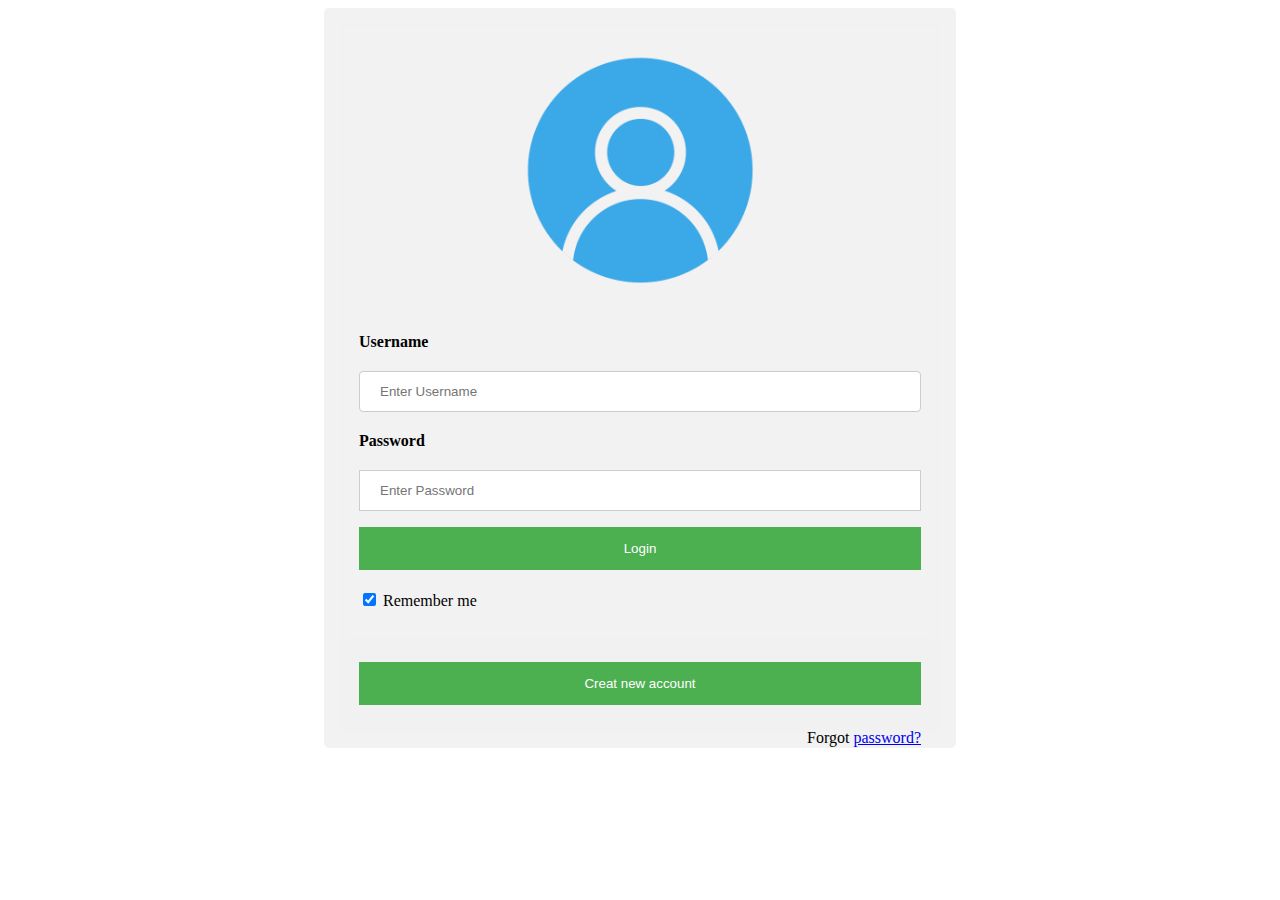
<file: index.html>
<!DOCTYPE html>
<html>
<html lang="en">
<head>




    <title>FIND A DOCTOR</title>
    <meta charset="utf-8">
    <meta name="viewport" content="width=device-width, initial-scale=1">
    <link rel="stylesheet" type="text/css" href="CSS/style.css">

</head>

<body>


  <div class="container center">

<form action="action_page.php" method="post">
  <div class="imgcontainer ">
    <img src="IMG/profile.png" alt="Avatar" class="avatar">
  </div>

  <div class="container">
    <label for="uname"><b>Username</b></label>
    <input type="text" placeholder="Enter Username" name="uname" required>

    <label for="psw"><b>Password</b></label>
    <input type="password" placeholder="Enter Password" name="psw" required>

    <button class="button" type="submit">Login</button>
    <label>
      <input type="checkbox" checked="checked" name="remember"> Remember me
    </label>
  </div>

  <div class="container" style="background-color:#f1f1f1">
  
<a href="register.html">
    <button class="button" type="button" class="cancelbtn">Creat new account</button> </a>
    <span class="psw">Forgot <a href="#">password?</a></span>
  </div>
</form>


  </div>
</body>
</file>
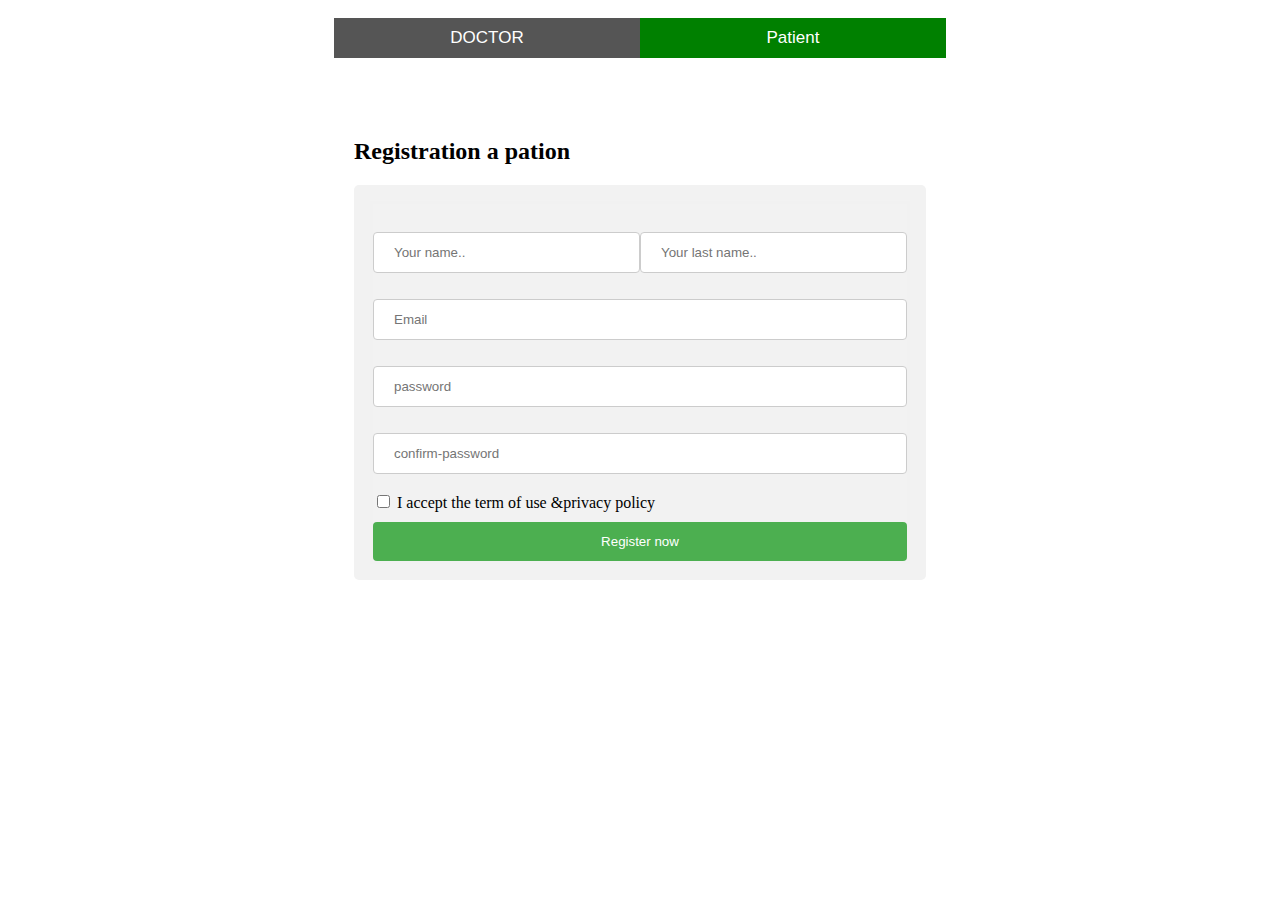
<file: register.html>
<!DOCTYPE html>
<html>
<html lang="en">
<head>




    <title>FIND A DOCTOR</title>
    <meta charset="utf-8">
    <meta name="viewport" content="width=device-width, initial-scale=1">
    <link rel="stylesheet" type="text/css" href="CSS/style.css">   
	<script src="app.js"></script>  
	  
</head>

<body>

<div class="center" >

<button class="tablink" onclick="opentab('Doctor', this, 'green')" >DOCTOR</button>
<button class="tablink" id="default" onclick="opentab('Patient', this, 'green')">Patient</button>



<div id="Doctor" class="tabcontent">
  
<h2>Registration a doctor</h2>
<p></p>

<div class="container">
  <form action="/action_page.php">
  
 
	
	
	<div class="row">
     <div class="col-100">    
       <div class="col-50">
        <select id="Gender" name="Gender" >
		
		 <option value="">--  Gender  --</option>
          <option value="australia">Male</option>
          <option value="canada">Female</option>
        </select>
      </div>
   
	
	
	<div class="col-50">
        <select id="Title" name="Title">
        <option value="">--  Title  --</option>
        </select>   
    </div>
      </div>     
    </div>
	
	
	 <div class="row">
     
      <div class="col-100">
        <select id="speciality" name="speciality">
          <option value="">---  specialization  -----</option>
        </select>
      </div>
    </div>
	
	
  
    <div class="row">
    
      <div class="col-100">
        <input type="text" id="fname" name="firstname" placeholder="Your name.." required>
      </div>
    </div>
    <div class="row">
      
      <div class="col-100">
        <input type="text" id="lname" name="lastname" placeholder="Your last name.." required>
      </div>
    </div>
	
	 <div class="row">
     
      <div class="col-100">
        <input type="text" id="hospital" name="hospital" placeholder="hospital(if applicable)" required>
      </div>
    </div>
	
	 <div class="row">
      
      <div class="col-100">
        <input type="text" id="address" name="address" placeholder="Your address.." required>
      </div>
    </div>
	
	 <div class="row">
      
      <div class="col-100">
        <input type="text" id="postal-code" name="postal-code" placeholder="postal code.." required>
      </div>
    </div>
	
	 <div class="row">
      
      <div class="col-100">
        <input type="text" id="Email" name="Email" placeholder="Email" required>
      </div>
    </div>
	
	
   
    <div class="row">
     
      <div class="col-100">
        <textarea id="subject" name="subject" placeholder="Write something about yourself.." style="height:200px" required></textarea>
      </div>
    </div>
	
	
    <div class="row">
	 <div class="col-100">
        <input type="submit" value="upload document" required>
      </div>
      
    </div>
	
	
	<div class="row">
	 <div class="col-100">
       <input type="checkbox" name="vehicle" value="Bike" required> I accept the term of use &privacy policy<br>
      </div>
      
    </div>
	
	
	<div class="row">
	 <div class="col-100">
        <input style="width:100%;" type="submit" value="Register now">
      </div>
      
    </div>
	
  </form>
</div>

</div>

<div id="Patient" class="tabcontent">
  
<!--  ---------------------------------------------------- -->
  
<h2>Registration a pation</h2>
<p></p>

<div class="container">
  <form action="/action_page.php">
  
<div class="row">
     <div class="col-100">    
       <div class="col-50">
         <input type="text" id="fname" name="firstname" placeholder="Your name.." required>
      </div>
   
	
	
	<div class="col-50">
          <input type="text" id="lname" name="lastname" placeholder="Your last name.." required>   
    </div>
      </div>     
    </div>
	
	
  
  
	
	
	
	 <div class="row">
      
      <div class="col-100">
        <input type="text" id="Email" name="Email" placeholder="Email" required>
      </div>
    </div>
	
	
   
   <div class="row">
     
      <div class="col-100">
        <input type="text" id="password" name="password" placeholder="password" required>
      </div>
    </div>
	
	 <div class="row">
      
      <div class="col-100">
        <input type="text" id="confirm-password" name="confirm-password" placeholder="confirm-password" required>
      </div>
    </div>
	
	 
	
	
   
	
	
	<div class="row">
	 <div class="col-100">
       <input type="checkbox" name="vehicle" value="Bike" required> I accept the term of use &privacy policy<br>
      </div>
      
    </div>
	
	
	<div class="row">
	 <div class="col-100">
        <input style="width:100%;" type="submit" value="Register now">
      </div>
      
    </div>
	
  </form>
</div>

</div>

</div>
 
<script> 
 function opentab(Name, elmnt, color) {
  // Hide all elements with class="tabcontent" by default */
  var i, tabcontent, tablinks;
  tabcontent = document.getElementsByClassName("tabcontent");
  for (i = 0; i < tabcontent.length; i++) {
    tabcontent[i].style.display = "none";
  }

  // Remove the background color of all tablinks/buttons
  tablinks = document.getElementsByClassName("tablink");
  for (i = 0; i < tablinks.length; i++) {
    tablinks[i].style.backgroundColor = "";
  }

  // Show the specific tab content
  document.getElementById(Name).style.display = "block";

  // Add the specific color to the button used to open the tab content
  elmnt.style.backgroundColor = color;
}
document.getElementById("default").click();
  // Get the element with id="defaultOpen" and click on it
document.getElementById("default").click();
</script>  
</body>
</file>
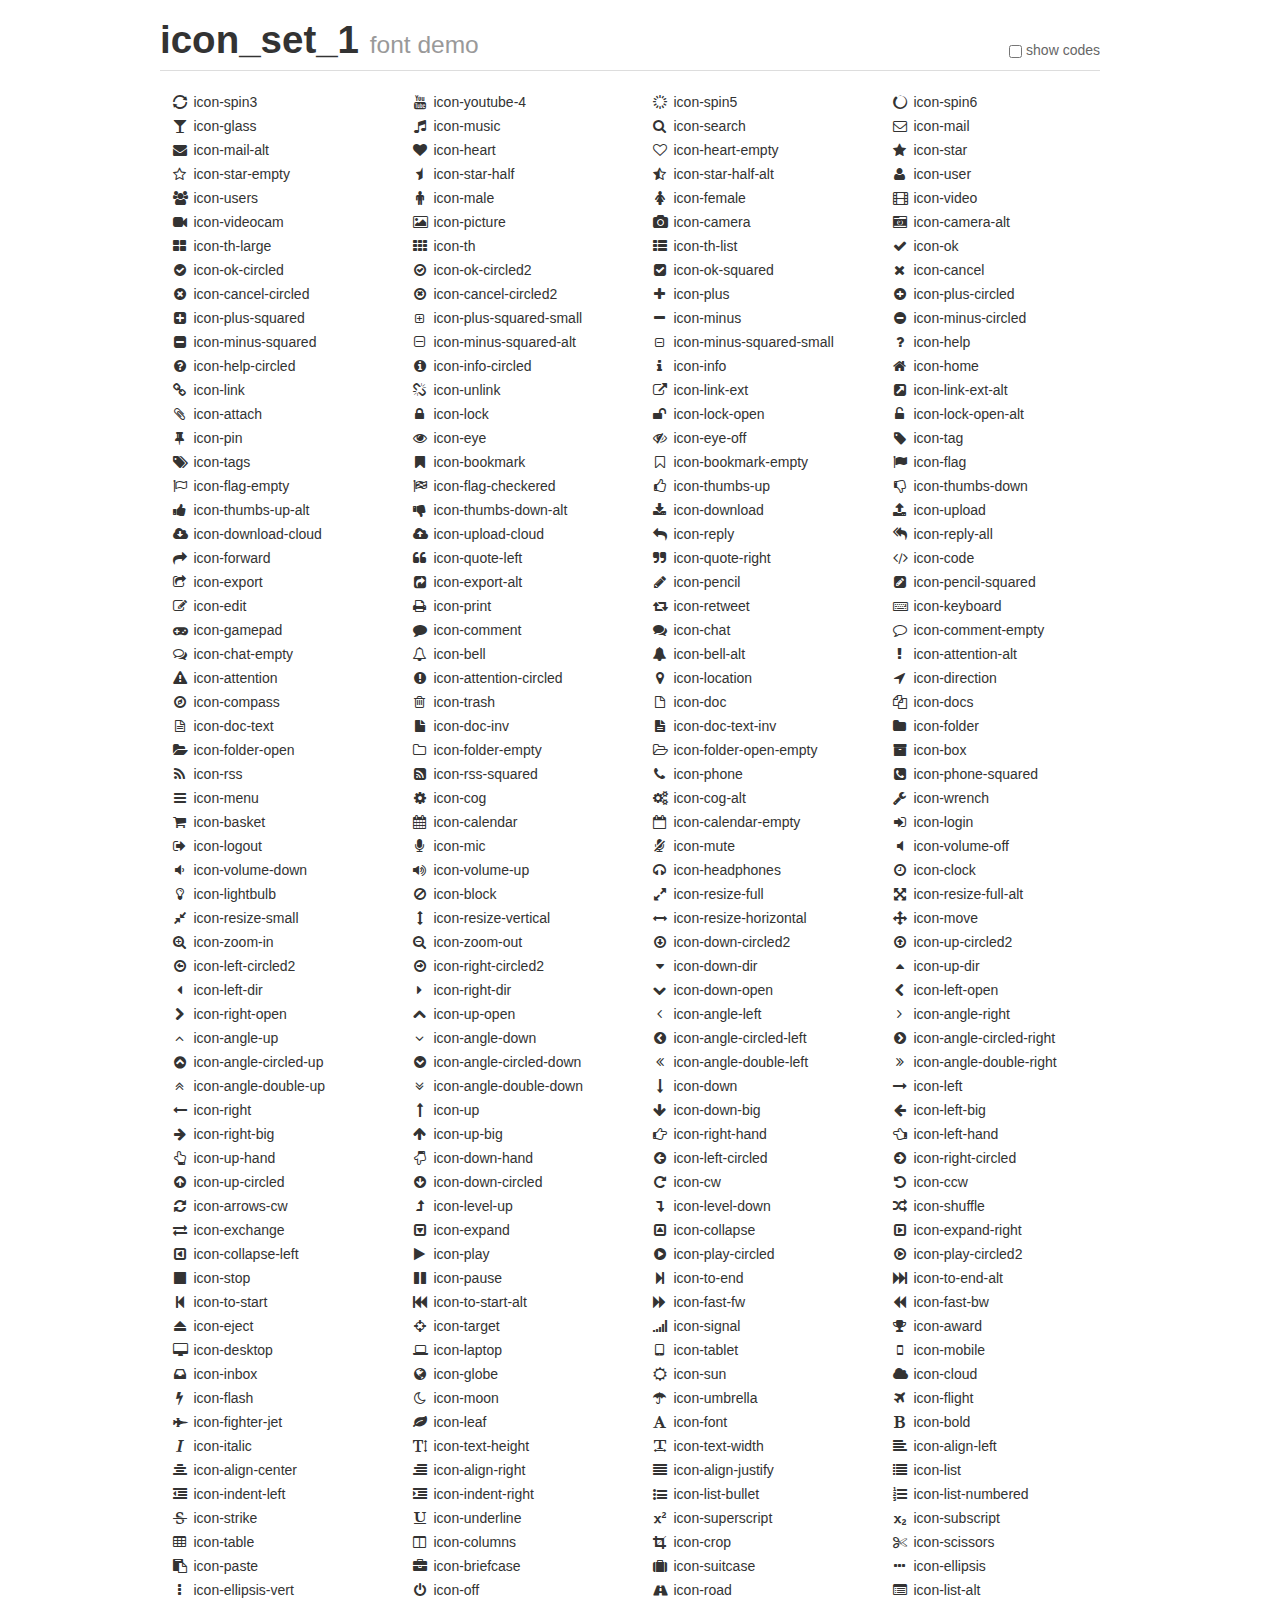
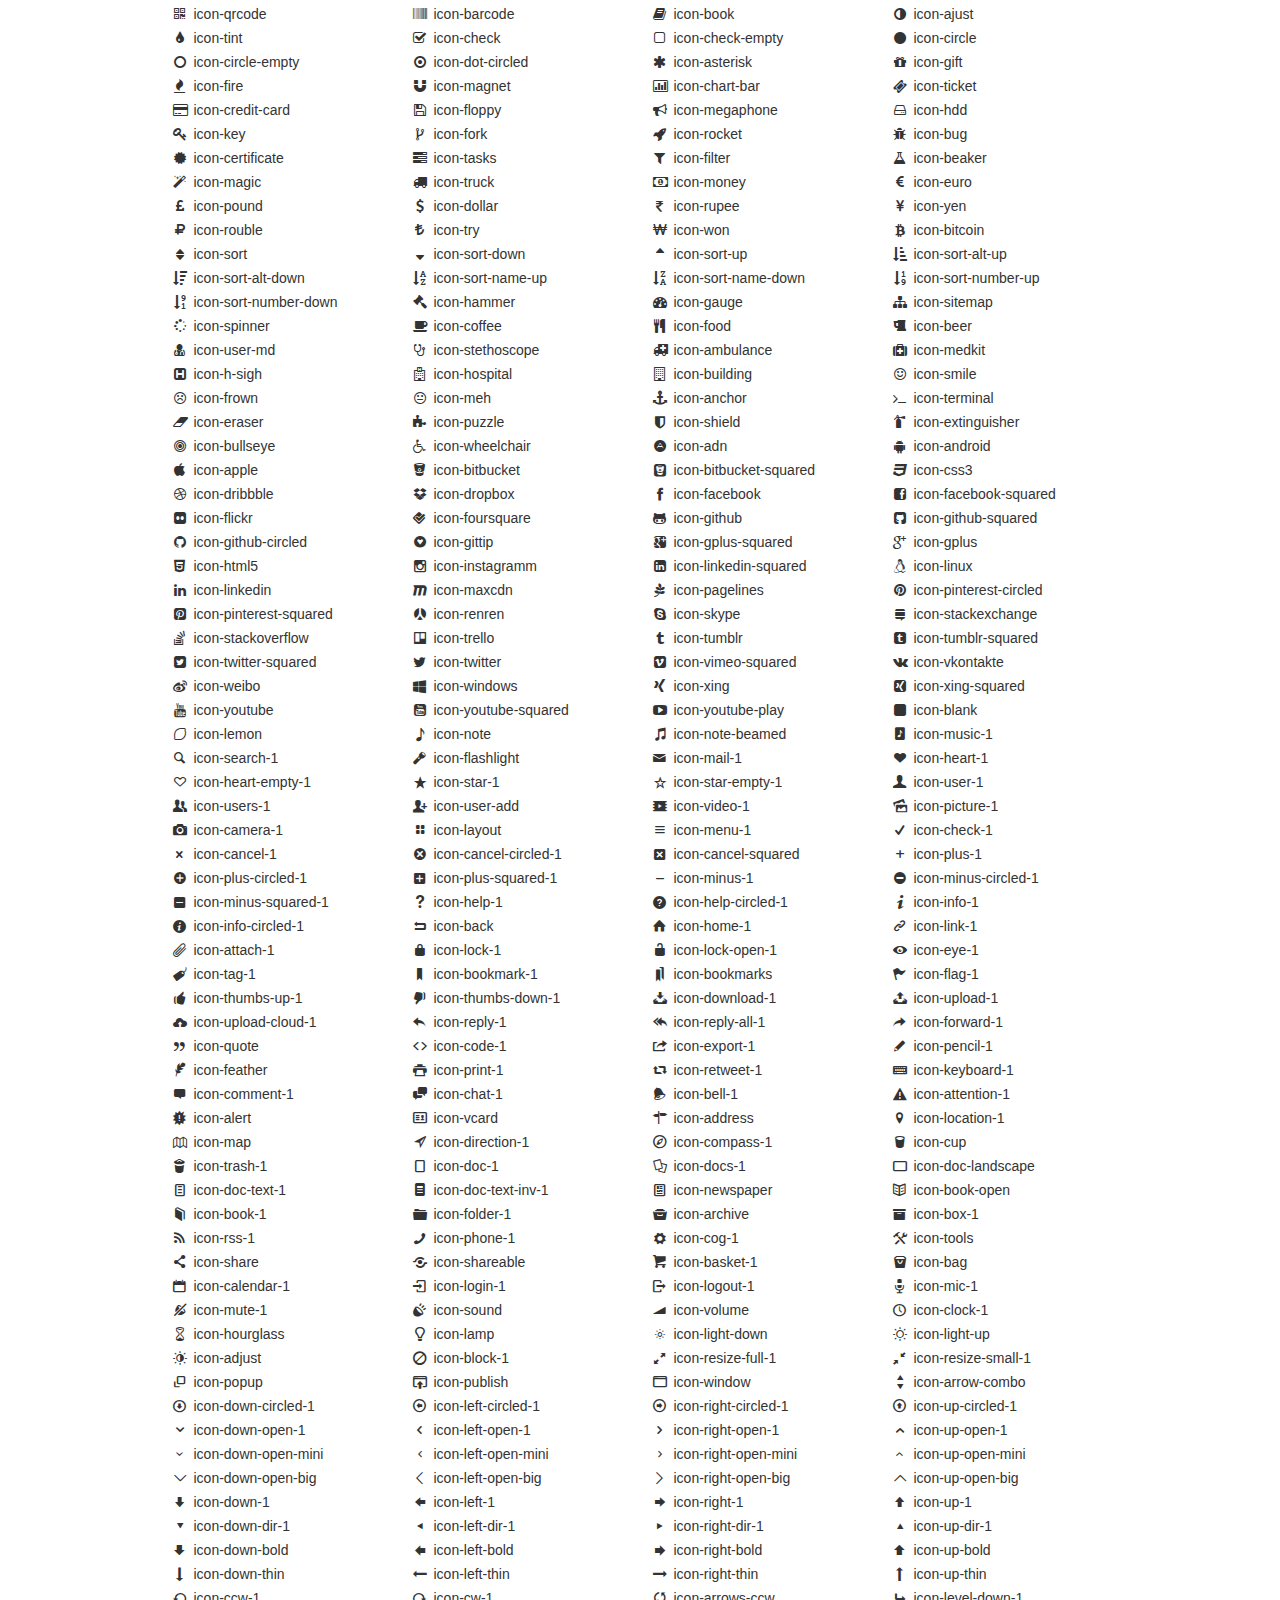
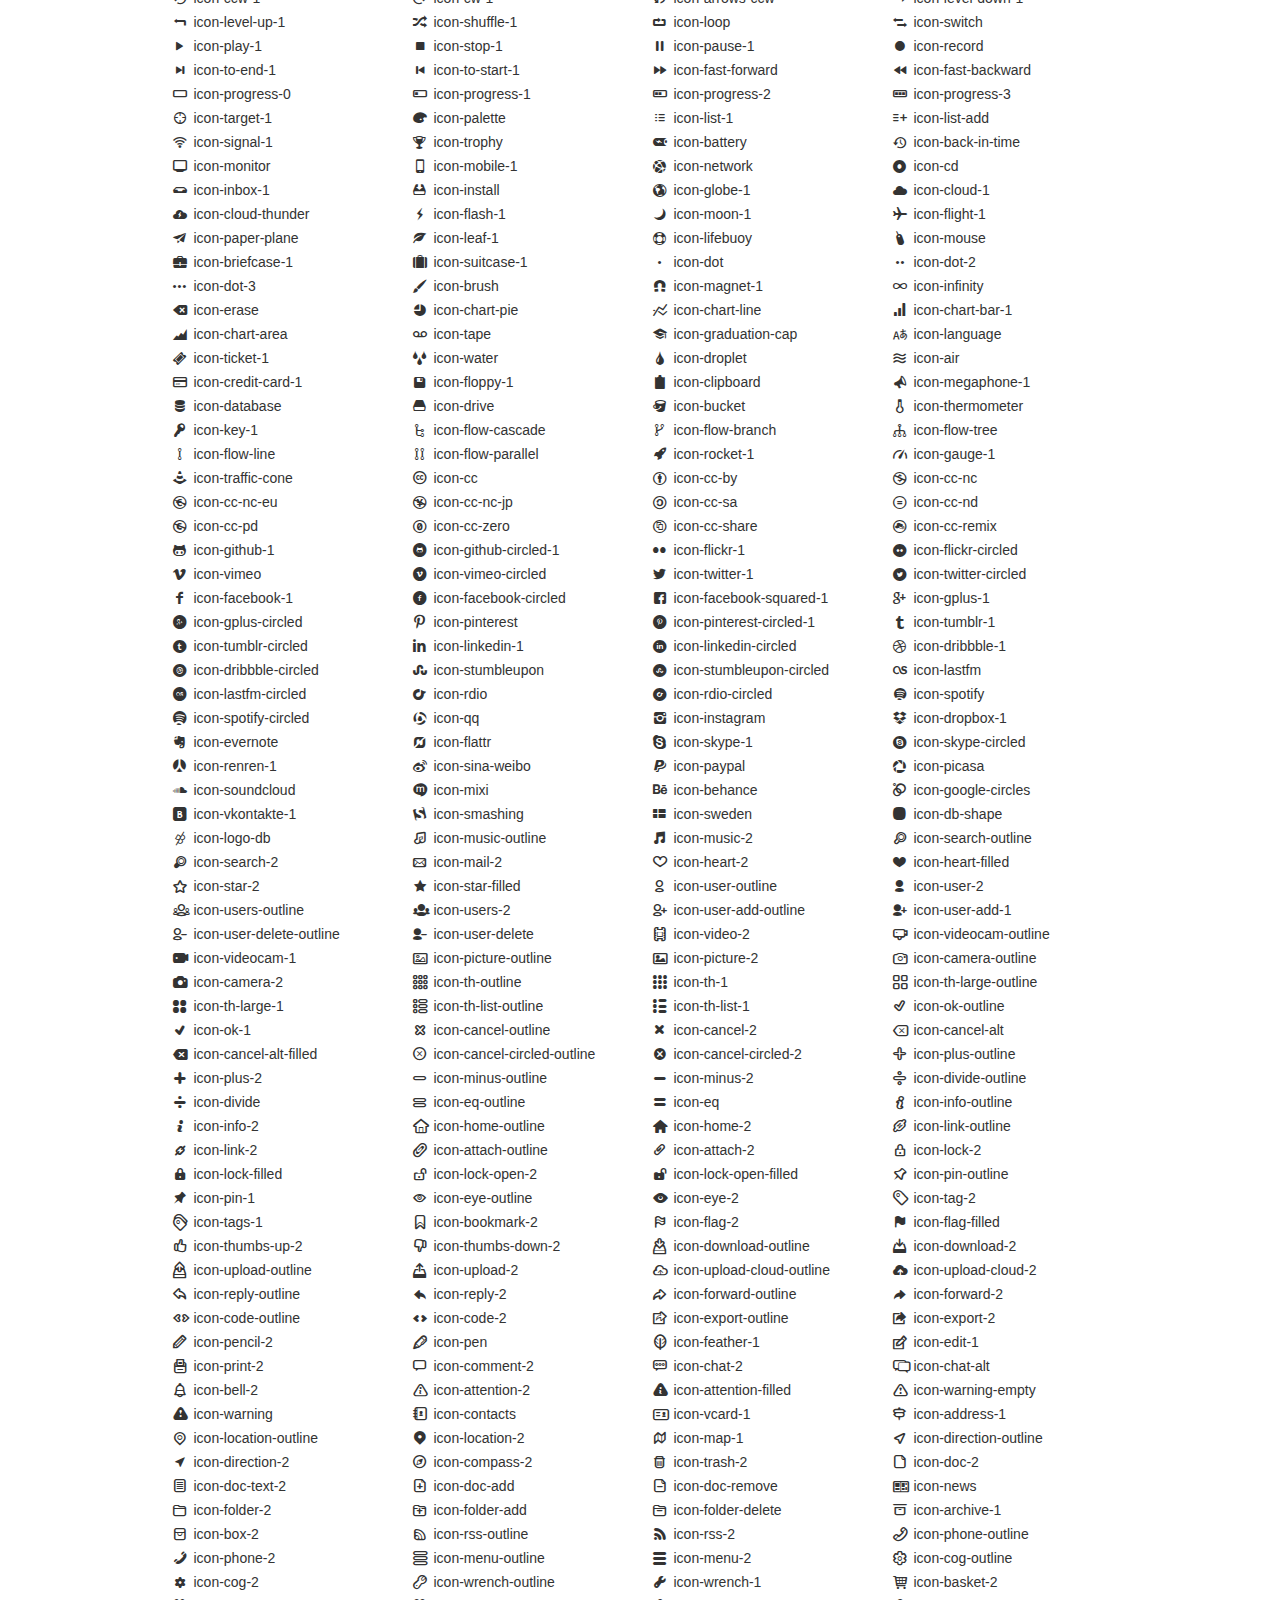
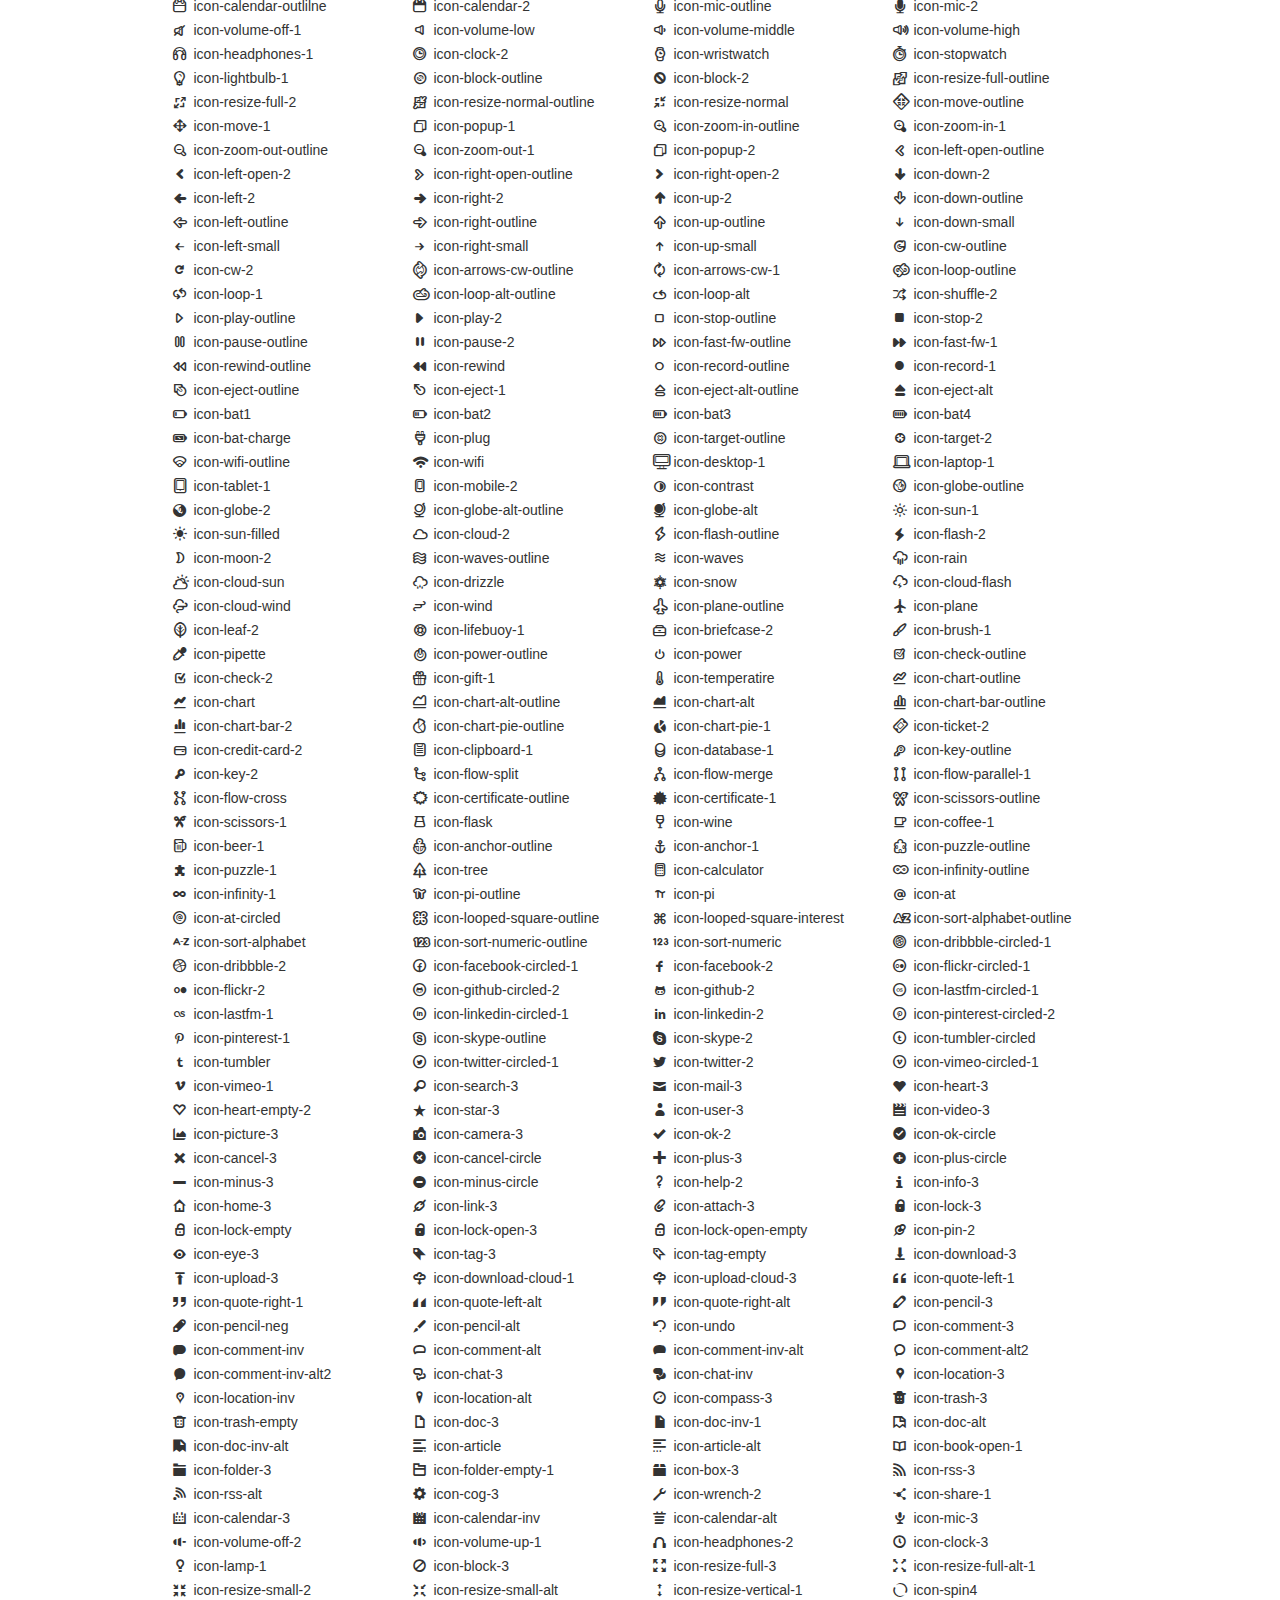
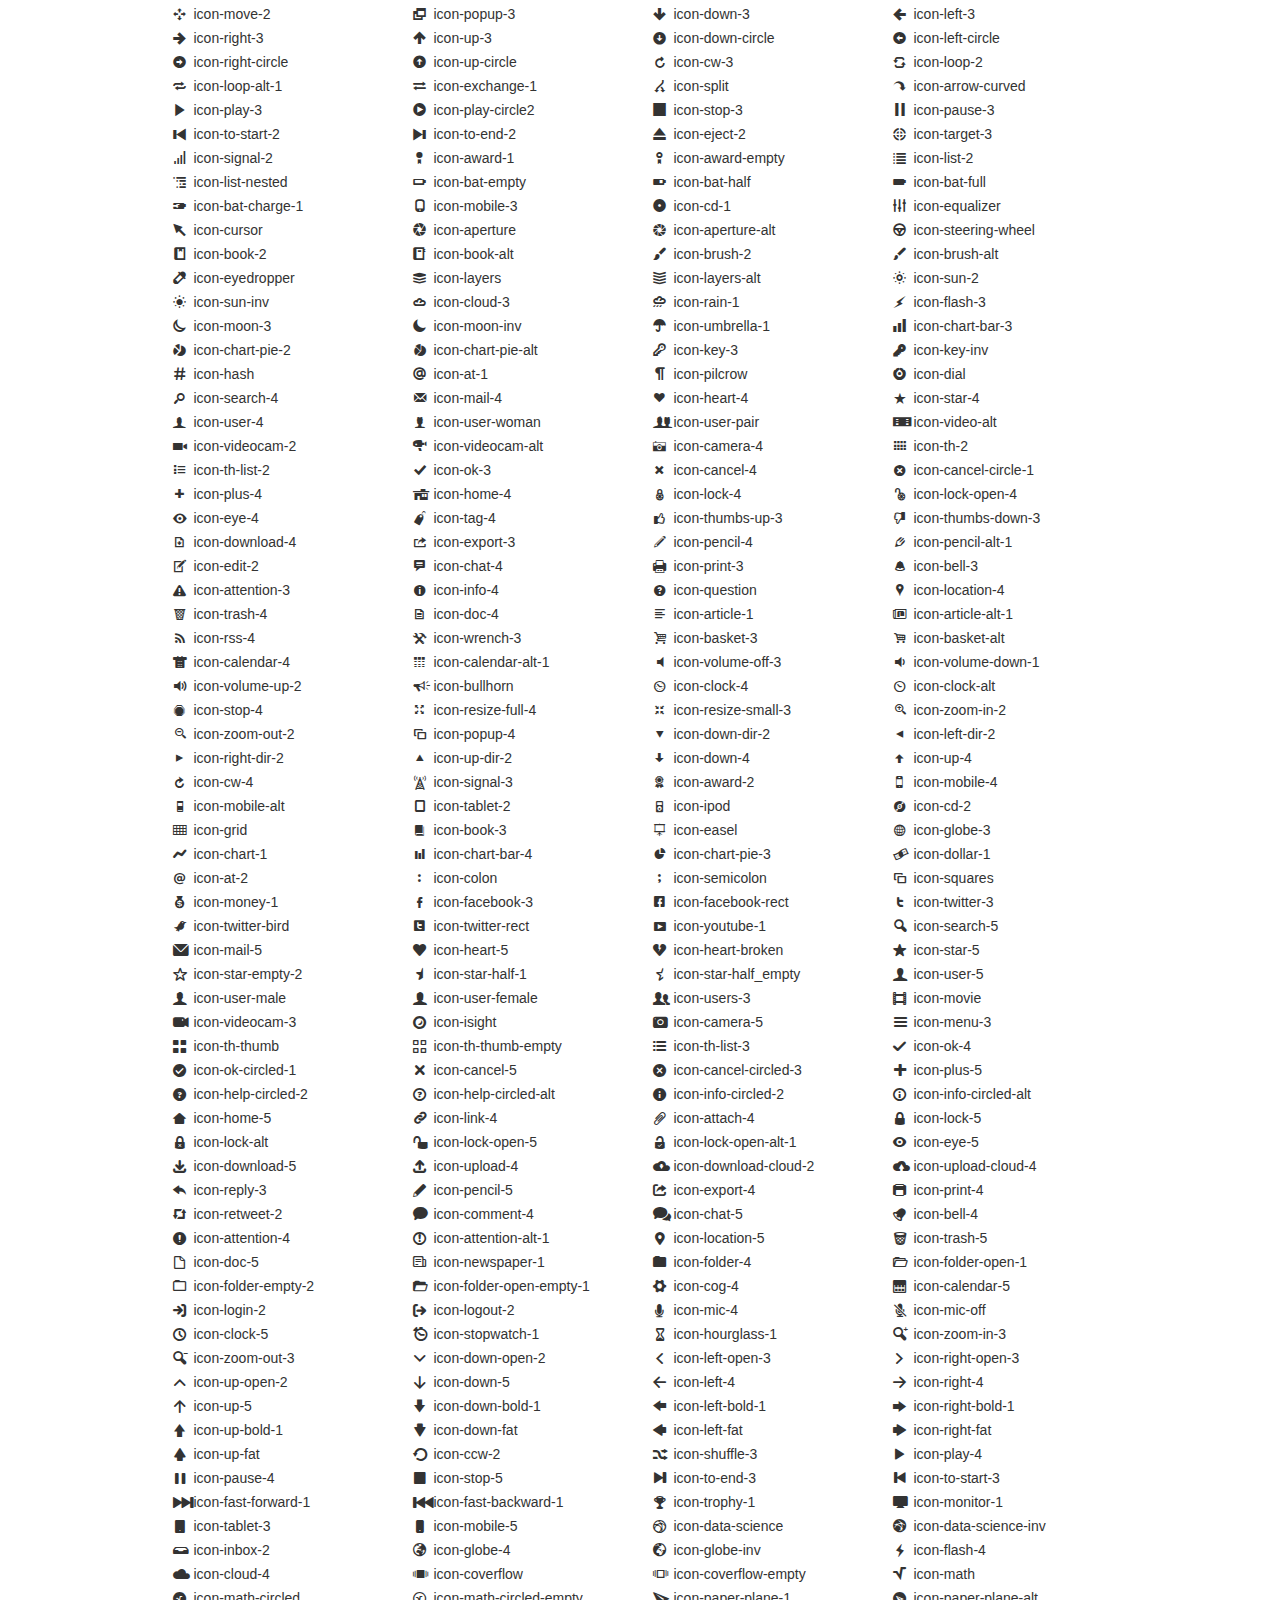
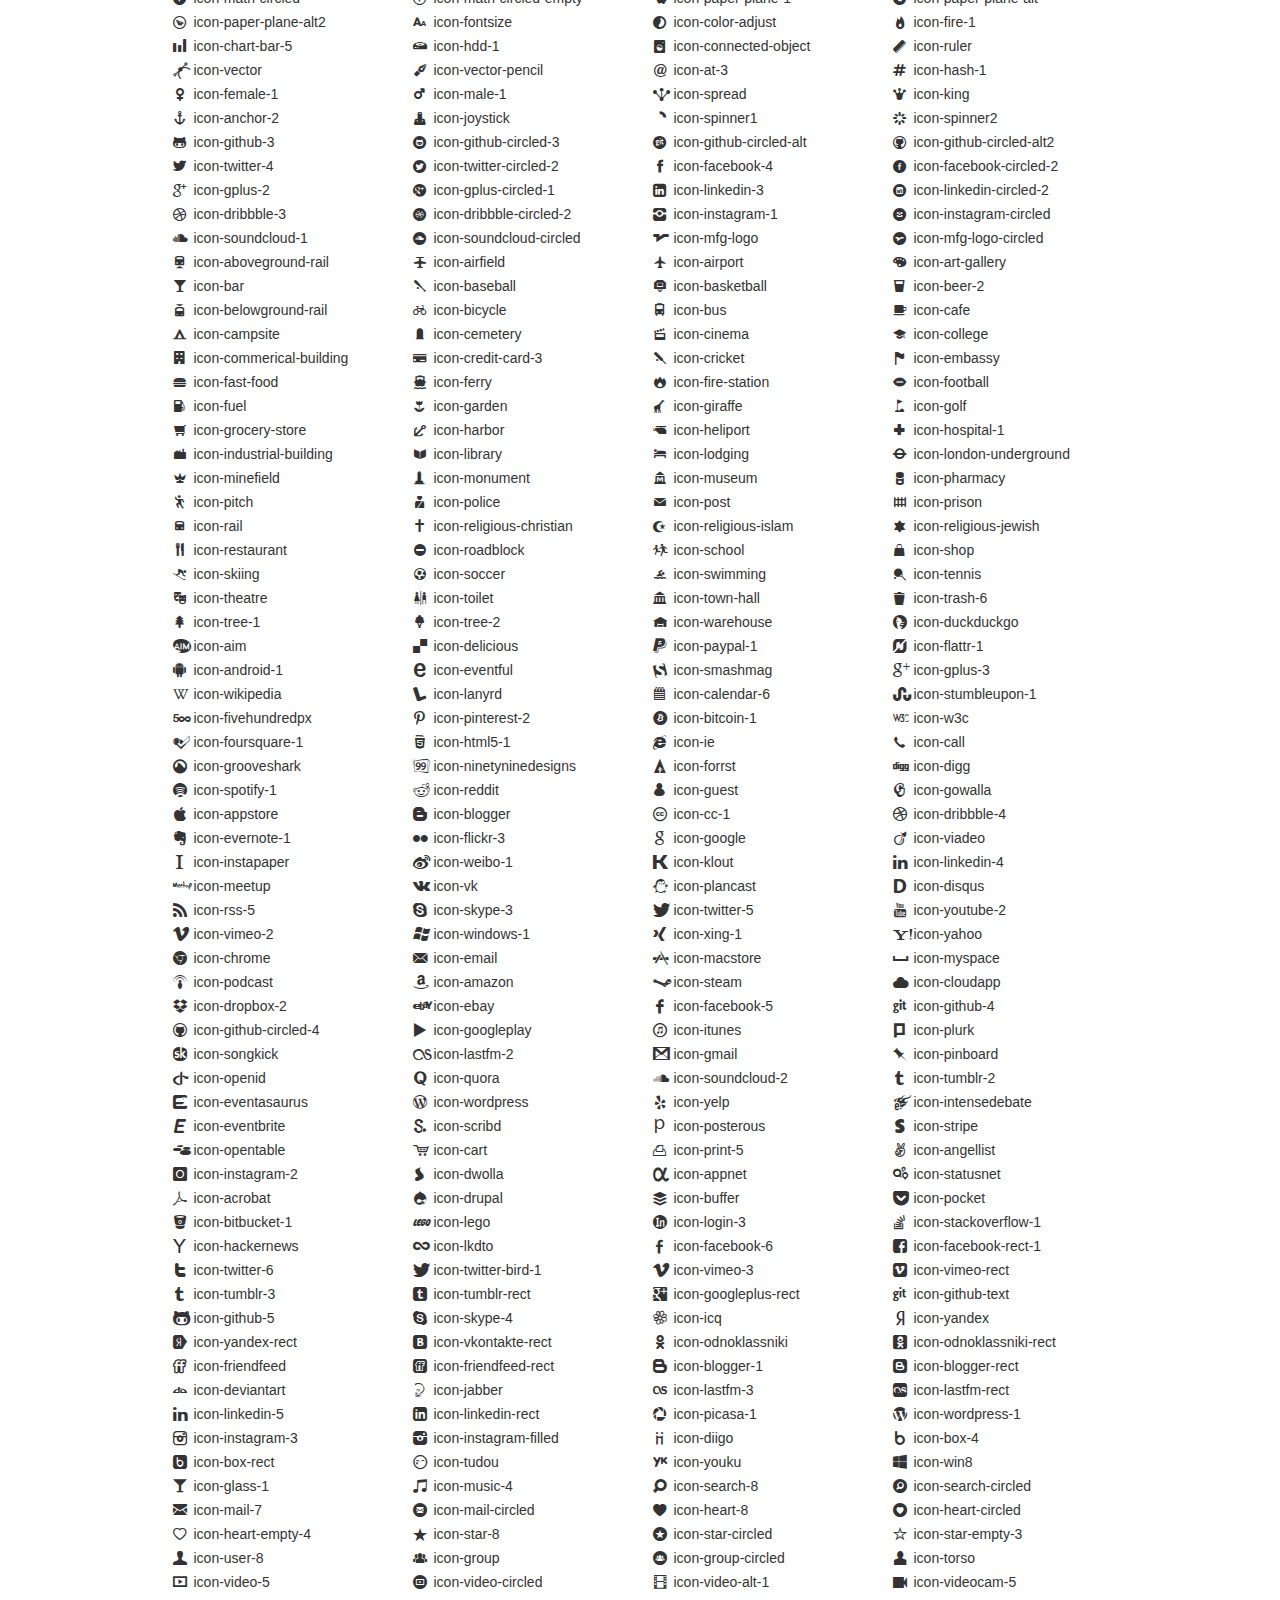
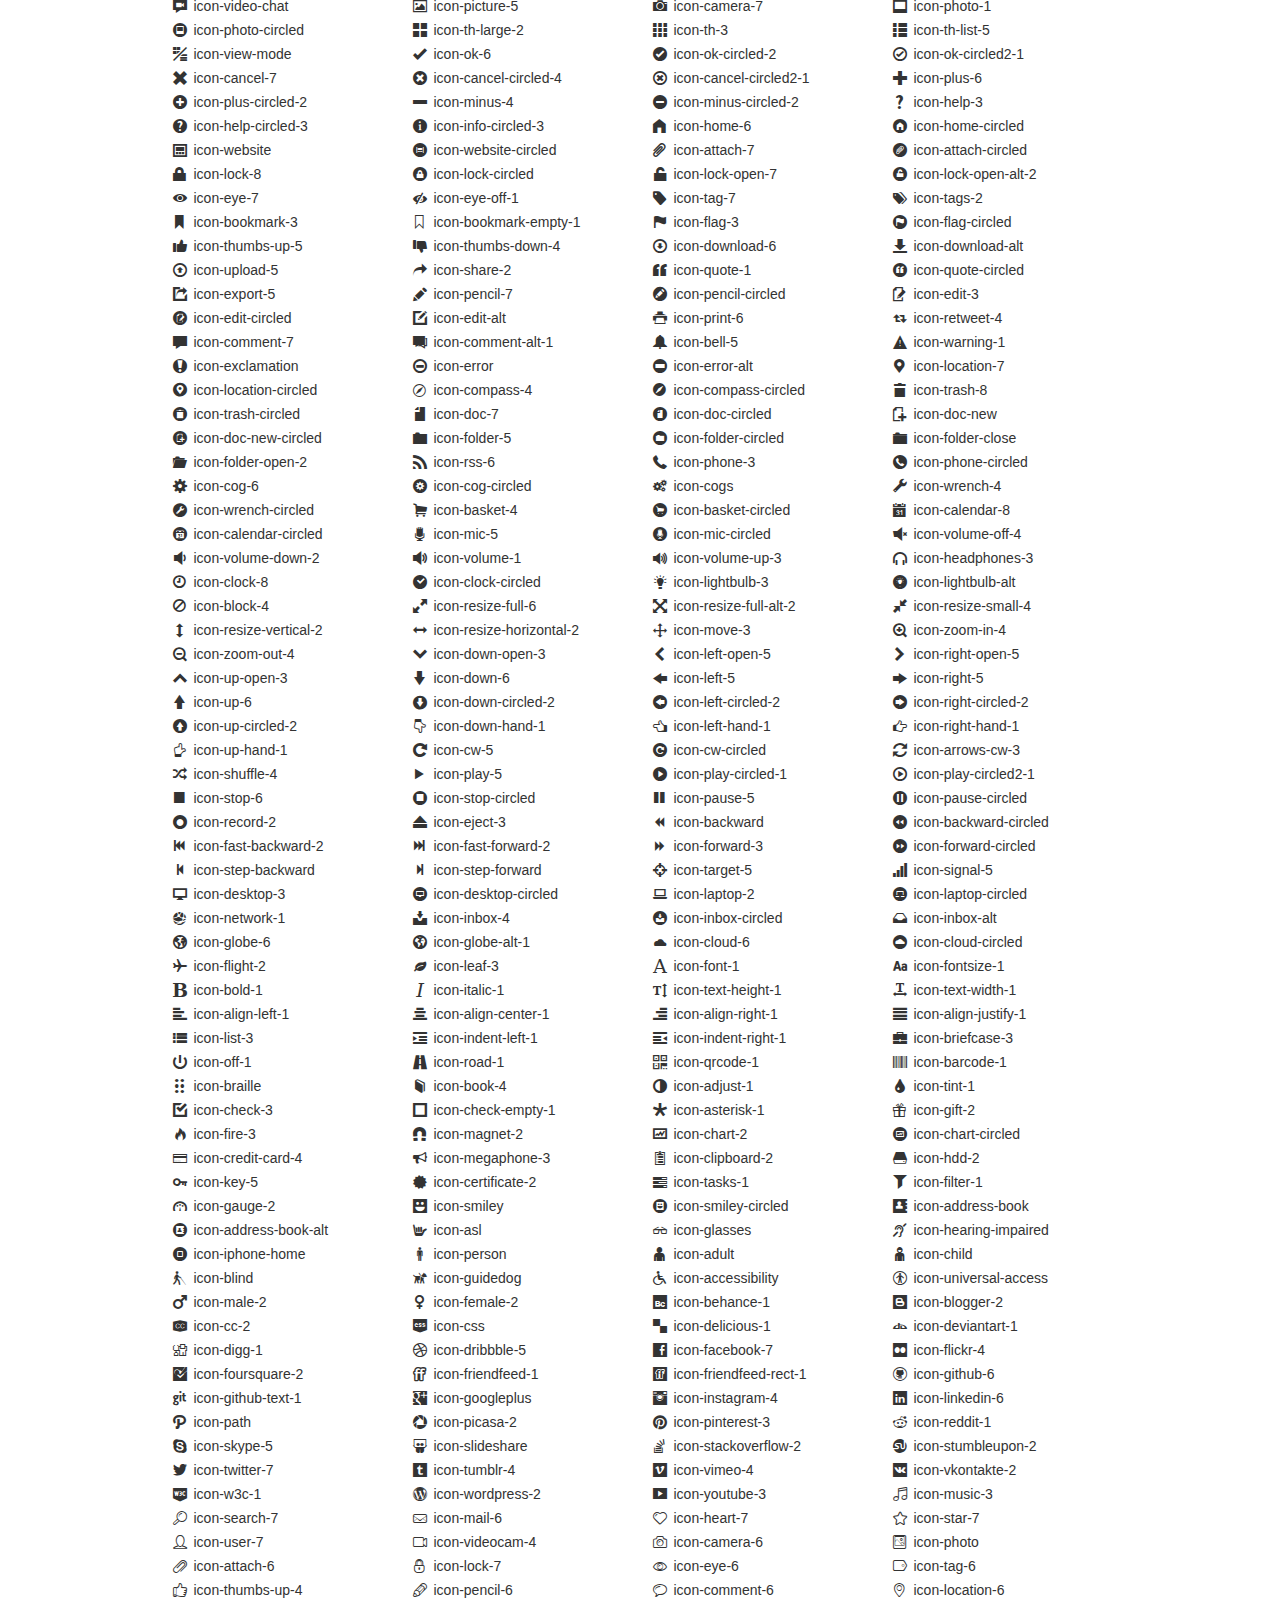
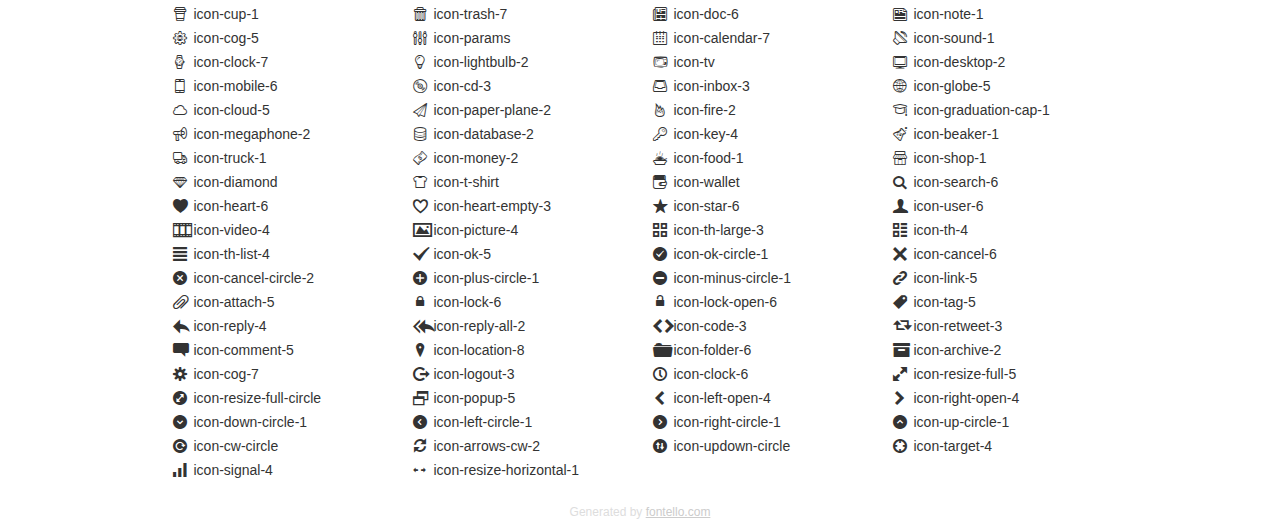
<file: Frontend/css/icon_fonts/demo_icon_set_1.html>
<!DOCTYPE html>
<html>
  <head>
    <!--[if lt IE 9]>
    <script src="http://html5shim.googlecode.com/svn/trunk/html5.js"></script>
    <![endif]-->
    <meta charset="UTF-8">
	<style type="text/css">/*
	 * Bootstrap v2.2.1
	 *
	 * Copyright 2012 Twitter, Inc
	 * Licensed under the Apache License v2.0
	 * http://www.apache.org/licenses/LICENSE-2.0
	 *
	 * Designed and built with all the love in the world @twitter by @mdo and @fat.
	 */
	.clearfix {
	  *zoom: 1;
	}
	.clearfix:before,
	.clearfix:after {
	  display: table;
	  content: "";
	  line-height: 0;
	}
	.clearfix:after {
	  clear: both;
	}
	html {
	  font-size: 100%;
	  -webkit-text-size-adjust: 100%;
	  -ms-text-size-adjust: 100%;
	}
	a:focus {
	  outline: thin dotted #333;
	  outline: 5px auto -webkit-focus-ring-color;
	  outline-offset: -2px;
	}
	a:hover,
	a:active {
	  outline: 0;
	}
	button,
	input,
	select,
	textarea {
	  margin: 0;
	  font-size: 100%;
	  vertical-align: middle;
	}
	button,
	input {
	  *overflow: visible;
	  line-height: normal;
	}
	button::-moz-focus-inner,
	input::-moz-focus-inner {
	  padding: 0;
	  border: 0;
	}
	body {
	  margin: 0;
	  font-family: "Helvetica Neue", Helvetica, Arial, sans-serif;
	  font-size: 14px;
	  line-height: 20px;
	  color: #333;
	  background-color: #fff;
	}
	a {
	  color: #08c;
	  text-decoration: none;
	}
	a:hover {
	  color: #005580;
	  text-decoration: underline;
	}
	.row {
	  margin-left: -20px;
	  *zoom: 1;
	}
	.row:before,
	.row:after {
	  display: table;
	  content: "";
	  line-height: 0;
	}
	.row:after {
	  clear: both;
	}
	[class*="span"] {
	  float: left;
	  min-height: 1px;
	  margin-left: 20px;
	}
	.container,
	.navbar-static-top .container,
	.navbar-fixed-top .container,
	.navbar-fixed-bottom .container {
	  width: 940px;
	}
	.span12 {
	  width: 940px;
	}
	.span11 {
	  width: 860px;
	}
	.span10 {
	  width: 780px;
	}
	.span9 {
	  width: 700px;
	}
	.span8 {
	  width: 620px;
	}
	.span7 {
	  width: 540px;
	}
	.span6 {
	  width: 460px;
	}
	.span5 {
	  width: 380px;
	}
	.span4 {
	  width: 300px;
	}
	.span3 {
	  width: 220px;
	}
	.span2 {
	  width: 140px;
	}
	.span1 {
	  width: 60px;
	}
	[class*="span"].pull-right,
	.row-fluid [class*="span"].pull-right {
	  float: right;
	}
	.container {
	  margin-right: auto;
	  margin-left: auto;
	  *zoom: 1;
	}
	.container:before,
	.container:after {
	  display: table;
	  content: "";
	  line-height: 0;
	}
	.container:after {
	  clear: both;
	}
	p {
	  margin: 0 0 10px;
	}
	.lead {
	  margin-bottom: 20px;
	  font-size: 21px;
	  font-weight: 200;
	  line-height: 30px;
	}
	small {
	  font-size: 85%;
	}
	h1 {
	  margin: 10px 0;
	  font-family: inherit;
	  font-weight: bold;
	  line-height: 20px;
	  color: inherit;
	  text-rendering: optimizelegibility;
	}
	h1 small {
	  font-weight: normal;
	  line-height: 1;
	  color: #999;
	}
	h1 {
	  line-height: 40px;
	}
	h1 {
	  font-size: 38.5px;
	}
	h1 small {
	  font-size: 24.5px;
	}
	body {
	  margin-top: 90px;
	}
	.header {
	  position: fixed;
	  top: 0;
	  left: 50%;
	  margin-left: -480px;
	  background-color: #fff;
	  border-bottom: 1px solid #ddd;
	  padding-top: 10px;
	  z-index: 10;
	}
	.footer {
	  color: #ddd;
	  font-size: 12px;
	  text-align: center;
	  margin-top: 20px;
	}
	.footer a {
	  color: #ccc;
	  text-decoration: underline;
	}
	.the-icons {
	  font-size: 14px;
	  line-height: 24px;
	}
	.switch {
	  position: absolute;
	  right: 0;
	  bottom: 10px;
	  color: #666;
	}
	.switch input {
	  margin-right: 0.3em;
	}
	.codesOn .i-name {
	  display: none;
	}
	.codesOn .i-code {
	  display: inline;
	}
	.i-code {
	  display: none;
	}
	</style>
    <link rel="stylesheet" href="css/icon_set_1.css">
    <!--[if IE 7]>
    <link rel="stylesheet" href="css/fontello-ie7.css">
    <![endif]-->
    <script>
      function toggleCodes(on) {
        var obj = document.getElementById('icons');
        
        if (on) {
          obj.className += ' codesOn';
        } else {
          obj.className = obj.className.replace(' codesOn', '');
        }
      }
      
    </script>
  </head>
  <body>
    <div class="container header">
      <h1>
        icon_set_1
         <small>font demo</small>
      </h1>
      <label class="switch">
        <input type="checkbox" onclick="toggleCodes(this.checked)">show codes
      </label>
    </div>
    <div id="icons" class="container">
      <div class="row">
        <div title="Code: 0xe800" class="the-icons span3"><i class="icon-spin3 animate-spin"></i> <span class="i-name">icon-spin3</span><span class="i-code">0xe800</span></div>
        <div title="Code: 0xef87" class="the-icons span3"><i class="icon-youtube-4"></i> <span class="i-name">icon-youtube-4</span><span class="i-code">0xef87</span></div>
        <div title="Code: 0xe802" class="the-icons span3"><i class="icon-spin5 animate-spin"></i> <span class="i-name">icon-spin5</span><span class="i-code">0xe802</span></div>
        <div title="Code: 0xe803" class="the-icons span3"><i class="icon-spin6 animate-spin"></i> <span class="i-name">icon-spin6</span><span class="i-code">0xe803</span></div>
      </div>
      <div class="row">
        <div title="Code: 0xe804" class="the-icons span3"><i class="icon-glass"></i> <span class="i-name">icon-glass</span><span class="i-code">0xe804</span></div>
        <div title="Code: 0xe805" class="the-icons span3"><i class="icon-music"></i> <span class="i-name">icon-music</span><span class="i-code">0xe805</span></div>
        <div title="Code: 0xe806" class="the-icons span3"><i class="icon-search"></i> <span class="i-name">icon-search</span><span class="i-code">0xe806</span></div>
        <div title="Code: 0xe807" class="the-icons span3"><i class="icon-mail"></i> <span class="i-name">icon-mail</span><span class="i-code">0xe807</span></div>
      </div>
      <div class="row">
        <div title="Code: 0xe808" class="the-icons span3"><i class="icon-mail-alt"></i> <span class="i-name">icon-mail-alt</span><span class="i-code">0xe808</span></div>
        <div title="Code: 0xe809" class="the-icons span3"><i class="icon-heart"></i> <span class="i-name">icon-heart</span><span class="i-code">0xe809</span></div>
        <div title="Code: 0xe80a" class="the-icons span3"><i class="icon-heart-empty"></i> <span class="i-name">icon-heart-empty</span><span class="i-code">0xe80a</span></div>
        <div title="Code: 0xe80b" class="the-icons span3"><i class="icon-star"></i> <span class="i-name">icon-star</span><span class="i-code">0xe80b</span></div>
      </div>
      <div class="row">
        <div title="Code: 0xe80c" class="the-icons span3"><i class="icon-star-empty"></i> <span class="i-name">icon-star-empty</span><span class="i-code">0xe80c</span></div>
        <div title="Code: 0xe80d" class="the-icons span3"><i class="icon-star-half"></i> <span class="i-name">icon-star-half</span><span class="i-code">0xe80d</span></div>
        <div title="Code: 0xe80e" class="the-icons span3"><i class="icon-star-half-alt"></i> <span class="i-name">icon-star-half-alt</span><span class="i-code">0xe80e</span></div>
        <div title="Code: 0xe80f" class="the-icons span3"><i class="icon-user"></i> <span class="i-name">icon-user</span><span class="i-code">0xe80f</span></div>
      </div>
      <div class="row">
        <div title="Code: 0xe827" class="the-icons span3"><i class="icon-users"></i> <span class="i-name">icon-users</span><span class="i-code">0xe827</span></div>
        <div title="Code: 0xe810" class="the-icons span3"><i class="icon-male"></i> <span class="i-name">icon-male</span><span class="i-code">0xe810</span></div>
        <div title="Code: 0xe811" class="the-icons span3"><i class="icon-female"></i> <span class="i-name">icon-female</span><span class="i-code">0xe811</span></div>
        <div title="Code: 0xe812" class="the-icons span3"><i class="icon-video"></i> <span class="i-name">icon-video</span><span class="i-code">0xe812</span></div>
      </div>
      <div class="row">
        <div title="Code: 0xe813" class="the-icons span3"><i class="icon-videocam"></i> <span class="i-name">icon-videocam</span><span class="i-code">0xe813</span></div>
        <div title="Code: 0xe814" class="the-icons span3"><i class="icon-picture"></i> <span class="i-name">icon-picture</span><span class="i-code">0xe814</span></div>
        <div title="Code: 0xe815" class="the-icons span3"><i class="icon-camera"></i> <span class="i-name">icon-camera</span><span class="i-code">0xe815</span></div>
        <div title="Code: 0xe816" class="the-icons span3"><i class="icon-camera-alt"></i> <span class="i-name">icon-camera-alt</span><span class="i-code">0xe816</span></div>
      </div>
      <div class="row">
        <div title="Code: 0xe817" class="the-icons span3"><i class="icon-th-large"></i> <span class="i-name">icon-th-large</span><span class="i-code">0xe817</span></div>
        <div title="Code: 0xe818" class="the-icons span3"><i class="icon-th"></i> <span class="i-name">icon-th</span><span class="i-code">0xe818</span></div>
        <div title="Code: 0xe819" class="the-icons span3"><i class="icon-th-list"></i> <span class="i-name">icon-th-list</span><span class="i-code">0xe819</span></div>
        <div title="Code: 0xe81a" class="the-icons span3"><i class="icon-ok"></i> <span class="i-name">icon-ok</span><span class="i-code">0xe81a</span></div>
      </div>
      <div class="row">
        <div title="Code: 0xe81b" class="the-icons span3"><i class="icon-ok-circled"></i> <span class="i-name">icon-ok-circled</span><span class="i-code">0xe81b</span></div>
        <div title="Code: 0xe81c" class="the-icons span3"><i class="icon-ok-circled2"></i> <span class="i-name">icon-ok-circled2</span><span class="i-code">0xe81c</span></div>
        <div title="Code: 0xe81d" class="the-icons span3"><i class="icon-ok-squared"></i> <span class="i-name">icon-ok-squared</span><span class="i-code">0xe81d</span></div>
        <div title="Code: 0xe81e" class="the-icons span3"><i class="icon-cancel"></i> <span class="i-name">icon-cancel</span><span class="i-code">0xe81e</span></div>
      </div>
      <div class="row">
        <div title="Code: 0xe81f" class="the-icons span3"><i class="icon-cancel-circled"></i> <span class="i-name">icon-cancel-circled</span><span class="i-code">0xe81f</span></div>
        <div title="Code: 0xe820" class="the-icons span3"><i class="icon-cancel-circled2"></i> <span class="i-name">icon-cancel-circled2</span><span class="i-code">0xe820</span></div>
        <div title="Code: 0xe821" class="the-icons span3"><i class="icon-plus"></i> <span class="i-name">icon-plus</span><span class="i-code">0xe821</span></div>
        <div title="Code: 0xe822" class="the-icons span3"><i class="icon-plus-circled"></i> <span class="i-name">icon-plus-circled</span><span class="i-code">0xe822</span></div>
      </div>
      <div class="row">
        <div title="Code: 0xe823" class="the-icons span3"><i class="icon-plus-squared"></i> <span class="i-name">icon-plus-squared</span><span class="i-code">0xe823</span></div>
        <div title="Code: 0xe824" class="the-icons span3"><i class="icon-plus-squared-small"></i> <span class="i-name">icon-plus-squared-small</span><span class="i-code">0xe824</span></div>
        <div title="Code: 0xe825" class="the-icons span3"><i class="icon-minus"></i> <span class="i-name">icon-minus</span><span class="i-code">0xe825</span></div>
        <div title="Code: 0xe826" class="the-icons span3"><i class="icon-minus-circled"></i> <span class="i-name">icon-minus-circled</span><span class="i-code">0xe826</span></div>
      </div>
      <div class="row">
        <div title="Code: 0xe828" class="the-icons span3"><i class="icon-minus-squared"></i> <span class="i-name">icon-minus-squared</span><span class="i-code">0xe828</span></div>
        <div title="Code: 0xe829" class="the-icons span3"><i class="icon-minus-squared-alt"></i> <span class="i-name">icon-minus-squared-alt</span><span class="i-code">0xe829</span></div>
        <div title="Code: 0xe82a" class="the-icons span3"><i class="icon-minus-squared-small"></i> <span class="i-name">icon-minus-squared-small</span><span class="i-code">0xe82a</span></div>
        <div title="Code: 0xe82b" class="the-icons span3"><i class="icon-help"></i> <span class="i-name">icon-help</span><span class="i-code">0xe82b</span></div>
      </div>
      <div class="row">
        <div title="Code: 0xe82c" class="the-icons span3"><i class="icon-help-circled"></i> <span class="i-name">icon-help-circled</span><span class="i-code">0xe82c</span></div>
        <div title="Code: 0xe82d" class="the-icons span3"><i class="icon-info-circled"></i> <span class="i-name">icon-info-circled</span><span class="i-code">0xe82d</span></div>
        <div title="Code: 0xe82e" class="the-icons span3"><i class="icon-info"></i> <span class="i-name">icon-info</span><span class="i-code">0xe82e</span></div>
        <div title="Code: 0xe82f" class="the-icons span3"><i class="icon-home"></i> <span class="i-name">icon-home</span><span class="i-code">0xe82f</span></div>
      </div>
      <div class="row">
        <div title="Code: 0xe830" class="the-icons span3"><i class="icon-link"></i> <span class="i-name">icon-link</span><span class="i-code">0xe830</span></div>
        <div title="Code: 0xe831" class="the-icons span3"><i class="icon-unlink"></i> <span class="i-name">icon-unlink</span><span class="i-code">0xe831</span></div>
        <div title="Code: 0xe832" class="the-icons span3"><i class="icon-link-ext"></i> <span class="i-name">icon-link-ext</span><span class="i-code">0xe832</span></div>
        <div title="Code: 0xe833" class="the-icons span3"><i class="icon-link-ext-alt"></i> <span class="i-name">icon-link-ext-alt</span><span class="i-code">0xe833</span></div>
      </div>
      <div class="row">
        <div title="Code: 0xe834" class="the-icons span3"><i class="icon-attach"></i> <span class="i-name">icon-attach</span><span class="i-code">0xe834</span></div>
        <div title="Code: 0xe835" class="the-icons span3"><i class="icon-lock"></i> <span class="i-name">icon-lock</span><span class="i-code">0xe835</span></div>
        <div title="Code: 0xe836" class="the-icons span3"><i class="icon-lock-open"></i> <span class="i-name">icon-lock-open</span><span class="i-code">0xe836</span></div>
        <div title="Code: 0xe837" class="the-icons span3"><i class="icon-lock-open-alt"></i> <span class="i-name">icon-lock-open-alt</span><span class="i-code">0xe837</span></div>
      </div>
      <div class="row">
        <div title="Code: 0xe838" class="the-icons span3"><i class="icon-pin"></i> <span class="i-name">icon-pin</span><span class="i-code">0xe838</span></div>
        <div title="Code: 0xe839" class="the-icons span3"><i class="icon-eye"></i> <span class="i-name">icon-eye</span><span class="i-code">0xe839</span></div>
        <div title="Code: 0xe83a" class="the-icons span3"><i class="icon-eye-off"></i> <span class="i-name">icon-eye-off</span><span class="i-code">0xe83a</span></div>
        <div title="Code: 0xe83b" class="the-icons span3"><i class="icon-tag"></i> <span class="i-name">icon-tag</span><span class="i-code">0xe83b</span></div>
      </div>
      <div class="row">
        <div title="Code: 0xe83c" class="the-icons span3"><i class="icon-tags"></i> <span class="i-name">icon-tags</span><span class="i-code">0xe83c</span></div>
        <div title="Code: 0xe83d" class="the-icons span3"><i class="icon-bookmark"></i> <span class="i-name">icon-bookmark</span><span class="i-code">0xe83d</span></div>
        <div title="Code: 0xe83e" class="the-icons span3"><i class="icon-bookmark-empty"></i> <span class="i-name">icon-bookmark-empty</span><span class="i-code">0xe83e</span></div>
        <div title="Code: 0xe83f" class="the-icons span3"><i class="icon-flag"></i> <span class="i-name">icon-flag</span><span class="i-code">0xe83f</span></div>
      </div>
      <div class="row">
        <div title="Code: 0xe840" class="the-icons span3"><i class="icon-flag-empty"></i> <span class="i-name">icon-flag-empty</span><span class="i-code">0xe840</span></div>
        <div title="Code: 0xe841" class="the-icons span3"><i class="icon-flag-checkered"></i> <span class="i-name">icon-flag-checkered</span><span class="i-code">0xe841</span></div>
        <div title="Code: 0xe842" class="the-icons span3"><i class="icon-thumbs-up"></i> <span class="i-name">icon-thumbs-up</span><span class="i-code">0xe842</span></div>
        <div title="Code: 0xe843" class="the-icons span3"><i class="icon-thumbs-down"></i> <span class="i-name">icon-thumbs-down</span><span class="i-code">0xe843</span></div>
      </div>
      <div class="row">
        <div title="Code: 0xe844" class="the-icons span3"><i class="icon-thumbs-up-alt"></i> <span class="i-name">icon-thumbs-up-alt</span><span class="i-code">0xe844</span></div>
        <div title="Code: 0xe845" class="the-icons span3"><i class="icon-thumbs-down-alt"></i> <span class="i-name">icon-thumbs-down-alt</span><span class="i-code">0xe845</span></div>
        <div title="Code: 0xe846" class="the-icons span3"><i class="icon-download"></i> <span class="i-name">icon-download</span><span class="i-code">0xe846</span></div>
        <div title="Code: 0xe847" class="the-icons span3"><i class="icon-upload"></i> <span class="i-name">icon-upload</span><span class="i-code">0xe847</span></div>
      </div>
      <div class="row">
        <div title="Code: 0xe848" class="the-icons span3"><i class="icon-download-cloud"></i> <span class="i-name">icon-download-cloud</span><span class="i-code">0xe848</span></div>
        <div title="Code: 0xe849" class="the-icons span3"><i class="icon-upload-cloud"></i> <span class="i-name">icon-upload-cloud</span><span class="i-code">0xe849</span></div>
        <div title="Code: 0xe84a" class="the-icons span3"><i class="icon-reply"></i> <span class="i-name">icon-reply</span><span class="i-code">0xe84a</span></div>
        <div title="Code: 0xe84b" class="the-icons span3"><i class="icon-reply-all"></i> <span class="i-name">icon-reply-all</span><span class="i-code">0xe84b</span></div>
      </div>
      <div class="row">
        <div title="Code: 0xe84c" class="the-icons span3"><i class="icon-forward"></i> <span class="i-name">icon-forward</span><span class="i-code">0xe84c</span></div>
        <div title="Code: 0xe84d" class="the-icons span3"><i class="icon-quote-left"></i> <span class="i-name">icon-quote-left</span><span class="i-code">0xe84d</span></div>
        <div title="Code: 0xe84e" class="the-icons span3"><i class="icon-quote-right"></i> <span class="i-name">icon-quote-right</span><span class="i-code">0xe84e</span></div>
        <div title="Code: 0xe84f" class="the-icons span3"><i class="icon-code"></i> <span class="i-name">icon-code</span><span class="i-code">0xe84f</span></div>
      </div>
      <div class="row">
        <div title="Code: 0xe850" class="the-icons span3"><i class="icon-export"></i> <span class="i-name">icon-export</span><span class="i-code">0xe850</span></div>
        <div title="Code: 0xe851" class="the-icons span3"><i class="icon-export-alt"></i> <span class="i-name">icon-export-alt</span><span class="i-code">0xe851</span></div>
        <div title="Code: 0xe852" class="the-icons span3"><i class="icon-pencil"></i> <span class="i-name">icon-pencil</span><span class="i-code">0xe852</span></div>
        <div title="Code: 0xe853" class="the-icons span3"><i class="icon-pencil-squared"></i> <span class="i-name">icon-pencil-squared</span><span class="i-code">0xe853</span></div>
      </div>
      <div class="row">
        <div title="Code: 0xe854" class="the-icons span3"><i class="icon-edit"></i> <span class="i-name">icon-edit</span><span class="i-code">0xe854</span></div>
        <div title="Code: 0xe855" class="the-icons span3"><i class="icon-print"></i> <span class="i-name">icon-print</span><span class="i-code">0xe855</span></div>
        <div title="Code: 0xe856" class="the-icons span3"><i class="icon-retweet"></i> <span class="i-name">icon-retweet</span><span class="i-code">0xe856</span></div>
        <div title="Code: 0xe857" class="the-icons span3"><i class="icon-keyboard"></i> <span class="i-name">icon-keyboard</span><span class="i-code">0xe857</span></div>
      </div>
      <div class="row">
        <div title="Code: 0xe858" class="the-icons span3"><i class="icon-gamepad"></i> <span class="i-name">icon-gamepad</span><span class="i-code">0xe858</span></div>
        <div title="Code: 0xe859" class="the-icons span3"><i class="icon-comment"></i> <span class="i-name">icon-comment</span><span class="i-code">0xe859</span></div>
        <div title="Code: 0xe85a" class="the-icons span3"><i class="icon-chat"></i> <span class="i-name">icon-chat</span><span class="i-code">0xe85a</span></div>
        <div title="Code: 0xe85b" class="the-icons span3"><i class="icon-comment-empty"></i> <span class="i-name">icon-comment-empty</span><span class="i-code">0xe85b</span></div>
      </div>
      <div class="row">
        <div title="Code: 0xe85c" class="the-icons span3"><i class="icon-chat-empty"></i> <span class="i-name">icon-chat-empty</span><span class="i-code">0xe85c</span></div>
        <div title="Code: 0xe85d" class="the-icons span3"><i class="icon-bell"></i> <span class="i-name">icon-bell</span><span class="i-code">0xe85d</span></div>
        <div title="Code: 0xe85e" class="the-icons span3"><i class="icon-bell-alt"></i> <span class="i-name">icon-bell-alt</span><span class="i-code">0xe85e</span></div>
        <div title="Code: 0xe85f" class="the-icons span3"><i class="icon-attention-alt"></i> <span class="i-name">icon-attention-alt</span><span class="i-code">0xe85f</span></div>
      </div>
      <div class="row">
        <div title="Code: 0xe860" class="the-icons span3"><i class="icon-attention"></i> <span class="i-name">icon-attention</span><span class="i-code">0xe860</span></div>
        <div title="Code: 0xe861" class="the-icons span3"><i class="icon-attention-circled"></i> <span class="i-name">icon-attention-circled</span><span class="i-code">0xe861</span></div>
        <div title="Code: 0xe862" class="the-icons span3"><i class="icon-location"></i> <span class="i-name">icon-location</span><span class="i-code">0xe862</span></div>
        <div title="Code: 0xe863" class="the-icons span3"><i class="icon-direction"></i> <span class="i-name">icon-direction</span><span class="i-code">0xe863</span></div>
      </div>
      <div class="row">
        <div title="Code: 0xe864" class="the-icons span3"><i class="icon-compass"></i> <span class="i-name">icon-compass</span><span class="i-code">0xe864</span></div>
        <div title="Code: 0xe865" class="the-icons span3"><i class="icon-trash"></i> <span class="i-name">icon-trash</span><span class="i-code">0xe865</span></div>
        <div title="Code: 0xe866" class="the-icons span3"><i class="icon-doc"></i> <span class="i-name">icon-doc</span><span class="i-code">0xe866</span></div>
        <div title="Code: 0xe867" class="the-icons span3"><i class="icon-docs"></i> <span class="i-name">icon-docs</span><span class="i-code">0xe867</span></div>
      </div>
      <div class="row">
        <div title="Code: 0xe868" class="the-icons span3"><i class="icon-doc-text"></i> <span class="i-name">icon-doc-text</span><span class="i-code">0xe868</span></div>
        <div title="Code: 0xe869" class="the-icons span3"><i class="icon-doc-inv"></i> <span class="i-name">icon-doc-inv</span><span class="i-code">0xe869</span></div>
        <div title="Code: 0xe86a" class="the-icons span3"><i class="icon-doc-text-inv"></i> <span class="i-name">icon-doc-text-inv</span><span class="i-code">0xe86a</span></div>
        <div title="Code: 0xe86b" class="the-icons span3"><i class="icon-folder"></i> <span class="i-name">icon-folder</span><span class="i-code">0xe86b</span></div>
      </div>
      <div class="row">
        <div title="Code: 0xe86c" class="the-icons span3"><i class="icon-folder-open"></i> <span class="i-name">icon-folder-open</span><span class="i-code">0xe86c</span></div>
        <div title="Code: 0xe86d" class="the-icons span3"><i class="icon-folder-empty"></i> <span class="i-name">icon-folder-empty</span><span class="i-code">0xe86d</span></div>
        <div title="Code: 0xe86e" class="the-icons span3"><i class="icon-folder-open-empty"></i> <span class="i-name">icon-folder-open-empty</span><span class="i-code">0xe86e</span></div>
        <div title="Code: 0xe86f" class="the-icons span3"><i class="icon-box"></i> <span class="i-name">icon-box</span><span class="i-code">0xe86f</span></div>
      </div>
      <div class="row">
        <div title="Code: 0xe870" class="the-icons span3"><i class="icon-rss"></i> <span class="i-name">icon-rss</span><span class="i-code">0xe870</span></div>
        <div title="Code: 0xe871" class="the-icons span3"><i class="icon-rss-squared"></i> <span class="i-name">icon-rss-squared</span><span class="i-code">0xe871</span></div>
        <div title="Code: 0xe872" class="the-icons span3"><i class="icon-phone"></i> <span class="i-name">icon-phone</span><span class="i-code">0xe872</span></div>
        <div title="Code: 0xe873" class="the-icons span3"><i class="icon-phone-squared"></i> <span class="i-name">icon-phone-squared</span><span class="i-code">0xe873</span></div>
      </div>
      <div class="row">
        <div title="Code: 0xe874" class="the-icons span3"><i class="icon-menu"></i> <span class="i-name">icon-menu</span><span class="i-code">0xe874</span></div>
        <div title="Code: 0xe875" class="the-icons span3"><i class="icon-cog"></i> <span class="i-name">icon-cog</span><span class="i-code">0xe875</span></div>
        <div title="Code: 0xe876" class="the-icons span3"><i class="icon-cog-alt"></i> <span class="i-name">icon-cog-alt</span><span class="i-code">0xe876</span></div>
        <div title="Code: 0xe877" class="the-icons span3"><i class="icon-wrench"></i> <span class="i-name">icon-wrench</span><span class="i-code">0xe877</span></div>
      </div>
      <div class="row">
        <div title="Code: 0xe878" class="the-icons span3"><i class="icon-basket"></i> <span class="i-name">icon-basket</span><span class="i-code">0xe878</span></div>
        <div title="Code: 0xe879" class="the-icons span3"><i class="icon-calendar"></i> <span class="i-name">icon-calendar</span><span class="i-code">0xe879</span></div>
        <div title="Code: 0xe87a" class="the-icons span3"><i class="icon-calendar-empty"></i> <span class="i-name">icon-calendar-empty</span><span class="i-code">0xe87a</span></div>
        <div title="Code: 0xe87b" class="the-icons span3"><i class="icon-login"></i> <span class="i-name">icon-login</span><span class="i-code">0xe87b</span></div>
      </div>
      <div class="row">
        <div title="Code: 0xe87c" class="the-icons span3"><i class="icon-logout"></i> <span class="i-name">icon-logout</span><span class="i-code">0xe87c</span></div>
        <div title="Code: 0xe87d" class="the-icons span3"><i class="icon-mic"></i> <span class="i-name">icon-mic</span><span class="i-code">0xe87d</span></div>
        <div title="Code: 0xe87e" class="the-icons span3"><i class="icon-mute"></i> <span class="i-name">icon-mute</span><span class="i-code">0xe87e</span></div>
        <div title="Code: 0xe87f" class="the-icons span3"><i class="icon-volume-off"></i> <span class="i-name">icon-volume-off</span><span class="i-code">0xe87f</span></div>
      </div>
      <div class="row">
        <div title="Code: 0xe880" class="the-icons span3"><i class="icon-volume-down"></i> <span class="i-name">icon-volume-down</span><span class="i-code">0xe880</span></div>
        <div title="Code: 0xe881" class="the-icons span3"><i class="icon-volume-up"></i> <span class="i-name">icon-volume-up</span><span class="i-code">0xe881</span></div>
        <div title="Code: 0xe882" class="the-icons span3"><i class="icon-headphones"></i> <span class="i-name">icon-headphones</span><span class="i-code">0xe882</span></div>
        <div title="Code: 0xe883" class="the-icons span3"><i class="icon-clock"></i> <span class="i-name">icon-clock</span><span class="i-code">0xe883</span></div>
      </div>
      <div class="row">
        <div title="Code: 0xe884" class="the-icons span3"><i class="icon-lightbulb"></i> <span class="i-name">icon-lightbulb</span><span class="i-code">0xe884</span></div>
        <div title="Code: 0xe885" class="the-icons span3"><i class="icon-block"></i> <span class="i-name">icon-block</span><span class="i-code">0xe885</span></div>
        <div title="Code: 0xe886" class="the-icons span3"><i class="icon-resize-full"></i> <span class="i-name">icon-resize-full</span><span class="i-code">0xe886</span></div>
        <div title="Code: 0xe887" class="the-icons span3"><i class="icon-resize-full-alt"></i> <span class="i-name">icon-resize-full-alt</span><span class="i-code">0xe887</span></div>
      </div>
      <div class="row">
        <div title="Code: 0xe888" class="the-icons span3"><i class="icon-resize-small"></i> <span class="i-name">icon-resize-small</span><span class="i-code">0xe888</span></div>
        <div title="Code: 0xe889" class="the-icons span3"><i class="icon-resize-vertical"></i> <span class="i-name">icon-resize-vertical</span><span class="i-code">0xe889</span></div>
        <div title="Code: 0xe88a" class="the-icons span3"><i class="icon-resize-horizontal"></i> <span class="i-name">icon-resize-horizontal</span><span class="i-code">0xe88a</span></div>
        <div title="Code: 0xe88b" class="the-icons span3"><i class="icon-move"></i> <span class="i-name">icon-move</span><span class="i-code">0xe88b</span></div>
      </div>
      <div class="row">
        <div title="Code: 0xe88c" class="the-icons span3"><i class="icon-zoom-in"></i> <span class="i-name">icon-zoom-in</span><span class="i-code">0xe88c</span></div>
        <div title="Code: 0xe88d" class="the-icons span3"><i class="icon-zoom-out"></i> <span class="i-name">icon-zoom-out</span><span class="i-code">0xe88d</span></div>
        <div title="Code: 0xe88e" class="the-icons span3"><i class="icon-down-circled2"></i> <span class="i-name">icon-down-circled2</span><span class="i-code">0xe88e</span></div>
        <div title="Code: 0xe88f" class="the-icons span3"><i class="icon-up-circled2"></i> <span class="i-name">icon-up-circled2</span><span class="i-code">0xe88f</span></div>
      </div>
      <div class="row">
        <div title="Code: 0xe890" class="the-icons span3"><i class="icon-left-circled2"></i> <span class="i-name">icon-left-circled2</span><span class="i-code">0xe890</span></div>
        <div title="Code: 0xe891" class="the-icons span3"><i class="icon-right-circled2"></i> <span class="i-name">icon-right-circled2</span><span class="i-code">0xe891</span></div>
        <div title="Code: 0xe892" class="the-icons span3"><i class="icon-down-dir"></i> <span class="i-name">icon-down-dir</span><span class="i-code">0xe892</span></div>
        <div title="Code: 0xe893" class="the-icons span3"><i class="icon-up-dir"></i> <span class="i-name">icon-up-dir</span><span class="i-code">0xe893</span></div>
      </div>
      <div class="row">
        <div title="Code: 0xe894" class="the-icons span3"><i class="icon-left-dir"></i> <span class="i-name">icon-left-dir</span><span class="i-code">0xe894</span></div>
        <div title="Code: 0xe895" class="the-icons span3"><i class="icon-right-dir"></i> <span class="i-name">icon-right-dir</span><span class="i-code">0xe895</span></div>
        <div title="Code: 0xe896" class="the-icons span3"><i class="icon-down-open"></i> <span class="i-name">icon-down-open</span><span class="i-code">0xe896</span></div>
        <div title="Code: 0xe897" class="the-icons span3"><i class="icon-left-open"></i> <span class="i-name">icon-left-open</span><span class="i-code">0xe897</span></div>
      </div>
      <div class="row">
        <div title="Code: 0xe898" class="the-icons span3"><i class="icon-right-open"></i> <span class="i-name">icon-right-open</span><span class="i-code">0xe898</span></div>
        <div title="Code: 0xe899" class="the-icons span3"><i class="icon-up-open"></i> <span class="i-name">icon-up-open</span><span class="i-code">0xe899</span></div>
        <div title="Code: 0xe89a" class="the-icons span3"><i class="icon-angle-left"></i> <span class="i-name">icon-angle-left</span><span class="i-code">0xe89a</span></div>
        <div title="Code: 0xe89b" class="the-icons span3"><i class="icon-angle-right"></i> <span class="i-name">icon-angle-right</span><span class="i-code">0xe89b</span></div>
      </div>
      <div class="row">
        <div title="Code: 0xe89c" class="the-icons span3"><i class="icon-angle-up"></i> <span class="i-name">icon-angle-up</span><span class="i-code">0xe89c</span></div>
        <div title="Code: 0xe89d" class="the-icons span3"><i class="icon-angle-down"></i> <span class="i-name">icon-angle-down</span><span class="i-code">0xe89d</span></div>
        <div title="Code: 0xe89e" class="the-icons span3"><i class="icon-angle-circled-left"></i> <span class="i-name">icon-angle-circled-left</span><span class="i-code">0xe89e</span></div>
        <div title="Code: 0xe89f" class="the-icons span3"><i class="icon-angle-circled-right"></i> <span class="i-name">icon-angle-circled-right</span><span class="i-code">0xe89f</span></div>
      </div>
      <div class="row">
        <div title="Code: 0xe8a0" class="the-icons span3"><i class="icon-angle-circled-up"></i> <span class="i-name">icon-angle-circled-up</span><span class="i-code">0xe8a0</span></div>
        <div title="Code: 0xe8a1" class="the-icons span3"><i class="icon-angle-circled-down"></i> <span class="i-name">icon-angle-circled-down</span><span class="i-code">0xe8a1</span></div>
        <div title="Code: 0xe8a2" class="the-icons span3"><i class="icon-angle-double-left"></i> <span class="i-name">icon-angle-double-left</span><span class="i-code">0xe8a2</span></div>
        <div title="Code: 0xe8a3" class="the-icons span3"><i class="icon-angle-double-right"></i> <span class="i-name">icon-angle-double-right</span><span class="i-code">0xe8a3</span></div>
      </div>
      <div class="row">
        <div title="Code: 0xe8a4" class="the-icons span3"><i class="icon-angle-double-up"></i> <span class="i-name">icon-angle-double-up</span><span class="i-code">0xe8a4</span></div>
        <div title="Code: 0xe8a5" class="the-icons span3"><i class="icon-angle-double-down"></i> <span class="i-name">icon-angle-double-down</span><span class="i-code">0xe8a5</span></div>
        <div title="Code: 0xe8a6" class="the-icons span3"><i class="icon-down"></i> <span class="i-name">icon-down</span><span class="i-code">0xe8a6</span></div>
        <div title="Code: 0xe8a7" class="the-icons span3"><i class="icon-left"></i> <span class="i-name">icon-left</span><span class="i-code">0xe8a7</span></div>
      </div>
      <div class="row">
        <div title="Code: 0xe8a8" class="the-icons span3"><i class="icon-right"></i> <span class="i-name">icon-right</span><span class="i-code">0xe8a8</span></div>
        <div title="Code: 0xe8a9" class="the-icons span3"><i class="icon-up"></i> <span class="i-name">icon-up</span><span class="i-code">0xe8a9</span></div>
        <div title="Code: 0xe8aa" class="the-icons span3"><i class="icon-down-big"></i> <span class="i-name">icon-down-big</span><span class="i-code">0xe8aa</span></div>
        <div title="Code: 0xe8ab" class="the-icons span3"><i class="icon-left-big"></i> <span class="i-name">icon-left-big</span><span class="i-code">0xe8ab</span></div>
      </div>
      <div class="row">
        <div title="Code: 0xe8ac" class="the-icons span3"><i class="icon-right-big"></i> <span class="i-name">icon-right-big</span><span class="i-code">0xe8ac</span></div>
        <div title="Code: 0xe8ad" class="the-icons span3"><i class="icon-up-big"></i> <span class="i-name">icon-up-big</span><span class="i-code">0xe8ad</span></div>
        <div title="Code: 0xe8ae" class="the-icons span3"><i class="icon-right-hand"></i> <span class="i-name">icon-right-hand</span><span class="i-code">0xe8ae</span></div>
        <div title="Code: 0xe8af" class="the-icons span3"><i class="icon-left-hand"></i> <span class="i-name">icon-left-hand</span><span class="i-code">0xe8af</span></div>
      </div>
      <div class="row">
        <div title="Code: 0xe8b0" class="the-icons span3"><i class="icon-up-hand"></i> <span class="i-name">icon-up-hand</span><span class="i-code">0xe8b0</span></div>
        <div title="Code: 0xe8b1" class="the-icons span3"><i class="icon-down-hand"></i> <span class="i-name">icon-down-hand</span><span class="i-code">0xe8b1</span></div>
        <div title="Code: 0xe8b2" class="the-icons span3"><i class="icon-left-circled"></i> <span class="i-name">icon-left-circled</span><span class="i-code">0xe8b2</span></div>
        <div title="Code: 0xe8b3" class="the-icons span3"><i class="icon-right-circled"></i> <span class="i-name">icon-right-circled</span><span class="i-code">0xe8b3</span></div>
      </div>
      <div class="row">
        <div title="Code: 0xe8b4" class="the-icons span3"><i class="icon-up-circled"></i> <span class="i-name">icon-up-circled</span><span class="i-code">0xe8b4</span></div>
        <div title="Code: 0xe8b5" class="the-icons span3"><i class="icon-down-circled"></i> <span class="i-name">icon-down-circled</span><span class="i-code">0xe8b5</span></div>
        <div title="Code: 0xe8b6" class="the-icons span3"><i class="icon-cw"></i> <span class="i-name">icon-cw</span><span class="i-code">0xe8b6</span></div>
        <div title="Code: 0xe8b7" class="the-icons span3"><i class="icon-ccw"></i> <span class="i-name">icon-ccw</span><span class="i-code">0xe8b7</span></div>
      </div>
      <div class="row">
        <div title="Code: 0xe8b8" class="the-icons span3"><i class="icon-arrows-cw"></i> <span class="i-name">icon-arrows-cw</span><span class="i-code">0xe8b8</span></div>
        <div title="Code: 0xe8b9" class="the-icons span3"><i class="icon-level-up"></i> <span class="i-name">icon-level-up</span><span class="i-code">0xe8b9</span></div>
        <div title="Code: 0xe8ba" class="the-icons span3"><i class="icon-level-down"></i> <span class="i-name">icon-level-down</span><span class="i-code">0xe8ba</span></div>
        <div title="Code: 0xe8bb" class="the-icons span3"><i class="icon-shuffle"></i> <span class="i-name">icon-shuffle</span><span class="i-code">0xe8bb</span></div>
      </div>
      <div class="row">
        <div title="Code: 0xe8bc" class="the-icons span3"><i class="icon-exchange"></i> <span class="i-name">icon-exchange</span><span class="i-code">0xe8bc</span></div>
        <div title="Code: 0xe8bd" class="the-icons span3"><i class="icon-expand"></i> <span class="i-name">icon-expand</span><span class="i-code">0xe8bd</span></div>
        <div title="Code: 0xe8be" class="the-icons span3"><i class="icon-collapse"></i> <span class="i-name">icon-collapse</span><span class="i-code">0xe8be</span></div>
        <div title="Code: 0xe8bf" class="the-icons span3"><i class="icon-expand-right"></i> <span class="i-name">icon-expand-right</span><span class="i-code">0xe8bf</span></div>
      </div>
      <div class="row">
        <div title="Code: 0xe8c0" class="the-icons span3"><i class="icon-collapse-left"></i> <span class="i-name">icon-collapse-left</span><span class="i-code">0xe8c0</span></div>
        <div title="Code: 0xe8c1" class="the-icons span3"><i class="icon-play"></i> <span class="i-name">icon-play</span><span class="i-code">0xe8c1</span></div>
        <div title="Code: 0xe8c2" class="the-icons span3"><i class="icon-play-circled"></i> <span class="i-name">icon-play-circled</span><span class="i-code">0xe8c2</span></div>
        <div title="Code: 0xe8c3" class="the-icons span3"><i class="icon-play-circled2"></i> <span class="i-name">icon-play-circled2</span><span class="i-code">0xe8c3</span></div>
      </div>
      <div class="row">
        <div title="Code: 0xe8c4" class="the-icons span3"><i class="icon-stop"></i> <span class="i-name">icon-stop</span><span class="i-code">0xe8c4</span></div>
        <div title="Code: 0xe8c5" class="the-icons span3"><i class="icon-pause"></i> <span class="i-name">icon-pause</span><span class="i-code">0xe8c5</span></div>
        <div title="Code: 0xe8c6" class="the-icons span3"><i class="icon-to-end"></i> <span class="i-name">icon-to-end</span><span class="i-code">0xe8c6</span></div>
        <div title="Code: 0xe8c7" class="the-icons span3"><i class="icon-to-end-alt"></i> <span class="i-name">icon-to-end-alt</span><span class="i-code">0xe8c7</span></div>
      </div>
      <div class="row">
        <div title="Code: 0xe8c8" class="the-icons span3"><i class="icon-to-start"></i> <span class="i-name">icon-to-start</span><span class="i-code">0xe8c8</span></div>
        <div title="Code: 0xe8c9" class="the-icons span3"><i class="icon-to-start-alt"></i> <span class="i-name">icon-to-start-alt</span><span class="i-code">0xe8c9</span></div>
        <div title="Code: 0xe8ca" class="the-icons span3"><i class="icon-fast-fw"></i> <span class="i-name">icon-fast-fw</span><span class="i-code">0xe8ca</span></div>
        <div title="Code: 0xe8cb" class="the-icons span3"><i class="icon-fast-bw"></i> <span class="i-name">icon-fast-bw</span><span class="i-code">0xe8cb</span></div>
      </div>
      <div class="row">
        <div title="Code: 0xe8cc" class="the-icons span3"><i class="icon-eject"></i> <span class="i-name">icon-eject</span><span class="i-code">0xe8cc</span></div>
        <div title="Code: 0xe8cd" class="the-icons span3"><i class="icon-target"></i> <span class="i-name">icon-target</span><span class="i-code">0xe8cd</span></div>
        <div title="Code: 0xe8ce" class="the-icons span3"><i class="icon-signal"></i> <span class="i-name">icon-signal</span><span class="i-code">0xe8ce</span></div>
        <div title="Code: 0xe8cf" class="the-icons span3"><i class="icon-award"></i> <span class="i-name">icon-award</span><span class="i-code">0xe8cf</span></div>
      </div>
      <div class="row">
        <div title="Code: 0xe8d0" class="the-icons span3"><i class="icon-desktop"></i> <span class="i-name">icon-desktop</span><span class="i-code">0xe8d0</span></div>
        <div title="Code: 0xe8d1" class="the-icons span3"><i class="icon-laptop"></i> <span class="i-name">icon-laptop</span><span class="i-code">0xe8d1</span></div>
        <div title="Code: 0xe8d2" class="the-icons span3"><i class="icon-tablet"></i> <span class="i-name">icon-tablet</span><span class="i-code">0xe8d2</span></div>
        <div title="Code: 0xe8d3" class="the-icons span3"><i class="icon-mobile"></i> <span class="i-name">icon-mobile</span><span class="i-code">0xe8d3</span></div>
      </div>
      <div class="row">
        <div title="Code: 0xe8d4" class="the-icons span3"><i class="icon-inbox"></i> <span class="i-name">icon-inbox</span><span class="i-code">0xe8d4</span></div>
        <div title="Code: 0xe8d5" class="the-icons span3"><i class="icon-globe"></i> <span class="i-name">icon-globe</span><span class="i-code">0xe8d5</span></div>
        <div title="Code: 0xe8d6" class="the-icons span3"><i class="icon-sun"></i> <span class="i-name">icon-sun</span><span class="i-code">0xe8d6</span></div>
        <div title="Code: 0xe8d7" class="the-icons span3"><i class="icon-cloud"></i> <span class="i-name">icon-cloud</span><span class="i-code">0xe8d7</span></div>
      </div>
      <div class="row">
        <div title="Code: 0xe8d8" class="the-icons span3"><i class="icon-flash"></i> <span class="i-name">icon-flash</span><span class="i-code">0xe8d8</span></div>
        <div title="Code: 0xe8d9" class="the-icons span3"><i class="icon-moon"></i> <span class="i-name">icon-moon</span><span class="i-code">0xe8d9</span></div>
        <div title="Code: 0xe8da" class="the-icons span3"><i class="icon-umbrella"></i> <span class="i-name">icon-umbrella</span><span class="i-code">0xe8da</span></div>
        <div title="Code: 0xe8db" class="the-icons span3"><i class="icon-flight"></i> <span class="i-name">icon-flight</span><span class="i-code">0xe8db</span></div>
      </div>
      <div class="row">
        <div title="Code: 0xe8dc" class="the-icons span3"><i class="icon-fighter-jet"></i> <span class="i-name">icon-fighter-jet</span><span class="i-code">0xe8dc</span></div>
        <div title="Code: 0xe8dd" class="the-icons span3"><i class="icon-leaf"></i> <span class="i-name">icon-leaf</span><span class="i-code">0xe8dd</span></div>
        <div title="Code: 0xe8de" class="the-icons span3"><i class="icon-font"></i> <span class="i-name">icon-font</span><span class="i-code">0xe8de</span></div>
        <div title="Code: 0xe8df" class="the-icons span3"><i class="icon-bold"></i> <span class="i-name">icon-bold</span><span class="i-code">0xe8df</span></div>
      </div>
      <div class="row">
        <div title="Code: 0xe8e0" class="the-icons span3"><i class="icon-italic"></i> <span class="i-name">icon-italic</span><span class="i-code">0xe8e0</span></div>
        <div title="Code: 0xe8e1" class="the-icons span3"><i class="icon-text-height"></i> <span class="i-name">icon-text-height</span><span class="i-code">0xe8e1</span></div>
        <div title="Code: 0xe8e2" class="the-icons span3"><i class="icon-text-width"></i> <span class="i-name">icon-text-width</span><span class="i-code">0xe8e2</span></div>
        <div title="Code: 0xe8e3" class="the-icons span3"><i class="icon-align-left"></i> <span class="i-name">icon-align-left</span><span class="i-code">0xe8e3</span></div>
      </div>
      <div class="row">
        <div title="Code: 0xe8e4" class="the-icons span3"><i class="icon-align-center"></i> <span class="i-name">icon-align-center</span><span class="i-code">0xe8e4</span></div>
        <div title="Code: 0xe8e5" class="the-icons span3"><i class="icon-align-right"></i> <span class="i-name">icon-align-right</span><span class="i-code">0xe8e5</span></div>
        <div title="Code: 0xe8e6" class="the-icons span3"><i class="icon-align-justify"></i> <span class="i-name">icon-align-justify</span><span class="i-code">0xe8e6</span></div>
        <div title="Code: 0xe8e7" class="the-icons span3"><i class="icon-list"></i> <span class="i-name">icon-list</span><span class="i-code">0xe8e7</span></div>
      </div>
      <div class="row">
        <div title="Code: 0xe8e8" class="the-icons span3"><i class="icon-indent-left"></i> <span class="i-name">icon-indent-left</span><span class="i-code">0xe8e8</span></div>
        <div title="Code: 0xe8e9" class="the-icons span3"><i class="icon-indent-right"></i> <span class="i-name">icon-indent-right</span><span class="i-code">0xe8e9</span></div>
        <div title="Code: 0xe8ea" class="the-icons span3"><i class="icon-list-bullet"></i> <span class="i-name">icon-list-bullet</span><span class="i-code">0xe8ea</span></div>
        <div title="Code: 0xe8eb" class="the-icons span3"><i class="icon-list-numbered"></i> <span class="i-name">icon-list-numbered</span><span class="i-code">0xe8eb</span></div>
      </div>
      <div class="row">
        <div title="Code: 0xe8ec" class="the-icons span3"><i class="icon-strike"></i> <span class="i-name">icon-strike</span><span class="i-code">0xe8ec</span></div>
        <div title="Code: 0xe8ed" class="the-icons span3"><i class="icon-underline"></i> <span class="i-name">icon-underline</span><span class="i-code">0xe8ed</span></div>
        <div title="Code: 0xe8ee" class="the-icons span3"><i class="icon-superscript"></i> <span class="i-name">icon-superscript</span><span class="i-code">0xe8ee</span></div>
        <div title="Code: 0xe8ef" class="the-icons span3"><i class="icon-subscript"></i> <span class="i-name">icon-subscript</span><span class="i-code">0xe8ef</span></div>
      </div>
      <div class="row">
        <div title="Code: 0xe8f0" class="the-icons span3"><i class="icon-table"></i> <span class="i-name">icon-table</span><span class="i-code">0xe8f0</span></div>
        <div title="Code: 0xe8f1" class="the-icons span3"><i class="icon-columns"></i> <span class="i-name">icon-columns</span><span class="i-code">0xe8f1</span></div>
        <div title="Code: 0xe8f2" class="the-icons span3"><i class="icon-crop"></i> <span class="i-name">icon-crop</span><span class="i-code">0xe8f2</span></div>
        <div title="Code: 0xe8f3" class="the-icons span3"><i class="icon-scissors"></i> <span class="i-name">icon-scissors</span><span class="i-code">0xe8f3</span></div>
      </div>
      <div class="row">
        <div title="Code: 0xe8f4" class="the-icons span3"><i class="icon-paste"></i> <span class="i-name">icon-paste</span><span class="i-code">0xe8f4</span></div>
        <div title="Code: 0xe8f5" class="the-icons span3"><i class="icon-briefcase"></i> <span class="i-name">icon-briefcase</span><span class="i-code">0xe8f5</span></div>
        <div title="Code: 0xe8f6" class="the-icons span3"><i class="icon-suitcase"></i> <span class="i-name">icon-suitcase</span><span class="i-code">0xe8f6</span></div>
        <div title="Code: 0xe8f7" class="the-icons span3"><i class="icon-ellipsis"></i> <span class="i-name">icon-ellipsis</span><span class="i-code">0xe8f7</span></div>
      </div>
      <div class="row">
        <div title="Code: 0xe8f8" class="the-icons span3"><i class="icon-ellipsis-vert"></i> <span class="i-name">icon-ellipsis-vert</span><span class="i-code">0xe8f8</span></div>
        <div title="Code: 0xe8f9" class="the-icons span3"><i class="icon-off"></i> <span class="i-name">icon-off</span><span class="i-code">0xe8f9</span></div>
        <div title="Code: 0xe8fa" class="the-icons span3"><i class="icon-road"></i> <span class="i-name">icon-road</span><span class="i-code">0xe8fa</span></div>
        <div title="Code: 0xe8fb" class="the-icons span3"><i class="icon-list-alt"></i> <span class="i-name">icon-list-alt</span><span class="i-code">0xe8fb</span></div>
      </div>
      <div class="row">
        <div title="Code: 0xe8fc" class="the-icons span3"><i class="icon-qrcode"></i> <span class="i-name">icon-qrcode</span><span class="i-code">0xe8fc</span></div>
        <div title="Code: 0xe8fd" class="the-icons span3"><i class="icon-barcode"></i> <span class="i-name">icon-barcode</span><span class="i-code">0xe8fd</span></div>
        <div title="Code: 0xe8fe" class="the-icons span3"><i class="icon-book"></i> <span class="i-name">icon-book</span><span class="i-code">0xe8fe</span></div>
        <div title="Code: 0xe8ff" class="the-icons span3"><i class="icon-ajust"></i> <span class="i-name">icon-ajust</span><span class="i-code">0xe8ff</span></div>
      </div>
      <div class="row">
        <div title="Code: 0xe900" class="the-icons span3"><i class="icon-tint"></i> <span class="i-name">icon-tint</span><span class="i-code">0xe900</span></div>
        <div title="Code: 0xe901" class="the-icons span3"><i class="icon-check"></i> <span class="i-name">icon-check</span><span class="i-code">0xe901</span></div>
        <div title="Code: 0xe902" class="the-icons span3"><i class="icon-check-empty"></i> <span class="i-name">icon-check-empty</span><span class="i-code">0xe902</span></div>
        <div title="Code: 0xe903" class="the-icons span3"><i class="icon-circle"></i> <span class="i-name">icon-circle</span><span class="i-code">0xe903</span></div>
      </div>
      <div class="row">
        <div title="Code: 0xe904" class="the-icons span3"><i class="icon-circle-empty"></i> <span class="i-name">icon-circle-empty</span><span class="i-code">0xe904</span></div>
        <div title="Code: 0xe905" class="the-icons span3"><i class="icon-dot-circled"></i> <span class="i-name">icon-dot-circled</span><span class="i-code">0xe905</span></div>
        <div title="Code: 0xe906" class="the-icons span3"><i class="icon-asterisk"></i> <span class="i-name">icon-asterisk</span><span class="i-code">0xe906</span></div>
        <div title="Code: 0xe907" class="the-icons span3"><i class="icon-gift"></i> <span class="i-name">icon-gift</span><span class="i-code">0xe907</span></div>
      </div>
      <div class="row">
        <div title="Code: 0xe908" class="the-icons span3"><i class="icon-fire"></i> <span class="i-name">icon-fire</span><span class="i-code">0xe908</span></div>
        <div title="Code: 0xe909" class="the-icons span3"><i class="icon-magnet"></i> <span class="i-name">icon-magnet</span><span class="i-code">0xe909</span></div>
        <div title="Code: 0xe90a" class="the-icons span3"><i class="icon-chart-bar"></i> <span class="i-name">icon-chart-bar</span><span class="i-code">0xe90a</span></div>
        <div title="Code: 0xe90b" class="the-icons span3"><i class="icon-ticket"></i> <span class="i-name">icon-ticket</span><span class="i-code">0xe90b</span></div>
      </div>
      <div class="row">
        <div title="Code: 0xe90c" class="the-icons span3"><i class="icon-credit-card"></i> <span class="i-name">icon-credit-card</span><span class="i-code">0xe90c</span></div>
        <div title="Code: 0xe90d" class="the-icons span3"><i class="icon-floppy"></i> <span class="i-name">icon-floppy</span><span class="i-code">0xe90d</span></div>
        <div title="Code: 0xe90e" class="the-icons span3"><i class="icon-megaphone"></i> <span class="i-name">icon-megaphone</span><span class="i-code">0xe90e</span></div>
        <div title="Code: 0xe90f" class="the-icons span3"><i class="icon-hdd"></i> <span class="i-name">icon-hdd</span><span class="i-code">0xe90f</span></div>
      </div>
      <div class="row">
        <div title="Code: 0xe910" class="the-icons span3"><i class="icon-key"></i> <span class="i-name">icon-key</span><span class="i-code">0xe910</span></div>
        <div title="Code: 0xe911" class="the-icons span3"><i class="icon-fork"></i> <span class="i-name">icon-fork</span><span class="i-code">0xe911</span></div>
        <div title="Code: 0xe912" class="the-icons span3"><i class="icon-rocket"></i> <span class="i-name">icon-rocket</span><span class="i-code">0xe912</span></div>
        <div title="Code: 0xe913" class="the-icons span3"><i class="icon-bug"></i> <span class="i-name">icon-bug</span><span class="i-code">0xe913</span></div>
      </div>
      <div class="row">
        <div title="Code: 0xe914" class="the-icons span3"><i class="icon-certificate"></i> <span class="i-name">icon-certificate</span><span class="i-code">0xe914</span></div>
        <div title="Code: 0xe915" class="the-icons span3"><i class="icon-tasks"></i> <span class="i-name">icon-tasks</span><span class="i-code">0xe915</span></div>
        <div title="Code: 0xe916" class="the-icons span3"><i class="icon-filter"></i> <span class="i-name">icon-filter</span><span class="i-code">0xe916</span></div>
        <div title="Code: 0xe917" class="the-icons span3"><i class="icon-beaker"></i> <span class="i-name">icon-beaker</span><span class="i-code">0xe917</span></div>
      </div>
      <div class="row">
        <div title="Code: 0xe918" class="the-icons span3"><i class="icon-magic"></i> <span class="i-name">icon-magic</span><span class="i-code">0xe918</span></div>
        <div title="Code: 0xe919" class="the-icons span3"><i class="icon-truck"></i> <span class="i-name">icon-truck</span><span class="i-code">0xe919</span></div>
        <div title="Code: 0xe91a" class="the-icons span3"><i class="icon-money"></i> <span class="i-name">icon-money</span><span class="i-code">0xe91a</span></div>
        <div title="Code: 0xe91b" class="the-icons span3"><i class="icon-euro"></i> <span class="i-name">icon-euro</span><span class="i-code">0xe91b</span></div>
      </div>
      <div class="row">
        <div title="Code: 0xe91c" class="the-icons span3"><i class="icon-pound"></i> <span class="i-name">icon-pound</span><span class="i-code">0xe91c</span></div>
        <div title="Code: 0xe91d" class="the-icons span3"><i class="icon-dollar"></i> <span class="i-name">icon-dollar</span><span class="i-code">0xe91d</span></div>
        <div title="Code: 0xe91e" class="the-icons span3"><i class="icon-rupee"></i> <span class="i-name">icon-rupee</span><span class="i-code">0xe91e</span></div>
        <div title="Code: 0xe91f" class="the-icons span3"><i class="icon-yen"></i> <span class="i-name">icon-yen</span><span class="i-code">0xe91f</span></div>
      </div>
      <div class="row">
        <div title="Code: 0xe920" class="the-icons span3"><i class="icon-rouble"></i> <span class="i-name">icon-rouble</span><span class="i-code">0xe920</span></div>
        <div title="Code: 0xe921" class="the-icons span3"><i class="icon-try"></i> <span class="i-name">icon-try</span><span class="i-code">0xe921</span></div>
        <div title="Code: 0xe922" class="the-icons span3"><i class="icon-won"></i> <span class="i-name">icon-won</span><span class="i-code">0xe922</span></div>
        <div title="Code: 0xe923" class="the-icons span3"><i class="icon-bitcoin"></i> <span class="i-name">icon-bitcoin</span><span class="i-code">0xe923</span></div>
      </div>
      <div class="row">
        <div title="Code: 0xe924" class="the-icons span3"><i class="icon-sort"></i> <span class="i-name">icon-sort</span><span class="i-code">0xe924</span></div>
        <div title="Code: 0xe925" class="the-icons span3"><i class="icon-sort-down"></i> <span class="i-name">icon-sort-down</span><span class="i-code">0xe925</span></div>
        <div title="Code: 0xe926" class="the-icons span3"><i class="icon-sort-up"></i> <span class="i-name">icon-sort-up</span><span class="i-code">0xe926</span></div>
        <div title="Code: 0xe927" class="the-icons span3"><i class="icon-sort-alt-up"></i> <span class="i-name">icon-sort-alt-up</span><span class="i-code">0xe927</span></div>
      </div>
      <div class="row">
        <div title="Code: 0xe928" class="the-icons span3"><i class="icon-sort-alt-down"></i> <span class="i-name">icon-sort-alt-down</span><span class="i-code">0xe928</span></div>
        <div title="Code: 0xe929" class="the-icons span3"><i class="icon-sort-name-up"></i> <span class="i-name">icon-sort-name-up</span><span class="i-code">0xe929</span></div>
        <div title="Code: 0xe92a" class="the-icons span3"><i class="icon-sort-name-down"></i> <span class="i-name">icon-sort-name-down</span><span class="i-code">0xe92a</span></div>
        <div title="Code: 0xe92b" class="the-icons span3"><i class="icon-sort-number-up"></i> <span class="i-name">icon-sort-number-up</span><span class="i-code">0xe92b</span></div>
      </div>
      <div class="row">
        <div title="Code: 0xe92c" class="the-icons span3"><i class="icon-sort-number-down"></i> <span class="i-name">icon-sort-number-down</span><span class="i-code">0xe92c</span></div>
        <div title="Code: 0xe92d" class="the-icons span3"><i class="icon-hammer"></i> <span class="i-name">icon-hammer</span><span class="i-code">0xe92d</span></div>
        <div title="Code: 0xe92e" class="the-icons span3"><i class="icon-gauge"></i> <span class="i-name">icon-gauge</span><span class="i-code">0xe92e</span></div>
        <div title="Code: 0xe92f" class="the-icons span3"><i class="icon-sitemap"></i> <span class="i-name">icon-sitemap</span><span class="i-code">0xe92f</span></div>
      </div>
      <div class="row">
        <div title="Code: 0xe930" class="the-icons span3"><i class="icon-spinner"></i> <span class="i-name">icon-spinner</span><span class="i-code">0xe930</span></div>
        <div title="Code: 0xe931" class="the-icons span3"><i class="icon-coffee"></i> <span class="i-name">icon-coffee</span><span class="i-code">0xe931</span></div>
        <div title="Code: 0xe932" class="the-icons span3"><i class="icon-food"></i> <span class="i-name">icon-food</span><span class="i-code">0xe932</span></div>
        <div title="Code: 0xe933" class="the-icons span3"><i class="icon-beer"></i> <span class="i-name">icon-beer</span><span class="i-code">0xe933</span></div>
      </div>
      <div class="row">
        <div title="Code: 0xe934" class="the-icons span3"><i class="icon-user-md"></i> <span class="i-name">icon-user-md</span><span class="i-code">0xe934</span></div>
        <div title="Code: 0xe935" class="the-icons span3"><i class="icon-stethoscope"></i> <span class="i-name">icon-stethoscope</span><span class="i-code">0xe935</span></div>
        <div title="Code: 0xe936" class="the-icons span3"><i class="icon-ambulance"></i> <span class="i-name">icon-ambulance</span><span class="i-code">0xe936</span></div>
        <div title="Code: 0xe937" class="the-icons span3"><i class="icon-medkit"></i> <span class="i-name">icon-medkit</span><span class="i-code">0xe937</span></div>
      </div>
      <div class="row">
        <div title="Code: 0xe938" class="the-icons span3"><i class="icon-h-sigh"></i> <span class="i-name">icon-h-sigh</span><span class="i-code">0xe938</span></div>
        <div title="Code: 0xe939" class="the-icons span3"><i class="icon-hospital"></i> <span class="i-name">icon-hospital</span><span class="i-code">0xe939</span></div>
        <div title="Code: 0xe93a" class="the-icons span3"><i class="icon-building"></i> <span class="i-name">icon-building</span><span class="i-code">0xe93a</span></div>
        <div title="Code: 0xe93b" class="the-icons span3"><i class="icon-smile"></i> <span class="i-name">icon-smile</span><span class="i-code">0xe93b</span></div>
      </div>
      <div class="row">
        <div title="Code: 0xe93c" class="the-icons span3"><i class="icon-frown"></i> <span class="i-name">icon-frown</span><span class="i-code">0xe93c</span></div>
        <div title="Code: 0xe93d" class="the-icons span3"><i class="icon-meh"></i> <span class="i-name">icon-meh</span><span class="i-code">0xe93d</span></div>
        <div title="Code: 0xe93e" class="the-icons span3"><i class="icon-anchor"></i> <span class="i-name">icon-anchor</span><span class="i-code">0xe93e</span></div>
        <div title="Code: 0xe93f" class="the-icons span3"><i class="icon-terminal"></i> <span class="i-name">icon-terminal</span><span class="i-code">0xe93f</span></div>
      </div>
      <div class="row">
        <div title="Code: 0xe940" class="the-icons span3"><i class="icon-eraser"></i> <span class="i-name">icon-eraser</span><span class="i-code">0xe940</span></div>
        <div title="Code: 0xe941" class="the-icons span3"><i class="icon-puzzle"></i> <span class="i-name">icon-puzzle</span><span class="i-code">0xe941</span></div>
        <div title="Code: 0xe942" class="the-icons span3"><i class="icon-shield"></i> <span class="i-name">icon-shield</span><span class="i-code">0xe942</span></div>
        <div title="Code: 0xe943" class="the-icons span3"><i class="icon-extinguisher"></i> <span class="i-name">icon-extinguisher</span><span class="i-code">0xe943</span></div>
      </div>
      <div class="row">
        <div title="Code: 0xe944" class="the-icons span3"><i class="icon-bullseye"></i> <span class="i-name">icon-bullseye</span><span class="i-code">0xe944</span></div>
        <div title="Code: 0xe945" class="the-icons span3"><i class="icon-wheelchair"></i> <span class="i-name">icon-wheelchair</span><span class="i-code">0xe945</span></div>
        <div title="Code: 0xe946" class="the-icons span3"><i class="icon-adn"></i> <span class="i-name">icon-adn</span><span class="i-code">0xe946</span></div>
        <div title="Code: 0xe947" class="the-icons span3"><i class="icon-android"></i> <span class="i-name">icon-android</span><span class="i-code">0xe947</span></div>
      </div>
      <div class="row">
        <div title="Code: 0xe948" class="the-icons span3"><i class="icon-apple"></i> <span class="i-name">icon-apple</span><span class="i-code">0xe948</span></div>
        <div title="Code: 0xe949" class="the-icons span3"><i class="icon-bitbucket"></i> <span class="i-name">icon-bitbucket</span><span class="i-code">0xe949</span></div>
        <div title="Code: 0xe94a" class="the-icons span3"><i class="icon-bitbucket-squared"></i> <span class="i-name">icon-bitbucket-squared</span><span class="i-code">0xe94a</span></div>
        <div title="Code: 0xe94b" class="the-icons span3"><i class="icon-css3"></i> <span class="i-name">icon-css3</span><span class="i-code">0xe94b</span></div>
      </div>
      <div class="row">
        <div title="Code: 0xe94c" class="the-icons span3"><i class="icon-dribbble"></i> <span class="i-name">icon-dribbble</span><span class="i-code">0xe94c</span></div>
        <div title="Code: 0xe94d" class="the-icons span3"><i class="icon-dropbox"></i> <span class="i-name">icon-dropbox</span><span class="i-code">0xe94d</span></div>
        <div title="Code: 0xe94e" class="the-icons span3"><i class="icon-facebook"></i> <span class="i-name">icon-facebook</span><span class="i-code">0xe94e</span></div>
        <div title="Code: 0xe94f" class="the-icons span3"><i class="icon-facebook-squared"></i> <span class="i-name">icon-facebook-squared</span><span class="i-code">0xe94f</span></div>
      </div>
      <div class="row">
        <div title="Code: 0xe950" class="the-icons span3"><i class="icon-flickr"></i> <span class="i-name">icon-flickr</span><span class="i-code">0xe950</span></div>
        <div title="Code: 0xe951" class="the-icons span3"><i class="icon-foursquare"></i> <span class="i-name">icon-foursquare</span><span class="i-code">0xe951</span></div>
        <div title="Code: 0xe952" class="the-icons span3"><i class="icon-github"></i> <span class="i-name">icon-github</span><span class="i-code">0xe952</span></div>
        <div title="Code: 0xe953" class="the-icons span3"><i class="icon-github-squared"></i> <span class="i-name">icon-github-squared</span><span class="i-code">0xe953</span></div>
      </div>
      <div class="row">
        <div title="Code: 0xe954" class="the-icons span3"><i class="icon-github-circled"></i> <span class="i-name">icon-github-circled</span><span class="i-code">0xe954</span></div>
        <div title="Code: 0xe955" class="the-icons span3"><i class="icon-gittip"></i> <span class="i-name">icon-gittip</span><span class="i-code">0xe955</span></div>
        <div title="Code: 0xe956" class="the-icons span3"><i class="icon-gplus-squared"></i> <span class="i-name">icon-gplus-squared</span><span class="i-code">0xe956</span></div>
        <div title="Code: 0xe957" class="the-icons span3"><i class="icon-gplus"></i> <span class="i-name">icon-gplus</span><span class="i-code">0xe957</span></div>
      </div>
      <div class="row">
        <div title="Code: 0xe958" class="the-icons span3"><i class="icon-html5"></i> <span class="i-name">icon-html5</span><span class="i-code">0xe958</span></div>
        <div title="Code: 0xe959" class="the-icons span3"><i class="icon-instagramm"></i> <span class="i-name">icon-instagramm</span><span class="i-code">0xe959</span></div>
        <div title="Code: 0xe95a" class="the-icons span3"><i class="icon-linkedin-squared"></i> <span class="i-name">icon-linkedin-squared</span><span class="i-code">0xe95a</span></div>
        <div title="Code: 0xe95b" class="the-icons span3"><i class="icon-linux"></i> <span class="i-name">icon-linux</span><span class="i-code">0xe95b</span></div>
      </div>
      <div class="row">
        <div title="Code: 0xe95c" class="the-icons span3"><i class="icon-linkedin"></i> <span class="i-name">icon-linkedin</span><span class="i-code">0xe95c</span></div>
        <div title="Code: 0xe95d" class="the-icons span3"><i class="icon-maxcdn"></i> <span class="i-name">icon-maxcdn</span><span class="i-code">0xe95d</span></div>
        <div title="Code: 0xe95e" class="the-icons span3"><i class="icon-pagelines"></i> <span class="i-name">icon-pagelines</span><span class="i-code">0xe95e</span></div>
        <div title="Code: 0xe95f" class="the-icons span3"><i class="icon-pinterest-circled"></i> <span class="i-name">icon-pinterest-circled</span><span class="i-code">0xe95f</span></div>
      </div>
      <div class="row">
        <div title="Code: 0xe960" class="the-icons span3"><i class="icon-pinterest-squared"></i> <span class="i-name">icon-pinterest-squared</span><span class="i-code">0xe960</span></div>
        <div title="Code: 0xe961" class="the-icons span3"><i class="icon-renren"></i> <span class="i-name">icon-renren</span><span class="i-code">0xe961</span></div>
        <div title="Code: 0xe962" class="the-icons span3"><i class="icon-skype"></i> <span class="i-name">icon-skype</span><span class="i-code">0xe962</span></div>
        <div title="Code: 0xe963" class="the-icons span3"><i class="icon-stackexchange"></i> <span class="i-name">icon-stackexchange</span><span class="i-code">0xe963</span></div>
      </div>
      <div class="row">
        <div title="Code: 0xe964" class="the-icons span3"><i class="icon-stackoverflow"></i> <span class="i-name">icon-stackoverflow</span><span class="i-code">0xe964</span></div>
        <div title="Code: 0xe965" class="the-icons span3"><i class="icon-trello"></i> <span class="i-name">icon-trello</span><span class="i-code">0xe965</span></div>
        <div title="Code: 0xe966" class="the-icons span3"><i class="icon-tumblr"></i> <span class="i-name">icon-tumblr</span><span class="i-code">0xe966</span></div>
        <div title="Code: 0xe967" class="the-icons span3"><i class="icon-tumblr-squared"></i> <span class="i-name">icon-tumblr-squared</span><span class="i-code">0xe967</span></div>
      </div>
      <div class="row">
        <div title="Code: 0xe968" class="the-icons span3"><i class="icon-twitter-squared"></i> <span class="i-name">icon-twitter-squared</span><span class="i-code">0xe968</span></div>
        <div title="Code: 0xe969" class="the-icons span3"><i class="icon-twitter"></i> <span class="i-name">icon-twitter</span><span class="i-code">0xe969</span></div>
        <div title="Code: 0xe96a" class="the-icons span3"><i class="icon-vimeo-squared"></i> <span class="i-name">icon-vimeo-squared</span><span class="i-code">0xe96a</span></div>
        <div title="Code: 0xe96b" class="the-icons span3"><i class="icon-vkontakte"></i> <span class="i-name">icon-vkontakte</span><span class="i-code">0xe96b</span></div>
      </div>
      <div class="row">
        <div title="Code: 0xe96c" class="the-icons span3"><i class="icon-weibo"></i> <span class="i-name">icon-weibo</span><span class="i-code">0xe96c</span></div>
        <div title="Code: 0xe96d" class="the-icons span3"><i class="icon-windows"></i> <span class="i-name">icon-windows</span><span class="i-code">0xe96d</span></div>
        <div title="Code: 0xe96e" class="the-icons span3"><i class="icon-xing"></i> <span class="i-name">icon-xing</span><span class="i-code">0xe96e</span></div>
        <div title="Code: 0xe96f" class="the-icons span3"><i class="icon-xing-squared"></i> <span class="i-name">icon-xing-squared</span><span class="i-code">0xe96f</span></div>
      </div>
      <div class="row">
        <div title="Code: 0xe970" class="the-icons span3"><i class="icon-youtube"></i> <span class="i-name">icon-youtube</span><span class="i-code">0xe970</span></div>
        <div title="Code: 0xe971" class="the-icons span3"><i class="icon-youtube-squared"></i> <span class="i-name">icon-youtube-squared</span><span class="i-code">0xe971</span></div>
        <div title="Code: 0xe972" class="the-icons span3"><i class="icon-youtube-play"></i> <span class="i-name">icon-youtube-play</span><span class="i-code">0xe972</span></div>
        <div title="Code: 0xe973" class="the-icons span3"><i class="icon-blank"></i> <span class="i-name">icon-blank</span><span class="i-code">0xe973</span></div>
      </div>
      <div class="row">
        <div title="Code: 0xe974" class="the-icons span3"><i class="icon-lemon"></i> <span class="i-name">icon-lemon</span><span class="i-code">0xe974</span></div>
        <div title="Code: 0xe975" class="the-icons span3"><i class="icon-note"></i> <span class="i-name">icon-note</span><span class="i-code">0xe975</span></div>
        <div title="Code: 0xe976" class="the-icons span3"><i class="icon-note-beamed"></i> <span class="i-name">icon-note-beamed</span><span class="i-code">0xe976</span></div>
        <div title="Code: 0xe977" class="the-icons span3"><i class="icon-music-1"></i> <span class="i-name">icon-music-1</span><span class="i-code">0xe977</span></div>
      </div>
      <div class="row">
        <div title="Code: 0xe978" class="the-icons span3"><i class="icon-search-1"></i> <span class="i-name">icon-search-1</span><span class="i-code">0xe978</span></div>
        <div title="Code: 0xe979" class="the-icons span3"><i class="icon-flashlight"></i> <span class="i-name">icon-flashlight</span><span class="i-code">0xe979</span></div>
        <div title="Code: 0xe97a" class="the-icons span3"><i class="icon-mail-1"></i> <span class="i-name">icon-mail-1</span><span class="i-code">0xe97a</span></div>
        <div title="Code: 0xe97b" class="the-icons span3"><i class="icon-heart-1"></i> <span class="i-name">icon-heart-1</span><span class="i-code">0xe97b</span></div>
      </div>
      <div class="row">
        <div title="Code: 0xe97c" class="the-icons span3"><i class="icon-heart-empty-1"></i> <span class="i-name">icon-heart-empty-1</span><span class="i-code">0xe97c</span></div>
        <div title="Code: 0xe97d" class="the-icons span3"><i class="icon-star-1"></i> <span class="i-name">icon-star-1</span><span class="i-code">0xe97d</span></div>
        <div title="Code: 0xe97e" class="the-icons span3"><i class="icon-star-empty-1"></i> <span class="i-name">icon-star-empty-1</span><span class="i-code">0xe97e</span></div>
        <div title="Code: 0xe97f" class="the-icons span3"><i class="icon-user-1"></i> <span class="i-name">icon-user-1</span><span class="i-code">0xe97f</span></div>
      </div>
      <div class="row">
        <div title="Code: 0xe980" class="the-icons span3"><i class="icon-users-1"></i> <span class="i-name">icon-users-1</span><span class="i-code">0xe980</span></div>
        <div title="Code: 0xe981" class="the-icons span3"><i class="icon-user-add"></i> <span class="i-name">icon-user-add</span><span class="i-code">0xe981</span></div>
        <div title="Code: 0xe982" class="the-icons span3"><i class="icon-video-1"></i> <span class="i-name">icon-video-1</span><span class="i-code">0xe982</span></div>
        <div title="Code: 0xe983" class="the-icons span3"><i class="icon-picture-1"></i> <span class="i-name">icon-picture-1</span><span class="i-code">0xe983</span></div>
      </div>
      <div class="row">
        <div title="Code: 0xe984" class="the-icons span3"><i class="icon-camera-1"></i> <span class="i-name">icon-camera-1</span><span class="i-code">0xe984</span></div>
        <div title="Code: 0xe985" class="the-icons span3"><i class="icon-layout"></i> <span class="i-name">icon-layout</span><span class="i-code">0xe985</span></div>
        <div title="Code: 0xe986" class="the-icons span3"><i class="icon-menu-1"></i> <span class="i-name">icon-menu-1</span><span class="i-code">0xe986</span></div>
        <div title="Code: 0xe987" class="the-icons span3"><i class="icon-check-1"></i> <span class="i-name">icon-check-1</span><span class="i-code">0xe987</span></div>
      </div>
      <div class="row">
        <div title="Code: 0xe988" class="the-icons span3"><i class="icon-cancel-1"></i> <span class="i-name">icon-cancel-1</span><span class="i-code">0xe988</span></div>
        <div title="Code: 0xe989" class="the-icons span3"><i class="icon-cancel-circled-1"></i> <span class="i-name">icon-cancel-circled-1</span><span class="i-code">0xe989</span></div>
        <div title="Code: 0xe98a" class="the-icons span3"><i class="icon-cancel-squared"></i> <span class="i-name">icon-cancel-squared</span><span class="i-code">0xe98a</span></div>
        <div title="Code: 0xe98b" class="the-icons span3"><i class="icon-plus-1"></i> <span class="i-name">icon-plus-1</span><span class="i-code">0xe98b</span></div>
      </div>
      <div class="row">
        <div title="Code: 0xe98c" class="the-icons span3"><i class="icon-plus-circled-1"></i> <span class="i-name">icon-plus-circled-1</span><span class="i-code">0xe98c</span></div>
        <div title="Code: 0xe98d" class="the-icons span3"><i class="icon-plus-squared-1"></i> <span class="i-name">icon-plus-squared-1</span><span class="i-code">0xe98d</span></div>
        <div title="Code: 0xe98e" class="the-icons span3"><i class="icon-minus-1"></i> <span class="i-name">icon-minus-1</span><span class="i-code">0xe98e</span></div>
        <div title="Code: 0xe98f" class="the-icons span3"><i class="icon-minus-circled-1"></i> <span class="i-name">icon-minus-circled-1</span><span class="i-code">0xe98f</span></div>
      </div>
      <div class="row">
        <div title="Code: 0xe990" class="the-icons span3"><i class="icon-minus-squared-1"></i> <span class="i-name">icon-minus-squared-1</span><span class="i-code">0xe990</span></div>
        <div title="Code: 0xe991" class="the-icons span3"><i class="icon-help-1"></i> <span class="i-name">icon-help-1</span><span class="i-code">0xe991</span></div>
        <div title="Code: 0xe992" class="the-icons span3"><i class="icon-help-circled-1"></i> <span class="i-name">icon-help-circled-1</span><span class="i-code">0xe992</span></div>
        <div title="Code: 0xe993" class="the-icons span3"><i class="icon-info-1"></i> <span class="i-name">icon-info-1</span><span class="i-code">0xe993</span></div>
      </div>
      <div class="row">
        <div title="Code: 0xe994" class="the-icons span3"><i class="icon-info-circled-1"></i> <span class="i-name">icon-info-circled-1</span><span class="i-code">0xe994</span></div>
        <div title="Code: 0xe995" class="the-icons span3"><i class="icon-back"></i> <span class="i-name">icon-back</span><span class="i-code">0xe995</span></div>
        <div title="Code: 0xe996" class="the-icons span3"><i class="icon-home-1"></i> <span class="i-name">icon-home-1</span><span class="i-code">0xe996</span></div>
        <div title="Code: 0xe997" class="the-icons span3"><i class="icon-link-1"></i> <span class="i-name">icon-link-1</span><span class="i-code">0xe997</span></div>
      </div>
      <div class="row">
        <div title="Code: 0xe998" class="the-icons span3"><i class="icon-attach-1"></i> <span class="i-name">icon-attach-1</span><span class="i-code">0xe998</span></div>
        <div title="Code: 0xe999" class="the-icons span3"><i class="icon-lock-1"></i> <span class="i-name">icon-lock-1</span><span class="i-code">0xe999</span></div>
        <div title="Code: 0xe99a" class="the-icons span3"><i class="icon-lock-open-1"></i> <span class="i-name">icon-lock-open-1</span><span class="i-code">0xe99a</span></div>
        <div title="Code: 0xe99b" class="the-icons span3"><i class="icon-eye-1"></i> <span class="i-name">icon-eye-1</span><span class="i-code">0xe99b</span></div>
      </div>
      <div class="row">
        <div title="Code: 0xe99c" class="the-icons span3"><i class="icon-tag-1"></i> <span class="i-name">icon-tag-1</span><span class="i-code">0xe99c</span></div>
        <div title="Code: 0xe99d" class="the-icons span3"><i class="icon-bookmark-1"></i> <span class="i-name">icon-bookmark-1</span><span class="i-code">0xe99d</span></div>
        <div title="Code: 0xe99e" class="the-icons span3"><i class="icon-bookmarks"></i> <span class="i-name">icon-bookmarks</span><span class="i-code">0xe99e</span></div>
        <div title="Code: 0xe99f" class="the-icons span3"><i class="icon-flag-1"></i> <span class="i-name">icon-flag-1</span><span class="i-code">0xe99f</span></div>
      </div>
      <div class="row">
        <div title="Code: 0xe9a0" class="the-icons span3"><i class="icon-thumbs-up-1"></i> <span class="i-name">icon-thumbs-up-1</span><span class="i-code">0xe9a0</span></div>
        <div title="Code: 0xe9a1" class="the-icons span3"><i class="icon-thumbs-down-1"></i> <span class="i-name">icon-thumbs-down-1</span><span class="i-code">0xe9a1</span></div>
        <div title="Code: 0xe9a2" class="the-icons span3"><i class="icon-download-1"></i> <span class="i-name">icon-download-1</span><span class="i-code">0xe9a2</span></div>
        <div title="Code: 0xe9a3" class="the-icons span3"><i class="icon-upload-1"></i> <span class="i-name">icon-upload-1</span><span class="i-code">0xe9a3</span></div>
      </div>
      <div class="row">
        <div title="Code: 0xe9a4" class="the-icons span3"><i class="icon-upload-cloud-1"></i> <span class="i-name">icon-upload-cloud-1</span><span class="i-code">0xe9a4</span></div>
        <div title="Code: 0xe9a5" class="the-icons span3"><i class="icon-reply-1"></i> <span class="i-name">icon-reply-1</span><span class="i-code">0xe9a5</span></div>
        <div title="Code: 0xe9a6" class="the-icons span3"><i class="icon-reply-all-1"></i> <span class="i-name">icon-reply-all-1</span><span class="i-code">0xe9a6</span></div>
        <div title="Code: 0xe9a7" class="the-icons span3"><i class="icon-forward-1"></i> <span class="i-name">icon-forward-1</span><span class="i-code">0xe9a7</span></div>
      </div>
      <div class="row">
        <div title="Code: 0xe9a8" class="the-icons span3"><i class="icon-quote"></i> <span class="i-name">icon-quote</span><span class="i-code">0xe9a8</span></div>
        <div title="Code: 0xe9a9" class="the-icons span3"><i class="icon-code-1"></i> <span class="i-name">icon-code-1</span><span class="i-code">0xe9a9</span></div>
        <div title="Code: 0xe9aa" class="the-icons span3"><i class="icon-export-1"></i> <span class="i-name">icon-export-1</span><span class="i-code">0xe9aa</span></div>
        <div title="Code: 0xe9ab" class="the-icons span3"><i class="icon-pencil-1"></i> <span class="i-name">icon-pencil-1</span><span class="i-code">0xe9ab</span></div>
      </div>
      <div class="row">
        <div title="Code: 0xe9ac" class="the-icons span3"><i class="icon-feather"></i> <span class="i-name">icon-feather</span><span class="i-code">0xe9ac</span></div>
        <div title="Code: 0xe9ad" class="the-icons span3"><i class="icon-print-1"></i> <span class="i-name">icon-print-1</span><span class="i-code">0xe9ad</span></div>
        <div title="Code: 0xe9ae" class="the-icons span3"><i class="icon-retweet-1"></i> <span class="i-name">icon-retweet-1</span><span class="i-code">0xe9ae</span></div>
        <div title="Code: 0xe9af" class="the-icons span3"><i class="icon-keyboard-1"></i> <span class="i-name">icon-keyboard-1</span><span class="i-code">0xe9af</span></div>
      </div>
      <div class="row">
        <div title="Code: 0xe9b0" class="the-icons span3"><i class="icon-comment-1"></i> <span class="i-name">icon-comment-1</span><span class="i-code">0xe9b0</span></div>
        <div title="Code: 0xe9b1" class="the-icons span3"><i class="icon-chat-1"></i> <span class="i-name">icon-chat-1</span><span class="i-code">0xe9b1</span></div>
        <div title="Code: 0xe9b2" class="the-icons span3"><i class="icon-bell-1"></i> <span class="i-name">icon-bell-1</span><span class="i-code">0xe9b2</span></div>
        <div title="Code: 0xe9b3" class="the-icons span3"><i class="icon-attention-1"></i> <span class="i-name">icon-attention-1</span><span class="i-code">0xe9b3</span></div>
      </div>
      <div class="row">
        <div title="Code: 0xe9b4" class="the-icons span3"><i class="icon-alert"></i> <span class="i-name">icon-alert</span><span class="i-code">0xe9b4</span></div>
        <div title="Code: 0xe9b5" class="the-icons span3"><i class="icon-vcard"></i> <span class="i-name">icon-vcard</span><span class="i-code">0xe9b5</span></div>
        <div title="Code: 0xe9b6" class="the-icons span3"><i class="icon-address"></i> <span class="i-name">icon-address</span><span class="i-code">0xe9b6</span></div>
        <div title="Code: 0xe9b7" class="the-icons span3"><i class="icon-location-1"></i> <span class="i-name">icon-location-1</span><span class="i-code">0xe9b7</span></div>
      </div>
      <div class="row">
        <div title="Code: 0xe9b8" class="the-icons span3"><i class="icon-map"></i> <span class="i-name">icon-map</span><span class="i-code">0xe9b8</span></div>
        <div title="Code: 0xe9b9" class="the-icons span3"><i class="icon-direction-1"></i> <span class="i-name">icon-direction-1</span><span class="i-code">0xe9b9</span></div>
        <div title="Code: 0xe9ba" class="the-icons span3"><i class="icon-compass-1"></i> <span class="i-name">icon-compass-1</span><span class="i-code">0xe9ba</span></div>
        <div title="Code: 0xe9bb" class="the-icons span3"><i class="icon-cup"></i> <span class="i-name">icon-cup</span><span class="i-code">0xe9bb</span></div>
      </div>
      <div class="row">
        <div title="Code: 0xe9bc" class="the-icons span3"><i class="icon-trash-1"></i> <span class="i-name">icon-trash-1</span><span class="i-code">0xe9bc</span></div>
        <div title="Code: 0xe9bd" class="the-icons span3"><i class="icon-doc-1"></i> <span class="i-name">icon-doc-1</span><span class="i-code">0xe9bd</span></div>
        <div title="Code: 0xe9be" class="the-icons span3"><i class="icon-docs-1"></i> <span class="i-name">icon-docs-1</span><span class="i-code">0xe9be</span></div>
        <div title="Code: 0xe9bf" class="the-icons span3"><i class="icon-doc-landscape"></i> <span class="i-name">icon-doc-landscape</span><span class="i-code">0xe9bf</span></div>
      </div>
      <div class="row">
        <div title="Code: 0xe9c0" class="the-icons span3"><i class="icon-doc-text-1"></i> <span class="i-name">icon-doc-text-1</span><span class="i-code">0xe9c0</span></div>
        <div title="Code: 0xe9c1" class="the-icons span3"><i class="icon-doc-text-inv-1"></i> <span class="i-name">icon-doc-text-inv-1</span><span class="i-code">0xe9c1</span></div>
        <div title="Code: 0xe9c2" class="the-icons span3"><i class="icon-newspaper"></i> <span class="i-name">icon-newspaper</span><span class="i-code">0xe9c2</span></div>
        <div title="Code: 0xe9c3" class="the-icons span3"><i class="icon-book-open"></i> <span class="i-name">icon-book-open</span><span class="i-code">0xe9c3</span></div>
      </div>
      <div class="row">
        <div title="Code: 0xe9c4" class="the-icons span3"><i class="icon-book-1"></i> <span class="i-name">icon-book-1</span><span class="i-code">0xe9c4</span></div>
        <div title="Code: 0xe9c5" class="the-icons span3"><i class="icon-folder-1"></i> <span class="i-name">icon-folder-1</span><span class="i-code">0xe9c5</span></div>
        <div title="Code: 0xe9c6" class="the-icons span3"><i class="icon-archive"></i> <span class="i-name">icon-archive</span><span class="i-code">0xe9c6</span></div>
        <div title="Code: 0xe9c7" class="the-icons span3"><i class="icon-box-1"></i> <span class="i-name">icon-box-1</span><span class="i-code">0xe9c7</span></div>
      </div>
      <div class="row">
        <div title="Code: 0xe9c8" class="the-icons span3"><i class="icon-rss-1"></i> <span class="i-name">icon-rss-1</span><span class="i-code">0xe9c8</span></div>
        <div title="Code: 0xe9c9" class="the-icons span3"><i class="icon-phone-1"></i> <span class="i-name">icon-phone-1</span><span class="i-code">0xe9c9</span></div>
        <div title="Code: 0xe9ca" class="the-icons span3"><i class="icon-cog-1"></i> <span class="i-name">icon-cog-1</span><span class="i-code">0xe9ca</span></div>
        <div title="Code: 0xe9cb" class="the-icons span3"><i class="icon-tools"></i> <span class="i-name">icon-tools</span><span class="i-code">0xe9cb</span></div>
      </div>
      <div class="row">
        <div title="Code: 0xe9cc" class="the-icons span3"><i class="icon-share"></i> <span class="i-name">icon-share</span><span class="i-code">0xe9cc</span></div>
        <div title="Code: 0xe9cd" class="the-icons span3"><i class="icon-shareable"></i> <span class="i-name">icon-shareable</span><span class="i-code">0xe9cd</span></div>
        <div title="Code: 0xe9ce" class="the-icons span3"><i class="icon-basket-1"></i> <span class="i-name">icon-basket-1</span><span class="i-code">0xe9ce</span></div>
        <div title="Code: 0xe9cf" class="the-icons span3"><i class="icon-bag"></i> <span class="i-name">icon-bag</span><span class="i-code">0xe9cf</span></div>
      </div>
      <div class="row">
        <div title="Code: 0xe9d0" class="the-icons span3"><i class="icon-calendar-1"></i> <span class="i-name">icon-calendar-1</span><span class="i-code">0xe9d0</span></div>
        <div title="Code: 0xe9d1" class="the-icons span3"><i class="icon-login-1"></i> <span class="i-name">icon-login-1</span><span class="i-code">0xe9d1</span></div>
        <div title="Code: 0xe9d2" class="the-icons span3"><i class="icon-logout-1"></i> <span class="i-name">icon-logout-1</span><span class="i-code">0xe9d2</span></div>
        <div title="Code: 0xe9d3" class="the-icons span3"><i class="icon-mic-1"></i> <span class="i-name">icon-mic-1</span><span class="i-code">0xe9d3</span></div>
      </div>
      <div class="row">
        <div title="Code: 0xe9d4" class="the-icons span3"><i class="icon-mute-1"></i> <span class="i-name">icon-mute-1</span><span class="i-code">0xe9d4</span></div>
        <div title="Code: 0xe9d5" class="the-icons span3"><i class="icon-sound"></i> <span class="i-name">icon-sound</span><span class="i-code">0xe9d5</span></div>
        <div title="Code: 0xe9d6" class="the-icons span3"><i class="icon-volume"></i> <span class="i-name">icon-volume</span><span class="i-code">0xe9d6</span></div>
        <div title="Code: 0xe9d7" class="the-icons span3"><i class="icon-clock-1"></i> <span class="i-name">icon-clock-1</span><span class="i-code">0xe9d7</span></div>
      </div>
      <div class="row">
        <div title="Code: 0xe9d8" class="the-icons span3"><i class="icon-hourglass"></i> <span class="i-name">icon-hourglass</span><span class="i-code">0xe9d8</span></div>
        <div title="Code: 0xe9d9" class="the-icons span3"><i class="icon-lamp"></i> <span class="i-name">icon-lamp</span><span class="i-code">0xe9d9</span></div>
        <div title="Code: 0xe9da" class="the-icons span3"><i class="icon-light-down"></i> <span class="i-name">icon-light-down</span><span class="i-code">0xe9da</span></div>
        <div title="Code: 0xe9db" class="the-icons span3"><i class="icon-light-up"></i> <span class="i-name">icon-light-up</span><span class="i-code">0xe9db</span></div>
      </div>
      <div class="row">
        <div title="Code: 0xe9dc" class="the-icons span3"><i class="icon-adjust"></i> <span class="i-name">icon-adjust</span><span class="i-code">0xe9dc</span></div>
        <div title="Code: 0xe9dd" class="the-icons span3"><i class="icon-block-1"></i> <span class="i-name">icon-block-1</span><span class="i-code">0xe9dd</span></div>
        <div title="Code: 0xe9de" class="the-icons span3"><i class="icon-resize-full-1"></i> <span class="i-name">icon-resize-full-1</span><span class="i-code">0xe9de</span></div>
        <div title="Code: 0xe9df" class="the-icons span3"><i class="icon-resize-small-1"></i> <span class="i-name">icon-resize-small-1</span><span class="i-code">0xe9df</span></div>
      </div>
      <div class="row">
        <div title="Code: 0xe9e0" class="the-icons span3"><i class="icon-popup"></i> <span class="i-name">icon-popup</span><span class="i-code">0xe9e0</span></div>
        <div title="Code: 0xe9e1" class="the-icons span3"><i class="icon-publish"></i> <span class="i-name">icon-publish</span><span class="i-code">0xe9e1</span></div>
        <div title="Code: 0xe9e2" class="the-icons span3"><i class="icon-window"></i> <span class="i-name">icon-window</span><span class="i-code">0xe9e2</span></div>
        <div title="Code: 0xe9e3" class="the-icons span3"><i class="icon-arrow-combo"></i> <span class="i-name">icon-arrow-combo</span><span class="i-code">0xe9e3</span></div>
      </div>
      <div class="row">
        <div title="Code: 0xe9e4" class="the-icons span3"><i class="icon-down-circled-1"></i> <span class="i-name">icon-down-circled-1</span><span class="i-code">0xe9e4</span></div>
        <div title="Code: 0xe9e5" class="the-icons span3"><i class="icon-left-circled-1"></i> <span class="i-name">icon-left-circled-1</span><span class="i-code">0xe9e5</span></div>
        <div title="Code: 0xe9e6" class="the-icons span3"><i class="icon-right-circled-1"></i> <span class="i-name">icon-right-circled-1</span><span class="i-code">0xe9e6</span></div>
        <div title="Code: 0xe9e7" class="the-icons span3"><i class="icon-up-circled-1"></i> <span class="i-name">icon-up-circled-1</span><span class="i-code">0xe9e7</span></div>
      </div>
      <div class="row">
        <div title="Code: 0xe9e8" class="the-icons span3"><i class="icon-down-open-1"></i> <span class="i-name">icon-down-open-1</span><span class="i-code">0xe9e8</span></div>
        <div title="Code: 0xe9e9" class="the-icons span3"><i class="icon-left-open-1"></i> <span class="i-name">icon-left-open-1</span><span class="i-code">0xe9e9</span></div>
        <div title="Code: 0xe9ea" class="the-icons span3"><i class="icon-right-open-1"></i> <span class="i-name">icon-right-open-1</span><span class="i-code">0xe9ea</span></div>
        <div title="Code: 0xe9eb" class="the-icons span3"><i class="icon-up-open-1"></i> <span class="i-name">icon-up-open-1</span><span class="i-code">0xe9eb</span></div>
      </div>
      <div class="row">
        <div title="Code: 0xe9ec" class="the-icons span3"><i class="icon-down-open-mini"></i> <span class="i-name">icon-down-open-mini</span><span class="i-code">0xe9ec</span></div>
        <div title="Code: 0xe9ed" class="the-icons span3"><i class="icon-left-open-mini"></i> <span class="i-name">icon-left-open-mini</span><span class="i-code">0xe9ed</span></div>
        <div title="Code: 0xe9ee" class="the-icons span3"><i class="icon-right-open-mini"></i> <span class="i-name">icon-right-open-mini</span><span class="i-code">0xe9ee</span></div>
        <div title="Code: 0xe9ef" class="the-icons span3"><i class="icon-up-open-mini"></i> <span class="i-name">icon-up-open-mini</span><span class="i-code">0xe9ef</span></div>
      </div>
      <div class="row">
        <div title="Code: 0xe9f0" class="the-icons span3"><i class="icon-down-open-big"></i> <span class="i-name">icon-down-open-big</span><span class="i-code">0xe9f0</span></div>
        <div title="Code: 0xe9f1" class="the-icons span3"><i class="icon-left-open-big"></i> <span class="i-name">icon-left-open-big</span><span class="i-code">0xe9f1</span></div>
        <div title="Code: 0xe9f2" class="the-icons span3"><i class="icon-right-open-big"></i> <span class="i-name">icon-right-open-big</span><span class="i-code">0xe9f2</span></div>
        <div title="Code: 0xe9f3" class="the-icons span3"><i class="icon-up-open-big"></i> <span class="i-name">icon-up-open-big</span><span class="i-code">0xe9f3</span></div>
      </div>
      <div class="row">
        <div title="Code: 0xe9f4" class="the-icons span3"><i class="icon-down-1"></i> <span class="i-name">icon-down-1</span><span class="i-code">0xe9f4</span></div>
        <div title="Code: 0xe9f5" class="the-icons span3"><i class="icon-left-1"></i> <span class="i-name">icon-left-1</span><span class="i-code">0xe9f5</span></div>
        <div title="Code: 0xe9f6" class="the-icons span3"><i class="icon-right-1"></i> <span class="i-name">icon-right-1</span><span class="i-code">0xe9f6</span></div>
        <div title="Code: 0xe9f7" class="the-icons span3"><i class="icon-up-1"></i> <span class="i-name">icon-up-1</span><span class="i-code">0xe9f7</span></div>
      </div>
      <div class="row">
        <div title="Code: 0xe9f8" class="the-icons span3"><i class="icon-down-dir-1"></i> <span class="i-name">icon-down-dir-1</span><span class="i-code">0xe9f8</span></div>
        <div title="Code: 0xe9f9" class="the-icons span3"><i class="icon-left-dir-1"></i> <span class="i-name">icon-left-dir-1</span><span class="i-code">0xe9f9</span></div>
        <div title="Code: 0xe9fa" class="the-icons span3"><i class="icon-right-dir-1"></i> <span class="i-name">icon-right-dir-1</span><span class="i-code">0xe9fa</span></div>
        <div title="Code: 0xe9fb" class="the-icons span3"><i class="icon-up-dir-1"></i> <span class="i-name">icon-up-dir-1</span><span class="i-code">0xe9fb</span></div>
      </div>
      <div class="row">
        <div title="Code: 0xe9fc" class="the-icons span3"><i class="icon-down-bold"></i> <span class="i-name">icon-down-bold</span><span class="i-code">0xe9fc</span></div>
        <div title="Code: 0xe9fd" class="the-icons span3"><i class="icon-left-bold"></i> <span class="i-name">icon-left-bold</span><span class="i-code">0xe9fd</span></div>
        <div title="Code: 0xe9fe" class="the-icons span3"><i class="icon-right-bold"></i> <span class="i-name">icon-right-bold</span><span class="i-code">0xe9fe</span></div>
        <div title="Code: 0xe9ff" class="the-icons span3"><i class="icon-up-bold"></i> <span class="i-name">icon-up-bold</span><span class="i-code">0xe9ff</span></div>
      </div>
      <div class="row">
        <div title="Code: 0xea00" class="the-icons span3"><i class="icon-down-thin"></i> <span class="i-name">icon-down-thin</span><span class="i-code">0xea00</span></div>
        <div title="Code: 0xea01" class="the-icons span3"><i class="icon-left-thin"></i> <span class="i-name">icon-left-thin</span><span class="i-code">0xea01</span></div>
        <div title="Code: 0xea02" class="the-icons span3"><i class="icon-right-thin"></i> <span class="i-name">icon-right-thin</span><span class="i-code">0xea02</span></div>
        <div title="Code: 0xea03" class="the-icons span3"><i class="icon-up-thin"></i> <span class="i-name">icon-up-thin</span><span class="i-code">0xea03</span></div>
      </div>
      <div class="row">
        <div title="Code: 0xea04" class="the-icons span3"><i class="icon-ccw-1"></i> <span class="i-name">icon-ccw-1</span><span class="i-code">0xea04</span></div>
        <div title="Code: 0xea05" class="the-icons span3"><i class="icon-cw-1"></i> <span class="i-name">icon-cw-1</span><span class="i-code">0xea05</span></div>
        <div title="Code: 0xea06" class="the-icons span3"><i class="icon-arrows-ccw"></i> <span class="i-name">icon-arrows-ccw</span><span class="i-code">0xea06</span></div>
        <div title="Code: 0xea07" class="the-icons span3"><i class="icon-level-down-1"></i> <span class="i-name">icon-level-down-1</span><span class="i-code">0xea07</span></div>
      </div>
      <div class="row">
        <div title="Code: 0xea08" class="the-icons span3"><i class="icon-level-up-1"></i> <span class="i-name">icon-level-up-1</span><span class="i-code">0xea08</span></div>
        <div title="Code: 0xea09" class="the-icons span3"><i class="icon-shuffle-1"></i> <span class="i-name">icon-shuffle-1</span><span class="i-code">0xea09</span></div>
        <div title="Code: 0xea0a" class="the-icons span3"><i class="icon-loop"></i> <span class="i-name">icon-loop</span><span class="i-code">0xea0a</span></div>
        <div title="Code: 0xea0b" class="the-icons span3"><i class="icon-switch"></i> <span class="i-name">icon-switch</span><span class="i-code">0xea0b</span></div>
      </div>
      <div class="row">
        <div title="Code: 0xea0c" class="the-icons span3"><i class="icon-play-1"></i> <span class="i-name">icon-play-1</span><span class="i-code">0xea0c</span></div>
        <div title="Code: 0xea0d" class="the-icons span3"><i class="icon-stop-1"></i> <span class="i-name">icon-stop-1</span><span class="i-code">0xea0d</span></div>
        <div title="Code: 0xea0e" class="the-icons span3"><i class="icon-pause-1"></i> <span class="i-name">icon-pause-1</span><span class="i-code">0xea0e</span></div>
        <div title="Code: 0xea0f" class="the-icons span3"><i class="icon-record"></i> <span class="i-name">icon-record</span><span class="i-code">0xea0f</span></div>
      </div>
      <div class="row">
        <div title="Code: 0xea10" class="the-icons span3"><i class="icon-to-end-1"></i> <span class="i-name">icon-to-end-1</span><span class="i-code">0xea10</span></div>
        <div title="Code: 0xea11" class="the-icons span3"><i class="icon-to-start-1"></i> <span class="i-name">icon-to-start-1</span><span class="i-code">0xea11</span></div>
        <div title="Code: 0xea12" class="the-icons span3"><i class="icon-fast-forward"></i> <span class="i-name">icon-fast-forward</span><span class="i-code">0xea12</span></div>
        <div title="Code: 0xea13" class="the-icons span3"><i class="icon-fast-backward"></i> <span class="i-name">icon-fast-backward</span><span class="i-code">0xea13</span></div>
      </div>
      <div class="row">
        <div title="Code: 0xea14" class="the-icons span3"><i class="icon-progress-0"></i> <span class="i-name">icon-progress-0</span><span class="i-code">0xea14</span></div>
        <div title="Code: 0xea15" class="the-icons span3"><i class="icon-progress-1"></i> <span class="i-name">icon-progress-1</span><span class="i-code">0xea15</span></div>
        <div title="Code: 0xea16" class="the-icons span3"><i class="icon-progress-2"></i> <span class="i-name">icon-progress-2</span><span class="i-code">0xea16</span></div>
        <div title="Code: 0xea17" class="the-icons span3"><i class="icon-progress-3"></i> <span class="i-name">icon-progress-3</span><span class="i-code">0xea17</span></div>
      </div>
      <div class="row">
        <div title="Code: 0xea18" class="the-icons span3"><i class="icon-target-1"></i> <span class="i-name">icon-target-1</span><span class="i-code">0xea18</span></div>
        <div title="Code: 0xea19" class="the-icons span3"><i class="icon-palette"></i> <span class="i-name">icon-palette</span><span class="i-code">0xea19</span></div>
        <div title="Code: 0xea1a" class="the-icons span3"><i class="icon-list-1"></i> <span class="i-name">icon-list-1</span><span class="i-code">0xea1a</span></div>
        <div title="Code: 0xea1b" class="the-icons span3"><i class="icon-list-add"></i> <span class="i-name">icon-list-add</span><span class="i-code">0xea1b</span></div>
      </div>
      <div class="row">
        <div title="Code: 0xea1c" class="the-icons span3"><i class="icon-signal-1"></i> <span class="i-name">icon-signal-1</span><span class="i-code">0xea1c</span></div>
        <div title="Code: 0xea1d" class="the-icons span3"><i class="icon-trophy"></i> <span class="i-name">icon-trophy</span><span class="i-code">0xea1d</span></div>
        <div title="Code: 0xea1e" class="the-icons span3"><i class="icon-battery"></i> <span class="i-name">icon-battery</span><span class="i-code">0xea1e</span></div>
        <div title="Code: 0xea1f" class="the-icons span3"><i class="icon-back-in-time"></i> <span class="i-name">icon-back-in-time</span><span class="i-code">0xea1f</span></div>
      </div>
      <div class="row">
        <div title="Code: 0xea20" class="the-icons span3"><i class="icon-monitor"></i> <span class="i-name">icon-monitor</span><span class="i-code">0xea20</span></div>
        <div title="Code: 0xea21" class="the-icons span3"><i class="icon-mobile-1"></i> <span class="i-name">icon-mobile-1</span><span class="i-code">0xea21</span></div>
        <div title="Code: 0xea22" class="the-icons span3"><i class="icon-network"></i> <span class="i-name">icon-network</span><span class="i-code">0xea22</span></div>
        <div title="Code: 0xea23" class="the-icons span3"><i class="icon-cd"></i> <span class="i-name">icon-cd</span><span class="i-code">0xea23</span></div>
      </div>
      <div class="row">
        <div title="Code: 0xea24" class="the-icons span3"><i class="icon-inbox-1"></i> <span class="i-name">icon-inbox-1</span><span class="i-code">0xea24</span></div>
        <div title="Code: 0xea25" class="the-icons span3"><i class="icon-install"></i> <span class="i-name">icon-install</span><span class="i-code">0xea25</span></div>
        <div title="Code: 0xea26" class="the-icons span3"><i class="icon-globe-1"></i> <span class="i-name">icon-globe-1</span><span class="i-code">0xea26</span></div>
        <div title="Code: 0xea27" class="the-icons span3"><i class="icon-cloud-1"></i> <span class="i-name">icon-cloud-1</span><span class="i-code">0xea27</span></div>
      </div>
      <div class="row">
        <div title="Code: 0xea28" class="the-icons span3"><i class="icon-cloud-thunder"></i> <span class="i-name">icon-cloud-thunder</span><span class="i-code">0xea28</span></div>
        <div title="Code: 0xea29" class="the-icons span3"><i class="icon-flash-1"></i> <span class="i-name">icon-flash-1</span><span class="i-code">0xea29</span></div>
        <div title="Code: 0xea2a" class="the-icons span3"><i class="icon-moon-1"></i> <span class="i-name">icon-moon-1</span><span class="i-code">0xea2a</span></div>
        <div title="Code: 0xea2b" class="the-icons span3"><i class="icon-flight-1"></i> <span class="i-name">icon-flight-1</span><span class="i-code">0xea2b</span></div>
      </div>
      <div class="row">
        <div title="Code: 0xea2c" class="the-icons span3"><i class="icon-paper-plane"></i> <span class="i-name">icon-paper-plane</span><span class="i-code">0xea2c</span></div>
        <div title="Code: 0xea2d" class="the-icons span3"><i class="icon-leaf-1"></i> <span class="i-name">icon-leaf-1</span><span class="i-code">0xea2d</span></div>
        <div title="Code: 0xea2e" class="the-icons span3"><i class="icon-lifebuoy"></i> <span class="i-name">icon-lifebuoy</span><span class="i-code">0xea2e</span></div>
        <div title="Code: 0xea2f" class="the-icons span3"><i class="icon-mouse"></i> <span class="i-name">icon-mouse</span><span class="i-code">0xea2f</span></div>
      </div>
      <div class="row">
        <div title="Code: 0xea30" class="the-icons span3"><i class="icon-briefcase-1"></i> <span class="i-name">icon-briefcase-1</span><span class="i-code">0xea30</span></div>
        <div title="Code: 0xea31" class="the-icons span3"><i class="icon-suitcase-1"></i> <span class="i-name">icon-suitcase-1</span><span class="i-code">0xea31</span></div>
        <div title="Code: 0xea32" class="the-icons span3"><i class="icon-dot"></i> <span class="i-name">icon-dot</span><span class="i-code">0xea32</span></div>
        <div title="Code: 0xea33" class="the-icons span3"><i class="icon-dot-2"></i> <span class="i-name">icon-dot-2</span><span class="i-code">0xea33</span></div>
      </div>
      <div class="row">
        <div title="Code: 0xea34" class="the-icons span3"><i class="icon-dot-3"></i> <span class="i-name">icon-dot-3</span><span class="i-code">0xea34</span></div>
        <div title="Code: 0xea35" class="the-icons span3"><i class="icon-brush"></i> <span class="i-name">icon-brush</span><span class="i-code">0xea35</span></div>
        <div title="Code: 0xea36" class="the-icons span3"><i class="icon-magnet-1"></i> <span class="i-name">icon-magnet-1</span><span class="i-code">0xea36</span></div>
        <div title="Code: 0xea37" class="the-icons span3"><i class="icon-infinity"></i> <span class="i-name">icon-infinity</span><span class="i-code">0xea37</span></div>
      </div>
      <div class="row">
        <div title="Code: 0xea38" class="the-icons span3"><i class="icon-erase"></i> <span class="i-name">icon-erase</span><span class="i-code">0xea38</span></div>
        <div title="Code: 0xea39" class="the-icons span3"><i class="icon-chart-pie"></i> <span class="i-name">icon-chart-pie</span><span class="i-code">0xea39</span></div>
        <div title="Code: 0xea3a" class="the-icons span3"><i class="icon-chart-line"></i> <span class="i-name">icon-chart-line</span><span class="i-code">0xea3a</span></div>
        <div title="Code: 0xea3b" class="the-icons span3"><i class="icon-chart-bar-1"></i> <span class="i-name">icon-chart-bar-1</span><span class="i-code">0xea3b</span></div>
      </div>
      <div class="row">
        <div title="Code: 0xea3c" class="the-icons span3"><i class="icon-chart-area"></i> <span class="i-name">icon-chart-area</span><span class="i-code">0xea3c</span></div>
        <div title="Code: 0xea3d" class="the-icons span3"><i class="icon-tape"></i> <span class="i-name">icon-tape</span><span class="i-code">0xea3d</span></div>
        <div title="Code: 0xea3e" class="the-icons span3"><i class="icon-graduation-cap"></i> <span class="i-name">icon-graduation-cap</span><span class="i-code">0xea3e</span></div>
        <div title="Code: 0xea3f" class="the-icons span3"><i class="icon-language"></i> <span class="i-name">icon-language</span><span class="i-code">0xea3f</span></div>
      </div>
      <div class="row">
        <div title="Code: 0xea40" class="the-icons span3"><i class="icon-ticket-1"></i> <span class="i-name">icon-ticket-1</span><span class="i-code">0xea40</span></div>
        <div title="Code: 0xea41" class="the-icons span3"><i class="icon-water"></i> <span class="i-name">icon-water</span><span class="i-code">0xea41</span></div>
        <div title="Code: 0xea42" class="the-icons span3"><i class="icon-droplet"></i> <span class="i-name">icon-droplet</span><span class="i-code">0xea42</span></div>
        <div title="Code: 0xea43" class="the-icons span3"><i class="icon-air"></i> <span class="i-name">icon-air</span><span class="i-code">0xea43</span></div>
      </div>
      <div class="row">
        <div title="Code: 0xea44" class="the-icons span3"><i class="icon-credit-card-1"></i> <span class="i-name">icon-credit-card-1</span><span class="i-code">0xea44</span></div>
        <div title="Code: 0xea45" class="the-icons span3"><i class="icon-floppy-1"></i> <span class="i-name">icon-floppy-1</span><span class="i-code">0xea45</span></div>
        <div title="Code: 0xea46" class="the-icons span3"><i class="icon-clipboard"></i> <span class="i-name">icon-clipboard</span><span class="i-code">0xea46</span></div>
        <div title="Code: 0xea47" class="the-icons span3"><i class="icon-megaphone-1"></i> <span class="i-name">icon-megaphone-1</span><span class="i-code">0xea47</span></div>
      </div>
      <div class="row">
        <div title="Code: 0xea48" class="the-icons span3"><i class="icon-database"></i> <span class="i-name">icon-database</span><span class="i-code">0xea48</span></div>
        <div title="Code: 0xea49" class="the-icons span3"><i class="icon-drive"></i> <span class="i-name">icon-drive</span><span class="i-code">0xea49</span></div>
        <div title="Code: 0xea4a" class="the-icons span3"><i class="icon-bucket"></i> <span class="i-name">icon-bucket</span><span class="i-code">0xea4a</span></div>
        <div title="Code: 0xea4b" class="the-icons span3"><i class="icon-thermometer"></i> <span class="i-name">icon-thermometer</span><span class="i-code">0xea4b</span></div>
      </div>
      <div class="row">
        <div title="Code: 0xea4c" class="the-icons span3"><i class="icon-key-1"></i> <span class="i-name">icon-key-1</span><span class="i-code">0xea4c</span></div>
        <div title="Code: 0xea4d" class="the-icons span3"><i class="icon-flow-cascade"></i> <span class="i-name">icon-flow-cascade</span><span class="i-code">0xea4d</span></div>
        <div title="Code: 0xea4e" class="the-icons span3"><i class="icon-flow-branch"></i> <span class="i-name">icon-flow-branch</span><span class="i-code">0xea4e</span></div>
        <div title="Code: 0xea4f" class="the-icons span3"><i class="icon-flow-tree"></i> <span class="i-name">icon-flow-tree</span><span class="i-code">0xea4f</span></div>
      </div>
      <div class="row">
        <div title="Code: 0xea50" class="the-icons span3"><i class="icon-flow-line"></i> <span class="i-name">icon-flow-line</span><span class="i-code">0xea50</span></div>
        <div title="Code: 0xea51" class="the-icons span3"><i class="icon-flow-parallel"></i> <span class="i-name">icon-flow-parallel</span><span class="i-code">0xea51</span></div>
        <div title="Code: 0xea52" class="the-icons span3"><i class="icon-rocket-1"></i> <span class="i-name">icon-rocket-1</span><span class="i-code">0xea52</span></div>
        <div title="Code: 0xea53" class="the-icons span3"><i class="icon-gauge-1"></i> <span class="i-name">icon-gauge-1</span><span class="i-code">0xea53</span></div>
      </div>
      <div class="row">
        <div title="Code: 0xea54" class="the-icons span3"><i class="icon-traffic-cone"></i> <span class="i-name">icon-traffic-cone</span><span class="i-code">0xea54</span></div>
        <div title="Code: 0xea55" class="the-icons span3"><i class="icon-cc"></i> <span class="i-name">icon-cc</span><span class="i-code">0xea55</span></div>
        <div title="Code: 0xea56" class="the-icons span3"><i class="icon-cc-by"></i> <span class="i-name">icon-cc-by</span><span class="i-code">0xea56</span></div>
        <div title="Code: 0xea57" class="the-icons span3"><i class="icon-cc-nc"></i> <span class="i-name">icon-cc-nc</span><span class="i-code">0xea57</span></div>
      </div>
      <div class="row">
        <div title="Code: 0xea58" class="the-icons span3"><i class="icon-cc-nc-eu"></i> <span class="i-name">icon-cc-nc-eu</span><span class="i-code">0xea58</span></div>
        <div title="Code: 0xea59" class="the-icons span3"><i class="icon-cc-nc-jp"></i> <span class="i-name">icon-cc-nc-jp</span><span class="i-code">0xea59</span></div>
        <div title="Code: 0xea5a" class="the-icons span3"><i class="icon-cc-sa"></i> <span class="i-name">icon-cc-sa</span><span class="i-code">0xea5a</span></div>
        <div title="Code: 0xea5b" class="the-icons span3"><i class="icon-cc-nd"></i> <span class="i-name">icon-cc-nd</span><span class="i-code">0xea5b</span></div>
      </div>
      <div class="row">
        <div title="Code: 0xea5c" class="the-icons span3"><i class="icon-cc-pd"></i> <span class="i-name">icon-cc-pd</span><span class="i-code">0xea5c</span></div>
        <div title="Code: 0xea5d" class="the-icons span3"><i class="icon-cc-zero"></i> <span class="i-name">icon-cc-zero</span><span class="i-code">0xea5d</span></div>
        <div title="Code: 0xea5e" class="the-icons span3"><i class="icon-cc-share"></i> <span class="i-name">icon-cc-share</span><span class="i-code">0xea5e</span></div>
        <div title="Code: 0xea5f" class="the-icons span3"><i class="icon-cc-remix"></i> <span class="i-name">icon-cc-remix</span><span class="i-code">0xea5f</span></div>
      </div>
      <div class="row">
        <div title="Code: 0xea60" class="the-icons span3"><i class="icon-github-1"></i> <span class="i-name">icon-github-1</span><span class="i-code">0xea60</span></div>
        <div title="Code: 0xea61" class="the-icons span3"><i class="icon-github-circled-1"></i> <span class="i-name">icon-github-circled-1</span><span class="i-code">0xea61</span></div>
        <div title="Code: 0xea62" class="the-icons span3"><i class="icon-flickr-1"></i> <span class="i-name">icon-flickr-1</span><span class="i-code">0xea62</span></div>
        <div title="Code: 0xea63" class="the-icons span3"><i class="icon-flickr-circled"></i> <span class="i-name">icon-flickr-circled</span><span class="i-code">0xea63</span></div>
      </div>
      <div class="row">
        <div title="Code: 0xea64" class="the-icons span3"><i class="icon-vimeo"></i> <span class="i-name">icon-vimeo</span><span class="i-code">0xea64</span></div>
        <div title="Code: 0xea65" class="the-icons span3"><i class="icon-vimeo-circled"></i> <span class="i-name">icon-vimeo-circled</span><span class="i-code">0xea65</span></div>
        <div title="Code: 0xea66" class="the-icons span3"><i class="icon-twitter-1"></i> <span class="i-name">icon-twitter-1</span><span class="i-code">0xea66</span></div>
        <div title="Code: 0xea67" class="the-icons span3"><i class="icon-twitter-circled"></i> <span class="i-name">icon-twitter-circled</span><span class="i-code">0xea67</span></div>
      </div>
      <div class="row">
        <div title="Code: 0xea68" class="the-icons span3"><i class="icon-facebook-1"></i> <span class="i-name">icon-facebook-1</span><span class="i-code">0xea68</span></div>
        <div title="Code: 0xea69" class="the-icons span3"><i class="icon-facebook-circled"></i> <span class="i-name">icon-facebook-circled</span><span class="i-code">0xea69</span></div>
        <div title="Code: 0xea6a" class="the-icons span3"><i class="icon-facebook-squared-1"></i> <span class="i-name">icon-facebook-squared-1</span><span class="i-code">0xea6a</span></div>
        <div title="Code: 0xea6b" class="the-icons span3"><i class="icon-gplus-1"></i> <span class="i-name">icon-gplus-1</span><span class="i-code">0xea6b</span></div>
      </div>
      <div class="row">
        <div title="Code: 0xea6c" class="the-icons span3"><i class="icon-gplus-circled"></i> <span class="i-name">icon-gplus-circled</span><span class="i-code">0xea6c</span></div>
        <div title="Code: 0xea6d" class="the-icons span3"><i class="icon-pinterest"></i> <span class="i-name">icon-pinterest</span><span class="i-code">0xea6d</span></div>
        <div title="Code: 0xea6e" class="the-icons span3"><i class="icon-pinterest-circled-1"></i> <span class="i-name">icon-pinterest-circled-1</span><span class="i-code">0xea6e</span></div>
        <div title="Code: 0xea6f" class="the-icons span3"><i class="icon-tumblr-1"></i> <span class="i-name">icon-tumblr-1</span><span class="i-code">0xea6f</span></div>
      </div>
      <div class="row">
        <div title="Code: 0xea70" class="the-icons span3"><i class="icon-tumblr-circled"></i> <span class="i-name">icon-tumblr-circled</span><span class="i-code">0xea70</span></div>
        <div title="Code: 0xea71" class="the-icons span3"><i class="icon-linkedin-1"></i> <span class="i-name">icon-linkedin-1</span><span class="i-code">0xea71</span></div>
        <div title="Code: 0xea72" class="the-icons span3"><i class="icon-linkedin-circled"></i> <span class="i-name">icon-linkedin-circled</span><span class="i-code">0xea72</span></div>
        <div title="Code: 0xea73" class="the-icons span3"><i class="icon-dribbble-1"></i> <span class="i-name">icon-dribbble-1</span><span class="i-code">0xea73</span></div>
      </div>
      <div class="row">
        <div title="Code: 0xea74" class="the-icons span3"><i class="icon-dribbble-circled"></i> <span class="i-name">icon-dribbble-circled</span><span class="i-code">0xea74</span></div>
        <div title="Code: 0xea75" class="the-icons span3"><i class="icon-stumbleupon"></i> <span class="i-name">icon-stumbleupon</span><span class="i-code">0xea75</span></div>
        <div title="Code: 0xea76" class="the-icons span3"><i class="icon-stumbleupon-circled"></i> <span class="i-name">icon-stumbleupon-circled</span><span class="i-code">0xea76</span></div>
        <div title="Code: 0xea77" class="the-icons span3"><i class="icon-lastfm"></i> <span class="i-name">icon-lastfm</span><span class="i-code">0xea77</span></div>
      </div>
      <div class="row">
        <div title="Code: 0xea78" class="the-icons span3"><i class="icon-lastfm-circled"></i> <span class="i-name">icon-lastfm-circled</span><span class="i-code">0xea78</span></div>
        <div title="Code: 0xea79" class="the-icons span3"><i class="icon-rdio"></i> <span class="i-name">icon-rdio</span><span class="i-code">0xea79</span></div>
        <div title="Code: 0xea7a" class="the-icons span3"><i class="icon-rdio-circled"></i> <span class="i-name">icon-rdio-circled</span><span class="i-code">0xea7a</span></div>
        <div title="Code: 0xea7b" class="the-icons span3"><i class="icon-spotify"></i> <span class="i-name">icon-spotify</span><span class="i-code">0xea7b</span></div>
      </div>
      <div class="row">
        <div title="Code: 0xea7c" class="the-icons span3"><i class="icon-spotify-circled"></i> <span class="i-name">icon-spotify-circled</span><span class="i-code">0xea7c</span></div>
        <div title="Code: 0xea7d" class="the-icons span3"><i class="icon-qq"></i> <span class="i-name">icon-qq</span><span class="i-code">0xea7d</span></div>
        <div title="Code: 0xea7e" class="the-icons span3"><i class="icon-instagram"></i> <span class="i-name">icon-instagram</span><span class="i-code">0xea7e</span></div>
        <div title="Code: 0xea7f" class="the-icons span3"><i class="icon-dropbox-1"></i> <span class="i-name">icon-dropbox-1</span><span class="i-code">0xea7f</span></div>
      </div>
      <div class="row">
        <div title="Code: 0xea80" class="the-icons span3"><i class="icon-evernote"></i> <span class="i-name">icon-evernote</span><span class="i-code">0xea80</span></div>
        <div title="Code: 0xea81" class="the-icons span3"><i class="icon-flattr"></i> <span class="i-name">icon-flattr</span><span class="i-code">0xea81</span></div>
        <div title="Code: 0xea82" class="the-icons span3"><i class="icon-skype-1"></i> <span class="i-name">icon-skype-1</span><span class="i-code">0xea82</span></div>
        <div title="Code: 0xea83" class="the-icons span3"><i class="icon-skype-circled"></i> <span class="i-name">icon-skype-circled</span><span class="i-code">0xea83</span></div>
      </div>
      <div class="row">
        <div title="Code: 0xea84" class="the-icons span3"><i class="icon-renren-1"></i> <span class="i-name">icon-renren-1</span><span class="i-code">0xea84</span></div>
        <div title="Code: 0xea85" class="the-icons span3"><i class="icon-sina-weibo"></i> <span class="i-name">icon-sina-weibo</span><span class="i-code">0xea85</span></div>
        <div title="Code: 0xea86" class="the-icons span3"><i class="icon-paypal"></i> <span class="i-name">icon-paypal</span><span class="i-code">0xea86</span></div>
        <div title="Code: 0xea87" class="the-icons span3"><i class="icon-picasa"></i> <span class="i-name">icon-picasa</span><span class="i-code">0xea87</span></div>
      </div>
      <div class="row">
        <div title="Code: 0xea88" class="the-icons span3"><i class="icon-soundcloud"></i> <span class="i-name">icon-soundcloud</span><span class="i-code">0xea88</span></div>
        <div title="Code: 0xea89" class="the-icons span3"><i class="icon-mixi"></i> <span class="i-name">icon-mixi</span><span class="i-code">0xea89</span></div>
        <div title="Code: 0xea8a" class="the-icons span3"><i class="icon-behance"></i> <span class="i-name">icon-behance</span><span class="i-code">0xea8a</span></div>
        <div title="Code: 0xea8b" class="the-icons span3"><i class="icon-google-circles"></i> <span class="i-name">icon-google-circles</span><span class="i-code">0xea8b</span></div>
      </div>
      <div class="row">
        <div title="Code: 0xea8c" class="the-icons span3"><i class="icon-vkontakte-1"></i> <span class="i-name">icon-vkontakte-1</span><span class="i-code">0xea8c</span></div>
        <div title="Code: 0xea8d" class="the-icons span3"><i class="icon-smashing"></i> <span class="i-name">icon-smashing</span><span class="i-code">0xea8d</span></div>
        <div title="Code: 0xea8e" class="the-icons span3"><i class="icon-sweden"></i> <span class="i-name">icon-sweden</span><span class="i-code">0xea8e</span></div>
        <div title="Code: 0xea8f" class="the-icons span3"><i class="icon-db-shape"></i> <span class="i-name">icon-db-shape</span><span class="i-code">0xea8f</span></div>
      </div>
      <div class="row">
        <div title="Code: 0xea90" class="the-icons span3"><i class="icon-logo-db"></i> <span class="i-name">icon-logo-db</span><span class="i-code">0xea90</span></div>
        <div title="Code: 0xea91" class="the-icons span3"><i class="icon-music-outline"></i> <span class="i-name">icon-music-outline</span><span class="i-code">0xea91</span></div>
        <div title="Code: 0xea92" class="the-icons span3"><i class="icon-music-2"></i> <span class="i-name">icon-music-2</span><span class="i-code">0xea92</span></div>
        <div title="Code: 0xea93" class="the-icons span3"><i class="icon-search-outline"></i> <span class="i-name">icon-search-outline</span><span class="i-code">0xea93</span></div>
      </div>
      <div class="row">
        <div title="Code: 0xea94" class="the-icons span3"><i class="icon-search-2"></i> <span class="i-name">icon-search-2</span><span class="i-code">0xea94</span></div>
        <div title="Code: 0xea95" class="the-icons span3"><i class="icon-mail-2"></i> <span class="i-name">icon-mail-2</span><span class="i-code">0xea95</span></div>
        <div title="Code: 0xea96" class="the-icons span3"><i class="icon-heart-2"></i> <span class="i-name">icon-heart-2</span><span class="i-code">0xea96</span></div>
        <div title="Code: 0xea97" class="the-icons span3"><i class="icon-heart-filled"></i> <span class="i-name">icon-heart-filled</span><span class="i-code">0xea97</span></div>
      </div>
      <div class="row">
        <div title="Code: 0xea98" class="the-icons span3"><i class="icon-star-2"></i> <span class="i-name">icon-star-2</span><span class="i-code">0xea98</span></div>
        <div title="Code: 0xea99" class="the-icons span3"><i class="icon-star-filled"></i> <span class="i-name">icon-star-filled</span><span class="i-code">0xea99</span></div>
        <div title="Code: 0xea9a" class="the-icons span3"><i class="icon-user-outline"></i> <span class="i-name">icon-user-outline</span><span class="i-code">0xea9a</span></div>
        <div title="Code: 0xea9b" class="the-icons span3"><i class="icon-user-2"></i> <span class="i-name">icon-user-2</span><span class="i-code">0xea9b</span></div>
      </div>
      <div class="row">
        <div title="Code: 0xea9c" class="the-icons span3"><i class="icon-users-outline"></i> <span class="i-name">icon-users-outline</span><span class="i-code">0xea9c</span></div>
        <div title="Code: 0xea9d" class="the-icons span3"><i class="icon-users-2"></i> <span class="i-name">icon-users-2</span><span class="i-code">0xea9d</span></div>
        <div title="Code: 0xea9e" class="the-icons span3"><i class="icon-user-add-outline"></i> <span class="i-name">icon-user-add-outline</span><span class="i-code">0xea9e</span></div>
        <div title="Code: 0xea9f" class="the-icons span3"><i class="icon-user-add-1"></i> <span class="i-name">icon-user-add-1</span><span class="i-code">0xea9f</span></div>
      </div>
      <div class="row">
        <div title="Code: 0xeaa0" class="the-icons span3"><i class="icon-user-delete-outline"></i> <span class="i-name">icon-user-delete-outline</span><span class="i-code">0xeaa0</span></div>
        <div title="Code: 0xeaa1" class="the-icons span3"><i class="icon-user-delete"></i> <span class="i-name">icon-user-delete</span><span class="i-code">0xeaa1</span></div>
        <div title="Code: 0xeaa2" class="the-icons span3"><i class="icon-video-2"></i> <span class="i-name">icon-video-2</span><span class="i-code">0xeaa2</span></div>
        <div title="Code: 0xeaa3" class="the-icons span3"><i class="icon-videocam-outline"></i> <span class="i-name">icon-videocam-outline</span><span class="i-code">0xeaa3</span></div>
      </div>
      <div class="row">
        <div title="Code: 0xeaa4" class="the-icons span3"><i class="icon-videocam-1"></i> <span class="i-name">icon-videocam-1</span><span class="i-code">0xeaa4</span></div>
        <div title="Code: 0xeaa5" class="the-icons span3"><i class="icon-picture-outline"></i> <span class="i-name">icon-picture-outline</span><span class="i-code">0xeaa5</span></div>
        <div title="Code: 0xeaa6" class="the-icons span3"><i class="icon-picture-2"></i> <span class="i-name">icon-picture-2</span><span class="i-code">0xeaa6</span></div>
        <div title="Code: 0xeaa7" class="the-icons span3"><i class="icon-camera-outline"></i> <span class="i-name">icon-camera-outline</span><span class="i-code">0xeaa7</span></div>
      </div>
      <div class="row">
        <div title="Code: 0xeaa8" class="the-icons span3"><i class="icon-camera-2"></i> <span class="i-name">icon-camera-2</span><span class="i-code">0xeaa8</span></div>
        <div title="Code: 0xeaa9" class="the-icons span3"><i class="icon-th-outline"></i> <span class="i-name">icon-th-outline</span><span class="i-code">0xeaa9</span></div>
        <div title="Code: 0xeaaa" class="the-icons span3"><i class="icon-th-1"></i> <span class="i-name">icon-th-1</span><span class="i-code">0xeaaa</span></div>
        <div title="Code: 0xeaab" class="the-icons span3"><i class="icon-th-large-outline"></i> <span class="i-name">icon-th-large-outline</span><span class="i-code">0xeaab</span></div>
      </div>
      <div class="row">
        <div title="Code: 0xeaac" class="the-icons span3"><i class="icon-th-large-1"></i> <span class="i-name">icon-th-large-1</span><span class="i-code">0xeaac</span></div>
        <div title="Code: 0xeaad" class="the-icons span3"><i class="icon-th-list-outline"></i> <span class="i-name">icon-th-list-outline</span><span class="i-code">0xeaad</span></div>
        <div title="Code: 0xeaae" class="the-icons span3"><i class="icon-th-list-1"></i> <span class="i-name">icon-th-list-1</span><span class="i-code">0xeaae</span></div>
        <div title="Code: 0xeaaf" class="the-icons span3"><i class="icon-ok-outline"></i> <span class="i-name">icon-ok-outline</span><span class="i-code">0xeaaf</span></div>
      </div>
      <div class="row">
        <div title="Code: 0xeab0" class="the-icons span3"><i class="icon-ok-1"></i> <span class="i-name">icon-ok-1</span><span class="i-code">0xeab0</span></div>
        <div title="Code: 0xeab1" class="the-icons span3"><i class="icon-cancel-outline"></i> <span class="i-name">icon-cancel-outline</span><span class="i-code">0xeab1</span></div>
        <div title="Code: 0xeab2" class="the-icons span3"><i class="icon-cancel-2"></i> <span class="i-name">icon-cancel-2</span><span class="i-code">0xeab2</span></div>
        <div title="Code: 0xeab3" class="the-icons span3"><i class="icon-cancel-alt"></i> <span class="i-name">icon-cancel-alt</span><span class="i-code">0xeab3</span></div>
      </div>
      <div class="row">
        <div title="Code: 0xeab4" class="the-icons span3"><i class="icon-cancel-alt-filled"></i> <span class="i-name">icon-cancel-alt-filled</span><span class="i-code">0xeab4</span></div>
        <div title="Code: 0xeab5" class="the-icons span3"><i class="icon-cancel-circled-outline"></i> <span class="i-name">icon-cancel-circled-outline</span><span class="i-code">0xeab5</span></div>
        <div title="Code: 0xeab6" class="the-icons span3"><i class="icon-cancel-circled-2"></i> <span class="i-name">icon-cancel-circled-2</span><span class="i-code">0xeab6</span></div>
        <div title="Code: 0xeab7" class="the-icons span3"><i class="icon-plus-outline"></i> <span class="i-name">icon-plus-outline</span><span class="i-code">0xeab7</span></div>
      </div>
      <div class="row">
        <div title="Code: 0xeab8" class="the-icons span3"><i class="icon-plus-2"></i> <span class="i-name">icon-plus-2</span><span class="i-code">0xeab8</span></div>
        <div title="Code: 0xeab9" class="the-icons span3"><i class="icon-minus-outline"></i> <span class="i-name">icon-minus-outline</span><span class="i-code">0xeab9</span></div>
        <div title="Code: 0xeaba" class="the-icons span3"><i class="icon-minus-2"></i> <span class="i-name">icon-minus-2</span><span class="i-code">0xeaba</span></div>
        <div title="Code: 0xeabb" class="the-icons span3"><i class="icon-divide-outline"></i> <span class="i-name">icon-divide-outline</span><span class="i-code">0xeabb</span></div>
      </div>
      <div class="row">
        <div title="Code: 0xeabc" class="the-icons span3"><i class="icon-divide"></i> <span class="i-name">icon-divide</span><span class="i-code">0xeabc</span></div>
        <div title="Code: 0xeabd" class="the-icons span3"><i class="icon-eq-outline"></i> <span class="i-name">icon-eq-outline</span><span class="i-code">0xeabd</span></div>
        <div title="Code: 0xeabe" class="the-icons span3"><i class="icon-eq"></i> <span class="i-name">icon-eq</span><span class="i-code">0xeabe</span></div>
        <div title="Code: 0xeabf" class="the-icons span3"><i class="icon-info-outline"></i> <span class="i-name">icon-info-outline</span><span class="i-code">0xeabf</span></div>
      </div>
      <div class="row">
        <div title="Code: 0xeac0" class="the-icons span3"><i class="icon-info-2"></i> <span class="i-name">icon-info-2</span><span class="i-code">0xeac0</span></div>
        <div title="Code: 0xeac1" class="the-icons span3"><i class="icon-home-outline"></i> <span class="i-name">icon-home-outline</span><span class="i-code">0xeac1</span></div>
        <div title="Code: 0xeac2" class="the-icons span3"><i class="icon-home-2"></i> <span class="i-name">icon-home-2</span><span class="i-code">0xeac2</span></div>
        <div title="Code: 0xeac3" class="the-icons span3"><i class="icon-link-outline"></i> <span class="i-name">icon-link-outline</span><span class="i-code">0xeac3</span></div>
      </div>
      <div class="row">
        <div title="Code: 0xeac4" class="the-icons span3"><i class="icon-link-2"></i> <span class="i-name">icon-link-2</span><span class="i-code">0xeac4</span></div>
        <div title="Code: 0xeac5" class="the-icons span3"><i class="icon-attach-outline"></i> <span class="i-name">icon-attach-outline</span><span class="i-code">0xeac5</span></div>
        <div title="Code: 0xeac6" class="the-icons span3"><i class="icon-attach-2"></i> <span class="i-name">icon-attach-2</span><span class="i-code">0xeac6</span></div>
        <div title="Code: 0xeac7" class="the-icons span3"><i class="icon-lock-2"></i> <span class="i-name">icon-lock-2</span><span class="i-code">0xeac7</span></div>
      </div>
      <div class="row">
        <div title="Code: 0xeac8" class="the-icons span3"><i class="icon-lock-filled"></i> <span class="i-name">icon-lock-filled</span><span class="i-code">0xeac8</span></div>
        <div title="Code: 0xeac9" class="the-icons span3"><i class="icon-lock-open-2"></i> <span class="i-name">icon-lock-open-2</span><span class="i-code">0xeac9</span></div>
        <div title="Code: 0xeaca" class="the-icons span3"><i class="icon-lock-open-filled"></i> <span class="i-name">icon-lock-open-filled</span><span class="i-code">0xeaca</span></div>
        <div title="Code: 0xeacb" class="the-icons span3"><i class="icon-pin-outline"></i> <span class="i-name">icon-pin-outline</span><span class="i-code">0xeacb</span></div>
      </div>
      <div class="row">
        <div title="Code: 0xeacc" class="the-icons span3"><i class="icon-pin-1"></i> <span class="i-name">icon-pin-1</span><span class="i-code">0xeacc</span></div>
        <div title="Code: 0xeacd" class="the-icons span3"><i class="icon-eye-outline"></i> <span class="i-name">icon-eye-outline</span><span class="i-code">0xeacd</span></div>
        <div title="Code: 0xeace" class="the-icons span3"><i class="icon-eye-2"></i> <span class="i-name">icon-eye-2</span><span class="i-code">0xeace</span></div>
        <div title="Code: 0xeacf" class="the-icons span3"><i class="icon-tag-2"></i> <span class="i-name">icon-tag-2</span><span class="i-code">0xeacf</span></div>
      </div>
      <div class="row">
        <div title="Code: 0xead0" class="the-icons span3"><i class="icon-tags-1"></i> <span class="i-name">icon-tags-1</span><span class="i-code">0xead0</span></div>
        <div title="Code: 0xead1" class="the-icons span3"><i class="icon-bookmark-2"></i> <span class="i-name">icon-bookmark-2</span><span class="i-code">0xead1</span></div>
        <div title="Code: 0xead2" class="the-icons span3"><i class="icon-flag-2"></i> <span class="i-name">icon-flag-2</span><span class="i-code">0xead2</span></div>
        <div title="Code: 0xead3" class="the-icons span3"><i class="icon-flag-filled"></i> <span class="i-name">icon-flag-filled</span><span class="i-code">0xead3</span></div>
      </div>
      <div class="row">
        <div title="Code: 0xead4" class="the-icons span3"><i class="icon-thumbs-up-2"></i> <span class="i-name">icon-thumbs-up-2</span><span class="i-code">0xead4</span></div>
        <div title="Code: 0xead5" class="the-icons span3"><i class="icon-thumbs-down-2"></i> <span class="i-name">icon-thumbs-down-2</span><span class="i-code">0xead5</span></div>
        <div title="Code: 0xead6" class="the-icons span3"><i class="icon-download-outline"></i> <span class="i-name">icon-download-outline</span><span class="i-code">0xead6</span></div>
        <div title="Code: 0xead7" class="the-icons span3"><i class="icon-download-2"></i> <span class="i-name">icon-download-2</span><span class="i-code">0xead7</span></div>
      </div>
      <div class="row">
        <div title="Code: 0xead8" class="the-icons span3"><i class="icon-upload-outline"></i> <span class="i-name">icon-upload-outline</span><span class="i-code">0xead8</span></div>
        <div title="Code: 0xead9" class="the-icons span3"><i class="icon-upload-2"></i> <span class="i-name">icon-upload-2</span><span class="i-code">0xead9</span></div>
        <div title="Code: 0xeada" class="the-icons span3"><i class="icon-upload-cloud-outline"></i> <span class="i-name">icon-upload-cloud-outline</span><span class="i-code">0xeada</span></div>
        <div title="Code: 0xeadb" class="the-icons span3"><i class="icon-upload-cloud-2"></i> <span class="i-name">icon-upload-cloud-2</span><span class="i-code">0xeadb</span></div>
      </div>
      <div class="row">
        <div title="Code: 0xeadc" class="the-icons span3"><i class="icon-reply-outline"></i> <span class="i-name">icon-reply-outline</span><span class="i-code">0xeadc</span></div>
        <div title="Code: 0xeadd" class="the-icons span3"><i class="icon-reply-2"></i> <span class="i-name">icon-reply-2</span><span class="i-code">0xeadd</span></div>
        <div title="Code: 0xeade" class="the-icons span3"><i class="icon-forward-outline"></i> <span class="i-name">icon-forward-outline</span><span class="i-code">0xeade</span></div>
        <div title="Code: 0xeadf" class="the-icons span3"><i class="icon-forward-2"></i> <span class="i-name">icon-forward-2</span><span class="i-code">0xeadf</span></div>
      </div>
      <div class="row">
        <div title="Code: 0xeae0" class="the-icons span3"><i class="icon-code-outline"></i> <span class="i-name">icon-code-outline</span><span class="i-code">0xeae0</span></div>
        <div title="Code: 0xeae1" class="the-icons span3"><i class="icon-code-2"></i> <span class="i-name">icon-code-2</span><span class="i-code">0xeae1</span></div>
        <div title="Code: 0xeae2" class="the-icons span3"><i class="icon-export-outline"></i> <span class="i-name">icon-export-outline</span><span class="i-code">0xeae2</span></div>
        <div title="Code: 0xeae3" class="the-icons span3"><i class="icon-export-2"></i> <span class="i-name">icon-export-2</span><span class="i-code">0xeae3</span></div>
      </div>
      <div class="row">
        <div title="Code: 0xeae4" class="the-icons span3"><i class="icon-pencil-2"></i> <span class="i-name">icon-pencil-2</span><span class="i-code">0xeae4</span></div>
        <div title="Code: 0xeae5" class="the-icons span3"><i class="icon-pen"></i> <span class="i-name">icon-pen</span><span class="i-code">0xeae5</span></div>
        <div title="Code: 0xeae6" class="the-icons span3"><i class="icon-feather-1"></i> <span class="i-name">icon-feather-1</span><span class="i-code">0xeae6</span></div>
        <div title="Code: 0xeae7" class="the-icons span3"><i class="icon-edit-1"></i> <span class="i-name">icon-edit-1</span><span class="i-code">0xeae7</span></div>
      </div>
      <div class="row">
        <div title="Code: 0xeae8" class="the-icons span3"><i class="icon-print-2"></i> <span class="i-name">icon-print-2</span><span class="i-code">0xeae8</span></div>
        <div title="Code: 0xeae9" class="the-icons span3"><i class="icon-comment-2"></i> <span class="i-name">icon-comment-2</span><span class="i-code">0xeae9</span></div>
        <div title="Code: 0xeaea" class="the-icons span3"><i class="icon-chat-2"></i> <span class="i-name">icon-chat-2</span><span class="i-code">0xeaea</span></div>
        <div title="Code: 0xeaeb" class="the-icons span3"><i class="icon-chat-alt"></i> <span class="i-name">icon-chat-alt</span><span class="i-code">0xeaeb</span></div>
      </div>
      <div class="row">
        <div title="Code: 0xeaec" class="the-icons span3"><i class="icon-bell-2"></i> <span class="i-name">icon-bell-2</span><span class="i-code">0xeaec</span></div>
        <div title="Code: 0xeaed" class="the-icons span3"><i class="icon-attention-2"></i> <span class="i-name">icon-attention-2</span><span class="i-code">0xeaed</span></div>
        <div title="Code: 0xeaee" class="the-icons span3"><i class="icon-attention-filled"></i> <span class="i-name">icon-attention-filled</span><span class="i-code">0xeaee</span></div>
        <div title="Code: 0xeaef" class="the-icons span3"><i class="icon-warning-empty"></i> <span class="i-name">icon-warning-empty</span><span class="i-code">0xeaef</span></div>
      </div>
      <div class="row">
        <div title="Code: 0xeaf0" class="the-icons span3"><i class="icon-warning"></i> <span class="i-name">icon-warning</span><span class="i-code">0xeaf0</span></div>
        <div title="Code: 0xeaf1" class="the-icons span3"><i class="icon-contacts"></i> <span class="i-name">icon-contacts</span><span class="i-code">0xeaf1</span></div>
        <div title="Code: 0xeaf2" class="the-icons span3"><i class="icon-vcard-1"></i> <span class="i-name">icon-vcard-1</span><span class="i-code">0xeaf2</span></div>
        <div title="Code: 0xeaf3" class="the-icons span3"><i class="icon-address-1"></i> <span class="i-name">icon-address-1</span><span class="i-code">0xeaf3</span></div>
      </div>
      <div class="row">
        <div title="Code: 0xeaf4" class="the-icons span3"><i class="icon-location-outline"></i> <span class="i-name">icon-location-outline</span><span class="i-code">0xeaf4</span></div>
        <div title="Code: 0xeaf5" class="the-icons span3"><i class="icon-location-2"></i> <span class="i-name">icon-location-2</span><span class="i-code">0xeaf5</span></div>
        <div title="Code: 0xeaf6" class="the-icons span3"><i class="icon-map-1"></i> <span class="i-name">icon-map-1</span><span class="i-code">0xeaf6</span></div>
        <div title="Code: 0xeaf7" class="the-icons span3"><i class="icon-direction-outline"></i> <span class="i-name">icon-direction-outline</span><span class="i-code">0xeaf7</span></div>
      </div>
      <div class="row">
        <div title="Code: 0xeaf8" class="the-icons span3"><i class="icon-direction-2"></i> <span class="i-name">icon-direction-2</span><span class="i-code">0xeaf8</span></div>
        <div title="Code: 0xeaf9" class="the-icons span3"><i class="icon-compass-2"></i> <span class="i-name">icon-compass-2</span><span class="i-code">0xeaf9</span></div>
        <div title="Code: 0xeafa" class="the-icons span3"><i class="icon-trash-2"></i> <span class="i-name">icon-trash-2</span><span class="i-code">0xeafa</span></div>
        <div title="Code: 0xeafb" class="the-icons span3"><i class="icon-doc-2"></i> <span class="i-name">icon-doc-2</span><span class="i-code">0xeafb</span></div>
      </div>
      <div class="row">
        <div title="Code: 0xeafc" class="the-icons span3"><i class="icon-doc-text-2"></i> <span class="i-name">icon-doc-text-2</span><span class="i-code">0xeafc</span></div>
        <div title="Code: 0xeafd" class="the-icons span3"><i class="icon-doc-add"></i> <span class="i-name">icon-doc-add</span><span class="i-code">0xeafd</span></div>
        <div title="Code: 0xeafe" class="the-icons span3"><i class="icon-doc-remove"></i> <span class="i-name">icon-doc-remove</span><span class="i-code">0xeafe</span></div>
        <div title="Code: 0xeaff" class="the-icons span3"><i class="icon-news"></i> <span class="i-name">icon-news</span><span class="i-code">0xeaff</span></div>
      </div>
      <div class="row">
        <div title="Code: 0xeb00" class="the-icons span3"><i class="icon-folder-2"></i> <span class="i-name">icon-folder-2</span><span class="i-code">0xeb00</span></div>
        <div title="Code: 0xeb01" class="the-icons span3"><i class="icon-folder-add"></i> <span class="i-name">icon-folder-add</span><span class="i-code">0xeb01</span></div>
        <div title="Code: 0xeb02" class="the-icons span3"><i class="icon-folder-delete"></i> <span class="i-name">icon-folder-delete</span><span class="i-code">0xeb02</span></div>
        <div title="Code: 0xeb03" class="the-icons span3"><i class="icon-archive-1"></i> <span class="i-name">icon-archive-1</span><span class="i-code">0xeb03</span></div>
      </div>
      <div class="row">
        <div title="Code: 0xeb04" class="the-icons span3"><i class="icon-box-2"></i> <span class="i-name">icon-box-2</span><span class="i-code">0xeb04</span></div>
        <div title="Code: 0xeb05" class="the-icons span3"><i class="icon-rss-outline"></i> <span class="i-name">icon-rss-outline</span><span class="i-code">0xeb05</span></div>
        <div title="Code: 0xeb06" class="the-icons span3"><i class="icon-rss-2"></i> <span class="i-name">icon-rss-2</span><span class="i-code">0xeb06</span></div>
        <div title="Code: 0xeb07" class="the-icons span3"><i class="icon-phone-outline"></i> <span class="i-name">icon-phone-outline</span><span class="i-code">0xeb07</span></div>
      </div>
      <div class="row">
        <div title="Code: 0xeb08" class="the-icons span3"><i class="icon-phone-2"></i> <span class="i-name">icon-phone-2</span><span class="i-code">0xeb08</span></div>
        <div title="Code: 0xeb09" class="the-icons span3"><i class="icon-menu-outline"></i> <span class="i-name">icon-menu-outline</span><span class="i-code">0xeb09</span></div>
        <div title="Code: 0xeb0a" class="the-icons span3"><i class="icon-menu-2"></i> <span class="i-name">icon-menu-2</span><span class="i-code">0xeb0a</span></div>
        <div title="Code: 0xeb0b" class="the-icons span3"><i class="icon-cog-outline"></i> <span class="i-name">icon-cog-outline</span><span class="i-code">0xeb0b</span></div>
      </div>
      <div class="row">
        <div title="Code: 0xeb0c" class="the-icons span3"><i class="icon-cog-2"></i> <span class="i-name">icon-cog-2</span><span class="i-code">0xeb0c</span></div>
        <div title="Code: 0xeb0d" class="the-icons span3"><i class="icon-wrench-outline"></i> <span class="i-name">icon-wrench-outline</span><span class="i-code">0xeb0d</span></div>
        <div title="Code: 0xeb0e" class="the-icons span3"><i class="icon-wrench-1"></i> <span class="i-name">icon-wrench-1</span><span class="i-code">0xeb0e</span></div>
        <div title="Code: 0xeb0f" class="the-icons span3"><i class="icon-basket-2"></i> <span class="i-name">icon-basket-2</span><span class="i-code">0xeb0f</span></div>
      </div>
      <div class="row">
        <div title="Code: 0xeb10" class="the-icons span3"><i class="icon-calendar-outlilne"></i> <span class="i-name">icon-calendar-outlilne</span><span class="i-code">0xeb10</span></div>
        <div title="Code: 0xeb11" class="the-icons span3"><i class="icon-calendar-2"></i> <span class="i-name">icon-calendar-2</span><span class="i-code">0xeb11</span></div>
        <div title="Code: 0xeb12" class="the-icons span3"><i class="icon-mic-outline"></i> <span class="i-name">icon-mic-outline</span><span class="i-code">0xeb12</span></div>
        <div title="Code: 0xeb13" class="the-icons span3"><i class="icon-mic-2"></i> <span class="i-name">icon-mic-2</span><span class="i-code">0xeb13</span></div>
      </div>
      <div class="row">
        <div title="Code: 0xeb14" class="the-icons span3"><i class="icon-volume-off-1"></i> <span class="i-name">icon-volume-off-1</span><span class="i-code">0xeb14</span></div>
        <div title="Code: 0xeb15" class="the-icons span3"><i class="icon-volume-low"></i> <span class="i-name">icon-volume-low</span><span class="i-code">0xeb15</span></div>
        <div title="Code: 0xeb16" class="the-icons span3"><i class="icon-volume-middle"></i> <span class="i-name">icon-volume-middle</span><span class="i-code">0xeb16</span></div>
        <div title="Code: 0xeb17" class="the-icons span3"><i class="icon-volume-high"></i> <span class="i-name">icon-volume-high</span><span class="i-code">0xeb17</span></div>
      </div>
      <div class="row">
        <div title="Code: 0xeb18" class="the-icons span3"><i class="icon-headphones-1"></i> <span class="i-name">icon-headphones-1</span><span class="i-code">0xeb18</span></div>
        <div title="Code: 0xeb19" class="the-icons span3"><i class="icon-clock-2"></i> <span class="i-name">icon-clock-2</span><span class="i-code">0xeb19</span></div>
        <div title="Code: 0xeb1a" class="the-icons span3"><i class="icon-wristwatch"></i> <span class="i-name">icon-wristwatch</span><span class="i-code">0xeb1a</span></div>
        <div title="Code: 0xeb1b" class="the-icons span3"><i class="icon-stopwatch"></i> <span class="i-name">icon-stopwatch</span><span class="i-code">0xeb1b</span></div>
      </div>
      <div class="row">
        <div title="Code: 0xeb1c" class="the-icons span3"><i class="icon-lightbulb-1"></i> <span class="i-name">icon-lightbulb-1</span><span class="i-code">0xeb1c</span></div>
        <div title="Code: 0xeb1d" class="the-icons span3"><i class="icon-block-outline"></i> <span class="i-name">icon-block-outline</span><span class="i-code">0xeb1d</span></div>
        <div title="Code: 0xeb1e" class="the-icons span3"><i class="icon-block-2"></i> <span class="i-name">icon-block-2</span><span class="i-code">0xeb1e</span></div>
        <div title="Code: 0xeb1f" class="the-icons span3"><i class="icon-resize-full-outline"></i> <span class="i-name">icon-resize-full-outline</span><span class="i-code">0xeb1f</span></div>
      </div>
      <div class="row">
        <div title="Code: 0xeb20" class="the-icons span3"><i class="icon-resize-full-2"></i> <span class="i-name">icon-resize-full-2</span><span class="i-code">0xeb20</span></div>
        <div title="Code: 0xeb21" class="the-icons span3"><i class="icon-resize-normal-outline"></i> <span class="i-name">icon-resize-normal-outline</span><span class="i-code">0xeb21</span></div>
        <div title="Code: 0xeb22" class="the-icons span3"><i class="icon-resize-normal"></i> <span class="i-name">icon-resize-normal</span><span class="i-code">0xeb22</span></div>
        <div title="Code: 0xeb23" class="the-icons span3"><i class="icon-move-outline"></i> <span class="i-name">icon-move-outline</span><span class="i-code">0xeb23</span></div>
      </div>
      <div class="row">
        <div title="Code: 0xeb24" class="the-icons span3"><i class="icon-move-1"></i> <span class="i-name">icon-move-1</span><span class="i-code">0xeb24</span></div>
        <div title="Code: 0xeb25" class="the-icons span3"><i class="icon-popup-1"></i> <span class="i-name">icon-popup-1</span><span class="i-code">0xeb25</span></div>
        <div title="Code: 0xeb26" class="the-icons span3"><i class="icon-zoom-in-outline"></i> <span class="i-name">icon-zoom-in-outline</span><span class="i-code">0xeb26</span></div>
        <div title="Code: 0xeb27" class="the-icons span3"><i class="icon-zoom-in-1"></i> <span class="i-name">icon-zoom-in-1</span><span class="i-code">0xeb27</span></div>
      </div>
      <div class="row">
        <div title="Code: 0xeb28" class="the-icons span3"><i class="icon-zoom-out-outline"></i> <span class="i-name">icon-zoom-out-outline</span><span class="i-code">0xeb28</span></div>
        <div title="Code: 0xeb29" class="the-icons span3"><i class="icon-zoom-out-1"></i> <span class="i-name">icon-zoom-out-1</span><span class="i-code">0xeb29</span></div>
        <div title="Code: 0xeb2a" class="the-icons span3"><i class="icon-popup-2"></i> <span class="i-name">icon-popup-2</span><span class="i-code">0xeb2a</span></div>
        <div title="Code: 0xeb2b" class="the-icons span3"><i class="icon-left-open-outline"></i> <span class="i-name">icon-left-open-outline</span><span class="i-code">0xeb2b</span></div>
      </div>
      <div class="row">
        <div title="Code: 0xeb2c" class="the-icons span3"><i class="icon-left-open-2"></i> <span class="i-name">icon-left-open-2</span><span class="i-code">0xeb2c</span></div>
        <div title="Code: 0xeb2d" class="the-icons span3"><i class="icon-right-open-outline"></i> <span class="i-name">icon-right-open-outline</span><span class="i-code">0xeb2d</span></div>
        <div title="Code: 0xeb2e" class="the-icons span3"><i class="icon-right-open-2"></i> <span class="i-name">icon-right-open-2</span><span class="i-code">0xeb2e</span></div>
        <div title="Code: 0xeb2f" class="the-icons span3"><i class="icon-down-2"></i> <span class="i-name">icon-down-2</span><span class="i-code">0xeb2f</span></div>
      </div>
      <div class="row">
        <div title="Code: 0xeb30" class="the-icons span3"><i class="icon-left-2"></i> <span class="i-name">icon-left-2</span><span class="i-code">0xeb30</span></div>
        <div title="Code: 0xeb31" class="the-icons span3"><i class="icon-right-2"></i> <span class="i-name">icon-right-2</span><span class="i-code">0xeb31</span></div>
        <div title="Code: 0xeb32" class="the-icons span3"><i class="icon-up-2"></i> <span class="i-name">icon-up-2</span><span class="i-code">0xeb32</span></div>
        <div title="Code: 0xeb33" class="the-icons span3"><i class="icon-down-outline"></i> <span class="i-name">icon-down-outline</span><span class="i-code">0xeb33</span></div>
      </div>
      <div class="row">
        <div title="Code: 0xeb34" class="the-icons span3"><i class="icon-left-outline"></i> <span class="i-name">icon-left-outline</span><span class="i-code">0xeb34</span></div>
        <div title="Code: 0xeb35" class="the-icons span3"><i class="icon-right-outline"></i> <span class="i-name">icon-right-outline</span><span class="i-code">0xeb35</span></div>
        <div title="Code: 0xeb36" class="the-icons span3"><i class="icon-up-outline"></i> <span class="i-name">icon-up-outline</span><span class="i-code">0xeb36</span></div>
        <div title="Code: 0xeb37" class="the-icons span3"><i class="icon-down-small"></i> <span class="i-name">icon-down-small</span><span class="i-code">0xeb37</span></div>
      </div>
      <div class="row">
        <div title="Code: 0xeb38" class="the-icons span3"><i class="icon-left-small"></i> <span class="i-name">icon-left-small</span><span class="i-code">0xeb38</span></div>
        <div title="Code: 0xeb39" class="the-icons span3"><i class="icon-right-small"></i> <span class="i-name">icon-right-small</span><span class="i-code">0xeb39</span></div>
        <div title="Code: 0xeb3a" class="the-icons span3"><i class="icon-up-small"></i> <span class="i-name">icon-up-small</span><span class="i-code">0xeb3a</span></div>
        <div title="Code: 0xeb3b" class="the-icons span3"><i class="icon-cw-outline"></i> <span class="i-name">icon-cw-outline</span><span class="i-code">0xeb3b</span></div>
      </div>
      <div class="row">
        <div title="Code: 0xeb3c" class="the-icons span3"><i class="icon-cw-2"></i> <span class="i-name">icon-cw-2</span><span class="i-code">0xeb3c</span></div>
        <div title="Code: 0xeb3d" class="the-icons span3"><i class="icon-arrows-cw-outline"></i> <span class="i-name">icon-arrows-cw-outline</span><span class="i-code">0xeb3d</span></div>
        <div title="Code: 0xeb3e" class="the-icons span3"><i class="icon-arrows-cw-1"></i> <span class="i-name">icon-arrows-cw-1</span><span class="i-code">0xeb3e</span></div>
        <div title="Code: 0xeb3f" class="the-icons span3"><i class="icon-loop-outline"></i> <span class="i-name">icon-loop-outline</span><span class="i-code">0xeb3f</span></div>
      </div>
      <div class="row">
        <div title="Code: 0xeb40" class="the-icons span3"><i class="icon-loop-1"></i> <span class="i-name">icon-loop-1</span><span class="i-code">0xeb40</span></div>
        <div title="Code: 0xeb41" class="the-icons span3"><i class="icon-loop-alt-outline"></i> <span class="i-name">icon-loop-alt-outline</span><span class="i-code">0xeb41</span></div>
        <div title="Code: 0xeb42" class="the-icons span3"><i class="icon-loop-alt"></i> <span class="i-name">icon-loop-alt</span><span class="i-code">0xeb42</span></div>
        <div title="Code: 0xeb43" class="the-icons span3"><i class="icon-shuffle-2"></i> <span class="i-name">icon-shuffle-2</span><span class="i-code">0xeb43</span></div>
      </div>
      <div class="row">
        <div title="Code: 0xeb44" class="the-icons span3"><i class="icon-play-outline"></i> <span class="i-name">icon-play-outline</span><span class="i-code">0xeb44</span></div>
        <div title="Code: 0xeb45" class="the-icons span3"><i class="icon-play-2"></i> <span class="i-name">icon-play-2</span><span class="i-code">0xeb45</span></div>
        <div title="Code: 0xeb46" class="the-icons span3"><i class="icon-stop-outline"></i> <span class="i-name">icon-stop-outline</span><span class="i-code">0xeb46</span></div>
        <div title="Code: 0xeb47" class="the-icons span3"><i class="icon-stop-2"></i> <span class="i-name">icon-stop-2</span><span class="i-code">0xeb47</span></div>
      </div>
      <div class="row">
        <div title="Code: 0xeb48" class="the-icons span3"><i class="icon-pause-outline"></i> <span class="i-name">icon-pause-outline</span><span class="i-code">0xeb48</span></div>
        <div title="Code: 0xeb49" class="the-icons span3"><i class="icon-pause-2"></i> <span class="i-name">icon-pause-2</span><span class="i-code">0xeb49</span></div>
        <div title="Code: 0xeb4a" class="the-icons span3"><i class="icon-fast-fw-outline"></i> <span class="i-name">icon-fast-fw-outline</span><span class="i-code">0xeb4a</span></div>
        <div title="Code: 0xeb4b" class="the-icons span3"><i class="icon-fast-fw-1"></i> <span class="i-name">icon-fast-fw-1</span><span class="i-code">0xeb4b</span></div>
      </div>
      <div class="row">
        <div title="Code: 0xeb4c" class="the-icons span3"><i class="icon-rewind-outline"></i> <span class="i-name">icon-rewind-outline</span><span class="i-code">0xeb4c</span></div>
        <div title="Code: 0xeb4d" class="the-icons span3"><i class="icon-rewind"></i> <span class="i-name">icon-rewind</span><span class="i-code">0xeb4d</span></div>
        <div title="Code: 0xeb4e" class="the-icons span3"><i class="icon-record-outline"></i> <span class="i-name">icon-record-outline</span><span class="i-code">0xeb4e</span></div>
        <div title="Code: 0xeb4f" class="the-icons span3"><i class="icon-record-1"></i> <span class="i-name">icon-record-1</span><span class="i-code">0xeb4f</span></div>
      </div>
      <div class="row">
        <div title="Code: 0xeb50" class="the-icons span3"><i class="icon-eject-outline"></i> <span class="i-name">icon-eject-outline</span><span class="i-code">0xeb50</span></div>
        <div title="Code: 0xeb51" class="the-icons span3"><i class="icon-eject-1"></i> <span class="i-name">icon-eject-1</span><span class="i-code">0xeb51</span></div>
        <div title="Code: 0xeb52" class="the-icons span3"><i class="icon-eject-alt-outline"></i> <span class="i-name">icon-eject-alt-outline</span><span class="i-code">0xeb52</span></div>
        <div title="Code: 0xeb53" class="the-icons span3"><i class="icon-eject-alt"></i> <span class="i-name">icon-eject-alt</span><span class="i-code">0xeb53</span></div>
      </div>
      <div class="row">
        <div title="Code: 0xeb54" class="the-icons span3"><i class="icon-bat1"></i> <span class="i-name">icon-bat1</span><span class="i-code">0xeb54</span></div>
        <div title="Code: 0xeb55" class="the-icons span3"><i class="icon-bat2"></i> <span class="i-name">icon-bat2</span><span class="i-code">0xeb55</span></div>
        <div title="Code: 0xeb56" class="the-icons span3"><i class="icon-bat3"></i> <span class="i-name">icon-bat3</span><span class="i-code">0xeb56</span></div>
        <div title="Code: 0xeb57" class="the-icons span3"><i class="icon-bat4"></i> <span class="i-name">icon-bat4</span><span class="i-code">0xeb57</span></div>
      </div>
      <div class="row">
        <div title="Code: 0xeb58" class="the-icons span3"><i class="icon-bat-charge"></i> <span class="i-name">icon-bat-charge</span><span class="i-code">0xeb58</span></div>
        <div title="Code: 0xeb59" class="the-icons span3"><i class="icon-plug"></i> <span class="i-name">icon-plug</span><span class="i-code">0xeb59</span></div>
        <div title="Code: 0xeb5a" class="the-icons span3"><i class="icon-target-outline"></i> <span class="i-name">icon-target-outline</span><span class="i-code">0xeb5a</span></div>
        <div title="Code: 0xeb5b" class="the-icons span3"><i class="icon-target-2"></i> <span class="i-name">icon-target-2</span><span class="i-code">0xeb5b</span></div>
      </div>
      <div class="row">
        <div title="Code: 0xeb5c" class="the-icons span3"><i class="icon-wifi-outline"></i> <span class="i-name">icon-wifi-outline</span><span class="i-code">0xeb5c</span></div>
        <div title="Code: 0xeb5d" class="the-icons span3"><i class="icon-wifi"></i> <span class="i-name">icon-wifi</span><span class="i-code">0xeb5d</span></div>
        <div title="Code: 0xeb5e" class="the-icons span3"><i class="icon-desktop-1"></i> <span class="i-name">icon-desktop-1</span><span class="i-code">0xeb5e</span></div>
        <div title="Code: 0xeb5f" class="the-icons span3"><i class="icon-laptop-1"></i> <span class="i-name">icon-laptop-1</span><span class="i-code">0xeb5f</span></div>
      </div>
      <div class="row">
        <div title="Code: 0xeb60" class="the-icons span3"><i class="icon-tablet-1"></i> <span class="i-name">icon-tablet-1</span><span class="i-code">0xeb60</span></div>
        <div title="Code: 0xeb61" class="the-icons span3"><i class="icon-mobile-2"></i> <span class="i-name">icon-mobile-2</span><span class="i-code">0xeb61</span></div>
        <div title="Code: 0xeb62" class="the-icons span3"><i class="icon-contrast"></i> <span class="i-name">icon-contrast</span><span class="i-code">0xeb62</span></div>
        <div title="Code: 0xeb63" class="the-icons span3"><i class="icon-globe-outline"></i> <span class="i-name">icon-globe-outline</span><span class="i-code">0xeb63</span></div>
      </div>
      <div class="row">
        <div title="Code: 0xeb64" class="the-icons span3"><i class="icon-globe-2"></i> <span class="i-name">icon-globe-2</span><span class="i-code">0xeb64</span></div>
        <div title="Code: 0xeb65" class="the-icons span3"><i class="icon-globe-alt-outline"></i> <span class="i-name">icon-globe-alt-outline</span><span class="i-code">0xeb65</span></div>
        <div title="Code: 0xeb66" class="the-icons span3"><i class="icon-globe-alt"></i> <span class="i-name">icon-globe-alt</span><span class="i-code">0xeb66</span></div>
        <div title="Code: 0xeb67" class="the-icons span3"><i class="icon-sun-1"></i> <span class="i-name">icon-sun-1</span><span class="i-code">0xeb67</span></div>
      </div>
      <div class="row">
        <div title="Code: 0xeb68" class="the-icons span3"><i class="icon-sun-filled"></i> <span class="i-name">icon-sun-filled</span><span class="i-code">0xeb68</span></div>
        <div title="Code: 0xeb69" class="the-icons span3"><i class="icon-cloud-2"></i> <span class="i-name">icon-cloud-2</span><span class="i-code">0xeb69</span></div>
        <div title="Code: 0xeb6a" class="the-icons span3"><i class="icon-flash-outline"></i> <span class="i-name">icon-flash-outline</span><span class="i-code">0xeb6a</span></div>
        <div title="Code: 0xeb6b" class="the-icons span3"><i class="icon-flash-2"></i> <span class="i-name">icon-flash-2</span><span class="i-code">0xeb6b</span></div>
      </div>
      <div class="row">
        <div title="Code: 0xeb6c" class="the-icons span3"><i class="icon-moon-2"></i> <span class="i-name">icon-moon-2</span><span class="i-code">0xeb6c</span></div>
        <div title="Code: 0xeb6d" class="the-icons span3"><i class="icon-waves-outline"></i> <span class="i-name">icon-waves-outline</span><span class="i-code">0xeb6d</span></div>
        <div title="Code: 0xeb6e" class="the-icons span3"><i class="icon-waves"></i> <span class="i-name">icon-waves</span><span class="i-code">0xeb6e</span></div>
        <div title="Code: 0xeb6f" class="the-icons span3"><i class="icon-rain"></i> <span class="i-name">icon-rain</span><span class="i-code">0xeb6f</span></div>
      </div>
      <div class="row">
        <div title="Code: 0xeb70" class="the-icons span3"><i class="icon-cloud-sun"></i> <span class="i-name">icon-cloud-sun</span><span class="i-code">0xeb70</span></div>
        <div title="Code: 0xeb71" class="the-icons span3"><i class="icon-drizzle"></i> <span class="i-name">icon-drizzle</span><span class="i-code">0xeb71</span></div>
        <div title="Code: 0xeb72" class="the-icons span3"><i class="icon-snow"></i> <span class="i-name">icon-snow</span><span class="i-code">0xeb72</span></div>
        <div title="Code: 0xeb73" class="the-icons span3"><i class="icon-cloud-flash"></i> <span class="i-name">icon-cloud-flash</span><span class="i-code">0xeb73</span></div>
      </div>
      <div class="row">
        <div title="Code: 0xeb74" class="the-icons span3"><i class="icon-cloud-wind"></i> <span class="i-name">icon-cloud-wind</span><span class="i-code">0xeb74</span></div>
        <div title="Code: 0xeb75" class="the-icons span3"><i class="icon-wind"></i> <span class="i-name">icon-wind</span><span class="i-code">0xeb75</span></div>
        <div title="Code: 0xeb76" class="the-icons span3"><i class="icon-plane-outline"></i> <span class="i-name">icon-plane-outline</span><span class="i-code">0xeb76</span></div>
        <div title="Code: 0xeb77" class="the-icons span3"><i class="icon-plane"></i> <span class="i-name">icon-plane</span><span class="i-code">0xeb77</span></div>
      </div>
      <div class="row">
        <div title="Code: 0xeb78" class="the-icons span3"><i class="icon-leaf-2"></i> <span class="i-name">icon-leaf-2</span><span class="i-code">0xeb78</span></div>
        <div title="Code: 0xeb79" class="the-icons span3"><i class="icon-lifebuoy-1"></i> <span class="i-name">icon-lifebuoy-1</span><span class="i-code">0xeb79</span></div>
        <div title="Code: 0xeb7a" class="the-icons span3"><i class="icon-briefcase-2"></i> <span class="i-name">icon-briefcase-2</span><span class="i-code">0xeb7a</span></div>
        <div title="Code: 0xeb7b" class="the-icons span3"><i class="icon-brush-1"></i> <span class="i-name">icon-brush-1</span><span class="i-code">0xeb7b</span></div>
      </div>
      <div class="row">
        <div title="Code: 0xeb7c" class="the-icons span3"><i class="icon-pipette"></i> <span class="i-name">icon-pipette</span><span class="i-code">0xeb7c</span></div>
        <div title="Code: 0xeb7d" class="the-icons span3"><i class="icon-power-outline"></i> <span class="i-name">icon-power-outline</span><span class="i-code">0xeb7d</span></div>
        <div title="Code: 0xeb7e" class="the-icons span3"><i class="icon-power"></i> <span class="i-name">icon-power</span><span class="i-code">0xeb7e</span></div>
        <div title="Code: 0xeb7f" class="the-icons span3"><i class="icon-check-outline"></i> <span class="i-name">icon-check-outline</span><span class="i-code">0xeb7f</span></div>
      </div>
      <div class="row">
        <div title="Code: 0xeb80" class="the-icons span3"><i class="icon-check-2"></i> <span class="i-name">icon-check-2</span><span class="i-code">0xeb80</span></div>
        <div title="Code: 0xeb81" class="the-icons span3"><i class="icon-gift-1"></i> <span class="i-name">icon-gift-1</span><span class="i-code">0xeb81</span></div>
        <div title="Code: 0xeb82" class="the-icons span3"><i class="icon-temperatire"></i> <span class="i-name">icon-temperatire</span><span class="i-code">0xeb82</span></div>
        <div title="Code: 0xeb83" class="the-icons span3"><i class="icon-chart-outline"></i> <span class="i-name">icon-chart-outline</span><span class="i-code">0xeb83</span></div>
      </div>
      <div class="row">
        <div title="Code: 0xeb84" class="the-icons span3"><i class="icon-chart"></i> <span class="i-name">icon-chart</span><span class="i-code">0xeb84</span></div>
        <div title="Code: 0xeb85" class="the-icons span3"><i class="icon-chart-alt-outline"></i> <span class="i-name">icon-chart-alt-outline</span><span class="i-code">0xeb85</span></div>
        <div title="Code: 0xeb86" class="the-icons span3"><i class="icon-chart-alt"></i> <span class="i-name">icon-chart-alt</span><span class="i-code">0xeb86</span></div>
        <div title="Code: 0xeb87" class="the-icons span3"><i class="icon-chart-bar-outline"></i> <span class="i-name">icon-chart-bar-outline</span><span class="i-code">0xeb87</span></div>
      </div>
      <div class="row">
        <div title="Code: 0xeb88" class="the-icons span3"><i class="icon-chart-bar-2"></i> <span class="i-name">icon-chart-bar-2</span><span class="i-code">0xeb88</span></div>
        <div title="Code: 0xeb89" class="the-icons span3"><i class="icon-chart-pie-outline"></i> <span class="i-name">icon-chart-pie-outline</span><span class="i-code">0xeb89</span></div>
        <div title="Code: 0xeb8a" class="the-icons span3"><i class="icon-chart-pie-1"></i> <span class="i-name">icon-chart-pie-1</span><span class="i-code">0xeb8a</span></div>
        <div title="Code: 0xeb8b" class="the-icons span3"><i class="icon-ticket-2"></i> <span class="i-name">icon-ticket-2</span><span class="i-code">0xeb8b</span></div>
      </div>
      <div class="row">
        <div title="Code: 0xeb8c" class="the-icons span3"><i class="icon-credit-card-2"></i> <span class="i-name">icon-credit-card-2</span><span class="i-code">0xeb8c</span></div>
        <div title="Code: 0xeb8d" class="the-icons span3"><i class="icon-clipboard-1"></i> <span class="i-name">icon-clipboard-1</span><span class="i-code">0xeb8d</span></div>
        <div title="Code: 0xeb8e" class="the-icons span3"><i class="icon-database-1"></i> <span class="i-name">icon-database-1</span><span class="i-code">0xeb8e</span></div>
        <div title="Code: 0xeb8f" class="the-icons span3"><i class="icon-key-outline"></i> <span class="i-name">icon-key-outline</span><span class="i-code">0xeb8f</span></div>
      </div>
      <div class="row">
        <div title="Code: 0xeb90" class="the-icons span3"><i class="icon-key-2"></i> <span class="i-name">icon-key-2</span><span class="i-code">0xeb90</span></div>
        <div title="Code: 0xeb91" class="the-icons span3"><i class="icon-flow-split"></i> <span class="i-name">icon-flow-split</span><span class="i-code">0xeb91</span></div>
        <div title="Code: 0xeb92" class="the-icons span3"><i class="icon-flow-merge"></i> <span class="i-name">icon-flow-merge</span><span class="i-code">0xeb92</span></div>
        <div title="Code: 0xeb93" class="the-icons span3"><i class="icon-flow-parallel-1"></i> <span class="i-name">icon-flow-parallel-1</span><span class="i-code">0xeb93</span></div>
      </div>
      <div class="row">
        <div title="Code: 0xeb94" class="the-icons span3"><i class="icon-flow-cross"></i> <span class="i-name">icon-flow-cross</span><span class="i-code">0xeb94</span></div>
        <div title="Code: 0xeb95" class="the-icons span3"><i class="icon-certificate-outline"></i> <span class="i-name">icon-certificate-outline</span><span class="i-code">0xeb95</span></div>
        <div title="Code: 0xeb96" class="the-icons span3"><i class="icon-certificate-1"></i> <span class="i-name">icon-certificate-1</span><span class="i-code">0xeb96</span></div>
        <div title="Code: 0xeb97" class="the-icons span3"><i class="icon-scissors-outline"></i> <span class="i-name">icon-scissors-outline</span><span class="i-code">0xeb97</span></div>
      </div>
      <div class="row">
        <div title="Code: 0xeb98" class="the-icons span3"><i class="icon-scissors-1"></i> <span class="i-name">icon-scissors-1</span><span class="i-code">0xeb98</span></div>
        <div title="Code: 0xeb99" class="the-icons span3"><i class="icon-flask"></i> <span class="i-name">icon-flask</span><span class="i-code">0xeb99</span></div>
        <div title="Code: 0xeb9a" class="the-icons span3"><i class="icon-wine"></i> <span class="i-name">icon-wine</span><span class="i-code">0xeb9a</span></div>
        <div title="Code: 0xeb9b" class="the-icons span3"><i class="icon-coffee-1"></i> <span class="i-name">icon-coffee-1</span><span class="i-code">0xeb9b</span></div>
      </div>
      <div class="row">
        <div title="Code: 0xeb9c" class="the-icons span3"><i class="icon-beer-1"></i> <span class="i-name">icon-beer-1</span><span class="i-code">0xeb9c</span></div>
        <div title="Code: 0xeb9d" class="the-icons span3"><i class="icon-anchor-outline"></i> <span class="i-name">icon-anchor-outline</span><span class="i-code">0xeb9d</span></div>
        <div title="Code: 0xeb9e" class="the-icons span3"><i class="icon-anchor-1"></i> <span class="i-name">icon-anchor-1</span><span class="i-code">0xeb9e</span></div>
        <div title="Code: 0xeb9f" class="the-icons span3"><i class="icon-puzzle-outline"></i> <span class="i-name">icon-puzzle-outline</span><span class="i-code">0xeb9f</span></div>
      </div>
      <div class="row">
        <div title="Code: 0xeba0" class="the-icons span3"><i class="icon-puzzle-1"></i> <span class="i-name">icon-puzzle-1</span><span class="i-code">0xeba0</span></div>
        <div title="Code: 0xeba1" class="the-icons span3"><i class="icon-tree"></i> <span class="i-name">icon-tree</span><span class="i-code">0xeba1</span></div>
        <div title="Code: 0xeba2" class="the-icons span3"><i class="icon-calculator"></i> <span class="i-name">icon-calculator</span><span class="i-code">0xeba2</span></div>
        <div title="Code: 0xeba3" class="the-icons span3"><i class="icon-infinity-outline"></i> <span class="i-name">icon-infinity-outline</span><span class="i-code">0xeba3</span></div>
      </div>
      <div class="row">
        <div title="Code: 0xeba4" class="the-icons span3"><i class="icon-infinity-1"></i> <span class="i-name">icon-infinity-1</span><span class="i-code">0xeba4</span></div>
        <div title="Code: 0xeba5" class="the-icons span3"><i class="icon-pi-outline"></i> <span class="i-name">icon-pi-outline</span><span class="i-code">0xeba5</span></div>
        <div title="Code: 0xeba6" class="the-icons span3"><i class="icon-pi"></i> <span class="i-name">icon-pi</span><span class="i-code">0xeba6</span></div>
        <div title="Code: 0xeba7" class="the-icons span3"><i class="icon-at"></i> <span class="i-name">icon-at</span><span class="i-code">0xeba7</span></div>
      </div>
      <div class="row">
        <div title="Code: 0xeba8" class="the-icons span3"><i class="icon-at-circled"></i> <span class="i-name">icon-at-circled</span><span class="i-code">0xeba8</span></div>
        <div title="Code: 0xeba9" class="the-icons span3"><i class="icon-looped-square-outline"></i> <span class="i-name">icon-looped-square-outline</span><span class="i-code">0xeba9</span></div>
        <div title="Code: 0xebaa" class="the-icons span3"><i class="icon-looped-square-interest"></i> <span class="i-name">icon-looped-square-interest</span><span class="i-code">0xebaa</span></div>
        <div title="Code: 0xebab" class="the-icons span3"><i class="icon-sort-alphabet-outline"></i> <span class="i-name">icon-sort-alphabet-outline</span><span class="i-code">0xebab</span></div>
      </div>
      <div class="row">
        <div title="Code: 0xebac" class="the-icons span3"><i class="icon-sort-alphabet"></i> <span class="i-name">icon-sort-alphabet</span><span class="i-code">0xebac</span></div>
        <div title="Code: 0xebad" class="the-icons span3"><i class="icon-sort-numeric-outline"></i> <span class="i-name">icon-sort-numeric-outline</span><span class="i-code">0xebad</span></div>
        <div title="Code: 0xebae" class="the-icons span3"><i class="icon-sort-numeric"></i> <span class="i-name">icon-sort-numeric</span><span class="i-code">0xebae</span></div>
        <div title="Code: 0xebaf" class="the-icons span3"><i class="icon-dribbble-circled-1"></i> <span class="i-name">icon-dribbble-circled-1</span><span class="i-code">0xebaf</span></div>
      </div>
      <div class="row">
        <div title="Code: 0xebb0" class="the-icons span3"><i class="icon-dribbble-2"></i> <span class="i-name">icon-dribbble-2</span><span class="i-code">0xebb0</span></div>
        <div title="Code: 0xebb1" class="the-icons span3"><i class="icon-facebook-circled-1"></i> <span class="i-name">icon-facebook-circled-1</span><span class="i-code">0xebb1</span></div>
        <div title="Code: 0xebb2" class="the-icons span3"><i class="icon-facebook-2"></i> <span class="i-name">icon-facebook-2</span><span class="i-code">0xebb2</span></div>
        <div title="Code: 0xebb3" class="the-icons span3"><i class="icon-flickr-circled-1"></i> <span class="i-name">icon-flickr-circled-1</span><span class="i-code">0xebb3</span></div>
      </div>
      <div class="row">
        <div title="Code: 0xebb4" class="the-icons span3"><i class="icon-flickr-2"></i> <span class="i-name">icon-flickr-2</span><span class="i-code">0xebb4</span></div>
        <div title="Code: 0xebb5" class="the-icons span3"><i class="icon-github-circled-2"></i> <span class="i-name">icon-github-circled-2</span><span class="i-code">0xebb5</span></div>
        <div title="Code: 0xebb6" class="the-icons span3"><i class="icon-github-2"></i> <span class="i-name">icon-github-2</span><span class="i-code">0xebb6</span></div>
        <div title="Code: 0xebb7" class="the-icons span3"><i class="icon-lastfm-circled-1"></i> <span class="i-name">icon-lastfm-circled-1</span><span class="i-code">0xebb7</span></div>
      </div>
      <div class="row">
        <div title="Code: 0xebb8" class="the-icons span3"><i class="icon-lastfm-1"></i> <span class="i-name">icon-lastfm-1</span><span class="i-code">0xebb8</span></div>
        <div title="Code: 0xebb9" class="the-icons span3"><i class="icon-linkedin-circled-1"></i> <span class="i-name">icon-linkedin-circled-1</span><span class="i-code">0xebb9</span></div>
        <div title="Code: 0xebba" class="the-icons span3"><i class="icon-linkedin-2"></i> <span class="i-name">icon-linkedin-2</span><span class="i-code">0xebba</span></div>
        <div title="Code: 0xebbb" class="the-icons span3"><i class="icon-pinterest-circled-2"></i> <span class="i-name">icon-pinterest-circled-2</span><span class="i-code">0xebbb</span></div>
      </div>
      <div class="row">
        <div title="Code: 0xebbc" class="the-icons span3"><i class="icon-pinterest-1"></i> <span class="i-name">icon-pinterest-1</span><span class="i-code">0xebbc</span></div>
        <div title="Code: 0xebbd" class="the-icons span3"><i class="icon-skype-outline"></i> <span class="i-name">icon-skype-outline</span><span class="i-code">0xebbd</span></div>
        <div title="Code: 0xebbe" class="the-icons span3"><i class="icon-skype-2"></i> <span class="i-name">icon-skype-2</span><span class="i-code">0xebbe</span></div>
        <div title="Code: 0xebbf" class="the-icons span3"><i class="icon-tumbler-circled"></i> <span class="i-name">icon-tumbler-circled</span><span class="i-code">0xebbf</span></div>
      </div>
      <div class="row">
        <div title="Code: 0xebc0" class="the-icons span3"><i class="icon-tumbler"></i> <span class="i-name">icon-tumbler</span><span class="i-code">0xebc0</span></div>
        <div title="Code: 0xebc1" class="the-icons span3"><i class="icon-twitter-circled-1"></i> <span class="i-name">icon-twitter-circled-1</span><span class="i-code">0xebc1</span></div>
        <div title="Code: 0xebc2" class="the-icons span3"><i class="icon-twitter-2"></i> <span class="i-name">icon-twitter-2</span><span class="i-code">0xebc2</span></div>
        <div title="Code: 0xebc3" class="the-icons span3"><i class="icon-vimeo-circled-1"></i> <span class="i-name">icon-vimeo-circled-1</span><span class="i-code">0xebc3</span></div>
      </div>
      <div class="row">
        <div title="Code: 0xebc4" class="the-icons span3"><i class="icon-vimeo-1"></i> <span class="i-name">icon-vimeo-1</span><span class="i-code">0xebc4</span></div>
        <div title="Code: 0xebc5" class="the-icons span3"><i class="icon-search-3"></i> <span class="i-name">icon-search-3</span><span class="i-code">0xebc5</span></div>
        <div title="Code: 0xebc6" class="the-icons span3"><i class="icon-mail-3"></i> <span class="i-name">icon-mail-3</span><span class="i-code">0xebc6</span></div>
        <div title="Code: 0xebc7" class="the-icons span3"><i class="icon-heart-3"></i> <span class="i-name">icon-heart-3</span><span class="i-code">0xebc7</span></div>
      </div>
      <div class="row">
        <div title="Code: 0xebc8" class="the-icons span3"><i class="icon-heart-empty-2"></i> <span class="i-name">icon-heart-empty-2</span><span class="i-code">0xebc8</span></div>
        <div title="Code: 0xebc9" class="the-icons span3"><i class="icon-star-3"></i> <span class="i-name">icon-star-3</span><span class="i-code">0xebc9</span></div>
        <div title="Code: 0xebca" class="the-icons span3"><i class="icon-user-3"></i> <span class="i-name">icon-user-3</span><span class="i-code">0xebca</span></div>
        <div title="Code: 0xebcb" class="the-icons span3"><i class="icon-video-3"></i> <span class="i-name">icon-video-3</span><span class="i-code">0xebcb</span></div>
      </div>
      <div class="row">
        <div title="Code: 0xebcc" class="the-icons span3"><i class="icon-picture-3"></i> <span class="i-name">icon-picture-3</span><span class="i-code">0xebcc</span></div>
        <div title="Code: 0xebcd" class="the-icons span3"><i class="icon-camera-3"></i> <span class="i-name">icon-camera-3</span><span class="i-code">0xebcd</span></div>
        <div title="Code: 0xebce" class="the-icons span3"><i class="icon-ok-2"></i> <span class="i-name">icon-ok-2</span><span class="i-code">0xebce</span></div>
        <div title="Code: 0xebcf" class="the-icons span3"><i class="icon-ok-circle"></i> <span class="i-name">icon-ok-circle</span><span class="i-code">0xebcf</span></div>
      </div>
      <div class="row">
        <div title="Code: 0xebd0" class="the-icons span3"><i class="icon-cancel-3"></i> <span class="i-name">icon-cancel-3</span><span class="i-code">0xebd0</span></div>
        <div title="Code: 0xebd1" class="the-icons span3"><i class="icon-cancel-circle"></i> <span class="i-name">icon-cancel-circle</span><span class="i-code">0xebd1</span></div>
        <div title="Code: 0xebd2" class="the-icons span3"><i class="icon-plus-3"></i> <span class="i-name">icon-plus-3</span><span class="i-code">0xebd2</span></div>
        <div title="Code: 0xebd3" class="the-icons span3"><i class="icon-plus-circle"></i> <span class="i-name">icon-plus-circle</span><span class="i-code">0xebd3</span></div>
      </div>
      <div class="row">
        <div title="Code: 0xebd4" class="the-icons span3"><i class="icon-minus-3"></i> <span class="i-name">icon-minus-3</span><span class="i-code">0xebd4</span></div>
        <div title="Code: 0xebd5" class="the-icons span3"><i class="icon-minus-circle"></i> <span class="i-name">icon-minus-circle</span><span class="i-code">0xebd5</span></div>
        <div title="Code: 0xebd6" class="the-icons span3"><i class="icon-help-2"></i> <span class="i-name">icon-help-2</span><span class="i-code">0xebd6</span></div>
        <div title="Code: 0xebd7" class="the-icons span3"><i class="icon-info-3"></i> <span class="i-name">icon-info-3</span><span class="i-code">0xebd7</span></div>
      </div>
      <div class="row">
        <div title="Code: 0xebd8" class="the-icons span3"><i class="icon-home-3"></i> <span class="i-name">icon-home-3</span><span class="i-code">0xebd8</span></div>
        <div title="Code: 0xebd9" class="the-icons span3"><i class="icon-link-3"></i> <span class="i-name">icon-link-3</span><span class="i-code">0xebd9</span></div>
        <div title="Code: 0xebda" class="the-icons span3"><i class="icon-attach-3"></i> <span class="i-name">icon-attach-3</span><span class="i-code">0xebda</span></div>
        <div title="Code: 0xebdb" class="the-icons span3"><i class="icon-lock-3"></i> <span class="i-name">icon-lock-3</span><span class="i-code">0xebdb</span></div>
      </div>
      <div class="row">
        <div title="Code: 0xebdc" class="the-icons span3"><i class="icon-lock-empty"></i> <span class="i-name">icon-lock-empty</span><span class="i-code">0xebdc</span></div>
        <div title="Code: 0xebdd" class="the-icons span3"><i class="icon-lock-open-3"></i> <span class="i-name">icon-lock-open-3</span><span class="i-code">0xebdd</span></div>
        <div title="Code: 0xebde" class="the-icons span3"><i class="icon-lock-open-empty"></i> <span class="i-name">icon-lock-open-empty</span><span class="i-code">0xebde</span></div>
        <div title="Code: 0xebdf" class="the-icons span3"><i class="icon-pin-2"></i> <span class="i-name">icon-pin-2</span><span class="i-code">0xebdf</span></div>
      </div>
      <div class="row">
        <div title="Code: 0xebe0" class="the-icons span3"><i class="icon-eye-3"></i> <span class="i-name">icon-eye-3</span><span class="i-code">0xebe0</span></div>
        <div title="Code: 0xebe1" class="the-icons span3"><i class="icon-tag-3"></i> <span class="i-name">icon-tag-3</span><span class="i-code">0xebe1</span></div>
        <div title="Code: 0xebe2" class="the-icons span3"><i class="icon-tag-empty"></i> <span class="i-name">icon-tag-empty</span><span class="i-code">0xebe2</span></div>
        <div title="Code: 0xebe3" class="the-icons span3"><i class="icon-download-3"></i> <span class="i-name">icon-download-3</span><span class="i-code">0xebe3</span></div>
      </div>
      <div class="row">
        <div title="Code: 0xebe4" class="the-icons span3"><i class="icon-upload-3"></i> <span class="i-name">icon-upload-3</span><span class="i-code">0xebe4</span></div>
        <div title="Code: 0xebe5" class="the-icons span3"><i class="icon-download-cloud-1"></i> <span class="i-name">icon-download-cloud-1</span><span class="i-code">0xebe5</span></div>
        <div title="Code: 0xebe6" class="the-icons span3"><i class="icon-upload-cloud-3"></i> <span class="i-name">icon-upload-cloud-3</span><span class="i-code">0xebe6</span></div>
        <div title="Code: 0xebe7" class="the-icons span3"><i class="icon-quote-left-1"></i> <span class="i-name">icon-quote-left-1</span><span class="i-code">0xebe7</span></div>
      </div>
      <div class="row">
        <div title="Code: 0xebe8" class="the-icons span3"><i class="icon-quote-right-1"></i> <span class="i-name">icon-quote-right-1</span><span class="i-code">0xebe8</span></div>
        <div title="Code: 0xebe9" class="the-icons span3"><i class="icon-quote-left-alt"></i> <span class="i-name">icon-quote-left-alt</span><span class="i-code">0xebe9</span></div>
        <div title="Code: 0xebea" class="the-icons span3"><i class="icon-quote-right-alt"></i> <span class="i-name">icon-quote-right-alt</span><span class="i-code">0xebea</span></div>
        <div title="Code: 0xebeb" class="the-icons span3"><i class="icon-pencil-3"></i> <span class="i-name">icon-pencil-3</span><span class="i-code">0xebeb</span></div>
      </div>
      <div class="row">
        <div title="Code: 0xebec" class="the-icons span3"><i class="icon-pencil-neg"></i> <span class="i-name">icon-pencil-neg</span><span class="i-code">0xebec</span></div>
        <div title="Code: 0xebed" class="the-icons span3"><i class="icon-pencil-alt"></i> <span class="i-name">icon-pencil-alt</span><span class="i-code">0xebed</span></div>
        <div title="Code: 0xebee" class="the-icons span3"><i class="icon-undo"></i> <span class="i-name">icon-undo</span><span class="i-code">0xebee</span></div>
        <div title="Code: 0xebef" class="the-icons span3"><i class="icon-comment-3"></i> <span class="i-name">icon-comment-3</span><span class="i-code">0xebef</span></div>
      </div>
      <div class="row">
        <div title="Code: 0xebf0" class="the-icons span3"><i class="icon-comment-inv"></i> <span class="i-name">icon-comment-inv</span><span class="i-code">0xebf0</span></div>
        <div title="Code: 0xebf1" class="the-icons span3"><i class="icon-comment-alt"></i> <span class="i-name">icon-comment-alt</span><span class="i-code">0xebf1</span></div>
        <div title="Code: 0xebf2" class="the-icons span3"><i class="icon-comment-inv-alt"></i> <span class="i-name">icon-comment-inv-alt</span><span class="i-code">0xebf2</span></div>
        <div title="Code: 0xebf3" class="the-icons span3"><i class="icon-comment-alt2"></i> <span class="i-name">icon-comment-alt2</span><span class="i-code">0xebf3</span></div>
      </div>
      <div class="row">
        <div title="Code: 0xebf4" class="the-icons span3"><i class="icon-comment-inv-alt2"></i> <span class="i-name">icon-comment-inv-alt2</span><span class="i-code">0xebf4</span></div>
        <div title="Code: 0xebf5" class="the-icons span3"><i class="icon-chat-3"></i> <span class="i-name">icon-chat-3</span><span class="i-code">0xebf5</span></div>
        <div title="Code: 0xebf6" class="the-icons span3"><i class="icon-chat-inv"></i> <span class="i-name">icon-chat-inv</span><span class="i-code">0xebf6</span></div>
        <div title="Code: 0xebf7" class="the-icons span3"><i class="icon-location-3"></i> <span class="i-name">icon-location-3</span><span class="i-code">0xebf7</span></div>
      </div>
      <div class="row">
        <div title="Code: 0xebf8" class="the-icons span3"><i class="icon-location-inv"></i> <span class="i-name">icon-location-inv</span><span class="i-code">0xebf8</span></div>
        <div title="Code: 0xebf9" class="the-icons span3"><i class="icon-location-alt"></i> <span class="i-name">icon-location-alt</span><span class="i-code">0xebf9</span></div>
        <div title="Code: 0xebfa" class="the-icons span3"><i class="icon-compass-3"></i> <span class="i-name">icon-compass-3</span><span class="i-code">0xebfa</span></div>
        <div title="Code: 0xebfb" class="the-icons span3"><i class="icon-trash-3"></i> <span class="i-name">icon-trash-3</span><span class="i-code">0xebfb</span></div>
      </div>
      <div class="row">
        <div title="Code: 0xebfc" class="the-icons span3"><i class="icon-trash-empty"></i> <span class="i-name">icon-trash-empty</span><span class="i-code">0xebfc</span></div>
        <div title="Code: 0xebfd" class="the-icons span3"><i class="icon-doc-3"></i> <span class="i-name">icon-doc-3</span><span class="i-code">0xebfd</span></div>
        <div title="Code: 0xebfe" class="the-icons span3"><i class="icon-doc-inv-1"></i> <span class="i-name">icon-doc-inv-1</span><span class="i-code">0xebfe</span></div>
        <div title="Code: 0xebff" class="the-icons span3"><i class="icon-doc-alt"></i> <span class="i-name">icon-doc-alt</span><span class="i-code">0xebff</span></div>
      </div>
      <div class="row">
        <div title="Code: 0xec00" class="the-icons span3"><i class="icon-doc-inv-alt"></i> <span class="i-name">icon-doc-inv-alt</span><span class="i-code">0xec00</span></div>
        <div title="Code: 0xec01" class="the-icons span3"><i class="icon-article"></i> <span class="i-name">icon-article</span><span class="i-code">0xec01</span></div>
        <div title="Code: 0xec02" class="the-icons span3"><i class="icon-article-alt"></i> <span class="i-name">icon-article-alt</span><span class="i-code">0xec02</span></div>
        <div title="Code: 0xec03" class="the-icons span3"><i class="icon-book-open-1"></i> <span class="i-name">icon-book-open-1</span><span class="i-code">0xec03</span></div>
      </div>
      <div class="row">
        <div title="Code: 0xec04" class="the-icons span3"><i class="icon-folder-3"></i> <span class="i-name">icon-folder-3</span><span class="i-code">0xec04</span></div>
        <div title="Code: 0xec05" class="the-icons span3"><i class="icon-folder-empty-1"></i> <span class="i-name">icon-folder-empty-1</span><span class="i-code">0xec05</span></div>
        <div title="Code: 0xec06" class="the-icons span3"><i class="icon-box-3"></i> <span class="i-name">icon-box-3</span><span class="i-code">0xec06</span></div>
        <div title="Code: 0xec07" class="the-icons span3"><i class="icon-rss-3"></i> <span class="i-name">icon-rss-3</span><span class="i-code">0xec07</span></div>
      </div>
      <div class="row">
        <div title="Code: 0xec08" class="the-icons span3"><i class="icon-rss-alt"></i> <span class="i-name">icon-rss-alt</span><span class="i-code">0xec08</span></div>
        <div title="Code: 0xec09" class="the-icons span3"><i class="icon-cog-3"></i> <span class="i-name">icon-cog-3</span><span class="i-code">0xec09</span></div>
        <div title="Code: 0xec0a" class="the-icons span3"><i class="icon-wrench-2"></i> <span class="i-name">icon-wrench-2</span><span class="i-code">0xec0a</span></div>
        <div title="Code: 0xec0b" class="the-icons span3"><i class="icon-share-1"></i> <span class="i-name">icon-share-1</span><span class="i-code">0xec0b</span></div>
      </div>
      <div class="row">
        <div title="Code: 0xec0c" class="the-icons span3"><i class="icon-calendar-3"></i> <span class="i-name">icon-calendar-3</span><span class="i-code">0xec0c</span></div>
        <div title="Code: 0xec0d" class="the-icons span3"><i class="icon-calendar-inv"></i> <span class="i-name">icon-calendar-inv</span><span class="i-code">0xec0d</span></div>
        <div title="Code: 0xec0e" class="the-icons span3"><i class="icon-calendar-alt"></i> <span class="i-name">icon-calendar-alt</span><span class="i-code">0xec0e</span></div>
        <div title="Code: 0xec0f" class="the-icons span3"><i class="icon-mic-3"></i> <span class="i-name">icon-mic-3</span><span class="i-code">0xec0f</span></div>
      </div>
      <div class="row">
        <div title="Code: 0xec10" class="the-icons span3"><i class="icon-volume-off-2"></i> <span class="i-name">icon-volume-off-2</span><span class="i-code">0xec10</span></div>
        <div title="Code: 0xec11" class="the-icons span3"><i class="icon-volume-up-1"></i> <span class="i-name">icon-volume-up-1</span><span class="i-code">0xec11</span></div>
        <div title="Code: 0xec12" class="the-icons span3"><i class="icon-headphones-2"></i> <span class="i-name">icon-headphones-2</span><span class="i-code">0xec12</span></div>
        <div title="Code: 0xec13" class="the-icons span3"><i class="icon-clock-3"></i> <span class="i-name">icon-clock-3</span><span class="i-code">0xec13</span></div>
      </div>
      <div class="row">
        <div title="Code: 0xec14" class="the-icons span3"><i class="icon-lamp-1"></i> <span class="i-name">icon-lamp-1</span><span class="i-code">0xec14</span></div>
        <div title="Code: 0xec15" class="the-icons span3"><i class="icon-block-3"></i> <span class="i-name">icon-block-3</span><span class="i-code">0xec15</span></div>
        <div title="Code: 0xec16" class="the-icons span3"><i class="icon-resize-full-3"></i> <span class="i-name">icon-resize-full-3</span><span class="i-code">0xec16</span></div>
        <div title="Code: 0xec17" class="the-icons span3"><i class="icon-resize-full-alt-1"></i> <span class="i-name">icon-resize-full-alt-1</span><span class="i-code">0xec17</span></div>
      </div>
      <div class="row">
        <div title="Code: 0xec18" class="the-icons span3"><i class="icon-resize-small-2"></i> <span class="i-name">icon-resize-small-2</span><span class="i-code">0xec18</span></div>
        <div title="Code: 0xec19" class="the-icons span3"><i class="icon-resize-small-alt"></i> <span class="i-name">icon-resize-small-alt</span><span class="i-code">0xec19</span></div>
        <div title="Code: 0xec1a" class="the-icons span3"><i class="icon-resize-vertical-1"></i> <span class="i-name">icon-resize-vertical-1</span><span class="i-code">0xec1a</span></div>
        <div title="Code: 0xe801" class="the-icons span3"><i class="icon-spin4 animate-spin"></i> <span class="i-name">icon-spin4</span><span class="i-code">0xe801</span></div>
      </div>
      <div class="row">
        <div title="Code: 0xec1c" class="the-icons span3"><i class="icon-move-2"></i> <span class="i-name">icon-move-2</span><span class="i-code">0xec1c</span></div>
        <div title="Code: 0xec1d" class="the-icons span3"><i class="icon-popup-3"></i> <span class="i-name">icon-popup-3</span><span class="i-code">0xec1d</span></div>
        <div title="Code: 0xec1e" class="the-icons span3"><i class="icon-down-3"></i> <span class="i-name">icon-down-3</span><span class="i-code">0xec1e</span></div>
        <div title="Code: 0xec1f" class="the-icons span3"><i class="icon-left-3"></i> <span class="i-name">icon-left-3</span><span class="i-code">0xec1f</span></div>
      </div>
      <div class="row">
        <div title="Code: 0xec20" class="the-icons span3"><i class="icon-right-3"></i> <span class="i-name">icon-right-3</span><span class="i-code">0xec20</span></div>
        <div title="Code: 0xec21" class="the-icons span3"><i class="icon-up-3"></i> <span class="i-name">icon-up-3</span><span class="i-code">0xec21</span></div>
        <div title="Code: 0xec22" class="the-icons span3"><i class="icon-down-circle"></i> <span class="i-name">icon-down-circle</span><span class="i-code">0xec22</span></div>
        <div title="Code: 0xec23" class="the-icons span3"><i class="icon-left-circle"></i> <span class="i-name">icon-left-circle</span><span class="i-code">0xec23</span></div>
      </div>
      <div class="row">
        <div title="Code: 0xec24" class="the-icons span3"><i class="icon-right-circle"></i> <span class="i-name">icon-right-circle</span><span class="i-code">0xec24</span></div>
        <div title="Code: 0xec25" class="the-icons span3"><i class="icon-up-circle"></i> <span class="i-name">icon-up-circle</span><span class="i-code">0xec25</span></div>
        <div title="Code: 0xec26" class="the-icons span3"><i class="icon-cw-3"></i> <span class="i-name">icon-cw-3</span><span class="i-code">0xec26</span></div>
        <div title="Code: 0xec27" class="the-icons span3"><i class="icon-loop-2"></i> <span class="i-name">icon-loop-2</span><span class="i-code">0xec27</span></div>
      </div>
      <div class="row">
        <div title="Code: 0xec28" class="the-icons span3"><i class="icon-loop-alt-1"></i> <span class="i-name">icon-loop-alt-1</span><span class="i-code">0xec28</span></div>
        <div title="Code: 0xec29" class="the-icons span3"><i class="icon-exchange-1"></i> <span class="i-name">icon-exchange-1</span><span class="i-code">0xec29</span></div>
        <div title="Code: 0xec2a" class="the-icons span3"><i class="icon-split"></i> <span class="i-name">icon-split</span><span class="i-code">0xec2a</span></div>
        <div title="Code: 0xec2b" class="the-icons span3"><i class="icon-arrow-curved"></i> <span class="i-name">icon-arrow-curved</span><span class="i-code">0xec2b</span></div>
      </div>
      <div class="row">
        <div title="Code: 0xec2c" class="the-icons span3"><i class="icon-play-3"></i> <span class="i-name">icon-play-3</span><span class="i-code">0xec2c</span></div>
        <div title="Code: 0xec2d" class="the-icons span3"><i class="icon-play-circle2"></i> <span class="i-name">icon-play-circle2</span><span class="i-code">0xec2d</span></div>
        <div title="Code: 0xec2e" class="the-icons span3"><i class="icon-stop-3"></i> <span class="i-name">icon-stop-3</span><span class="i-code">0xec2e</span></div>
        <div title="Code: 0xec2f" class="the-icons span3"><i class="icon-pause-3"></i> <span class="i-name">icon-pause-3</span><span class="i-code">0xec2f</span></div>
      </div>
      <div class="row">
        <div title="Code: 0xec30" class="the-icons span3"><i class="icon-to-start-2"></i> <span class="i-name">icon-to-start-2</span><span class="i-code">0xec30</span></div>
        <div title="Code: 0xec31" class="the-icons span3"><i class="icon-to-end-2"></i> <span class="i-name">icon-to-end-2</span><span class="i-code">0xec31</span></div>
        <div title="Code: 0xec32" class="the-icons span3"><i class="icon-eject-2"></i> <span class="i-name">icon-eject-2</span><span class="i-code">0xec32</span></div>
        <div title="Code: 0xec33" class="the-icons span3"><i class="icon-target-3"></i> <span class="i-name">icon-target-3</span><span class="i-code">0xec33</span></div>
      </div>
      <div class="row">
        <div title="Code: 0xec34" class="the-icons span3"><i class="icon-signal-2"></i> <span class="i-name">icon-signal-2</span><span class="i-code">0xec34</span></div>
        <div title="Code: 0xec35" class="the-icons span3"><i class="icon-award-1"></i> <span class="i-name">icon-award-1</span><span class="i-code">0xec35</span></div>
        <div title="Code: 0xec36" class="the-icons span3"><i class="icon-award-empty"></i> <span class="i-name">icon-award-empty</span><span class="i-code">0xec36</span></div>
        <div title="Code: 0xec37" class="the-icons span3"><i class="icon-list-2"></i> <span class="i-name">icon-list-2</span><span class="i-code">0xec37</span></div>
      </div>
      <div class="row">
        <div title="Code: 0xec38" class="the-icons span3"><i class="icon-list-nested"></i> <span class="i-name">icon-list-nested</span><span class="i-code">0xec38</span></div>
        <div title="Code: 0xec39" class="the-icons span3"><i class="icon-bat-empty"></i> <span class="i-name">icon-bat-empty</span><span class="i-code">0xec39</span></div>
        <div title="Code: 0xec3a" class="the-icons span3"><i class="icon-bat-half"></i> <span class="i-name">icon-bat-half</span><span class="i-code">0xec3a</span></div>
        <div title="Code: 0xec3b" class="the-icons span3"><i class="icon-bat-full"></i> <span class="i-name">icon-bat-full</span><span class="i-code">0xec3b</span></div>
      </div>
      <div class="row">
        <div title="Code: 0xec3c" class="the-icons span3"><i class="icon-bat-charge-1"></i> <span class="i-name">icon-bat-charge-1</span><span class="i-code">0xec3c</span></div>
        <div title="Code: 0xec3d" class="the-icons span3"><i class="icon-mobile-3"></i> <span class="i-name">icon-mobile-3</span><span class="i-code">0xec3d</span></div>
        <div title="Code: 0xec3e" class="the-icons span3"><i class="icon-cd-1"></i> <span class="i-name">icon-cd-1</span><span class="i-code">0xec3e</span></div>
        <div title="Code: 0xec3f" class="the-icons span3"><i class="icon-equalizer"></i> <span class="i-name">icon-equalizer</span><span class="i-code">0xec3f</span></div>
      </div>
      <div class="row">
        <div title="Code: 0xec40" class="the-icons span3"><i class="icon-cursor"></i> <span class="i-name">icon-cursor</span><span class="i-code">0xec40</span></div>
        <div title="Code: 0xec41" class="the-icons span3"><i class="icon-aperture"></i> <span class="i-name">icon-aperture</span><span class="i-code">0xec41</span></div>
        <div title="Code: 0xec42" class="the-icons span3"><i class="icon-aperture-alt"></i> <span class="i-name">icon-aperture-alt</span><span class="i-code">0xec42</span></div>
        <div title="Code: 0xec43" class="the-icons span3"><i class="icon-steering-wheel"></i> <span class="i-name">icon-steering-wheel</span><span class="i-code">0xec43</span></div>
      </div>
      <div class="row">
        <div title="Code: 0xec44" class="the-icons span3"><i class="icon-book-2"></i> <span class="i-name">icon-book-2</span><span class="i-code">0xec44</span></div>
        <div title="Code: 0xec45" class="the-icons span3"><i class="icon-book-alt"></i> <span class="i-name">icon-book-alt</span><span class="i-code">0xec45</span></div>
        <div title="Code: 0xec46" class="the-icons span3"><i class="icon-brush-2"></i> <span class="i-name">icon-brush-2</span><span class="i-code">0xec46</span></div>
        <div title="Code: 0xec47" class="the-icons span3"><i class="icon-brush-alt"></i> <span class="i-name">icon-brush-alt</span><span class="i-code">0xec47</span></div>
      </div>
      <div class="row">
        <div title="Code: 0xec48" class="the-icons span3"><i class="icon-eyedropper"></i> <span class="i-name">icon-eyedropper</span><span class="i-code">0xec48</span></div>
        <div title="Code: 0xec49" class="the-icons span3"><i class="icon-layers"></i> <span class="i-name">icon-layers</span><span class="i-code">0xec49</span></div>
        <div title="Code: 0xec4a" class="the-icons span3"><i class="icon-layers-alt"></i> <span class="i-name">icon-layers-alt</span><span class="i-code">0xec4a</span></div>
        <div title="Code: 0xec4b" class="the-icons span3"><i class="icon-sun-2"></i> <span class="i-name">icon-sun-2</span><span class="i-code">0xec4b</span></div>
      </div>
      <div class="row">
        <div title="Code: 0xec4c" class="the-icons span3"><i class="icon-sun-inv"></i> <span class="i-name">icon-sun-inv</span><span class="i-code">0xec4c</span></div>
        <div title="Code: 0xec4d" class="the-icons span3"><i class="icon-cloud-3"></i> <span class="i-name">icon-cloud-3</span><span class="i-code">0xec4d</span></div>
        <div title="Code: 0xec4e" class="the-icons span3"><i class="icon-rain-1"></i> <span class="i-name">icon-rain-1</span><span class="i-code">0xec4e</span></div>
        <div title="Code: 0xec4f" class="the-icons span3"><i class="icon-flash-3"></i> <span class="i-name">icon-flash-3</span><span class="i-code">0xec4f</span></div>
      </div>
      <div class="row">
        <div title="Code: 0xec50" class="the-icons span3"><i class="icon-moon-3"></i> <span class="i-name">icon-moon-3</span><span class="i-code">0xec50</span></div>
        <div title="Code: 0xec51" class="the-icons span3"><i class="icon-moon-inv"></i> <span class="i-name">icon-moon-inv</span><span class="i-code">0xec51</span></div>
        <div title="Code: 0xec52" class="the-icons span3"><i class="icon-umbrella-1"></i> <span class="i-name">icon-umbrella-1</span><span class="i-code">0xec52</span></div>
        <div title="Code: 0xec53" class="the-icons span3"><i class="icon-chart-bar-3"></i> <span class="i-name">icon-chart-bar-3</span><span class="i-code">0xec53</span></div>
      </div>
      <div class="row">
        <div title="Code: 0xec54" class="the-icons span3"><i class="icon-chart-pie-2"></i> <span class="i-name">icon-chart-pie-2</span><span class="i-code">0xec54</span></div>
        <div title="Code: 0xec55" class="the-icons span3"><i class="icon-chart-pie-alt"></i> <span class="i-name">icon-chart-pie-alt</span><span class="i-code">0xec55</span></div>
        <div title="Code: 0xec56" class="the-icons span3"><i class="icon-key-3"></i> <span class="i-name">icon-key-3</span><span class="i-code">0xec56</span></div>
        <div title="Code: 0xec57" class="the-icons span3"><i class="icon-key-inv"></i> <span class="i-name">icon-key-inv</span><span class="i-code">0xec57</span></div>
      </div>
      <div class="row">
        <div title="Code: 0xec58" class="the-icons span3"><i class="icon-hash"></i> <span class="i-name">icon-hash</span><span class="i-code">0xec58</span></div>
        <div title="Code: 0xec59" class="the-icons span3"><i class="icon-at-1"></i> <span class="i-name">icon-at-1</span><span class="i-code">0xec59</span></div>
        <div title="Code: 0xec5a" class="the-icons span3"><i class="icon-pilcrow"></i> <span class="i-name">icon-pilcrow</span><span class="i-code">0xec5a</span></div>
        <div title="Code: 0xec5b" class="the-icons span3"><i class="icon-dial"></i> <span class="i-name">icon-dial</span><span class="i-code">0xec5b</span></div>
      </div>
      <div class="row">
        <div title="Code: 0xec5c" class="the-icons span3"><i class="icon-search-4"></i> <span class="i-name">icon-search-4</span><span class="i-code">0xec5c</span></div>
        <div title="Code: 0xec5d" class="the-icons span3"><i class="icon-mail-4"></i> <span class="i-name">icon-mail-4</span><span class="i-code">0xec5d</span></div>
        <div title="Code: 0xec5e" class="the-icons span3"><i class="icon-heart-4"></i> <span class="i-name">icon-heart-4</span><span class="i-code">0xec5e</span></div>
        <div title="Code: 0xec5f" class="the-icons span3"><i class="icon-star-4"></i> <span class="i-name">icon-star-4</span><span class="i-code">0xec5f</span></div>
      </div>
      <div class="row">
        <div title="Code: 0xec60" class="the-icons span3"><i class="icon-user-4"></i> <span class="i-name">icon-user-4</span><span class="i-code">0xec60</span></div>
        <div title="Code: 0xec61" class="the-icons span3"><i class="icon-user-woman"></i> <span class="i-name">icon-user-woman</span><span class="i-code">0xec61</span></div>
        <div title="Code: 0xec62" class="the-icons span3"><i class="icon-user-pair"></i> <span class="i-name">icon-user-pair</span><span class="i-code">0xec62</span></div>
        <div title="Code: 0xec63" class="the-icons span3"><i class="icon-video-alt"></i> <span class="i-name">icon-video-alt</span><span class="i-code">0xec63</span></div>
      </div>
      <div class="row">
        <div title="Code: 0xec64" class="the-icons span3"><i class="icon-videocam-2"></i> <span class="i-name">icon-videocam-2</span><span class="i-code">0xec64</span></div>
        <div title="Code: 0xec65" class="the-icons span3"><i class="icon-videocam-alt"></i> <span class="i-name">icon-videocam-alt</span><span class="i-code">0xec65</span></div>
        <div title="Code: 0xec66" class="the-icons span3"><i class="icon-camera-4"></i> <span class="i-name">icon-camera-4</span><span class="i-code">0xec66</span></div>
        <div title="Code: 0xec67" class="the-icons span3"><i class="icon-th-2"></i> <span class="i-name">icon-th-2</span><span class="i-code">0xec67</span></div>
      </div>
      <div class="row">
        <div title="Code: 0xec68" class="the-icons span3"><i class="icon-th-list-2"></i> <span class="i-name">icon-th-list-2</span><span class="i-code">0xec68</span></div>
        <div title="Code: 0xec69" class="the-icons span3"><i class="icon-ok-3"></i> <span class="i-name">icon-ok-3</span><span class="i-code">0xec69</span></div>
        <div title="Code: 0xec6a" class="the-icons span3"><i class="icon-cancel-4"></i> <span class="i-name">icon-cancel-4</span><span class="i-code">0xec6a</span></div>
        <div title="Code: 0xec6b" class="the-icons span3"><i class="icon-cancel-circle-1"></i> <span class="i-name">icon-cancel-circle-1</span><span class="i-code">0xec6b</span></div>
      </div>
      <div class="row">
        <div title="Code: 0xec6c" class="the-icons span3"><i class="icon-plus-4"></i> <span class="i-name">icon-plus-4</span><span class="i-code">0xec6c</span></div>
        <div title="Code: 0xec6d" class="the-icons span3"><i class="icon-home-4"></i> <span class="i-name">icon-home-4</span><span class="i-code">0xec6d</span></div>
        <div title="Code: 0xec6e" class="the-icons span3"><i class="icon-lock-4"></i> <span class="i-name">icon-lock-4</span><span class="i-code">0xec6e</span></div>
        <div title="Code: 0xec6f" class="the-icons span3"><i class="icon-lock-open-4"></i> <span class="i-name">icon-lock-open-4</span><span class="i-code">0xec6f</span></div>
      </div>
      <div class="row">
        <div title="Code: 0xec70" class="the-icons span3"><i class="icon-eye-4"></i> <span class="i-name">icon-eye-4</span><span class="i-code">0xec70</span></div>
        <div title="Code: 0xec71" class="the-icons span3"><i class="icon-tag-4"></i> <span class="i-name">icon-tag-4</span><span class="i-code">0xec71</span></div>
        <div title="Code: 0xec72" class="the-icons span3"><i class="icon-thumbs-up-3"></i> <span class="i-name">icon-thumbs-up-3</span><span class="i-code">0xec72</span></div>
        <div title="Code: 0xec73" class="the-icons span3"><i class="icon-thumbs-down-3"></i> <span class="i-name">icon-thumbs-down-3</span><span class="i-code">0xec73</span></div>
      </div>
      <div class="row">
        <div title="Code: 0xec74" class="the-icons span3"><i class="icon-download-4"></i> <span class="i-name">icon-download-4</span><span class="i-code">0xec74</span></div>
        <div title="Code: 0xec75" class="the-icons span3"><i class="icon-export-3"></i> <span class="i-name">icon-export-3</span><span class="i-code">0xec75</span></div>
        <div title="Code: 0xec76" class="the-icons span3"><i class="icon-pencil-4"></i> <span class="i-name">icon-pencil-4</span><span class="i-code">0xec76</span></div>
        <div title="Code: 0xec77" class="the-icons span3"><i class="icon-pencil-alt-1"></i> <span class="i-name">icon-pencil-alt-1</span><span class="i-code">0xec77</span></div>
      </div>
      <div class="row">
        <div title="Code: 0xec78" class="the-icons span3"><i class="icon-edit-2"></i> <span class="i-name">icon-edit-2</span><span class="i-code">0xec78</span></div>
        <div title="Code: 0xec79" class="the-icons span3"><i class="icon-chat-4"></i> <span class="i-name">icon-chat-4</span><span class="i-code">0xec79</span></div>
        <div title="Code: 0xec7a" class="the-icons span3"><i class="icon-print-3"></i> <span class="i-name">icon-print-3</span><span class="i-code">0xec7a</span></div>
        <div title="Code: 0xec7b" class="the-icons span3"><i class="icon-bell-3"></i> <span class="i-name">icon-bell-3</span><span class="i-code">0xec7b</span></div>
      </div>
      <div class="row">
        <div title="Code: 0xec7c" class="the-icons span3"><i class="icon-attention-3"></i> <span class="i-name">icon-attention-3</span><span class="i-code">0xec7c</span></div>
        <div title="Code: 0xec7d" class="the-icons span3"><i class="icon-info-4"></i> <span class="i-name">icon-info-4</span><span class="i-code">0xec7d</span></div>
        <div title="Code: 0xec7e" class="the-icons span3"><i class="icon-question"></i> <span class="i-name">icon-question</span><span class="i-code">0xec7e</span></div>
        <div title="Code: 0xec7f" class="the-icons span3"><i class="icon-location-4"></i> <span class="i-name">icon-location-4</span><span class="i-code">0xec7f</span></div>
      </div>
      <div class="row">
        <div title="Code: 0xec80" class="the-icons span3"><i class="icon-trash-4"></i> <span class="i-name">icon-trash-4</span><span class="i-code">0xec80</span></div>
        <div title="Code: 0xec81" class="the-icons span3"><i class="icon-doc-4"></i> <span class="i-name">icon-doc-4</span><span class="i-code">0xec81</span></div>
        <div title="Code: 0xec82" class="the-icons span3"><i class="icon-article-1"></i> <span class="i-name">icon-article-1</span><span class="i-code">0xec82</span></div>
        <div title="Code: 0xec83" class="the-icons span3"><i class="icon-article-alt-1"></i> <span class="i-name">icon-article-alt-1</span><span class="i-code">0xec83</span></div>
      </div>
      <div class="row">
        <div title="Code: 0xec84" class="the-icons span3"><i class="icon-rss-4"></i> <span class="i-name">icon-rss-4</span><span class="i-code">0xec84</span></div>
        <div title="Code: 0xec85" class="the-icons span3"><i class="icon-wrench-3"></i> <span class="i-name">icon-wrench-3</span><span class="i-code">0xec85</span></div>
        <div title="Code: 0xec86" class="the-icons span3"><i class="icon-basket-3"></i> <span class="i-name">icon-basket-3</span><span class="i-code">0xec86</span></div>
        <div title="Code: 0xec87" class="the-icons span3"><i class="icon-basket-alt"></i> <span class="i-name">icon-basket-alt</span><span class="i-code">0xec87</span></div>
      </div>
      <div class="row">
        <div title="Code: 0xec88" class="the-icons span3"><i class="icon-calendar-4"></i> <span class="i-name">icon-calendar-4</span><span class="i-code">0xec88</span></div>
        <div title="Code: 0xec89" class="the-icons span3"><i class="icon-calendar-alt-1"></i> <span class="i-name">icon-calendar-alt-1</span><span class="i-code">0xec89</span></div>
        <div title="Code: 0xec8a" class="the-icons span3"><i class="icon-volume-off-3"></i> <span class="i-name">icon-volume-off-3</span><span class="i-code">0xec8a</span></div>
        <div title="Code: 0xec8b" class="the-icons span3"><i class="icon-volume-down-1"></i> <span class="i-name">icon-volume-down-1</span><span class="i-code">0xec8b</span></div>
      </div>
      <div class="row">
        <div title="Code: 0xec8c" class="the-icons span3"><i class="icon-volume-up-2"></i> <span class="i-name">icon-volume-up-2</span><span class="i-code">0xec8c</span></div>
        <div title="Code: 0xec8d" class="the-icons span3"><i class="icon-bullhorn"></i> <span class="i-name">icon-bullhorn</span><span class="i-code">0xec8d</span></div>
        <div title="Code: 0xec8e" class="the-icons span3"><i class="icon-clock-4"></i> <span class="i-name">icon-clock-4</span><span class="i-code">0xec8e</span></div>
        <div title="Code: 0xec8f" class="the-icons span3"><i class="icon-clock-alt"></i> <span class="i-name">icon-clock-alt</span><span class="i-code">0xec8f</span></div>
      </div>
      <div class="row">
        <div title="Code: 0xec90" class="the-icons span3"><i class="icon-stop-4"></i> <span class="i-name">icon-stop-4</span><span class="i-code">0xec90</span></div>
        <div title="Code: 0xec91" class="the-icons span3"><i class="icon-resize-full-4"></i> <span class="i-name">icon-resize-full-4</span><span class="i-code">0xec91</span></div>
        <div title="Code: 0xec92" class="the-icons span3"><i class="icon-resize-small-3"></i> <span class="i-name">icon-resize-small-3</span><span class="i-code">0xec92</span></div>
        <div title="Code: 0xec93" class="the-icons span3"><i class="icon-zoom-in-2"></i> <span class="i-name">icon-zoom-in-2</span><span class="i-code">0xec93</span></div>
      </div>
      <div class="row">
        <div title="Code: 0xec94" class="the-icons span3"><i class="icon-zoom-out-2"></i> <span class="i-name">icon-zoom-out-2</span><span class="i-code">0xec94</span></div>
        <div title="Code: 0xec95" class="the-icons span3"><i class="icon-popup-4"></i> <span class="i-name">icon-popup-4</span><span class="i-code">0xec95</span></div>
        <div title="Code: 0xec96" class="the-icons span3"><i class="icon-down-dir-2"></i> <span class="i-name">icon-down-dir-2</span><span class="i-code">0xec96</span></div>
        <div title="Code: 0xec97" class="the-icons span3"><i class="icon-left-dir-2"></i> <span class="i-name">icon-left-dir-2</span><span class="i-code">0xec97</span></div>
      </div>
      <div class="row">
        <div title="Code: 0xec98" class="the-icons span3"><i class="icon-right-dir-2"></i> <span class="i-name">icon-right-dir-2</span><span class="i-code">0xec98</span></div>
        <div title="Code: 0xec99" class="the-icons span3"><i class="icon-up-dir-2"></i> <span class="i-name">icon-up-dir-2</span><span class="i-code">0xec99</span></div>
        <div title="Code: 0xec9a" class="the-icons span3"><i class="icon-down-4"></i> <span class="i-name">icon-down-4</span><span class="i-code">0xec9a</span></div>
        <div title="Code: 0xec9b" class="the-icons span3"><i class="icon-up-4"></i> <span class="i-name">icon-up-4</span><span class="i-code">0xec9b</span></div>
      </div>
      <div class="row">
        <div title="Code: 0xec9c" class="the-icons span3"><i class="icon-cw-4"></i> <span class="i-name">icon-cw-4</span><span class="i-code">0xec9c</span></div>
        <div title="Code: 0xec9d" class="the-icons span3"><i class="icon-signal-3"></i> <span class="i-name">icon-signal-3</span><span class="i-code">0xec9d</span></div>
        <div title="Code: 0xec9e" class="the-icons span3"><i class="icon-award-2"></i> <span class="i-name">icon-award-2</span><span class="i-code">0xec9e</span></div>
        <div title="Code: 0xec9f" class="the-icons span3"><i class="icon-mobile-4"></i> <span class="i-name">icon-mobile-4</span><span class="i-code">0xec9f</span></div>
      </div>
      <div class="row">
        <div title="Code: 0xeca0" class="the-icons span3"><i class="icon-mobile-alt"></i> <span class="i-name">icon-mobile-alt</span><span class="i-code">0xeca0</span></div>
        <div title="Code: 0xeca1" class="the-icons span3"><i class="icon-tablet-2"></i> <span class="i-name">icon-tablet-2</span><span class="i-code">0xeca1</span></div>
        <div title="Code: 0xeca2" class="the-icons span3"><i class="icon-ipod"></i> <span class="i-name">icon-ipod</span><span class="i-code">0xeca2</span></div>
        <div title="Code: 0xeca3" class="the-icons span3"><i class="icon-cd-2"></i> <span class="i-name">icon-cd-2</span><span class="i-code">0xeca3</span></div>
      </div>
      <div class="row">
        <div title="Code: 0xeca4" class="the-icons span3"><i class="icon-grid"></i> <span class="i-name">icon-grid</span><span class="i-code">0xeca4</span></div>
        <div title="Code: 0xeca5" class="the-icons span3"><i class="icon-book-3"></i> <span class="i-name">icon-book-3</span><span class="i-code">0xeca5</span></div>
        <div title="Code: 0xeca6" class="the-icons span3"><i class="icon-easel"></i> <span class="i-name">icon-easel</span><span class="i-code">0xeca6</span></div>
        <div title="Code: 0xeca7" class="the-icons span3"><i class="icon-globe-3"></i> <span class="i-name">icon-globe-3</span><span class="i-code">0xeca7</span></div>
      </div>
      <div class="row">
        <div title="Code: 0xeca8" class="the-icons span3"><i class="icon-chart-1"></i> <span class="i-name">icon-chart-1</span><span class="i-code">0xeca8</span></div>
        <div title="Code: 0xeca9" class="the-icons span3"><i class="icon-chart-bar-4"></i> <span class="i-name">icon-chart-bar-4</span><span class="i-code">0xeca9</span></div>
        <div title="Code: 0xecaa" class="the-icons span3"><i class="icon-chart-pie-3"></i> <span class="i-name">icon-chart-pie-3</span><span class="i-code">0xecaa</span></div>
        <div title="Code: 0xecab" class="the-icons span3"><i class="icon-dollar-1"></i> <span class="i-name">icon-dollar-1</span><span class="i-code">0xecab</span></div>
      </div>
      <div class="row">
        <div title="Code: 0xecac" class="the-icons span3"><i class="icon-at-2"></i> <span class="i-name">icon-at-2</span><span class="i-code">0xecac</span></div>
        <div title="Code: 0xecad" class="the-icons span3"><i class="icon-colon"></i> <span class="i-name">icon-colon</span><span class="i-code">0xecad</span></div>
        <div title="Code: 0xecae" class="the-icons span3"><i class="icon-semicolon"></i> <span class="i-name">icon-semicolon</span><span class="i-code">0xecae</span></div>
        <div title="Code: 0xecaf" class="the-icons span3"><i class="icon-squares"></i> <span class="i-name">icon-squares</span><span class="i-code">0xecaf</span></div>
      </div>
      <div class="row">
        <div title="Code: 0xecb0" class="the-icons span3"><i class="icon-money-1"></i> <span class="i-name">icon-money-1</span><span class="i-code">0xecb0</span></div>
        <div title="Code: 0xecb1" class="the-icons span3"><i class="icon-facebook-3"></i> <span class="i-name">icon-facebook-3</span><span class="i-code">0xecb1</span></div>
        <div title="Code: 0xecb2" class="the-icons span3"><i class="icon-facebook-rect"></i> <span class="i-name">icon-facebook-rect</span><span class="i-code">0xecb2</span></div>
        <div title="Code: 0xecb3" class="the-icons span3"><i class="icon-twitter-3"></i> <span class="i-name">icon-twitter-3</span><span class="i-code">0xecb3</span></div>
      </div>
      <div class="row">
        <div title="Code: 0xecb4" class="the-icons span3"><i class="icon-twitter-bird"></i> <span class="i-name">icon-twitter-bird</span><span class="i-code">0xecb4</span></div>
        <div title="Code: 0xecb5" class="the-icons span3"><i class="icon-twitter-rect"></i> <span class="i-name">icon-twitter-rect</span><span class="i-code">0xecb5</span></div>
        <div title="Code: 0xecb6" class="the-icons span3"><i class="icon-youtube-1"></i> <span class="i-name">icon-youtube-1</span><span class="i-code">0xecb6</span></div>
        <div title="Code: 0xecb7" class="the-icons span3"><i class="icon-search-5"></i> <span class="i-name">icon-search-5</span><span class="i-code">0xecb7</span></div>
      </div>
      <div class="row">
        <div title="Code: 0xecb8" class="the-icons span3"><i class="icon-mail-5"></i> <span class="i-name">icon-mail-5</span><span class="i-code">0xecb8</span></div>
        <div title="Code: 0xecb9" class="the-icons span3"><i class="icon-heart-5"></i> <span class="i-name">icon-heart-5</span><span class="i-code">0xecb9</span></div>
        <div title="Code: 0xecba" class="the-icons span3"><i class="icon-heart-broken"></i> <span class="i-name">icon-heart-broken</span><span class="i-code">0xecba</span></div>
        <div title="Code: 0xecbb" class="the-icons span3"><i class="icon-star-5"></i> <span class="i-name">icon-star-5</span><span class="i-code">0xecbb</span></div>
      </div>
      <div class="row">
        <div title="Code: 0xecbc" class="the-icons span3"><i class="icon-star-empty-2"></i> <span class="i-name">icon-star-empty-2</span><span class="i-code">0xecbc</span></div>
        <div title="Code: 0xecbd" class="the-icons span3"><i class="icon-star-half-1"></i> <span class="i-name">icon-star-half-1</span><span class="i-code">0xecbd</span></div>
        <div title="Code: 0xecbe" class="the-icons span3"><i class="icon-star-half_empty"></i> <span class="i-name">icon-star-half_empty</span><span class="i-code">0xecbe</span></div>
        <div title="Code: 0xecbf" class="the-icons span3"><i class="icon-user-5"></i> <span class="i-name">icon-user-5</span><span class="i-code">0xecbf</span></div>
      </div>
      <div class="row">
        <div title="Code: 0xecc0" class="the-icons span3"><i class="icon-user-male"></i> <span class="i-name">icon-user-male</span><span class="i-code">0xecc0</span></div>
        <div title="Code: 0xecc1" class="the-icons span3"><i class="icon-user-female"></i> <span class="i-name">icon-user-female</span><span class="i-code">0xecc1</span></div>
        <div title="Code: 0xecc2" class="the-icons span3"><i class="icon-users-3"></i> <span class="i-name">icon-users-3</span><span class="i-code">0xecc2</span></div>
        <div title="Code: 0xecc3" class="the-icons span3"><i class="icon-movie"></i> <span class="i-name">icon-movie</span><span class="i-code">0xecc3</span></div>
      </div>
      <div class="row">
        <div title="Code: 0xecc4" class="the-icons span3"><i class="icon-videocam-3"></i> <span class="i-name">icon-videocam-3</span><span class="i-code">0xecc4</span></div>
        <div title="Code: 0xecc5" class="the-icons span3"><i class="icon-isight"></i> <span class="i-name">icon-isight</span><span class="i-code">0xecc5</span></div>
        <div title="Code: 0xecc6" class="the-icons span3"><i class="icon-camera-5"></i> <span class="i-name">icon-camera-5</span><span class="i-code">0xecc6</span></div>
        <div title="Code: 0xecc7" class="the-icons span3"><i class="icon-menu-3"></i> <span class="i-name">icon-menu-3</span><span class="i-code">0xecc7</span></div>
      </div>
      <div class="row">
        <div title="Code: 0xecc8" class="the-icons span3"><i class="icon-th-thumb"></i> <span class="i-name">icon-th-thumb</span><span class="i-code">0xecc8</span></div>
        <div title="Code: 0xecc9" class="the-icons span3"><i class="icon-th-thumb-empty"></i> <span class="i-name">icon-th-thumb-empty</span><span class="i-code">0xecc9</span></div>
        <div title="Code: 0xecca" class="the-icons span3"><i class="icon-th-list-3"></i> <span class="i-name">icon-th-list-3</span><span class="i-code">0xecca</span></div>
        <div title="Code: 0xeccb" class="the-icons span3"><i class="icon-ok-4"></i> <span class="i-name">icon-ok-4</span><span class="i-code">0xeccb</span></div>
      </div>
      <div class="row">
        <div title="Code: 0xeccc" class="the-icons span3"><i class="icon-ok-circled-1"></i> <span class="i-name">icon-ok-circled-1</span><span class="i-code">0xeccc</span></div>
        <div title="Code: 0xeccd" class="the-icons span3"><i class="icon-cancel-5"></i> <span class="i-name">icon-cancel-5</span><span class="i-code">0xeccd</span></div>
        <div title="Code: 0xecce" class="the-icons span3"><i class="icon-cancel-circled-3"></i> <span class="i-name">icon-cancel-circled-3</span><span class="i-code">0xecce</span></div>
        <div title="Code: 0xeccf" class="the-icons span3"><i class="icon-plus-5"></i> <span class="i-name">icon-plus-5</span><span class="i-code">0xeccf</span></div>
      </div>
      <div class="row">
        <div title="Code: 0xecd0" class="the-icons span3"><i class="icon-help-circled-2"></i> <span class="i-name">icon-help-circled-2</span><span class="i-code">0xecd0</span></div>
        <div title="Code: 0xecd1" class="the-icons span3"><i class="icon-help-circled-alt"></i> <span class="i-name">icon-help-circled-alt</span><span class="i-code">0xecd1</span></div>
        <div title="Code: 0xecd2" class="the-icons span3"><i class="icon-info-circled-2"></i> <span class="i-name">icon-info-circled-2</span><span class="i-code">0xecd2</span></div>
        <div title="Code: 0xecd3" class="the-icons span3"><i class="icon-info-circled-alt"></i> <span class="i-name">icon-info-circled-alt</span><span class="i-code">0xecd3</span></div>
      </div>
      <div class="row">
        <div title="Code: 0xecd4" class="the-icons span3"><i class="icon-home-5"></i> <span class="i-name">icon-home-5</span><span class="i-code">0xecd4</span></div>
        <div title="Code: 0xecd5" class="the-icons span3"><i class="icon-link-4"></i> <span class="i-name">icon-link-4</span><span class="i-code">0xecd5</span></div>
        <div title="Code: 0xecd6" class="the-icons span3"><i class="icon-attach-4"></i> <span class="i-name">icon-attach-4</span><span class="i-code">0xecd6</span></div>
        <div title="Code: 0xecd7" class="the-icons span3"><i class="icon-lock-5"></i> <span class="i-name">icon-lock-5</span><span class="i-code">0xecd7</span></div>
      </div>
      <div class="row">
        <div title="Code: 0xecd8" class="the-icons span3"><i class="icon-lock-alt"></i> <span class="i-name">icon-lock-alt</span><span class="i-code">0xecd8</span></div>
        <div title="Code: 0xecd9" class="the-icons span3"><i class="icon-lock-open-5"></i> <span class="i-name">icon-lock-open-5</span><span class="i-code">0xecd9</span></div>
        <div title="Code: 0xecda" class="the-icons span3"><i class="icon-lock-open-alt-1"></i> <span class="i-name">icon-lock-open-alt-1</span><span class="i-code">0xecda</span></div>
        <div title="Code: 0xecdb" class="the-icons span3"><i class="icon-eye-5"></i> <span class="i-name">icon-eye-5</span><span class="i-code">0xecdb</span></div>
      </div>
      <div class="row">
        <div title="Code: 0xecdc" class="the-icons span3"><i class="icon-download-5"></i> <span class="i-name">icon-download-5</span><span class="i-code">0xecdc</span></div>
        <div title="Code: 0xecdd" class="the-icons span3"><i class="icon-upload-4"></i> <span class="i-name">icon-upload-4</span><span class="i-code">0xecdd</span></div>
        <div title="Code: 0xecde" class="the-icons span3"><i class="icon-download-cloud-2"></i> <span class="i-name">icon-download-cloud-2</span><span class="i-code">0xecde</span></div>
        <div title="Code: 0xecdf" class="the-icons span3"><i class="icon-upload-cloud-4"></i> <span class="i-name">icon-upload-cloud-4</span><span class="i-code">0xecdf</span></div>
      </div>
      <div class="row">
        <div title="Code: 0xece0" class="the-icons span3"><i class="icon-reply-3"></i> <span class="i-name">icon-reply-3</span><span class="i-code">0xece0</span></div>
        <div title="Code: 0xece1" class="the-icons span3"><i class="icon-pencil-5"></i> <span class="i-name">icon-pencil-5</span><span class="i-code">0xece1</span></div>
        <div title="Code: 0xece2" class="the-icons span3"><i class="icon-export-4"></i> <span class="i-name">icon-export-4</span><span class="i-code">0xece2</span></div>
        <div title="Code: 0xece3" class="the-icons span3"><i class="icon-print-4"></i> <span class="i-name">icon-print-4</span><span class="i-code">0xece3</span></div>
      </div>
      <div class="row">
        <div title="Code: 0xece4" class="the-icons span3"><i class="icon-retweet-2"></i> <span class="i-name">icon-retweet-2</span><span class="i-code">0xece4</span></div>
        <div title="Code: 0xece5" class="the-icons span3"><i class="icon-comment-4"></i> <span class="i-name">icon-comment-4</span><span class="i-code">0xece5</span></div>
        <div title="Code: 0xece6" class="the-icons span3"><i class="icon-chat-5"></i> <span class="i-name">icon-chat-5</span><span class="i-code">0xece6</span></div>
        <div title="Code: 0xece7" class="the-icons span3"><i class="icon-bell-4"></i> <span class="i-name">icon-bell-4</span><span class="i-code">0xece7</span></div>
      </div>
      <div class="row">
        <div title="Code: 0xece8" class="the-icons span3"><i class="icon-attention-4"></i> <span class="i-name">icon-attention-4</span><span class="i-code">0xece8</span></div>
        <div title="Code: 0xece9" class="the-icons span3"><i class="icon-attention-alt-1"></i> <span class="i-name">icon-attention-alt-1</span><span class="i-code">0xece9</span></div>
        <div title="Code: 0xecea" class="the-icons span3"><i class="icon-location-5"></i> <span class="i-name">icon-location-5</span><span class="i-code">0xecea</span></div>
        <div title="Code: 0xeceb" class="the-icons span3"><i class="icon-trash-5"></i> <span class="i-name">icon-trash-5</span><span class="i-code">0xeceb</span></div>
      </div>
      <div class="row">
        <div title="Code: 0xecec" class="the-icons span3"><i class="icon-doc-5"></i> <span class="i-name">icon-doc-5</span><span class="i-code">0xecec</span></div>
        <div title="Code: 0xeced" class="the-icons span3"><i class="icon-newspaper-1"></i> <span class="i-name">icon-newspaper-1</span><span class="i-code">0xeced</span></div>
        <div title="Code: 0xecee" class="the-icons span3"><i class="icon-folder-4"></i> <span class="i-name">icon-folder-4</span><span class="i-code">0xecee</span></div>
        <div title="Code: 0xecef" class="the-icons span3"><i class="icon-folder-open-1"></i> <span class="i-name">icon-folder-open-1</span><span class="i-code">0xecef</span></div>
      </div>
      <div class="row">
        <div title="Code: 0xecf0" class="the-icons span3"><i class="icon-folder-empty-2"></i> <span class="i-name">icon-folder-empty-2</span><span class="i-code">0xecf0</span></div>
        <div title="Code: 0xecf1" class="the-icons span3"><i class="icon-folder-open-empty-1"></i> <span class="i-name">icon-folder-open-empty-1</span><span class="i-code">0xecf1</span></div>
        <div title="Code: 0xecf2" class="the-icons span3"><i class="icon-cog-4"></i> <span class="i-name">icon-cog-4</span><span class="i-code">0xecf2</span></div>
        <div title="Code: 0xecf3" class="the-icons span3"><i class="icon-calendar-5"></i> <span class="i-name">icon-calendar-5</span><span class="i-code">0xecf3</span></div>
      </div>
      <div class="row">
        <div title="Code: 0xecf4" class="the-icons span3"><i class="icon-login-2"></i> <span class="i-name">icon-login-2</span><span class="i-code">0xecf4</span></div>
        <div title="Code: 0xecf5" class="the-icons span3"><i class="icon-logout-2"></i> <span class="i-name">icon-logout-2</span><span class="i-code">0xecf5</span></div>
        <div title="Code: 0xecf6" class="the-icons span3"><i class="icon-mic-4"></i> <span class="i-name">icon-mic-4</span><span class="i-code">0xecf6</span></div>
        <div title="Code: 0xecf7" class="the-icons span3"><i class="icon-mic-off"></i> <span class="i-name">icon-mic-off</span><span class="i-code">0xecf7</span></div>
      </div>
      <div class="row">
        <div title="Code: 0xecf8" class="the-icons span3"><i class="icon-clock-5"></i> <span class="i-name">icon-clock-5</span><span class="i-code">0xecf8</span></div>
        <div title="Code: 0xecf9" class="the-icons span3"><i class="icon-stopwatch-1"></i> <span class="i-name">icon-stopwatch-1</span><span class="i-code">0xecf9</span></div>
        <div title="Code: 0xecfa" class="the-icons span3"><i class="icon-hourglass-1"></i> <span class="i-name">icon-hourglass-1</span><span class="i-code">0xecfa</span></div>
        <div title="Code: 0xecfb" class="the-icons span3"><i class="icon-zoom-in-3"></i> <span class="i-name">icon-zoom-in-3</span><span class="i-code">0xecfb</span></div>
      </div>
      <div class="row">
        <div title="Code: 0xecfc" class="the-icons span3"><i class="icon-zoom-out-3"></i> <span class="i-name">icon-zoom-out-3</span><span class="i-code">0xecfc</span></div>
        <div title="Code: 0xecfd" class="the-icons span3"><i class="icon-down-open-2"></i> <span class="i-name">icon-down-open-2</span><span class="i-code">0xecfd</span></div>
        <div title="Code: 0xecfe" class="the-icons span3"><i class="icon-left-open-3"></i> <span class="i-name">icon-left-open-3</span><span class="i-code">0xecfe</span></div>
        <div title="Code: 0xecff" class="the-icons span3"><i class="icon-right-open-3"></i> <span class="i-name">icon-right-open-3</span><span class="i-code">0xecff</span></div>
      </div>
      <div class="row">
        <div title="Code: 0xed00" class="the-icons span3"><i class="icon-up-open-2"></i> <span class="i-name">icon-up-open-2</span><span class="i-code">0xed00</span></div>
        <div title="Code: 0xed01" class="the-icons span3"><i class="icon-down-5"></i> <span class="i-name">icon-down-5</span><span class="i-code">0xed01</span></div>
        <div title="Code: 0xed02" class="the-icons span3"><i class="icon-left-4"></i> <span class="i-name">icon-left-4</span><span class="i-code">0xed02</span></div>
        <div title="Code: 0xed03" class="the-icons span3"><i class="icon-right-4"></i> <span class="i-name">icon-right-4</span><span class="i-code">0xed03</span></div>
      </div>
      <div class="row">
        <div title="Code: 0xed04" class="the-icons span3"><i class="icon-up-5"></i> <span class="i-name">icon-up-5</span><span class="i-code">0xed04</span></div>
        <div title="Code: 0xed05" class="the-icons span3"><i class="icon-down-bold-1"></i> <span class="i-name">icon-down-bold-1</span><span class="i-code">0xed05</span></div>
        <div title="Code: 0xed06" class="the-icons span3"><i class="icon-left-bold-1"></i> <span class="i-name">icon-left-bold-1</span><span class="i-code">0xed06</span></div>
        <div title="Code: 0xed07" class="the-icons span3"><i class="icon-right-bold-1"></i> <span class="i-name">icon-right-bold-1</span><span class="i-code">0xed07</span></div>
      </div>
      <div class="row">
        <div title="Code: 0xed08" class="the-icons span3"><i class="icon-up-bold-1"></i> <span class="i-name">icon-up-bold-1</span><span class="i-code">0xed08</span></div>
        <div title="Code: 0xed09" class="the-icons span3"><i class="icon-down-fat"></i> <span class="i-name">icon-down-fat</span><span class="i-code">0xed09</span></div>
        <div title="Code: 0xed0a" class="the-icons span3"><i class="icon-left-fat"></i> <span class="i-name">icon-left-fat</span><span class="i-code">0xed0a</span></div>
        <div title="Code: 0xed0b" class="the-icons span3"><i class="icon-right-fat"></i> <span class="i-name">icon-right-fat</span><span class="i-code">0xed0b</span></div>
      </div>
      <div class="row">
        <div title="Code: 0xed0c" class="the-icons span3"><i class="icon-up-fat"></i> <span class="i-name">icon-up-fat</span><span class="i-code">0xed0c</span></div>
        <div title="Code: 0xed0d" class="the-icons span3"><i class="icon-ccw-2"></i> <span class="i-name">icon-ccw-2</span><span class="i-code">0xed0d</span></div>
        <div title="Code: 0xed0e" class="the-icons span3"><i class="icon-shuffle-3"></i> <span class="i-name">icon-shuffle-3</span><span class="i-code">0xed0e</span></div>
        <div title="Code: 0xed0f" class="the-icons span3"><i class="icon-play-4"></i> <span class="i-name">icon-play-4</span><span class="i-code">0xed0f</span></div>
      </div>
      <div class="row">
        <div title="Code: 0xed10" class="the-icons span3"><i class="icon-pause-4"></i> <span class="i-name">icon-pause-4</span><span class="i-code">0xed10</span></div>
        <div title="Code: 0xed11" class="the-icons span3"><i class="icon-stop-5"></i> <span class="i-name">icon-stop-5</span><span class="i-code">0xed11</span></div>
        <div title="Code: 0xed12" class="the-icons span3"><i class="icon-to-end-3"></i> <span class="i-name">icon-to-end-3</span><span class="i-code">0xed12</span></div>
        <div title="Code: 0xed13" class="the-icons span3"><i class="icon-to-start-3"></i> <span class="i-name">icon-to-start-3</span><span class="i-code">0xed13</span></div>
      </div>
      <div class="row">
        <div title="Code: 0xed14" class="the-icons span3"><i class="icon-fast-forward-1"></i> <span class="i-name">icon-fast-forward-1</span><span class="i-code">0xed14</span></div>
        <div title="Code: 0xed15" class="the-icons span3"><i class="icon-fast-backward-1"></i> <span class="i-name">icon-fast-backward-1</span><span class="i-code">0xed15</span></div>
        <div title="Code: 0xed16" class="the-icons span3"><i class="icon-trophy-1"></i> <span class="i-name">icon-trophy-1</span><span class="i-code">0xed16</span></div>
        <div title="Code: 0xed17" class="the-icons span3"><i class="icon-monitor-1"></i> <span class="i-name">icon-monitor-1</span><span class="i-code">0xed17</span></div>
      </div>
      <div class="row">
        <div title="Code: 0xed18" class="the-icons span3"><i class="icon-tablet-3"></i> <span class="i-name">icon-tablet-3</span><span class="i-code">0xed18</span></div>
        <div title="Code: 0xed19" class="the-icons span3"><i class="icon-mobile-5"></i> <span class="i-name">icon-mobile-5</span><span class="i-code">0xed19</span></div>
        <div title="Code: 0xed1a" class="the-icons span3"><i class="icon-data-science"></i> <span class="i-name">icon-data-science</span><span class="i-code">0xed1a</span></div>
        <div title="Code: 0xed1b" class="the-icons span3"><i class="icon-data-science-inv"></i> <span class="i-name">icon-data-science-inv</span><span class="i-code">0xed1b</span></div>
      </div>
      <div class="row">
        <div title="Code: 0xed1c" class="the-icons span3"><i class="icon-inbox-2"></i> <span class="i-name">icon-inbox-2</span><span class="i-code">0xed1c</span></div>
        <div title="Code: 0xed1d" class="the-icons span3"><i class="icon-globe-4"></i> <span class="i-name">icon-globe-4</span><span class="i-code">0xed1d</span></div>
        <div title="Code: 0xed1e" class="the-icons span3"><i class="icon-globe-inv"></i> <span class="i-name">icon-globe-inv</span><span class="i-code">0xed1e</span></div>
        <div title="Code: 0xed1f" class="the-icons span3"><i class="icon-flash-4"></i> <span class="i-name">icon-flash-4</span><span class="i-code">0xed1f</span></div>
      </div>
      <div class="row">
        <div title="Code: 0xed20" class="the-icons span3"><i class="icon-cloud-4"></i> <span class="i-name">icon-cloud-4</span><span class="i-code">0xed20</span></div>
        <div title="Code: 0xed21" class="the-icons span3"><i class="icon-coverflow"></i> <span class="i-name">icon-coverflow</span><span class="i-code">0xed21</span></div>
        <div title="Code: 0xed22" class="the-icons span3"><i class="icon-coverflow-empty"></i> <span class="i-name">icon-coverflow-empty</span><span class="i-code">0xed22</span></div>
        <div title="Code: 0xed23" class="the-icons span3"><i class="icon-math"></i> <span class="i-name">icon-math</span><span class="i-code">0xed23</span></div>
      </div>
      <div class="row">
        <div title="Code: 0xed24" class="the-icons span3"><i class="icon-math-circled"></i> <span class="i-name">icon-math-circled</span><span class="i-code">0xed24</span></div>
        <div title="Code: 0xed25" class="the-icons span3"><i class="icon-math-circled-empty"></i> <span class="i-name">icon-math-circled-empty</span><span class="i-code">0xed25</span></div>
        <div title="Code: 0xed26" class="the-icons span3"><i class="icon-paper-plane-1"></i> <span class="i-name">icon-paper-plane-1</span><span class="i-code">0xed26</span></div>
        <div title="Code: 0xed27" class="the-icons span3"><i class="icon-paper-plane-alt"></i> <span class="i-name">icon-paper-plane-alt</span><span class="i-code">0xed27</span></div>
      </div>
      <div class="row">
        <div title="Code: 0xed28" class="the-icons span3"><i class="icon-paper-plane-alt2"></i> <span class="i-name">icon-paper-plane-alt2</span><span class="i-code">0xed28</span></div>
        <div title="Code: 0xed29" class="the-icons span3"><i class="icon-fontsize"></i> <span class="i-name">icon-fontsize</span><span class="i-code">0xed29</span></div>
        <div title="Code: 0xed2a" class="the-icons span3"><i class="icon-color-adjust"></i> <span class="i-name">icon-color-adjust</span><span class="i-code">0xed2a</span></div>
        <div title="Code: 0xed2b" class="the-icons span3"><i class="icon-fire-1"></i> <span class="i-name">icon-fire-1</span><span class="i-code">0xed2b</span></div>
      </div>
      <div class="row">
        <div title="Code: 0xed2c" class="the-icons span3"><i class="icon-chart-bar-5"></i> <span class="i-name">icon-chart-bar-5</span><span class="i-code">0xed2c</span></div>
        <div title="Code: 0xed2d" class="the-icons span3"><i class="icon-hdd-1"></i> <span class="i-name">icon-hdd-1</span><span class="i-code">0xed2d</span></div>
        <div title="Code: 0xed2e" class="the-icons span3"><i class="icon-connected-object"></i> <span class="i-name">icon-connected-object</span><span class="i-code">0xed2e</span></div>
        <div title="Code: 0xed2f" class="the-icons span3"><i class="icon-ruler"></i> <span class="i-name">icon-ruler</span><span class="i-code">0xed2f</span></div>
      </div>
      <div class="row">
        <div title="Code: 0xed30" class="the-icons span3"><i class="icon-vector"></i> <span class="i-name">icon-vector</span><span class="i-code">0xed30</span></div>
        <div title="Code: 0xed31" class="the-icons span3"><i class="icon-vector-pencil"></i> <span class="i-name">icon-vector-pencil</span><span class="i-code">0xed31</span></div>
        <div title="Code: 0xed32" class="the-icons span3"><i class="icon-at-3"></i> <span class="i-name">icon-at-3</span><span class="i-code">0xed32</span></div>
        <div title="Code: 0xed33" class="the-icons span3"><i class="icon-hash-1"></i> <span class="i-name">icon-hash-1</span><span class="i-code">0xed33</span></div>
      </div>
      <div class="row">
        <div title="Code: 0xed34" class="the-icons span3"><i class="icon-female-1"></i> <span class="i-name">icon-female-1</span><span class="i-code">0xed34</span></div>
        <div title="Code: 0xed35" class="the-icons span3"><i class="icon-male-1"></i> <span class="i-name">icon-male-1</span><span class="i-code">0xed35</span></div>
        <div title="Code: 0xed36" class="the-icons span3"><i class="icon-spread"></i> <span class="i-name">icon-spread</span><span class="i-code">0xed36</span></div>
        <div title="Code: 0xed37" class="the-icons span3"><i class="icon-king"></i> <span class="i-name">icon-king</span><span class="i-code">0xed37</span></div>
      </div>
      <div class="row">
        <div title="Code: 0xed38" class="the-icons span3"><i class="icon-anchor-2"></i> <span class="i-name">icon-anchor-2</span><span class="i-code">0xed38</span></div>
        <div title="Code: 0xed39" class="the-icons span3"><i class="icon-joystick"></i> <span class="i-name">icon-joystick</span><span class="i-code">0xed39</span></div>
        <div title="Code: 0xed3a" class="the-icons span3"><i class="icon-spinner1"></i> <span class="i-name">icon-spinner1</span><span class="i-code">0xed3a</span></div>
        <div title="Code: 0xed3b" class="the-icons span3"><i class="icon-spinner2"></i> <span class="i-name">icon-spinner2</span><span class="i-code">0xed3b</span></div>
      </div>
      <div class="row">
        <div title="Code: 0xed3c" class="the-icons span3"><i class="icon-github-3"></i> <span class="i-name">icon-github-3</span><span class="i-code">0xed3c</span></div>
        <div title="Code: 0xed3d" class="the-icons span3"><i class="icon-github-circled-3"></i> <span class="i-name">icon-github-circled-3</span><span class="i-code">0xed3d</span></div>
        <div title="Code: 0xed3e" class="the-icons span3"><i class="icon-github-circled-alt"></i> <span class="i-name">icon-github-circled-alt</span><span class="i-code">0xed3e</span></div>
        <div title="Code: 0xed3f" class="the-icons span3"><i class="icon-github-circled-alt2"></i> <span class="i-name">icon-github-circled-alt2</span><span class="i-code">0xed3f</span></div>
      </div>
      <div class="row">
        <div title="Code: 0xed40" class="the-icons span3"><i class="icon-twitter-4"></i> <span class="i-name">icon-twitter-4</span><span class="i-code">0xed40</span></div>
        <div title="Code: 0xed41" class="the-icons span3"><i class="icon-twitter-circled-2"></i> <span class="i-name">icon-twitter-circled-2</span><span class="i-code">0xed41</span></div>
        <div title="Code: 0xed42" class="the-icons span3"><i class="icon-facebook-4"></i> <span class="i-name">icon-facebook-4</span><span class="i-code">0xed42</span></div>
        <div title="Code: 0xed43" class="the-icons span3"><i class="icon-facebook-circled-2"></i> <span class="i-name">icon-facebook-circled-2</span><span class="i-code">0xed43</span></div>
      </div>
      <div class="row">
        <div title="Code: 0xed44" class="the-icons span3"><i class="icon-gplus-2"></i> <span class="i-name">icon-gplus-2</span><span class="i-code">0xed44</span></div>
        <div title="Code: 0xed45" class="the-icons span3"><i class="icon-gplus-circled-1"></i> <span class="i-name">icon-gplus-circled-1</span><span class="i-code">0xed45</span></div>
        <div title="Code: 0xed46" class="the-icons span3"><i class="icon-linkedin-3"></i> <span class="i-name">icon-linkedin-3</span><span class="i-code">0xed46</span></div>
        <div title="Code: 0xed47" class="the-icons span3"><i class="icon-linkedin-circled-2"></i> <span class="i-name">icon-linkedin-circled-2</span><span class="i-code">0xed47</span></div>
      </div>
      <div class="row">
        <div title="Code: 0xed48" class="the-icons span3"><i class="icon-dribbble-3"></i> <span class="i-name">icon-dribbble-3</span><span class="i-code">0xed48</span></div>
        <div title="Code: 0xed49" class="the-icons span3"><i class="icon-dribbble-circled-2"></i> <span class="i-name">icon-dribbble-circled-2</span><span class="i-code">0xed49</span></div>
        <div title="Code: 0xed4a" class="the-icons span3"><i class="icon-instagram-1"></i> <span class="i-name">icon-instagram-1</span><span class="i-code">0xed4a</span></div>
        <div title="Code: 0xed4b" class="the-icons span3"><i class="icon-instagram-circled"></i> <span class="i-name">icon-instagram-circled</span><span class="i-code">0xed4b</span></div>
      </div>
      <div class="row">
        <div title="Code: 0xed4c" class="the-icons span3"><i class="icon-soundcloud-1"></i> <span class="i-name">icon-soundcloud-1</span><span class="i-code">0xed4c</span></div>
        <div title="Code: 0xed4d" class="the-icons span3"><i class="icon-soundcloud-circled"></i> <span class="i-name">icon-soundcloud-circled</span><span class="i-code">0xed4d</span></div>
        <div title="Code: 0xed4e" class="the-icons span3"><i class="icon-mfg-logo"></i> <span class="i-name">icon-mfg-logo</span><span class="i-code">0xed4e</span></div>
        <div title="Code: 0xed4f" class="the-icons span3"><i class="icon-mfg-logo-circled"></i> <span class="i-name">icon-mfg-logo-circled</span><span class="i-code">0xed4f</span></div>
      </div>
      <div class="row">
        <div title="Code: 0xed50" class="the-icons span3"><i class="icon-aboveground-rail"></i> <span class="i-name">icon-aboveground-rail</span><span class="i-code">0xed50</span></div>
        <div title="Code: 0xed51" class="the-icons span3"><i class="icon-airfield"></i> <span class="i-name">icon-airfield</span><span class="i-code">0xed51</span></div>
        <div title="Code: 0xed52" class="the-icons span3"><i class="icon-airport"></i> <span class="i-name">icon-airport</span><span class="i-code">0xed52</span></div>
        <div title="Code: 0xed53" class="the-icons span3"><i class="icon-art-gallery"></i> <span class="i-name">icon-art-gallery</span><span class="i-code">0xed53</span></div>
      </div>
      <div class="row">
        <div title="Code: 0xed54" class="the-icons span3"><i class="icon-bar"></i> <span class="i-name">icon-bar</span><span class="i-code">0xed54</span></div>
        <div title="Code: 0xed55" class="the-icons span3"><i class="icon-baseball"></i> <span class="i-name">icon-baseball</span><span class="i-code">0xed55</span></div>
        <div title="Code: 0xed56" class="the-icons span3"><i class="icon-basketball"></i> <span class="i-name">icon-basketball</span><span class="i-code">0xed56</span></div>
        <div title="Code: 0xed57" class="the-icons span3"><i class="icon-beer-2"></i> <span class="i-name">icon-beer-2</span><span class="i-code">0xed57</span></div>
      </div>
      <div class="row">
        <div title="Code: 0xed58" class="the-icons span3"><i class="icon-belowground-rail"></i> <span class="i-name">icon-belowground-rail</span><span class="i-code">0xed58</span></div>
        <div title="Code: 0xed59" class="the-icons span3"><i class="icon-bicycle"></i> <span class="i-name">icon-bicycle</span><span class="i-code">0xed59</span></div>
        <div title="Code: 0xed5a" class="the-icons span3"><i class="icon-bus"></i> <span class="i-name">icon-bus</span><span class="i-code">0xed5a</span></div>
        <div title="Code: 0xed5b" class="the-icons span3"><i class="icon-cafe"></i> <span class="i-name">icon-cafe</span><span class="i-code">0xed5b</span></div>
      </div>
      <div class="row">
        <div title="Code: 0xed5c" class="the-icons span3"><i class="icon-campsite"></i> <span class="i-name">icon-campsite</span><span class="i-code">0xed5c</span></div>
        <div title="Code: 0xed5d" class="the-icons span3"><i class="icon-cemetery"></i> <span class="i-name">icon-cemetery</span><span class="i-code">0xed5d</span></div>
        <div title="Code: 0xed5e" class="the-icons span3"><i class="icon-cinema"></i> <span class="i-name">icon-cinema</span><span class="i-code">0xed5e</span></div>
        <div title="Code: 0xed5f" class="the-icons span3"><i class="icon-college"></i> <span class="i-name">icon-college</span><span class="i-code">0xed5f</span></div>
      </div>
      <div class="row">
        <div title="Code: 0xed60" class="the-icons span3"><i class="icon-commerical-building"></i> <span class="i-name">icon-commerical-building</span><span class="i-code">0xed60</span></div>
        <div title="Code: 0xed61" class="the-icons span3"><i class="icon-credit-card-3"></i> <span class="i-name">icon-credit-card-3</span><span class="i-code">0xed61</span></div>
        <div title="Code: 0xed62" class="the-icons span3"><i class="icon-cricket"></i> <span class="i-name">icon-cricket</span><span class="i-code">0xed62</span></div>
        <div title="Code: 0xed63" class="the-icons span3"><i class="icon-embassy"></i> <span class="i-name">icon-embassy</span><span class="i-code">0xed63</span></div>
      </div>
      <div class="row">
        <div title="Code: 0xed64" class="the-icons span3"><i class="icon-fast-food"></i> <span class="i-name">icon-fast-food</span><span class="i-code">0xed64</span></div>
        <div title="Code: 0xed65" class="the-icons span3"><i class="icon-ferry"></i> <span class="i-name">icon-ferry</span><span class="i-code">0xed65</span></div>
        <div title="Code: 0xed66" class="the-icons span3"><i class="icon-fire-station"></i> <span class="i-name">icon-fire-station</span><span class="i-code">0xed66</span></div>
        <div title="Code: 0xed67" class="the-icons span3"><i class="icon-football"></i> <span class="i-name">icon-football</span><span class="i-code">0xed67</span></div>
      </div>
      <div class="row">
        <div title="Code: 0xed68" class="the-icons span3"><i class="icon-fuel"></i> <span class="i-name">icon-fuel</span><span class="i-code">0xed68</span></div>
        <div title="Code: 0xed69" class="the-icons span3"><i class="icon-garden"></i> <span class="i-name">icon-garden</span><span class="i-code">0xed69</span></div>
        <div title="Code: 0xed6a" class="the-icons span3"><i class="icon-giraffe"></i> <span class="i-name">icon-giraffe</span><span class="i-code">0xed6a</span></div>
        <div title="Code: 0xed6b" class="the-icons span3"><i class="icon-golf"></i> <span class="i-name">icon-golf</span><span class="i-code">0xed6b</span></div>
      </div>
      <div class="row">
        <div title="Code: 0xed6c" class="the-icons span3"><i class="icon-grocery-store"></i> <span class="i-name">icon-grocery-store</span><span class="i-code">0xed6c</span></div>
        <div title="Code: 0xed6d" class="the-icons span3"><i class="icon-harbor"></i> <span class="i-name">icon-harbor</span><span class="i-code">0xed6d</span></div>
        <div title="Code: 0xed6e" class="the-icons span3"><i class="icon-heliport"></i> <span class="i-name">icon-heliport</span><span class="i-code">0xed6e</span></div>
        <div title="Code: 0xed6f" class="the-icons span3"><i class="icon-hospital-1"></i> <span class="i-name">icon-hospital-1</span><span class="i-code">0xed6f</span></div>
      </div>
      <div class="row">
        <div title="Code: 0xed70" class="the-icons span3"><i class="icon-industrial-building"></i> <span class="i-name">icon-industrial-building</span><span class="i-code">0xed70</span></div>
        <div title="Code: 0xed71" class="the-icons span3"><i class="icon-library"></i> <span class="i-name">icon-library</span><span class="i-code">0xed71</span></div>
        <div title="Code: 0xed72" class="the-icons span3"><i class="icon-lodging"></i> <span class="i-name">icon-lodging</span><span class="i-code">0xed72</span></div>
        <div title="Code: 0xed73" class="the-icons span3"><i class="icon-london-underground"></i> <span class="i-name">icon-london-underground</span><span class="i-code">0xed73</span></div>
      </div>
      <div class="row">
        <div title="Code: 0xed74" class="the-icons span3"><i class="icon-minefield"></i> <span class="i-name">icon-minefield</span><span class="i-code">0xed74</span></div>
        <div title="Code: 0xed75" class="the-icons span3"><i class="icon-monument"></i> <span class="i-name">icon-monument</span><span class="i-code">0xed75</span></div>
        <div title="Code: 0xed76" class="the-icons span3"><i class="icon-museum"></i> <span class="i-name">icon-museum</span><span class="i-code">0xed76</span></div>
        <div title="Code: 0xed77" class="the-icons span3"><i class="icon-pharmacy"></i> <span class="i-name">icon-pharmacy</span><span class="i-code">0xed77</span></div>
      </div>
      <div class="row">
        <div title="Code: 0xed78" class="the-icons span3"><i class="icon-pitch"></i> <span class="i-name">icon-pitch</span><span class="i-code">0xed78</span></div>
        <div title="Code: 0xed79" class="the-icons span3"><i class="icon-police"></i> <span class="i-name">icon-police</span><span class="i-code">0xed79</span></div>
        <div title="Code: 0xed7a" class="the-icons span3"><i class="icon-post"></i> <span class="i-name">icon-post</span><span class="i-code">0xed7a</span></div>
        <div title="Code: 0xed7b" class="the-icons span3"><i class="icon-prison"></i> <span class="i-name">icon-prison</span><span class="i-code">0xed7b</span></div>
      </div>
      <div class="row">
        <div title="Code: 0xed7c" class="the-icons span3"><i class="icon-rail"></i> <span class="i-name">icon-rail</span><span class="i-code">0xed7c</span></div>
        <div title="Code: 0xed7d" class="the-icons span3"><i class="icon-religious-christian"></i> <span class="i-name">icon-religious-christian</span><span class="i-code">0xed7d</span></div>
        <div title="Code: 0xed7e" class="the-icons span3"><i class="icon-religious-islam"></i> <span class="i-name">icon-religious-islam</span><span class="i-code">0xed7e</span></div>
        <div title="Code: 0xed7f" class="the-icons span3"><i class="icon-religious-jewish"></i> <span class="i-name">icon-religious-jewish</span><span class="i-code">0xed7f</span></div>
      </div>
      <div class="row">
        <div title="Code: 0xed80" class="the-icons span3"><i class="icon-restaurant"></i> <span class="i-name">icon-restaurant</span><span class="i-code">0xed80</span></div>
        <div title="Code: 0xed81" class="the-icons span3"><i class="icon-roadblock"></i> <span class="i-name">icon-roadblock</span><span class="i-code">0xed81</span></div>
        <div title="Code: 0xed82" class="the-icons span3"><i class="icon-school"></i> <span class="i-name">icon-school</span><span class="i-code">0xed82</span></div>
        <div title="Code: 0xed83" class="the-icons span3"><i class="icon-shop"></i> <span class="i-name">icon-shop</span><span class="i-code">0xed83</span></div>
      </div>
      <div class="row">
        <div title="Code: 0xed84" class="the-icons span3"><i class="icon-skiing"></i> <span class="i-name">icon-skiing</span><span class="i-code">0xed84</span></div>
        <div title="Code: 0xed85" class="the-icons span3"><i class="icon-soccer"></i> <span class="i-name">icon-soccer</span><span class="i-code">0xed85</span></div>
        <div title="Code: 0xed86" class="the-icons span3"><i class="icon-swimming"></i> <span class="i-name">icon-swimming</span><span class="i-code">0xed86</span></div>
        <div title="Code: 0xed87" class="the-icons span3"><i class="icon-tennis"></i> <span class="i-name">icon-tennis</span><span class="i-code">0xed87</span></div>
      </div>
      <div class="row">
        <div title="Code: 0xed88" class="the-icons span3"><i class="icon-theatre"></i> <span class="i-name">icon-theatre</span><span class="i-code">0xed88</span></div>
        <div title="Code: 0xed89" class="the-icons span3"><i class="icon-toilet"></i> <span class="i-name">icon-toilet</span><span class="i-code">0xed89</span></div>
        <div title="Code: 0xed8a" class="the-icons span3"><i class="icon-town-hall"></i> <span class="i-name">icon-town-hall</span><span class="i-code">0xed8a</span></div>
        <div title="Code: 0xed8b" class="the-icons span3"><i class="icon-trash-6"></i> <span class="i-name">icon-trash-6</span><span class="i-code">0xed8b</span></div>
      </div>
      <div class="row">
        <div title="Code: 0xed8c" class="the-icons span3"><i class="icon-tree-1"></i> <span class="i-name">icon-tree-1</span><span class="i-code">0xed8c</span></div>
        <div title="Code: 0xed8d" class="the-icons span3"><i class="icon-tree-2"></i> <span class="i-name">icon-tree-2</span><span class="i-code">0xed8d</span></div>
        <div title="Code: 0xed8e" class="the-icons span3"><i class="icon-warehouse"></i> <span class="i-name">icon-warehouse</span><span class="i-code">0xed8e</span></div>
        <div title="Code: 0xed8f" class="the-icons span3"><i class="icon-duckduckgo"></i> <span class="i-name">icon-duckduckgo</span><span class="i-code">0xed8f</span></div>
      </div>
      <div class="row">
        <div title="Code: 0xed90" class="the-icons span3"><i class="icon-aim"></i> <span class="i-name">icon-aim</span><span class="i-code">0xed90</span></div>
        <div title="Code: 0xed91" class="the-icons span3"><i class="icon-delicious"></i> <span class="i-name">icon-delicious</span><span class="i-code">0xed91</span></div>
        <div title="Code: 0xed92" class="the-icons span3"><i class="icon-paypal-1"></i> <span class="i-name">icon-paypal-1</span><span class="i-code">0xed92</span></div>
        <div title="Code: 0xed93" class="the-icons span3"><i class="icon-flattr-1"></i> <span class="i-name">icon-flattr-1</span><span class="i-code">0xed93</span></div>
      </div>
      <div class="row">
        <div title="Code: 0xed94" class="the-icons span3"><i class="icon-android-1"></i> <span class="i-name">icon-android-1</span><span class="i-code">0xed94</span></div>
        <div title="Code: 0xed95" class="the-icons span3"><i class="icon-eventful"></i> <span class="i-name">icon-eventful</span><span class="i-code">0xed95</span></div>
        <div title="Code: 0xed96" class="the-icons span3"><i class="icon-smashmag"></i> <span class="i-name">icon-smashmag</span><span class="i-code">0xed96</span></div>
        <div title="Code: 0xed97" class="the-icons span3"><i class="icon-gplus-3"></i> <span class="i-name">icon-gplus-3</span><span class="i-code">0xed97</span></div>
      </div>
      <div class="row">
        <div title="Code: 0xed98" class="the-icons span3"><i class="icon-wikipedia"></i> <span class="i-name">icon-wikipedia</span><span class="i-code">0xed98</span></div>
        <div title="Code: 0xed99" class="the-icons span3"><i class="icon-lanyrd"></i> <span class="i-name">icon-lanyrd</span><span class="i-code">0xed99</span></div>
        <div title="Code: 0xed9a" class="the-icons span3"><i class="icon-calendar-6"></i> <span class="i-name">icon-calendar-6</span><span class="i-code">0xed9a</span></div>
        <div title="Code: 0xed9b" class="the-icons span3"><i class="icon-stumbleupon-1"></i> <span class="i-name">icon-stumbleupon-1</span><span class="i-code">0xed9b</span></div>
      </div>
      <div class="row">
        <div title="Code: 0xed9c" class="the-icons span3"><i class="icon-fivehundredpx"></i> <span class="i-name">icon-fivehundredpx</span><span class="i-code">0xed9c</span></div>
        <div title="Code: 0xed9d" class="the-icons span3"><i class="icon-pinterest-2"></i> <span class="i-name">icon-pinterest-2</span><span class="i-code">0xed9d</span></div>
        <div title="Code: 0xed9e" class="the-icons span3"><i class="icon-bitcoin-1"></i> <span class="i-name">icon-bitcoin-1</span><span class="i-code">0xed9e</span></div>
        <div title="Code: 0xed9f" class="the-icons span3"><i class="icon-w3c"></i> <span class="i-name">icon-w3c</span><span class="i-code">0xed9f</span></div>
      </div>
      <div class="row">
        <div title="Code: 0xeda0" class="the-icons span3"><i class="icon-foursquare-1"></i> <span class="i-name">icon-foursquare-1</span><span class="i-code">0xeda0</span></div>
        <div title="Code: 0xeda1" class="the-icons span3"><i class="icon-html5-1"></i> <span class="i-name">icon-html5-1</span><span class="i-code">0xeda1</span></div>
        <div title="Code: 0xeda2" class="the-icons span3"><i class="icon-ie"></i> <span class="i-name">icon-ie</span><span class="i-code">0xeda2</span></div>
        <div title="Code: 0xeda3" class="the-icons span3"><i class="icon-call"></i> <span class="i-name">icon-call</span><span class="i-code">0xeda3</span></div>
      </div>
      <div class="row">
        <div title="Code: 0xeda4" class="the-icons span3"><i class="icon-grooveshark"></i> <span class="i-name">icon-grooveshark</span><span class="i-code">0xeda4</span></div>
        <div title="Code: 0xeda5" class="the-icons span3"><i class="icon-ninetyninedesigns"></i> <span class="i-name">icon-ninetyninedesigns</span><span class="i-code">0xeda5</span></div>
        <div title="Code: 0xeda6" class="the-icons span3"><i class="icon-forrst"></i> <span class="i-name">icon-forrst</span><span class="i-code">0xeda6</span></div>
        <div title="Code: 0xeda7" class="the-icons span3"><i class="icon-digg"></i> <span class="i-name">icon-digg</span><span class="i-code">0xeda7</span></div>
      </div>
      <div class="row">
        <div title="Code: 0xeda8" class="the-icons span3"><i class="icon-spotify-1"></i> <span class="i-name">icon-spotify-1</span><span class="i-code">0xeda8</span></div>
        <div title="Code: 0xeda9" class="the-icons span3"><i class="icon-reddit"></i> <span class="i-name">icon-reddit</span><span class="i-code">0xeda9</span></div>
        <div title="Code: 0xedaa" class="the-icons span3"><i class="icon-guest"></i> <span class="i-name">icon-guest</span><span class="i-code">0xedaa</span></div>
        <div title="Code: 0xedab" class="the-icons span3"><i class="icon-gowalla"></i> <span class="i-name">icon-gowalla</span><span class="i-code">0xedab</span></div>
      </div>
      <div class="row">
        <div title="Code: 0xedac" class="the-icons span3"><i class="icon-appstore"></i> <span class="i-name">icon-appstore</span><span class="i-code">0xedac</span></div>
        <div title="Code: 0xedad" class="the-icons span3"><i class="icon-blogger"></i> <span class="i-name">icon-blogger</span><span class="i-code">0xedad</span></div>
        <div title="Code: 0xedae" class="the-icons span3"><i class="icon-cc-1"></i> <span class="i-name">icon-cc-1</span><span class="i-code">0xedae</span></div>
        <div title="Code: 0xedaf" class="the-icons span3"><i class="icon-dribbble-4"></i> <span class="i-name">icon-dribbble-4</span><span class="i-code">0xedaf</span></div>
      </div>
      <div class="row">
        <div title="Code: 0xedb0" class="the-icons span3"><i class="icon-evernote-1"></i> <span class="i-name">icon-evernote-1</span><span class="i-code">0xedb0</span></div>
        <div title="Code: 0xedb1" class="the-icons span3"><i class="icon-flickr-3"></i> <span class="i-name">icon-flickr-3</span><span class="i-code">0xedb1</span></div>
        <div title="Code: 0xedb2" class="the-icons span3"><i class="icon-google"></i> <span class="i-name">icon-google</span><span class="i-code">0xedb2</span></div>
        <div title="Code: 0xedb3" class="the-icons span3"><i class="icon-viadeo"></i> <span class="i-name">icon-viadeo</span><span class="i-code">0xedb3</span></div>
      </div>
      <div class="row">
        <div title="Code: 0xedb4" class="the-icons span3"><i class="icon-instapaper"></i> <span class="i-name">icon-instapaper</span><span class="i-code">0xedb4</span></div>
        <div title="Code: 0xedb5" class="the-icons span3"><i class="icon-weibo-1"></i> <span class="i-name">icon-weibo-1</span><span class="i-code">0xedb5</span></div>
        <div title="Code: 0xedb6" class="the-icons span3"><i class="icon-klout"></i> <span class="i-name">icon-klout</span><span class="i-code">0xedb6</span></div>
        <div title="Code: 0xedb7" class="the-icons span3"><i class="icon-linkedin-4"></i> <span class="i-name">icon-linkedin-4</span><span class="i-code">0xedb7</span></div>
      </div>
      <div class="row">
        <div title="Code: 0xedb8" class="the-icons span3"><i class="icon-meetup"></i> <span class="i-name">icon-meetup</span><span class="i-code">0xedb8</span></div>
        <div title="Code: 0xedb9" class="the-icons span3"><i class="icon-vk"></i> <span class="i-name">icon-vk</span><span class="i-code">0xedb9</span></div>
        <div title="Code: 0xedba" class="the-icons span3"><i class="icon-plancast"></i> <span class="i-name">icon-plancast</span><span class="i-code">0xedba</span></div>
        <div title="Code: 0xedbb" class="the-icons span3"><i class="icon-disqus"></i> <span class="i-name">icon-disqus</span><span class="i-code">0xedbb</span></div>
      </div>
      <div class="row">
        <div title="Code: 0xedbc" class="the-icons span3"><i class="icon-rss-5"></i> <span class="i-name">icon-rss-5</span><span class="i-code">0xedbc</span></div>
        <div title="Code: 0xedbd" class="the-icons span3"><i class="icon-skype-3"></i> <span class="i-name">icon-skype-3</span><span class="i-code">0xedbd</span></div>
        <div title="Code: 0xedbe" class="the-icons span3"><i class="icon-twitter-5"></i> <span class="i-name">icon-twitter-5</span><span class="i-code">0xedbe</span></div>
        <div title="Code: 0xedbf" class="the-icons span3"><i class="icon-youtube-2"></i> <span class="i-name">icon-youtube-2</span><span class="i-code">0xedbf</span></div>
      </div>
      <div class="row">
        <div title="Code: 0xedc0" class="the-icons span3"><i class="icon-vimeo-2"></i> <span class="i-name">icon-vimeo-2</span><span class="i-code">0xedc0</span></div>
        <div title="Code: 0xedc1" class="the-icons span3"><i class="icon-windows-1"></i> <span class="i-name">icon-windows-1</span><span class="i-code">0xedc1</span></div>
        <div title="Code: 0xedc2" class="the-icons span3"><i class="icon-xing-1"></i> <span class="i-name">icon-xing-1</span><span class="i-code">0xedc2</span></div>
        <div title="Code: 0xedc3" class="the-icons span3"><i class="icon-yahoo"></i> <span class="i-name">icon-yahoo</span><span class="i-code">0xedc3</span></div>
      </div>
      <div class="row">
        <div title="Code: 0xedc4" class="the-icons span3"><i class="icon-chrome"></i> <span class="i-name">icon-chrome</span><span class="i-code">0xedc4</span></div>
        <div title="Code: 0xedc5" class="the-icons span3"><i class="icon-email"></i> <span class="i-name">icon-email</span><span class="i-code">0xedc5</span></div>
        <div title="Code: 0xedc6" class="the-icons span3"><i class="icon-macstore"></i> <span class="i-name">icon-macstore</span><span class="i-code">0xedc6</span></div>
        <div title="Code: 0xedc7" class="the-icons span3"><i class="icon-myspace"></i> <span class="i-name">icon-myspace</span><span class="i-code">0xedc7</span></div>
      </div>
      <div class="row">
        <div title="Code: 0xedc8" class="the-icons span3"><i class="icon-podcast"></i> <span class="i-name">icon-podcast</span><span class="i-code">0xedc8</span></div>
        <div title="Code: 0xedc9" class="the-icons span3"><i class="icon-amazon"></i> <span class="i-name">icon-amazon</span><span class="i-code">0xedc9</span></div>
        <div title="Code: 0xedca" class="the-icons span3"><i class="icon-steam"></i> <span class="i-name">icon-steam</span><span class="i-code">0xedca</span></div>
        <div title="Code: 0xedcb" class="the-icons span3"><i class="icon-cloudapp"></i> <span class="i-name">icon-cloudapp</span><span class="i-code">0xedcb</span></div>
      </div>
      <div class="row">
        <div title="Code: 0xedcc" class="the-icons span3"><i class="icon-dropbox-2"></i> <span class="i-name">icon-dropbox-2</span><span class="i-code">0xedcc</span></div>
        <div title="Code: 0xedcd" class="the-icons span3"><i class="icon-ebay"></i> <span class="i-name">icon-ebay</span><span class="i-code">0xedcd</span></div>
        <div title="Code: 0xedce" class="the-icons span3"><i class="icon-facebook-5"></i> <span class="i-name">icon-facebook-5</span><span class="i-code">0xedce</span></div>
        <div title="Code: 0xedcf" class="the-icons span3"><i class="icon-github-4"></i> <span class="i-name">icon-github-4</span><span class="i-code">0xedcf</span></div>
      </div>
      <div class="row">
        <div title="Code: 0xedd0" class="the-icons span3"><i class="icon-github-circled-4"></i> <span class="i-name">icon-github-circled-4</span><span class="i-code">0xedd0</span></div>
        <div title="Code: 0xedd1" class="the-icons span3"><i class="icon-googleplay"></i> <span class="i-name">icon-googleplay</span><span class="i-code">0xedd1</span></div>
        <div title="Code: 0xedd2" class="the-icons span3"><i class="icon-itunes"></i> <span class="i-name">icon-itunes</span><span class="i-code">0xedd2</span></div>
        <div title="Code: 0xedd3" class="the-icons span3"><i class="icon-plurk"></i> <span class="i-name">icon-plurk</span><span class="i-code">0xedd3</span></div>
      </div>
      <div class="row">
        <div title="Code: 0xedd4" class="the-icons span3"><i class="icon-songkick"></i> <span class="i-name">icon-songkick</span><span class="i-code">0xedd4</span></div>
        <div title="Code: 0xedd5" class="the-icons span3"><i class="icon-lastfm-2"></i> <span class="i-name">icon-lastfm-2</span><span class="i-code">0xedd5</span></div>
        <div title="Code: 0xedd6" class="the-icons span3"><i class="icon-gmail"></i> <span class="i-name">icon-gmail</span><span class="i-code">0xedd6</span></div>
        <div title="Code: 0xedd7" class="the-icons span3"><i class="icon-pinboard"></i> <span class="i-name">icon-pinboard</span><span class="i-code">0xedd7</span></div>
      </div>
      <div class="row">
        <div title="Code: 0xedd8" class="the-icons span3"><i class="icon-openid"></i> <span class="i-name">icon-openid</span><span class="i-code">0xedd8</span></div>
        <div title="Code: 0xedd9" class="the-icons span3"><i class="icon-quora"></i> <span class="i-name">icon-quora</span><span class="i-code">0xedd9</span></div>
        <div title="Code: 0xedda" class="the-icons span3"><i class="icon-soundcloud-2"></i> <span class="i-name">icon-soundcloud-2</span><span class="i-code">0xedda</span></div>
        <div title="Code: 0xeddb" class="the-icons span3"><i class="icon-tumblr-2"></i> <span class="i-name">icon-tumblr-2</span><span class="i-code">0xeddb</span></div>
      </div>
      <div class="row">
        <div title="Code: 0xeddc" class="the-icons span3"><i class="icon-eventasaurus"></i> <span class="i-name">icon-eventasaurus</span><span class="i-code">0xeddc</span></div>
        <div title="Code: 0xeddd" class="the-icons span3"><i class="icon-wordpress"></i> <span class="i-name">icon-wordpress</span><span class="i-code">0xeddd</span></div>
        <div title="Code: 0xedde" class="the-icons span3"><i class="icon-yelp"></i> <span class="i-name">icon-yelp</span><span class="i-code">0xedde</span></div>
        <div title="Code: 0xeddf" class="the-icons span3"><i class="icon-intensedebate"></i> <span class="i-name">icon-intensedebate</span><span class="i-code">0xeddf</span></div>
      </div>
      <div class="row">
        <div title="Code: 0xede0" class="the-icons span3"><i class="icon-eventbrite"></i> <span class="i-name">icon-eventbrite</span><span class="i-code">0xede0</span></div>
        <div title="Code: 0xede1" class="the-icons span3"><i class="icon-scribd"></i> <span class="i-name">icon-scribd</span><span class="i-code">0xede1</span></div>
        <div title="Code: 0xede2" class="the-icons span3"><i class="icon-posterous"></i> <span class="i-name">icon-posterous</span><span class="i-code">0xede2</span></div>
        <div title="Code: 0xede3" class="the-icons span3"><i class="icon-stripe"></i> <span class="i-name">icon-stripe</span><span class="i-code">0xede3</span></div>
      </div>
      <div class="row">
        <div title="Code: 0xede4" class="the-icons span3"><i class="icon-opentable"></i> <span class="i-name">icon-opentable</span><span class="i-code">0xede4</span></div>
        <div title="Code: 0xede5" class="the-icons span3"><i class="icon-cart"></i> <span class="i-name">icon-cart</span><span class="i-code">0xede5</span></div>
        <div title="Code: 0xede6" class="the-icons span3"><i class="icon-print-5"></i> <span class="i-name">icon-print-5</span><span class="i-code">0xede6</span></div>
        <div title="Code: 0xede7" class="the-icons span3"><i class="icon-angellist"></i> <span class="i-name">icon-angellist</span><span class="i-code">0xede7</span></div>
      </div>
      <div class="row">
        <div title="Code: 0xede8" class="the-icons span3"><i class="icon-instagram-2"></i> <span class="i-name">icon-instagram-2</span><span class="i-code">0xede8</span></div>
        <div title="Code: 0xede9" class="the-icons span3"><i class="icon-dwolla"></i> <span class="i-name">icon-dwolla</span><span class="i-code">0xede9</span></div>
        <div title="Code: 0xedea" class="the-icons span3"><i class="icon-appnet"></i> <span class="i-name">icon-appnet</span><span class="i-code">0xedea</span></div>
        <div title="Code: 0xedeb" class="the-icons span3"><i class="icon-statusnet"></i> <span class="i-name">icon-statusnet</span><span class="i-code">0xedeb</span></div>
      </div>
      <div class="row">
        <div title="Code: 0xedec" class="the-icons span3"><i class="icon-acrobat"></i> <span class="i-name">icon-acrobat</span><span class="i-code">0xedec</span></div>
        <div title="Code: 0xeded" class="the-icons span3"><i class="icon-drupal"></i> <span class="i-name">icon-drupal</span><span class="i-code">0xeded</span></div>
        <div title="Code: 0xedee" class="the-icons span3"><i class="icon-buffer"></i> <span class="i-name">icon-buffer</span><span class="i-code">0xedee</span></div>
        <div title="Code: 0xedef" class="the-icons span3"><i class="icon-pocket"></i> <span class="i-name">icon-pocket</span><span class="i-code">0xedef</span></div>
      </div>
      <div class="row">
        <div title="Code: 0xedf0" class="the-icons span3"><i class="icon-bitbucket-1"></i> <span class="i-name">icon-bitbucket-1</span><span class="i-code">0xedf0</span></div>
        <div title="Code: 0xedf1" class="the-icons span3"><i class="icon-lego"></i> <span class="i-name">icon-lego</span><span class="i-code">0xedf1</span></div>
        <div title="Code: 0xedf2" class="the-icons span3"><i class="icon-login-3"></i> <span class="i-name">icon-login-3</span><span class="i-code">0xedf2</span></div>
        <div title="Code: 0xedf3" class="the-icons span3"><i class="icon-stackoverflow-1"></i> <span class="i-name">icon-stackoverflow-1</span><span class="i-code">0xedf3</span></div>
      </div>
      <div class="row">
        <div title="Code: 0xedf4" class="the-icons span3"><i class="icon-hackernews"></i> <span class="i-name">icon-hackernews</span><span class="i-code">0xedf4</span></div>
        <div title="Code: 0xedf5" class="the-icons span3"><i class="icon-lkdto"></i> <span class="i-name">icon-lkdto</span><span class="i-code">0xedf5</span></div>
        <div title="Code: 0xedf6" class="the-icons span3"><i class="icon-facebook-6"></i> <span class="i-name">icon-facebook-6</span><span class="i-code">0xedf6</span></div>
        <div title="Code: 0xedf7" class="the-icons span3"><i class="icon-facebook-rect-1"></i> <span class="i-name">icon-facebook-rect-1</span><span class="i-code">0xedf7</span></div>
      </div>
      <div class="row">
        <div title="Code: 0xedf8" class="the-icons span3"><i class="icon-twitter-6"></i> <span class="i-name">icon-twitter-6</span><span class="i-code">0xedf8</span></div>
        <div title="Code: 0xedf9" class="the-icons span3"><i class="icon-twitter-bird-1"></i> <span class="i-name">icon-twitter-bird-1</span><span class="i-code">0xedf9</span></div>
        <div title="Code: 0xedfa" class="the-icons span3"><i class="icon-vimeo-3"></i> <span class="i-name">icon-vimeo-3</span><span class="i-code">0xedfa</span></div>
        <div title="Code: 0xedfb" class="the-icons span3"><i class="icon-vimeo-rect"></i> <span class="i-name">icon-vimeo-rect</span><span class="i-code">0xedfb</span></div>
      </div>
      <div class="row">
        <div title="Code: 0xedfc" class="the-icons span3"><i class="icon-tumblr-3"></i> <span class="i-name">icon-tumblr-3</span><span class="i-code">0xedfc</span></div>
        <div title="Code: 0xedfd" class="the-icons span3"><i class="icon-tumblr-rect"></i> <span class="i-name">icon-tumblr-rect</span><span class="i-code">0xedfd</span></div>
        <div title="Code: 0xedfe" class="the-icons span3"><i class="icon-googleplus-rect"></i> <span class="i-name">icon-googleplus-rect</span><span class="i-code">0xedfe</span></div>
        <div title="Code: 0xedff" class="the-icons span3"><i class="icon-github-text"></i> <span class="i-name">icon-github-text</span><span class="i-code">0xedff</span></div>
      </div>
      <div class="row">
        <div title="Code: 0xee00" class="the-icons span3"><i class="icon-github-5"></i> <span class="i-name">icon-github-5</span><span class="i-code">0xee00</span></div>
        <div title="Code: 0xee01" class="the-icons span3"><i class="icon-skype-4"></i> <span class="i-name">icon-skype-4</span><span class="i-code">0xee01</span></div>
        <div title="Code: 0xee02" class="the-icons span3"><i class="icon-icq"></i> <span class="i-name">icon-icq</span><span class="i-code">0xee02</span></div>
        <div title="Code: 0xee03" class="the-icons span3"><i class="icon-yandex"></i> <span class="i-name">icon-yandex</span><span class="i-code">0xee03</span></div>
      </div>
      <div class="row">
        <div title="Code: 0xee04" class="the-icons span3"><i class="icon-yandex-rect"></i> <span class="i-name">icon-yandex-rect</span><span class="i-code">0xee04</span></div>
        <div title="Code: 0xee05" class="the-icons span3"><i class="icon-vkontakte-rect"></i> <span class="i-name">icon-vkontakte-rect</span><span class="i-code">0xee05</span></div>
        <div title="Code: 0xee06" class="the-icons span3"><i class="icon-odnoklassniki"></i> <span class="i-name">icon-odnoklassniki</span><span class="i-code">0xee06</span></div>
        <div title="Code: 0xee07" class="the-icons span3"><i class="icon-odnoklassniki-rect"></i> <span class="i-name">icon-odnoklassniki-rect</span><span class="i-code">0xee07</span></div>
      </div>
      <div class="row">
        <div title="Code: 0xee08" class="the-icons span3"><i class="icon-friendfeed"></i> <span class="i-name">icon-friendfeed</span><span class="i-code">0xee08</span></div>
        <div title="Code: 0xee09" class="the-icons span3"><i class="icon-friendfeed-rect"></i> <span class="i-name">icon-friendfeed-rect</span><span class="i-code">0xee09</span></div>
        <div title="Code: 0xee0a" class="the-icons span3"><i class="icon-blogger-1"></i> <span class="i-name">icon-blogger-1</span><span class="i-code">0xee0a</span></div>
        <div title="Code: 0xee0b" class="the-icons span3"><i class="icon-blogger-rect"></i> <span class="i-name">icon-blogger-rect</span><span class="i-code">0xee0b</span></div>
      </div>
      <div class="row">
        <div title="Code: 0xee0c" class="the-icons span3"><i class="icon-deviantart"></i> <span class="i-name">icon-deviantart</span><span class="i-code">0xee0c</span></div>
        <div title="Code: 0xee0d" class="the-icons span3"><i class="icon-jabber"></i> <span class="i-name">icon-jabber</span><span class="i-code">0xee0d</span></div>
        <div title="Code: 0xee0e" class="the-icons span3"><i class="icon-lastfm-3"></i> <span class="i-name">icon-lastfm-3</span><span class="i-code">0xee0e</span></div>
        <div title="Code: 0xee0f" class="the-icons span3"><i class="icon-lastfm-rect"></i> <span class="i-name">icon-lastfm-rect</span><span class="i-code">0xee0f</span></div>
      </div>
      <div class="row">
        <div title="Code: 0xee10" class="the-icons span3"><i class="icon-linkedin-5"></i> <span class="i-name">icon-linkedin-5</span><span class="i-code">0xee10</span></div>
        <div title="Code: 0xee11" class="the-icons span3"><i class="icon-linkedin-rect"></i> <span class="i-name">icon-linkedin-rect</span><span class="i-code">0xee11</span></div>
        <div title="Code: 0xee12" class="the-icons span3"><i class="icon-picasa-1"></i> <span class="i-name">icon-picasa-1</span><span class="i-code">0xee12</span></div>
        <div title="Code: 0xee13" class="the-icons span3"><i class="icon-wordpress-1"></i> <span class="i-name">icon-wordpress-1</span><span class="i-code">0xee13</span></div>
      </div>
      <div class="row">
        <div title="Code: 0xee14" class="the-icons span3"><i class="icon-instagram-3"></i> <span class="i-name">icon-instagram-3</span><span class="i-code">0xee14</span></div>
        <div title="Code: 0xee15" class="the-icons span3"><i class="icon-instagram-filled"></i> <span class="i-name">icon-instagram-filled</span><span class="i-code">0xee15</span></div>
        <div title="Code: 0xee16" class="the-icons span3"><i class="icon-diigo"></i> <span class="i-name">icon-diigo</span><span class="i-code">0xee16</span></div>
        <div title="Code: 0xee17" class="the-icons span3"><i class="icon-box-4"></i> <span class="i-name">icon-box-4</span><span class="i-code">0xee17</span></div>
      </div>
      <div class="row">
        <div title="Code: 0xee18" class="the-icons span3"><i class="icon-box-rect"></i> <span class="i-name">icon-box-rect</span><span class="i-code">0xee18</span></div>
        <div title="Code: 0xee19" class="the-icons span3"><i class="icon-tudou"></i> <span class="i-name">icon-tudou</span><span class="i-code">0xee19</span></div>
        <div title="Code: 0xee1a" class="the-icons span3"><i class="icon-youku"></i> <span class="i-name">icon-youku</span><span class="i-code">0xee1a</span></div>
        <div title="Code: 0xee1b" class="the-icons span3"><i class="icon-win8"></i> <span class="i-name">icon-win8</span><span class="i-code">0xee1b</span></div>
      </div>
      <div class="row">
        <div title="Code: 0xee72" class="the-icons span3"><i class="icon-glass-1"></i> <span class="i-name">icon-glass-1</span><span class="i-code">0xee72</span></div>
        <div title="Code: 0xee73" class="the-icons span3"><i class="icon-music-4"></i> <span class="i-name">icon-music-4</span><span class="i-code">0xee73</span></div>
        <div title="Code: 0xee74" class="the-icons span3"><i class="icon-search-8"></i> <span class="i-name">icon-search-8</span><span class="i-code">0xee74</span></div>
        <div title="Code: 0xee75" class="the-icons span3"><i class="icon-search-circled"></i> <span class="i-name">icon-search-circled</span><span class="i-code">0xee75</span></div>
      </div>
      <div class="row">
        <div title="Code: 0xee76" class="the-icons span3"><i class="icon-mail-7"></i> <span class="i-name">icon-mail-7</span><span class="i-code">0xee76</span></div>
        <div title="Code: 0xee77" class="the-icons span3"><i class="icon-mail-circled"></i> <span class="i-name">icon-mail-circled</span><span class="i-code">0xee77</span></div>
        <div title="Code: 0xee78" class="the-icons span3"><i class="icon-heart-8"></i> <span class="i-name">icon-heart-8</span><span class="i-code">0xee78</span></div>
        <div title="Code: 0xee79" class="the-icons span3"><i class="icon-heart-circled"></i> <span class="i-name">icon-heart-circled</span><span class="i-code">0xee79</span></div>
      </div>
      <div class="row">
        <div title="Code: 0xee7a" class="the-icons span3"><i class="icon-heart-empty-4"></i> <span class="i-name">icon-heart-empty-4</span><span class="i-code">0xee7a</span></div>
        <div title="Code: 0xee7b" class="the-icons span3"><i class="icon-star-8"></i> <span class="i-name">icon-star-8</span><span class="i-code">0xee7b</span></div>
        <div title="Code: 0xee7c" class="the-icons span3"><i class="icon-star-circled"></i> <span class="i-name">icon-star-circled</span><span class="i-code">0xee7c</span></div>
        <div title="Code: 0xee7d" class="the-icons span3"><i class="icon-star-empty-3"></i> <span class="i-name">icon-star-empty-3</span><span class="i-code">0xee7d</span></div>
      </div>
      <div class="row">
        <div title="Code: 0xee7e" class="the-icons span3"><i class="icon-user-8"></i> <span class="i-name">icon-user-8</span><span class="i-code">0xee7e</span></div>
        <div title="Code: 0xee7f" class="the-icons span3"><i class="icon-group"></i> <span class="i-name">icon-group</span><span class="i-code">0xee7f</span></div>
        <div title="Code: 0xee80" class="the-icons span3"><i class="icon-group-circled"></i> <span class="i-name">icon-group-circled</span><span class="i-code">0xee80</span></div>
        <div title="Code: 0xee81" class="the-icons span3"><i class="icon-torso"></i> <span class="i-name">icon-torso</span><span class="i-code">0xee81</span></div>
      </div>
      <div class="row">
        <div title="Code: 0xee82" class="the-icons span3"><i class="icon-video-5"></i> <span class="i-name">icon-video-5</span><span class="i-code">0xee82</span></div>
        <div title="Code: 0xee83" class="the-icons span3"><i class="icon-video-circled"></i> <span class="i-name">icon-video-circled</span><span class="i-code">0xee83</span></div>
        <div title="Code: 0xee84" class="the-icons span3"><i class="icon-video-alt-1"></i> <span class="i-name">icon-video-alt-1</span><span class="i-code">0xee84</span></div>
        <div title="Code: 0xee85" class="the-icons span3"><i class="icon-videocam-5"></i> <span class="i-name">icon-videocam-5</span><span class="i-code">0xee85</span></div>
      </div>
      <div class="row">
        <div title="Code: 0xee86" class="the-icons span3"><i class="icon-video-chat"></i> <span class="i-name">icon-video-chat</span><span class="i-code">0xee86</span></div>
        <div title="Code: 0xee87" class="the-icons span3"><i class="icon-picture-5"></i> <span class="i-name">icon-picture-5</span><span class="i-code">0xee87</span></div>
        <div title="Code: 0xee88" class="the-icons span3"><i class="icon-camera-7"></i> <span class="i-name">icon-camera-7</span><span class="i-code">0xee88</span></div>
        <div title="Code: 0xee89" class="the-icons span3"><i class="icon-photo-1"></i> <span class="i-name">icon-photo-1</span><span class="i-code">0xee89</span></div>
      </div>
      <div class="row">
        <div title="Code: 0xee8a" class="the-icons span3"><i class="icon-photo-circled"></i> <span class="i-name">icon-photo-circled</span><span class="i-code">0xee8a</span></div>
        <div title="Code: 0xee8b" class="the-icons span3"><i class="icon-th-large-2"></i> <span class="i-name">icon-th-large-2</span><span class="i-code">0xee8b</span></div>
        <div title="Code: 0xee8c" class="the-icons span3"><i class="icon-th-3"></i> <span class="i-name">icon-th-3</span><span class="i-code">0xee8c</span></div>
        <div title="Code: 0xee8d" class="the-icons span3"><i class="icon-th-list-5"></i> <span class="i-name">icon-th-list-5</span><span class="i-code">0xee8d</span></div>
      </div>
      <div class="row">
        <div title="Code: 0xee8e" class="the-icons span3"><i class="icon-view-mode"></i> <span class="i-name">icon-view-mode</span><span class="i-code">0xee8e</span></div>
        <div title="Code: 0xee8f" class="the-icons span3"><i class="icon-ok-6"></i> <span class="i-name">icon-ok-6</span><span class="i-code">0xee8f</span></div>
        <div title="Code: 0xee90" class="the-icons span3"><i class="icon-ok-circled-2"></i> <span class="i-name">icon-ok-circled-2</span><span class="i-code">0xee90</span></div>
        <div title="Code: 0xee91" class="the-icons span3"><i class="icon-ok-circled2-1"></i> <span class="i-name">icon-ok-circled2-1</span><span class="i-code">0xee91</span></div>
      </div>
      <div class="row">
        <div title="Code: 0xee92" class="the-icons span3"><i class="icon-cancel-7"></i> <span class="i-name">icon-cancel-7</span><span class="i-code">0xee92</span></div>
        <div title="Code: 0xee93" class="the-icons span3"><i class="icon-cancel-circled-4"></i> <span class="i-name">icon-cancel-circled-4</span><span class="i-code">0xee93</span></div>
        <div title="Code: 0xee94" class="the-icons span3"><i class="icon-cancel-circled2-1"></i> <span class="i-name">icon-cancel-circled2-1</span><span class="i-code">0xee94</span></div>
        <div title="Code: 0xee95" class="the-icons span3"><i class="icon-plus-6"></i> <span class="i-name">icon-plus-6</span><span class="i-code">0xee95</span></div>
      </div>
      <div class="row">
        <div title="Code: 0xee96" class="the-icons span3"><i class="icon-plus-circled-2"></i> <span class="i-name">icon-plus-circled-2</span><span class="i-code">0xee96</span></div>
        <div title="Code: 0xee97" class="the-icons span3"><i class="icon-minus-4"></i> <span class="i-name">icon-minus-4</span><span class="i-code">0xee97</span></div>
        <div title="Code: 0xee98" class="the-icons span3"><i class="icon-minus-circled-2"></i> <span class="i-name">icon-minus-circled-2</span><span class="i-code">0xee98</span></div>
        <div title="Code: 0xee99" class="the-icons span3"><i class="icon-help-3"></i> <span class="i-name">icon-help-3</span><span class="i-code">0xee99</span></div>
      </div>
      <div class="row">
        <div title="Code: 0xee9a" class="the-icons span3"><i class="icon-help-circled-3"></i> <span class="i-name">icon-help-circled-3</span><span class="i-code">0xee9a</span></div>
        <div title="Code: 0xee9b" class="the-icons span3"><i class="icon-info-circled-3"></i> <span class="i-name">icon-info-circled-3</span><span class="i-code">0xee9b</span></div>
        <div title="Code: 0xee9c" class="the-icons span3"><i class="icon-home-6"></i> <span class="i-name">icon-home-6</span><span class="i-code">0xee9c</span></div>
        <div title="Code: 0xee9d" class="the-icons span3"><i class="icon-home-circled"></i> <span class="i-name">icon-home-circled</span><span class="i-code">0xee9d</span></div>
      </div>
      <div class="row">
        <div title="Code: 0xee9e" class="the-icons span3"><i class="icon-website"></i> <span class="i-name">icon-website</span><span class="i-code">0xee9e</span></div>
        <div title="Code: 0xee9f" class="the-icons span3"><i class="icon-website-circled"></i> <span class="i-name">icon-website-circled</span><span class="i-code">0xee9f</span></div>
        <div title="Code: 0xeea0" class="the-icons span3"><i class="icon-attach-7"></i> <span class="i-name">icon-attach-7</span><span class="i-code">0xeea0</span></div>
        <div title="Code: 0xeea1" class="the-icons span3"><i class="icon-attach-circled"></i> <span class="i-name">icon-attach-circled</span><span class="i-code">0xeea1</span></div>
      </div>
      <div class="row">
        <div title="Code: 0xeea2" class="the-icons span3"><i class="icon-lock-8"></i> <span class="i-name">icon-lock-8</span><span class="i-code">0xeea2</span></div>
        <div title="Code: 0xeea3" class="the-icons span3"><i class="icon-lock-circled"></i> <span class="i-name">icon-lock-circled</span><span class="i-code">0xeea3</span></div>
        <div title="Code: 0xeea4" class="the-icons span3"><i class="icon-lock-open-7"></i> <span class="i-name">icon-lock-open-7</span><span class="i-code">0xeea4</span></div>
        <div title="Code: 0xeea5" class="the-icons span3"><i class="icon-lock-open-alt-2"></i> <span class="i-name">icon-lock-open-alt-2</span><span class="i-code">0xeea5</span></div>
      </div>
      <div class="row">
        <div title="Code: 0xeea6" class="the-icons span3"><i class="icon-eye-7"></i> <span class="i-name">icon-eye-7</span><span class="i-code">0xeea6</span></div>
        <div title="Code: 0xeea7" class="the-icons span3"><i class="icon-eye-off-1"></i> <span class="i-name">icon-eye-off-1</span><span class="i-code">0xeea7</span></div>
        <div title="Code: 0xeea8" class="the-icons span3"><i class="icon-tag-7"></i> <span class="i-name">icon-tag-7</span><span class="i-code">0xeea8</span></div>
        <div title="Code: 0xeea9" class="the-icons span3"><i class="icon-tags-2"></i> <span class="i-name">icon-tags-2</span><span class="i-code">0xeea9</span></div>
      </div>
      <div class="row">
        <div title="Code: 0xeeaa" class="the-icons span3"><i class="icon-bookmark-3"></i> <span class="i-name">icon-bookmark-3</span><span class="i-code">0xeeaa</span></div>
        <div title="Code: 0xeeab" class="the-icons span3"><i class="icon-bookmark-empty-1"></i> <span class="i-name">icon-bookmark-empty-1</span><span class="i-code">0xeeab</span></div>
        <div title="Code: 0xeeac" class="the-icons span3"><i class="icon-flag-3"></i> <span class="i-name">icon-flag-3</span><span class="i-code">0xeeac</span></div>
        <div title="Code: 0xeead" class="the-icons span3"><i class="icon-flag-circled"></i> <span class="i-name">icon-flag-circled</span><span class="i-code">0xeead</span></div>
      </div>
      <div class="row">
        <div title="Code: 0xeeae" class="the-icons span3"><i class="icon-thumbs-up-5"></i> <span class="i-name">icon-thumbs-up-5</span><span class="i-code">0xeeae</span></div>
        <div title="Code: 0xeeaf" class="the-icons span3"><i class="icon-thumbs-down-4"></i> <span class="i-name">icon-thumbs-down-4</span><span class="i-code">0xeeaf</span></div>
        <div title="Code: 0xeeb0" class="the-icons span3"><i class="icon-download-6"></i> <span class="i-name">icon-download-6</span><span class="i-code">0xeeb0</span></div>
        <div title="Code: 0xeeb1" class="the-icons span3"><i class="icon-download-alt"></i> <span class="i-name">icon-download-alt</span><span class="i-code">0xeeb1</span></div>
      </div>
      <div class="row">
        <div title="Code: 0xeeb2" class="the-icons span3"><i class="icon-upload-5"></i> <span class="i-name">icon-upload-5</span><span class="i-code">0xeeb2</span></div>
        <div title="Code: 0xeeb3" class="the-icons span3"><i class="icon-share-2"></i> <span class="i-name">icon-share-2</span><span class="i-code">0xeeb3</span></div>
        <div title="Code: 0xeeb4" class="the-icons span3"><i class="icon-quote-1"></i> <span class="i-name">icon-quote-1</span><span class="i-code">0xeeb4</span></div>
        <div title="Code: 0xeeb5" class="the-icons span3"><i class="icon-quote-circled"></i> <span class="i-name">icon-quote-circled</span><span class="i-code">0xeeb5</span></div>
      </div>
      <div class="row">
        <div title="Code: 0xeeb6" class="the-icons span3"><i class="icon-export-5"></i> <span class="i-name">icon-export-5</span><span class="i-code">0xeeb6</span></div>
        <div title="Code: 0xeeb7" class="the-icons span3"><i class="icon-pencil-7"></i> <span class="i-name">icon-pencil-7</span><span class="i-code">0xeeb7</span></div>
        <div title="Code: 0xeeb8" class="the-icons span3"><i class="icon-pencil-circled"></i> <span class="i-name">icon-pencil-circled</span><span class="i-code">0xeeb8</span></div>
        <div title="Code: 0xeeb9" class="the-icons span3"><i class="icon-edit-3"></i> <span class="i-name">icon-edit-3</span><span class="i-code">0xeeb9</span></div>
      </div>
      <div class="row">
        <div title="Code: 0xeeba" class="the-icons span3"><i class="icon-edit-circled"></i> <span class="i-name">icon-edit-circled</span><span class="i-code">0xeeba</span></div>
        <div title="Code: 0xeebb" class="the-icons span3"><i class="icon-edit-alt"></i> <span class="i-name">icon-edit-alt</span><span class="i-code">0xeebb</span></div>
        <div title="Code: 0xeebc" class="the-icons span3"><i class="icon-print-6"></i> <span class="i-name">icon-print-6</span><span class="i-code">0xeebc</span></div>
        <div title="Code: 0xeebd" class="the-icons span3"><i class="icon-retweet-4"></i> <span class="i-name">icon-retweet-4</span><span class="i-code">0xeebd</span></div>
      </div>
      <div class="row">
        <div title="Code: 0xeebe" class="the-icons span3"><i class="icon-comment-7"></i> <span class="i-name">icon-comment-7</span><span class="i-code">0xeebe</span></div>
        <div title="Code: 0xeebf" class="the-icons span3"><i class="icon-comment-alt-1"></i> <span class="i-name">icon-comment-alt-1</span><span class="i-code">0xeebf</span></div>
        <div title="Code: 0xeec0" class="the-icons span3"><i class="icon-bell-5"></i> <span class="i-name">icon-bell-5</span><span class="i-code">0xeec0</span></div>
        <div title="Code: 0xeec1" class="the-icons span3"><i class="icon-warning-1"></i> <span class="i-name">icon-warning-1</span><span class="i-code">0xeec1</span></div>
      </div>
      <div class="row">
        <div title="Code: 0xeec2" class="the-icons span3"><i class="icon-exclamation"></i> <span class="i-name">icon-exclamation</span><span class="i-code">0xeec2</span></div>
        <div title="Code: 0xeec3" class="the-icons span3"><i class="icon-error"></i> <span class="i-name">icon-error</span><span class="i-code">0xeec3</span></div>
        <div title="Code: 0xeec4" class="the-icons span3"><i class="icon-error-alt"></i> <span class="i-name">icon-error-alt</span><span class="i-code">0xeec4</span></div>
        <div title="Code: 0xeec5" class="the-icons span3"><i class="icon-location-7"></i> <span class="i-name">icon-location-7</span><span class="i-code">0xeec5</span></div>
      </div>
      <div class="row">
        <div title="Code: 0xeec6" class="the-icons span3"><i class="icon-location-circled"></i> <span class="i-name">icon-location-circled</span><span class="i-code">0xeec6</span></div>
        <div title="Code: 0xeec7" class="the-icons span3"><i class="icon-compass-4"></i> <span class="i-name">icon-compass-4</span><span class="i-code">0xeec7</span></div>
        <div title="Code: 0xeec8" class="the-icons span3"><i class="icon-compass-circled"></i> <span class="i-name">icon-compass-circled</span><span class="i-code">0xeec8</span></div>
        <div title="Code: 0xeec9" class="the-icons span3"><i class="icon-trash-8"></i> <span class="i-name">icon-trash-8</span><span class="i-code">0xeec9</span></div>
      </div>
      <div class="row">
        <div title="Code: 0xeeca" class="the-icons span3"><i class="icon-trash-circled"></i> <span class="i-name">icon-trash-circled</span><span class="i-code">0xeeca</span></div>
        <div title="Code: 0xeecb" class="the-icons span3"><i class="icon-doc-7"></i> <span class="i-name">icon-doc-7</span><span class="i-code">0xeecb</span></div>
        <div title="Code: 0xeecc" class="the-icons span3"><i class="icon-doc-circled"></i> <span class="i-name">icon-doc-circled</span><span class="i-code">0xeecc</span></div>
        <div title="Code: 0xeecd" class="the-icons span3"><i class="icon-doc-new"></i> <span class="i-name">icon-doc-new</span><span class="i-code">0xeecd</span></div>
      </div>
      <div class="row">
        <div title="Code: 0xeece" class="the-icons span3"><i class="icon-doc-new-circled"></i> <span class="i-name">icon-doc-new-circled</span><span class="i-code">0xeece</span></div>
        <div title="Code: 0xeecf" class="the-icons span3"><i class="icon-folder-5"></i> <span class="i-name">icon-folder-5</span><span class="i-code">0xeecf</span></div>
        <div title="Code: 0xeed0" class="the-icons span3"><i class="icon-folder-circled"></i> <span class="i-name">icon-folder-circled</span><span class="i-code">0xeed0</span></div>
        <div title="Code: 0xeed1" class="the-icons span3"><i class="icon-folder-close"></i> <span class="i-name">icon-folder-close</span><span class="i-code">0xeed1</span></div>
      </div>
      <div class="row">
        <div title="Code: 0xeed2" class="the-icons span3"><i class="icon-folder-open-2"></i> <span class="i-name">icon-folder-open-2</span><span class="i-code">0xeed2</span></div>
        <div title="Code: 0xeed3" class="the-icons span3"><i class="icon-rss-6"></i> <span class="i-name">icon-rss-6</span><span class="i-code">0xeed3</span></div>
        <div title="Code: 0xeed4" class="the-icons span3"><i class="icon-phone-3"></i> <span class="i-name">icon-phone-3</span><span class="i-code">0xeed4</span></div>
        <div title="Code: 0xeed5" class="the-icons span3"><i class="icon-phone-circled"></i> <span class="i-name">icon-phone-circled</span><span class="i-code">0xeed5</span></div>
      </div>
      <div class="row">
        <div title="Code: 0xeed6" class="the-icons span3"><i class="icon-cog-6"></i> <span class="i-name">icon-cog-6</span><span class="i-code">0xeed6</span></div>
        <div title="Code: 0xeed7" class="the-icons span3"><i class="icon-cog-circled"></i> <span class="i-name">icon-cog-circled</span><span class="i-code">0xeed7</span></div>
        <div title="Code: 0xeed8" class="the-icons span3"><i class="icon-cogs"></i> <span class="i-name">icon-cogs</span><span class="i-code">0xeed8</span></div>
        <div title="Code: 0xeed9" class="the-icons span3"><i class="icon-wrench-4"></i> <span class="i-name">icon-wrench-4</span><span class="i-code">0xeed9</span></div>
      </div>
      <div class="row">
        <div title="Code: 0xeeda" class="the-icons span3"><i class="icon-wrench-circled"></i> <span class="i-name">icon-wrench-circled</span><span class="i-code">0xeeda</span></div>
        <div title="Code: 0xeedb" class="the-icons span3"><i class="icon-basket-4"></i> <span class="i-name">icon-basket-4</span><span class="i-code">0xeedb</span></div>
        <div title="Code: 0xeedc" class="the-icons span3"><i class="icon-basket-circled"></i> <span class="i-name">icon-basket-circled</span><span class="i-code">0xeedc</span></div>
        <div title="Code: 0xeedd" class="the-icons span3"><i class="icon-calendar-8"></i> <span class="i-name">icon-calendar-8</span><span class="i-code">0xeedd</span></div>
      </div>
      <div class="row">
        <div title="Code: 0xeede" class="the-icons span3"><i class="icon-calendar-circled"></i> <span class="i-name">icon-calendar-circled</span><span class="i-code">0xeede</span></div>
        <div title="Code: 0xeedf" class="the-icons span3"><i class="icon-mic-5"></i> <span class="i-name">icon-mic-5</span><span class="i-code">0xeedf</span></div>
        <div title="Code: 0xeee0" class="the-icons span3"><i class="icon-mic-circled"></i> <span class="i-name">icon-mic-circled</span><span class="i-code">0xeee0</span></div>
        <div title="Code: 0xeee1" class="the-icons span3"><i class="icon-volume-off-4"></i> <span class="i-name">icon-volume-off-4</span><span class="i-code">0xeee1</span></div>
      </div>
      <div class="row">
        <div title="Code: 0xeee2" class="the-icons span3"><i class="icon-volume-down-2"></i> <span class="i-name">icon-volume-down-2</span><span class="i-code">0xeee2</span></div>
        <div title="Code: 0xeee3" class="the-icons span3"><i class="icon-volume-1"></i> <span class="i-name">icon-volume-1</span><span class="i-code">0xeee3</span></div>
        <div title="Code: 0xeee4" class="the-icons span3"><i class="icon-volume-up-3"></i> <span class="i-name">icon-volume-up-3</span><span class="i-code">0xeee4</span></div>
        <div title="Code: 0xeee5" class="the-icons span3"><i class="icon-headphones-3"></i> <span class="i-name">icon-headphones-3</span><span class="i-code">0xeee5</span></div>
      </div>
      <div class="row">
        <div title="Code: 0xeee6" class="the-icons span3"><i class="icon-clock-8"></i> <span class="i-name">icon-clock-8</span><span class="i-code">0xeee6</span></div>
        <div title="Code: 0xeee7" class="the-icons span3"><i class="icon-clock-circled"></i> <span class="i-name">icon-clock-circled</span><span class="i-code">0xeee7</span></div>
        <div title="Code: 0xeee8" class="the-icons span3"><i class="icon-lightbulb-3"></i> <span class="i-name">icon-lightbulb-3</span><span class="i-code">0xeee8</span></div>
        <div title="Code: 0xeee9" class="the-icons span3"><i class="icon-lightbulb-alt"></i> <span class="i-name">icon-lightbulb-alt</span><span class="i-code">0xeee9</span></div>
      </div>
      <div class="row">
        <div title="Code: 0xeeea" class="the-icons span3"><i class="icon-block-4"></i> <span class="i-name">icon-block-4</span><span class="i-code">0xeeea</span></div>
        <div title="Code: 0xeeeb" class="the-icons span3"><i class="icon-resize-full-6"></i> <span class="i-name">icon-resize-full-6</span><span class="i-code">0xeeeb</span></div>
        <div title="Code: 0xeeec" class="the-icons span3"><i class="icon-resize-full-alt-2"></i> <span class="i-name">icon-resize-full-alt-2</span><span class="i-code">0xeeec</span></div>
        <div title="Code: 0xeeed" class="the-icons span3"><i class="icon-resize-small-4"></i> <span class="i-name">icon-resize-small-4</span><span class="i-code">0xeeed</span></div>
      </div>
      <div class="row">
        <div title="Code: 0xeeee" class="the-icons span3"><i class="icon-resize-vertical-2"></i> <span class="i-name">icon-resize-vertical-2</span><span class="i-code">0xeeee</span></div>
        <div title="Code: 0xeeef" class="the-icons span3"><i class="icon-resize-horizontal-2"></i> <span class="i-name">icon-resize-horizontal-2</span><span class="i-code">0xeeef</span></div>
        <div title="Code: 0xeef0" class="the-icons span3"><i class="icon-move-3"></i> <span class="i-name">icon-move-3</span><span class="i-code">0xeef0</span></div>
        <div title="Code: 0xeef1" class="the-icons span3"><i class="icon-zoom-in-4"></i> <span class="i-name">icon-zoom-in-4</span><span class="i-code">0xeef1</span></div>
      </div>
      <div class="row">
        <div title="Code: 0xeef2" class="the-icons span3"><i class="icon-zoom-out-4"></i> <span class="i-name">icon-zoom-out-4</span><span class="i-code">0xeef2</span></div>
        <div title="Code: 0xeef3" class="the-icons span3"><i class="icon-down-open-3"></i> <span class="i-name">icon-down-open-3</span><span class="i-code">0xeef3</span></div>
        <div title="Code: 0xeef4" class="the-icons span3"><i class="icon-left-open-5"></i> <span class="i-name">icon-left-open-5</span><span class="i-code">0xeef4</span></div>
        <div title="Code: 0xeef5" class="the-icons span3"><i class="icon-right-open-5"></i> <span class="i-name">icon-right-open-5</span><span class="i-code">0xeef5</span></div>
      </div>
      <div class="row">
        <div title="Code: 0xeef6" class="the-icons span3"><i class="icon-up-open-3"></i> <span class="i-name">icon-up-open-3</span><span class="i-code">0xeef6</span></div>
        <div title="Code: 0xeef7" class="the-icons span3"><i class="icon-down-6"></i> <span class="i-name">icon-down-6</span><span class="i-code">0xeef7</span></div>
        <div title="Code: 0xeef8" class="the-icons span3"><i class="icon-left-5"></i> <span class="i-name">icon-left-5</span><span class="i-code">0xeef8</span></div>
        <div title="Code: 0xeef9" class="the-icons span3"><i class="icon-right-5"></i> <span class="i-name">icon-right-5</span><span class="i-code">0xeef9</span></div>
      </div>
      <div class="row">
        <div title="Code: 0xeefa" class="the-icons span3"><i class="icon-up-6"></i> <span class="i-name">icon-up-6</span><span class="i-code">0xeefa</span></div>
        <div title="Code: 0xeefb" class="the-icons span3"><i class="icon-down-circled-2"></i> <span class="i-name">icon-down-circled-2</span><span class="i-code">0xeefb</span></div>
        <div title="Code: 0xeefc" class="the-icons span3"><i class="icon-left-circled-2"></i> <span class="i-name">icon-left-circled-2</span><span class="i-code">0xeefc</span></div>
        <div title="Code: 0xeefd" class="the-icons span3"><i class="icon-right-circled-2"></i> <span class="i-name">icon-right-circled-2</span><span class="i-code">0xeefd</span></div>
      </div>
      <div class="row">
        <div title="Code: 0xeefe" class="the-icons span3"><i class="icon-up-circled-2"></i> <span class="i-name">icon-up-circled-2</span><span class="i-code">0xeefe</span></div>
        <div title="Code: 0xeeff" class="the-icons span3"><i class="icon-down-hand-1"></i> <span class="i-name">icon-down-hand-1</span><span class="i-code">0xeeff</span></div>
        <div title="Code: 0xef00" class="the-icons span3"><i class="icon-left-hand-1"></i> <span class="i-name">icon-left-hand-1</span><span class="i-code">0xef00</span></div>
        <div title="Code: 0xef01" class="the-icons span3"><i class="icon-right-hand-1"></i> <span class="i-name">icon-right-hand-1</span><span class="i-code">0xef01</span></div>
      </div>
      <div class="row">
        <div title="Code: 0xef02" class="the-icons span3"><i class="icon-up-hand-1"></i> <span class="i-name">icon-up-hand-1</span><span class="i-code">0xef02</span></div>
        <div title="Code: 0xef03" class="the-icons span3"><i class="icon-cw-5"></i> <span class="i-name">icon-cw-5</span><span class="i-code">0xef03</span></div>
        <div title="Code: 0xef04" class="the-icons span3"><i class="icon-cw-circled"></i> <span class="i-name">icon-cw-circled</span><span class="i-code">0xef04</span></div>
        <div title="Code: 0xef05" class="the-icons span3"><i class="icon-arrows-cw-3"></i> <span class="i-name">icon-arrows-cw-3</span><span class="i-code">0xef05</span></div>
      </div>
      <div class="row">
        <div title="Code: 0xef06" class="the-icons span3"><i class="icon-shuffle-4"></i> <span class="i-name">icon-shuffle-4</span><span class="i-code">0xef06</span></div>
        <div title="Code: 0xef07" class="the-icons span3"><i class="icon-play-5"></i> <span class="i-name">icon-play-5</span><span class="i-code">0xef07</span></div>
        <div title="Code: 0xef08" class="the-icons span3"><i class="icon-play-circled-1"></i> <span class="i-name">icon-play-circled-1</span><span class="i-code">0xef08</span></div>
        <div title="Code: 0xef09" class="the-icons span3"><i class="icon-play-circled2-1"></i> <span class="i-name">icon-play-circled2-1</span><span class="i-code">0xef09</span></div>
      </div>
      <div class="row">
        <div title="Code: 0xef0a" class="the-icons span3"><i class="icon-stop-6"></i> <span class="i-name">icon-stop-6</span><span class="i-code">0xef0a</span></div>
        <div title="Code: 0xef0b" class="the-icons span3"><i class="icon-stop-circled"></i> <span class="i-name">icon-stop-circled</span><span class="i-code">0xef0b</span></div>
        <div title="Code: 0xef0c" class="the-icons span3"><i class="icon-pause-5"></i> <span class="i-name">icon-pause-5</span><span class="i-code">0xef0c</span></div>
        <div title="Code: 0xef0d" class="the-icons span3"><i class="icon-pause-circled"></i> <span class="i-name">icon-pause-circled</span><span class="i-code">0xef0d</span></div>
      </div>
      <div class="row">
        <div title="Code: 0xef0e" class="the-icons span3"><i class="icon-record-2"></i> <span class="i-name">icon-record-2</span><span class="i-code">0xef0e</span></div>
        <div title="Code: 0xef0f" class="the-icons span3"><i class="icon-eject-3"></i> <span class="i-name">icon-eject-3</span><span class="i-code">0xef0f</span></div>
        <div title="Code: 0xef10" class="the-icons span3"><i class="icon-backward"></i> <span class="i-name">icon-backward</span><span class="i-code">0xef10</span></div>
        <div title="Code: 0xef11" class="the-icons span3"><i class="icon-backward-circled"></i> <span class="i-name">icon-backward-circled</span><span class="i-code">0xef11</span></div>
      </div>
      <div class="row">
        <div title="Code: 0xef12" class="the-icons span3"><i class="icon-fast-backward-2"></i> <span class="i-name">icon-fast-backward-2</span><span class="i-code">0xef12</span></div>
        <div title="Code: 0xef13" class="the-icons span3"><i class="icon-fast-forward-2"></i> <span class="i-name">icon-fast-forward-2</span><span class="i-code">0xef13</span></div>
        <div title="Code: 0xef14" class="the-icons span3"><i class="icon-forward-3"></i> <span class="i-name">icon-forward-3</span><span class="i-code">0xef14</span></div>
        <div title="Code: 0xef15" class="the-icons span3"><i class="icon-forward-circled"></i> <span class="i-name">icon-forward-circled</span><span class="i-code">0xef15</span></div>
      </div>
      <div class="row">
        <div title="Code: 0xef16" class="the-icons span3"><i class="icon-step-backward"></i> <span class="i-name">icon-step-backward</span><span class="i-code">0xef16</span></div>
        <div title="Code: 0xef17" class="the-icons span3"><i class="icon-step-forward"></i> <span class="i-name">icon-step-forward</span><span class="i-code">0xef17</span></div>
        <div title="Code: 0xef18" class="the-icons span3"><i class="icon-target-5"></i> <span class="i-name">icon-target-5</span><span class="i-code">0xef18</span></div>
        <div title="Code: 0xef19" class="the-icons span3"><i class="icon-signal-5"></i> <span class="i-name">icon-signal-5</span><span class="i-code">0xef19</span></div>
      </div>
      <div class="row">
        <div title="Code: 0xef1a" class="the-icons span3"><i class="icon-desktop-3"></i> <span class="i-name">icon-desktop-3</span><span class="i-code">0xef1a</span></div>
        <div title="Code: 0xef1b" class="the-icons span3"><i class="icon-desktop-circled"></i> <span class="i-name">icon-desktop-circled</span><span class="i-code">0xef1b</span></div>
        <div title="Code: 0xef1c" class="the-icons span3"><i class="icon-laptop-2"></i> <span class="i-name">icon-laptop-2</span><span class="i-code">0xef1c</span></div>
        <div title="Code: 0xef1d" class="the-icons span3"><i class="icon-laptop-circled"></i> <span class="i-name">icon-laptop-circled</span><span class="i-code">0xef1d</span></div>
      </div>
      <div class="row">
        <div title="Code: 0xef1e" class="the-icons span3"><i class="icon-network-1"></i> <span class="i-name">icon-network-1</span><span class="i-code">0xef1e</span></div>
        <div title="Code: 0xef1f" class="the-icons span3"><i class="icon-inbox-4"></i> <span class="i-name">icon-inbox-4</span><span class="i-code">0xef1f</span></div>
        <div title="Code: 0xef20" class="the-icons span3"><i class="icon-inbox-circled"></i> <span class="i-name">icon-inbox-circled</span><span class="i-code">0xef20</span></div>
        <div title="Code: 0xef21" class="the-icons span3"><i class="icon-inbox-alt"></i> <span class="i-name">icon-inbox-alt</span><span class="i-code">0xef21</span></div>
      </div>
      <div class="row">
        <div title="Code: 0xef22" class="the-icons span3"><i class="icon-globe-6"></i> <span class="i-name">icon-globe-6</span><span class="i-code">0xef22</span></div>
        <div title="Code: 0xef23" class="the-icons span3"><i class="icon-globe-alt-1"></i> <span class="i-name">icon-globe-alt-1</span><span class="i-code">0xef23</span></div>
        <div title="Code: 0xef24" class="the-icons span3"><i class="icon-cloud-6"></i> <span class="i-name">icon-cloud-6</span><span class="i-code">0xef24</span></div>
        <div title="Code: 0xef25" class="the-icons span3"><i class="icon-cloud-circled"></i> <span class="i-name">icon-cloud-circled</span><span class="i-code">0xef25</span></div>
      </div>
      <div class="row">
        <div title="Code: 0xef26" class="the-icons span3"><i class="icon-flight-2"></i> <span class="i-name">icon-flight-2</span><span class="i-code">0xef26</span></div>
        <div title="Code: 0xef27" class="the-icons span3"><i class="icon-leaf-3"></i> <span class="i-name">icon-leaf-3</span><span class="i-code">0xef27</span></div>
        <div title="Code: 0xef28" class="the-icons span3"><i class="icon-font-1"></i> <span class="i-name">icon-font-1</span><span class="i-code">0xef28</span></div>
        <div title="Code: 0xef29" class="the-icons span3"><i class="icon-fontsize-1"></i> <span class="i-name">icon-fontsize-1</span><span class="i-code">0xef29</span></div>
      </div>
      <div class="row">
        <div title="Code: 0xef2a" class="the-icons span3"><i class="icon-bold-1"></i> <span class="i-name">icon-bold-1</span><span class="i-code">0xef2a</span></div>
        <div title="Code: 0xef2b" class="the-icons span3"><i class="icon-italic-1"></i> <span class="i-name">icon-italic-1</span><span class="i-code">0xef2b</span></div>
        <div title="Code: 0xef2c" class="the-icons span3"><i class="icon-text-height-1"></i> <span class="i-name">icon-text-height-1</span><span class="i-code">0xef2c</span></div>
        <div title="Code: 0xef2d" class="the-icons span3"><i class="icon-text-width-1"></i> <span class="i-name">icon-text-width-1</span><span class="i-code">0xef2d</span></div>
      </div>
      <div class="row">
        <div title="Code: 0xef2e" class="the-icons span3"><i class="icon-align-left-1"></i> <span class="i-name">icon-align-left-1</span><span class="i-code">0xef2e</span></div>
        <div title="Code: 0xef2f" class="the-icons span3"><i class="icon-align-center-1"></i> <span class="i-name">icon-align-center-1</span><span class="i-code">0xef2f</span></div>
        <div title="Code: 0xef30" class="the-icons span3"><i class="icon-align-right-1"></i> <span class="i-name">icon-align-right-1</span><span class="i-code">0xef30</span></div>
        <div title="Code: 0xef31" class="the-icons span3"><i class="icon-align-justify-1"></i> <span class="i-name">icon-align-justify-1</span><span class="i-code">0xef31</span></div>
      </div>
      <div class="row">
        <div title="Code: 0xef32" class="the-icons span3"><i class="icon-list-3"></i> <span class="i-name">icon-list-3</span><span class="i-code">0xef32</span></div>
        <div title="Code: 0xef33" class="the-icons span3"><i class="icon-indent-left-1"></i> <span class="i-name">icon-indent-left-1</span><span class="i-code">0xef33</span></div>
        <div title="Code: 0xef34" class="the-icons span3"><i class="icon-indent-right-1"></i> <span class="i-name">icon-indent-right-1</span><span class="i-code">0xef34</span></div>
        <div title="Code: 0xef35" class="the-icons span3"><i class="icon-briefcase-3"></i> <span class="i-name">icon-briefcase-3</span><span class="i-code">0xef35</span></div>
      </div>
      <div class="row">
        <div title="Code: 0xef36" class="the-icons span3"><i class="icon-off-1"></i> <span class="i-name">icon-off-1</span><span class="i-code">0xef36</span></div>
        <div title="Code: 0xef37" class="the-icons span3"><i class="icon-road-1"></i> <span class="i-name">icon-road-1</span><span class="i-code">0xef37</span></div>
        <div title="Code: 0xef38" class="the-icons span3"><i class="icon-qrcode-1"></i> <span class="i-name">icon-qrcode-1</span><span class="i-code">0xef38</span></div>
        <div title="Code: 0xef39" class="the-icons span3"><i class="icon-barcode-1"></i> <span class="i-name">icon-barcode-1</span><span class="i-code">0xef39</span></div>
      </div>
      <div class="row">
        <div title="Code: 0xef3a" class="the-icons span3"><i class="icon-braille"></i> <span class="i-name">icon-braille</span><span class="i-code">0xef3a</span></div>
        <div title="Code: 0xef3b" class="the-icons span3"><i class="icon-book-4"></i> <span class="i-name">icon-book-4</span><span class="i-code">0xef3b</span></div>
        <div title="Code: 0xef3c" class="the-icons span3"><i class="icon-adjust-1"></i> <span class="i-name">icon-adjust-1</span><span class="i-code">0xef3c</span></div>
        <div title="Code: 0xef3d" class="the-icons span3"><i class="icon-tint-1"></i> <span class="i-name">icon-tint-1</span><span class="i-code">0xef3d</span></div>
      </div>
      <div class="row">
        <div title="Code: 0xef3e" class="the-icons span3"><i class="icon-check-3"></i> <span class="i-name">icon-check-3</span><span class="i-code">0xef3e</span></div>
        <div title="Code: 0xef3f" class="the-icons span3"><i class="icon-check-empty-1"></i> <span class="i-name">icon-check-empty-1</span><span class="i-code">0xef3f</span></div>
        <div title="Code: 0xef40" class="the-icons span3"><i class="icon-asterisk-1"></i> <span class="i-name">icon-asterisk-1</span><span class="i-code">0xef40</span></div>
        <div title="Code: 0xef41" class="the-icons span3"><i class="icon-gift-2"></i> <span class="i-name">icon-gift-2</span><span class="i-code">0xef41</span></div>
      </div>
      <div class="row">
        <div title="Code: 0xef42" class="the-icons span3"><i class="icon-fire-3"></i> <span class="i-name">icon-fire-3</span><span class="i-code">0xef42</span></div>
        <div title="Code: 0xef43" class="the-icons span3"><i class="icon-magnet-2"></i> <span class="i-name">icon-magnet-2</span><span class="i-code">0xef43</span></div>
        <div title="Code: 0xef44" class="the-icons span3"><i class="icon-chart-2"></i> <span class="i-name">icon-chart-2</span><span class="i-code">0xef44</span></div>
        <div title="Code: 0xef45" class="the-icons span3"><i class="icon-chart-circled"></i> <span class="i-name">icon-chart-circled</span><span class="i-code">0xef45</span></div>
      </div>
      <div class="row">
        <div title="Code: 0xef46" class="the-icons span3"><i class="icon-credit-card-4"></i> <span class="i-name">icon-credit-card-4</span><span class="i-code">0xef46</span></div>
        <div title="Code: 0xef47" class="the-icons span3"><i class="icon-megaphone-3"></i> <span class="i-name">icon-megaphone-3</span><span class="i-code">0xef47</span></div>
        <div title="Code: 0xef48" class="the-icons span3"><i class="icon-clipboard-2"></i> <span class="i-name">icon-clipboard-2</span><span class="i-code">0xef48</span></div>
        <div title="Code: 0xef49" class="the-icons span3"><i class="icon-hdd-2"></i> <span class="i-name">icon-hdd-2</span><span class="i-code">0xef49</span></div>
      </div>
      <div class="row">
        <div title="Code: 0xef4a" class="the-icons span3"><i class="icon-key-5"></i> <span class="i-name">icon-key-5</span><span class="i-code">0xef4a</span></div>
        <div title="Code: 0xef4b" class="the-icons span3"><i class="icon-certificate-2"></i> <span class="i-name">icon-certificate-2</span><span class="i-code">0xef4b</span></div>
        <div title="Code: 0xef4c" class="the-icons span3"><i class="icon-tasks-1"></i> <span class="i-name">icon-tasks-1</span><span class="i-code">0xef4c</span></div>
        <div title="Code: 0xef4d" class="the-icons span3"><i class="icon-filter-1"></i> <span class="i-name">icon-filter-1</span><span class="i-code">0xef4d</span></div>
      </div>
      <div class="row">
        <div title="Code: 0xef4e" class="the-icons span3"><i class="icon-gauge-2"></i> <span class="i-name">icon-gauge-2</span><span class="i-code">0xef4e</span></div>
        <div title="Code: 0xef4f" class="the-icons span3"><i class="icon-smiley"></i> <span class="i-name">icon-smiley</span><span class="i-code">0xef4f</span></div>
        <div title="Code: 0xef50" class="the-icons span3"><i class="icon-smiley-circled"></i> <span class="i-name">icon-smiley-circled</span><span class="i-code">0xef50</span></div>
        <div title="Code: 0xef51" class="the-icons span3"><i class="icon-address-book"></i> <span class="i-name">icon-address-book</span><span class="i-code">0xef51</span></div>
      </div>
      <div class="row">
        <div title="Code: 0xef52" class="the-icons span3"><i class="icon-address-book-alt"></i> <span class="i-name">icon-address-book-alt</span><span class="i-code">0xef52</span></div>
        <div title="Code: 0xef53" class="the-icons span3"><i class="icon-asl"></i> <span class="i-name">icon-asl</span><span class="i-code">0xef53</span></div>
        <div title="Code: 0xef54" class="the-icons span3"><i class="icon-glasses"></i> <span class="i-name">icon-glasses</span><span class="i-code">0xef54</span></div>
        <div title="Code: 0xef55" class="the-icons span3"><i class="icon-hearing-impaired"></i> <span class="i-name">icon-hearing-impaired</span><span class="i-code">0xef55</span></div>
      </div>
      <div class="row">
        <div title="Code: 0xef56" class="the-icons span3"><i class="icon-iphone-home"></i> <span class="i-name">icon-iphone-home</span><span class="i-code">0xef56</span></div>
        <div title="Code: 0xef57" class="the-icons span3"><i class="icon-person"></i> <span class="i-name">icon-person</span><span class="i-code">0xef57</span></div>
        <div title="Code: 0xef58" class="the-icons span3"><i class="icon-adult"></i> <span class="i-name">icon-adult</span><span class="i-code">0xef58</span></div>
        <div title="Code: 0xef59" class="the-icons span3"><i class="icon-child"></i> <span class="i-name">icon-child</span><span class="i-code">0xef59</span></div>
      </div>
      <div class="row">
        <div title="Code: 0xef5a" class="the-icons span3"><i class="icon-blind"></i> <span class="i-name">icon-blind</span><span class="i-code">0xef5a</span></div>
        <div title="Code: 0xef5b" class="the-icons span3"><i class="icon-guidedog"></i> <span class="i-name">icon-guidedog</span><span class="i-code">0xef5b</span></div>
        <div title="Code: 0xef5c" class="the-icons span3"><i class="icon-accessibility"></i> <span class="i-name">icon-accessibility</span><span class="i-code">0xef5c</span></div>
        <div title="Code: 0xef5d" class="the-icons span3"><i class="icon-universal-access"></i> <span class="i-name">icon-universal-access</span><span class="i-code">0xef5d</span></div>
      </div>
      <div class="row">
        <div title="Code: 0xef5e" class="the-icons span3"><i class="icon-male-2"></i> <span class="i-name">icon-male-2</span><span class="i-code">0xef5e</span></div>
        <div title="Code: 0xef5f" class="the-icons span3"><i class="icon-female-2"></i> <span class="i-name">icon-female-2</span><span class="i-code">0xef5f</span></div>
        <div title="Code: 0xef60" class="the-icons span3"><i class="icon-behance-1"></i> <span class="i-name">icon-behance-1</span><span class="i-code">0xef60</span></div>
        <div title="Code: 0xef61" class="the-icons span3"><i class="icon-blogger-2"></i> <span class="i-name">icon-blogger-2</span><span class="i-code">0xef61</span></div>
      </div>
      <div class="row">
        <div title="Code: 0xef62" class="the-icons span3"><i class="icon-cc-2"></i> <span class="i-name">icon-cc-2</span><span class="i-code">0xef62</span></div>
        <div title="Code: 0xef63" class="the-icons span3"><i class="icon-css"></i> <span class="i-name">icon-css</span><span class="i-code">0xef63</span></div>
        <div title="Code: 0xef64" class="the-icons span3"><i class="icon-delicious-1"></i> <span class="i-name">icon-delicious-1</span><span class="i-code">0xef64</span></div>
        <div title="Code: 0xef65" class="the-icons span3"><i class="icon-deviantart-1"></i> <span class="i-name">icon-deviantart-1</span><span class="i-code">0xef65</span></div>
      </div>
      <div class="row">
        <div title="Code: 0xef66" class="the-icons span3"><i class="icon-digg-1"></i> <span class="i-name">icon-digg-1</span><span class="i-code">0xef66</span></div>
        <div title="Code: 0xef67" class="the-icons span3"><i class="icon-dribbble-5"></i> <span class="i-name">icon-dribbble-5</span><span class="i-code">0xef67</span></div>
        <div title="Code: 0xef68" class="the-icons span3"><i class="icon-facebook-7"></i> <span class="i-name">icon-facebook-7</span><span class="i-code">0xef68</span></div>
        <div title="Code: 0xef69" class="the-icons span3"><i class="icon-flickr-4"></i> <span class="i-name">icon-flickr-4</span><span class="i-code">0xef69</span></div>
      </div>
      <div class="row">
        <div title="Code: 0xef6a" class="the-icons span3"><i class="icon-foursquare-2"></i> <span class="i-name">icon-foursquare-2</span><span class="i-code">0xef6a</span></div>
        <div title="Code: 0xef6b" class="the-icons span3"><i class="icon-friendfeed-1"></i> <span class="i-name">icon-friendfeed-1</span><span class="i-code">0xef6b</span></div>
        <div title="Code: 0xef6c" class="the-icons span3"><i class="icon-friendfeed-rect-1"></i> <span class="i-name">icon-friendfeed-rect-1</span><span class="i-code">0xef6c</span></div>
        <div title="Code: 0xef6d" class="the-icons span3"><i class="icon-github-6"></i> <span class="i-name">icon-github-6</span><span class="i-code">0xef6d</span></div>
      </div>
      <div class="row">
        <div title="Code: 0xef6e" class="the-icons span3"><i class="icon-github-text-1"></i> <span class="i-name">icon-github-text-1</span><span class="i-code">0xef6e</span></div>
        <div title="Code: 0xef6f" class="the-icons span3"><i class="icon-googleplus"></i> <span class="i-name">icon-googleplus</span><span class="i-code">0xef6f</span></div>
        <div title="Code: 0xef70" class="the-icons span3"><i class="icon-instagram-4"></i> <span class="i-name">icon-instagram-4</span><span class="i-code">0xef70</span></div>
        <div title="Code: 0xef71" class="the-icons span3"><i class="icon-linkedin-6"></i> <span class="i-name">icon-linkedin-6</span><span class="i-code">0xef71</span></div>
      </div>
      <div class="row">
        <div title="Code: 0xef72" class="the-icons span3"><i class="icon-path"></i> <span class="i-name">icon-path</span><span class="i-code">0xef72</span></div>
        <div title="Code: 0xef73" class="the-icons span3"><i class="icon-picasa-2"></i> <span class="i-name">icon-picasa-2</span><span class="i-code">0xef73</span></div>
        <div title="Code: 0xef74" class="the-icons span3"><i class="icon-pinterest-3"></i> <span class="i-name">icon-pinterest-3</span><span class="i-code">0xef74</span></div>
        <div title="Code: 0xef75" class="the-icons span3"><i class="icon-reddit-1"></i> <span class="i-name">icon-reddit-1</span><span class="i-code">0xef75</span></div>
      </div>
      <div class="row">
        <div title="Code: 0xef76" class="the-icons span3"><i class="icon-skype-5"></i> <span class="i-name">icon-skype-5</span><span class="i-code">0xef76</span></div>
        <div title="Code: 0xef77" class="the-icons span3"><i class="icon-slideshare"></i> <span class="i-name">icon-slideshare</span><span class="i-code">0xef77</span></div>
        <div title="Code: 0xef78" class="the-icons span3"><i class="icon-stackoverflow-2"></i> <span class="i-name">icon-stackoverflow-2</span><span class="i-code">0xef78</span></div>
        <div title="Code: 0xef79" class="the-icons span3"><i class="icon-stumbleupon-2"></i> <span class="i-name">icon-stumbleupon-2</span><span class="i-code">0xef79</span></div>
      </div>
      <div class="row">
        <div title="Code: 0xef7a" class="the-icons span3"><i class="icon-twitter-7"></i> <span class="i-name">icon-twitter-7</span><span class="i-code">0xef7a</span></div>
        <div title="Code: 0xef7b" class="the-icons span3"><i class="icon-tumblr-4"></i> <span class="i-name">icon-tumblr-4</span><span class="i-code">0xef7b</span></div>
        <div title="Code: 0xef7c" class="the-icons span3"><i class="icon-vimeo-4"></i> <span class="i-name">icon-vimeo-4</span><span class="i-code">0xef7c</span></div>
        <div title="Code: 0xef7d" class="the-icons span3"><i class="icon-vkontakte-2"></i> <span class="i-name">icon-vkontakte-2</span><span class="i-code">0xef7d</span></div>
      </div>
      <div class="row">
        <div title="Code: 0xef7e" class="the-icons span3"><i class="icon-w3c-1"></i> <span class="i-name">icon-w3c-1</span><span class="i-code">0xef7e</span></div>
        <div title="Code: 0xef7f" class="the-icons span3"><i class="icon-wordpress-2"></i> <span class="i-name">icon-wordpress-2</span><span class="i-code">0xef7f</span></div>
        <div title="Code: 0xef80" class="the-icons span3"><i class="icon-youtube-3"></i> <span class="i-name">icon-youtube-3</span><span class="i-code">0xef80</span></div>
        <div title="Code: 0xee42" class="the-icons span3"><i class="icon-music-3"></i> <span class="i-name">icon-music-3</span><span class="i-code">0xee42</span></div>
      </div>
      <div class="row">
        <div title="Code: 0xee43" class="the-icons span3"><i class="icon-search-7"></i> <span class="i-name">icon-search-7</span><span class="i-code">0xee43</span></div>
        <div title="Code: 0xee44" class="the-icons span3"><i class="icon-mail-6"></i> <span class="i-name">icon-mail-6</span><span class="i-code">0xee44</span></div>
        <div title="Code: 0xee45" class="the-icons span3"><i class="icon-heart-7"></i> <span class="i-name">icon-heart-7</span><span class="i-code">0xee45</span></div>
        <div title="Code: 0xee46" class="the-icons span3"><i class="icon-star-7"></i> <span class="i-name">icon-star-7</span><span class="i-code">0xee46</span></div>
      </div>
      <div class="row">
        <div title="Code: 0xee47" class="the-icons span3"><i class="icon-user-7"></i> <span class="i-name">icon-user-7</span><span class="i-code">0xee47</span></div>
        <div title="Code: 0xee48" class="the-icons span3"><i class="icon-videocam-4"></i> <span class="i-name">icon-videocam-4</span><span class="i-code">0xee48</span></div>
        <div title="Code: 0xee49" class="the-icons span3"><i class="icon-camera-6"></i> <span class="i-name">icon-camera-6</span><span class="i-code">0xee49</span></div>
        <div title="Code: 0xee4a" class="the-icons span3"><i class="icon-photo"></i> <span class="i-name">icon-photo</span><span class="i-code">0xee4a</span></div>
      </div>
      <div class="row">
        <div title="Code: 0xee5c" class="the-icons span3"><i class="icon-attach-6"></i> <span class="i-name">icon-attach-6</span><span class="i-code">0xee5c</span></div>
        <div title="Code: 0xee5d" class="the-icons span3"><i class="icon-lock-7"></i> <span class="i-name">icon-lock-7</span><span class="i-code">0xee5d</span></div>
        <div title="Code: 0xee5e" class="the-icons span3"><i class="icon-eye-6"></i> <span class="i-name">icon-eye-6</span><span class="i-code">0xee5e</span></div>
        <div title="Code: 0xee5f" class="the-icons span3"><i class="icon-tag-6"></i> <span class="i-name">icon-tag-6</span><span class="i-code">0xee5f</span></div>
      </div>
      <div class="row">
        <div title="Code: 0xee60" class="the-icons span3"><i class="icon-thumbs-up-4"></i> <span class="i-name">icon-thumbs-up-4</span><span class="i-code">0xee60</span></div>
        <div title="Code: 0xee61" class="the-icons span3"><i class="icon-pencil-6"></i> <span class="i-name">icon-pencil-6</span><span class="i-code">0xee61</span></div>
        <div title="Code: 0xee62" class="the-icons span3"><i class="icon-comment-6"></i> <span class="i-name">icon-comment-6</span><span class="i-code">0xee62</span></div>
        <div title="Code: 0xee63" class="the-icons span3"><i class="icon-location-6"></i> <span class="i-name">icon-location-6</span><span class="i-code">0xee63</span></div>
      </div>
      <div class="row">
        <div title="Code: 0xee64" class="the-icons span3"><i class="icon-cup-1"></i> <span class="i-name">icon-cup-1</span><span class="i-code">0xee64</span></div>
        <div title="Code: 0xee65" class="the-icons span3"><i class="icon-trash-7"></i> <span class="i-name">icon-trash-7</span><span class="i-code">0xee65</span></div>
        <div title="Code: 0xee66" class="the-icons span3"><i class="icon-doc-6"></i> <span class="i-name">icon-doc-6</span><span class="i-code">0xee66</span></div>
        <div title="Code: 0xee4b" class="the-icons span3"><i class="icon-note-1"></i> <span class="i-name">icon-note-1</span><span class="i-code">0xee4b</span></div>
      </div>
      <div class="row">
        <div title="Code: 0xee4c" class="the-icons span3"><i class="icon-cog-5"></i> <span class="i-name">icon-cog-5</span><span class="i-code">0xee4c</span></div>
        <div title="Code: 0xee4d" class="the-icons span3"><i class="icon-params"></i> <span class="i-name">icon-params</span><span class="i-code">0xee4d</span></div>
        <div title="Code: 0xee4e" class="the-icons span3"><i class="icon-calendar-7"></i> <span class="i-name">icon-calendar-7</span><span class="i-code">0xee4e</span></div>
        <div title="Code: 0xee4f" class="the-icons span3"><i class="icon-sound-1"></i> <span class="i-name">icon-sound-1</span><span class="i-code">0xee4f</span></div>
      </div>
      <div class="row">
        <div title="Code: 0xee50" class="the-icons span3"><i class="icon-clock-7"></i> <span class="i-name">icon-clock-7</span><span class="i-code">0xee50</span></div>
        <div title="Code: 0xee51" class="the-icons span3"><i class="icon-lightbulb-2"></i> <span class="i-name">icon-lightbulb-2</span><span class="i-code">0xee51</span></div>
        <div title="Code: 0xee52" class="the-icons span3"><i class="icon-tv"></i> <span class="i-name">icon-tv</span><span class="i-code">0xee52</span></div>
        <div title="Code: 0xee53" class="the-icons span3"><i class="icon-desktop-2"></i> <span class="i-name">icon-desktop-2</span><span class="i-code">0xee53</span></div>
      </div>
      <div class="row">
        <div title="Code: 0xee67" class="the-icons span3"><i class="icon-mobile-6"></i> <span class="i-name">icon-mobile-6</span><span class="i-code">0xee67</span></div>
        <div title="Code: 0xee68" class="the-icons span3"><i class="icon-cd-3"></i> <span class="i-name">icon-cd-3</span><span class="i-code">0xee68</span></div>
        <div title="Code: 0xee69" class="the-icons span3"><i class="icon-inbox-3"></i> <span class="i-name">icon-inbox-3</span><span class="i-code">0xee69</span></div>
        <div title="Code: 0xee6a" class="the-icons span3"><i class="icon-globe-5"></i> <span class="i-name">icon-globe-5</span><span class="i-code">0xee6a</span></div>
      </div>
      <div class="row">
        <div title="Code: 0xee6b" class="the-icons span3"><i class="icon-cloud-5"></i> <span class="i-name">icon-cloud-5</span><span class="i-code">0xee6b</span></div>
        <div title="Code: 0xee6c" class="the-icons span3"><i class="icon-paper-plane-2"></i> <span class="i-name">icon-paper-plane-2</span><span class="i-code">0xee6c</span></div>
        <div title="Code: 0xee6d" class="the-icons span3"><i class="icon-fire-2"></i> <span class="i-name">icon-fire-2</span><span class="i-code">0xee6d</span></div>
        <div title="Code: 0xee6e" class="the-icons span3"><i class="icon-graduation-cap-1"></i> <span class="i-name">icon-graduation-cap-1</span><span class="i-code">0xee6e</span></div>
      </div>
      <div class="row">
        <div title="Code: 0xee6f" class="the-icons span3"><i class="icon-megaphone-2"></i> <span class="i-name">icon-megaphone-2</span><span class="i-code">0xee6f</span></div>
        <div title="Code: 0xee70" class="the-icons span3"><i class="icon-database-2"></i> <span class="i-name">icon-database-2</span><span class="i-code">0xee70</span></div>
        <div title="Code: 0xee71" class="the-icons span3"><i class="icon-key-4"></i> <span class="i-name">icon-key-4</span><span class="i-code">0xee71</span></div>
        <div title="Code: 0xee54" class="the-icons span3"><i class="icon-beaker-1"></i> <span class="i-name">icon-beaker-1</span><span class="i-code">0xee54</span></div>
      </div>
      <div class="row">
        <div title="Code: 0xee55" class="the-icons span3"><i class="icon-truck-1"></i> <span class="i-name">icon-truck-1</span><span class="i-code">0xee55</span></div>
        <div title="Code: 0xee56" class="the-icons span3"><i class="icon-money-2"></i> <span class="i-name">icon-money-2</span><span class="i-code">0xee56</span></div>
        <div title="Code: 0xee57" class="the-icons span3"><i class="icon-food-1"></i> <span class="i-name">icon-food-1</span><span class="i-code">0xee57</span></div>
        <div title="Code: 0xee58" class="the-icons span3"><i class="icon-shop-1"></i> <span class="i-name">icon-shop-1</span><span class="i-code">0xee58</span></div>
      </div>
      <div class="row">
        <div title="Code: 0xee59" class="the-icons span3"><i class="icon-diamond"></i> <span class="i-name">icon-diamond</span><span class="i-code">0xee59</span></div>
        <div title="Code: 0xee5a" class="the-icons span3"><i class="icon-t-shirt"></i> <span class="i-name">icon-t-shirt</span><span class="i-code">0xee5a</span></div>
        <div title="Code: 0xee5b" class="the-icons span3"><i class="icon-wallet"></i> <span class="i-name">icon-wallet</span><span class="i-code">0xee5b</span></div>
        <div title="Code: 0xee33" class="the-icons span3"><i class="icon-search-6"></i> <span class="i-name">icon-search-6</span><span class="i-code">0xee33</span></div>
      </div>
      <div class="row">
        <div title="Code: 0xee26" class="the-icons span3"><i class="icon-heart-6"></i> <span class="i-name">icon-heart-6</span><span class="i-code">0xee26</span></div>
        <div title="Code: 0xee27" class="the-icons span3"><i class="icon-heart-empty-3"></i> <span class="i-name">icon-heart-empty-3</span><span class="i-code">0xee27</span></div>
        <div title="Code: 0xee29" class="the-icons span3"><i class="icon-star-6"></i> <span class="i-name">icon-star-6</span><span class="i-code">0xee29</span></div>
        <div title="Code: 0xee28" class="the-icons span3"><i class="icon-user-6"></i> <span class="i-name">icon-user-6</span><span class="i-code">0xee28</span></div>
      </div>
      <div class="row">
        <div title="Code: 0xee2a" class="the-icons span3"><i class="icon-video-4"></i> <span class="i-name">icon-video-4</span><span class="i-code">0xee2a</span></div>
        <div title="Code: 0xee2b" class="the-icons span3"><i class="icon-picture-4"></i> <span class="i-name">icon-picture-4</span><span class="i-code">0xee2b</span></div>
        <div title="Code: 0xef89" class="the-icons span3"><i class="icon-th-large-3"></i> <span class="i-name">icon-th-large-3</span><span class="i-code">0xef89</span></div>
        <div title="Code: 0xef88" class="the-icons span3"><i class="icon-th-4"></i> <span class="i-name">icon-th-4</span><span class="i-code">0xef88</span></div>
      </div>
      <div class="row">
        <div title="Code: 0xee2c" class="the-icons span3"><i class="icon-th-list-4"></i> <span class="i-name">icon-th-list-4</span><span class="i-code">0xee2c</span></div>
        <div title="Code: 0xee1c" class="the-icons span3"><i class="icon-ok-5"></i> <span class="i-name">icon-ok-5</span><span class="i-code">0xee1c</span></div>
        <div title="Code: 0xee1d" class="the-icons span3"><i class="icon-ok-circle-1"></i> <span class="i-name">icon-ok-circle-1</span><span class="i-code">0xee1d</span></div>
        <div title="Code: 0xee1e" class="the-icons span3"><i class="icon-cancel-6"></i> <span class="i-name">icon-cancel-6</span><span class="i-code">0xee1e</span></div>
      </div>
      <div class="row">
        <div title="Code: 0xee1f" class="the-icons span3"><i class="icon-cancel-circle-2"></i> <span class="i-name">icon-cancel-circle-2</span><span class="i-code">0xee1f</span></div>
        <div title="Code: 0xee20" class="the-icons span3"><i class="icon-plus-circle-1"></i> <span class="i-name">icon-plus-circle-1</span><span class="i-code">0xee20</span></div>
        <div title="Code: 0xee21" class="the-icons span3"><i class="icon-minus-circle-1"></i> <span class="i-name">icon-minus-circle-1</span><span class="i-code">0xee21</span></div>
        <div title="Code: 0xee22" class="the-icons span3"><i class="icon-link-5"></i> <span class="i-name">icon-link-5</span><span class="i-code">0xee22</span></div>
      </div>
      <div class="row">
        <div title="Code: 0xee23" class="the-icons span3"><i class="icon-attach-5"></i> <span class="i-name">icon-attach-5</span><span class="i-code">0xee23</span></div>
        <div title="Code: 0xee24" class="the-icons span3"><i class="icon-lock-6"></i> <span class="i-name">icon-lock-6</span><span class="i-code">0xee24</span></div>
        <div title="Code: 0xee32" class="the-icons span3"><i class="icon-lock-open-6"></i> <span class="i-name">icon-lock-open-6</span><span class="i-code">0xee32</span></div>
        <div title="Code: 0xee31" class="the-icons span3"><i class="icon-tag-5"></i> <span class="i-name">icon-tag-5</span><span class="i-code">0xee31</span></div>
      </div>
      <div class="row">
        <div title="Code: 0xee30" class="the-icons span3"><i class="icon-reply-4"></i> <span class="i-name">icon-reply-4</span><span class="i-code">0xee30</span></div>
        <div title="Code: 0xee25" class="the-icons span3"><i class="icon-reply-all-2"></i> <span class="i-name">icon-reply-all-2</span><span class="i-code">0xee25</span></div>
        <div title="Code: 0xee2f" class="the-icons span3"><i class="icon-code-3"></i> <span class="i-name">icon-code-3</span><span class="i-code">0xee2f</span></div>
        <div title="Code: 0xee2e" class="the-icons span3"><i class="icon-retweet-3"></i> <span class="i-name">icon-retweet-3</span><span class="i-code">0xee2e</span></div>
      </div>
      <div class="row">
        <div title="Code: 0xee2d" class="the-icons span3"><i class="icon-comment-5"></i> <span class="i-name">icon-comment-5</span><span class="i-code">0xee2d</span></div>
        <div title="Code: 0xef82" class="the-icons span3"><i class="icon-location-8"></i> <span class="i-name">icon-location-8</span><span class="i-code">0xef82</span></div>
        <div title="Code: 0xef83" class="the-icons span3"><i class="icon-folder-6"></i> <span class="i-name">icon-folder-6</span><span class="i-code">0xef83</span></div>
        <div title="Code: 0xef84" class="the-icons span3"><i class="icon-archive-2"></i> <span class="i-name">icon-archive-2</span><span class="i-code">0xef84</span></div>
      </div>
      <div class="row">
        <div title="Code: 0xef85" class="the-icons span3"><i class="icon-cog-7"></i> <span class="i-name">icon-cog-7</span><span class="i-code">0xef85</span></div>
        <div title="Code: 0xef86" class="the-icons span3"><i class="icon-logout-3"></i> <span class="i-name">icon-logout-3</span><span class="i-code">0xef86</span></div>
        <div title="Code: 0xee34" class="the-icons span3"><i class="icon-clock-6"></i> <span class="i-name">icon-clock-6</span><span class="i-code">0xee34</span></div>
        <div title="Code: 0xee36" class="the-icons span3"><i class="icon-resize-full-5"></i> <span class="i-name">icon-resize-full-5</span><span class="i-code">0xee36</span></div>
      </div>
      <div class="row">
        <div title="Code: 0xee35" class="the-icons span3"><i class="icon-resize-full-circle"></i> <span class="i-name">icon-resize-full-circle</span><span class="i-code">0xee35</span></div>
        <div title="Code: 0xef81" class="the-icons span3"><i class="icon-popup-5"></i> <span class="i-name">icon-popup-5</span><span class="i-code">0xef81</span></div>
        <div title="Code: 0xee37" class="the-icons span3"><i class="icon-left-open-4"></i> <span class="i-name">icon-left-open-4</span><span class="i-code">0xee37</span></div>
        <div title="Code: 0xee38" class="the-icons span3"><i class="icon-right-open-4"></i> <span class="i-name">icon-right-open-4</span><span class="i-code">0xee38</span></div>
      </div>
      <div class="row">
        <div title="Code: 0xee39" class="the-icons span3"><i class="icon-down-circle-1"></i> <span class="i-name">icon-down-circle-1</span><span class="i-code">0xee39</span></div>
        <div title="Code: 0xee3a" class="the-icons span3"><i class="icon-left-circle-1"></i> <span class="i-name">icon-left-circle-1</span><span class="i-code">0xee3a</span></div>
        <div title="Code: 0xee3b" class="the-icons span3"><i class="icon-right-circle-1"></i> <span class="i-name">icon-right-circle-1</span><span class="i-code">0xee3b</span></div>
        <div title="Code: 0xee3c" class="the-icons span3"><i class="icon-up-circle-1"></i> <span class="i-name">icon-up-circle-1</span><span class="i-code">0xee3c</span></div>
      </div>
      <div class="row">
        <div title="Code: 0xee3d" class="the-icons span3"><i class="icon-cw-circle"></i> <span class="i-name">icon-cw-circle</span><span class="i-code">0xee3d</span></div>
        <div title="Code: 0xee3e" class="the-icons span3"><i class="icon-arrows-cw-2"></i> <span class="i-name">icon-arrows-cw-2</span><span class="i-code">0xee3e</span></div>
        <div title="Code: 0xee3f" class="the-icons span3"><i class="icon-updown-circle"></i> <span class="i-name">icon-updown-circle</span><span class="i-code">0xee3f</span></div>
        <div title="Code: 0xee40" class="the-icons span3"><i class="icon-target-4"></i> <span class="i-name">icon-target-4</span><span class="i-code">0xee40</span></div>
      </div>
      <div class="row">
        <div title="Code: 0xee41" class="the-icons span3"><i class="icon-signal-4"></i> <span class="i-name">icon-signal-4</span><span class="i-code">0xee41</span></div>
        <div title="Code: 0xec1b" class="the-icons span3"><i class="icon-resize-horizontal-1"></i> <span class="i-name">icon-resize-horizontal-1</span><span class="i-code">0xec1b</span></div>
      </div>
    </div>
    <div class="container footer">Generated by <a href="http://fontello.com">fontello.com</a></div>
  </body>
</html>
</file>
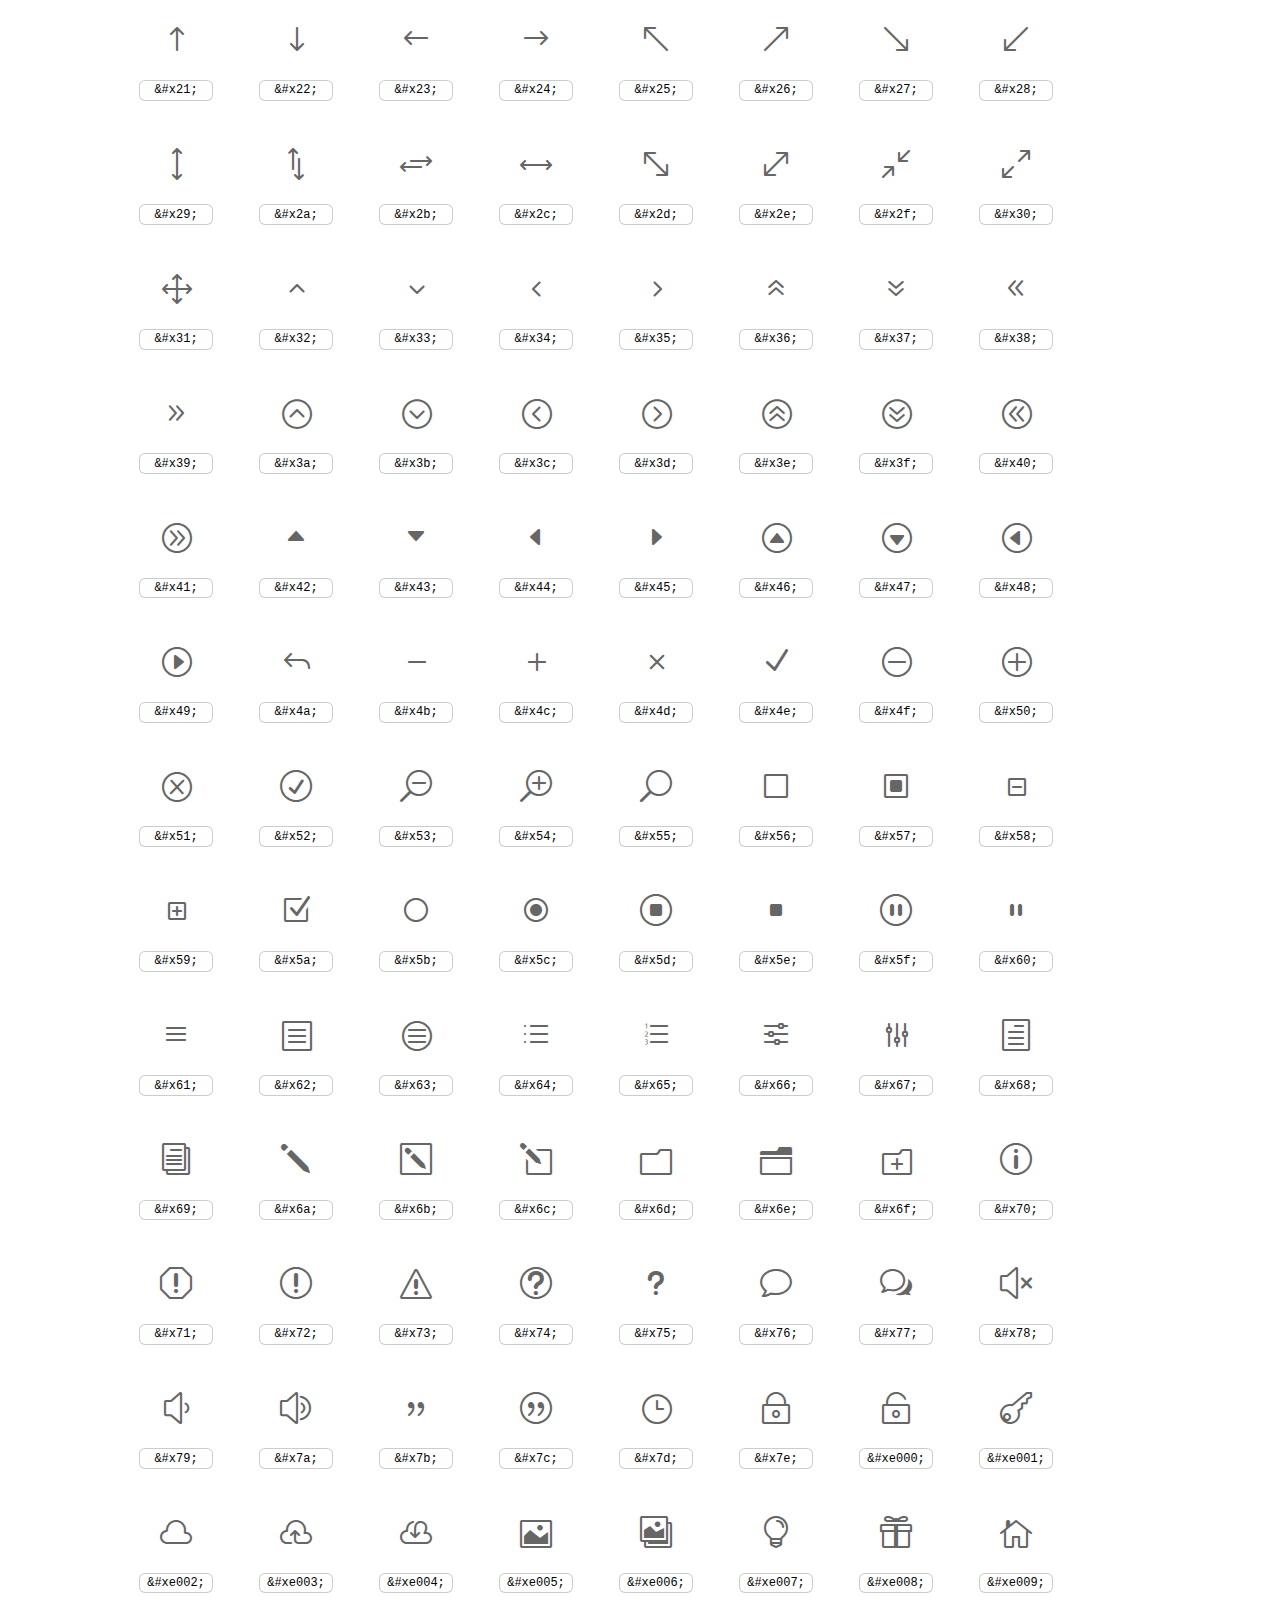
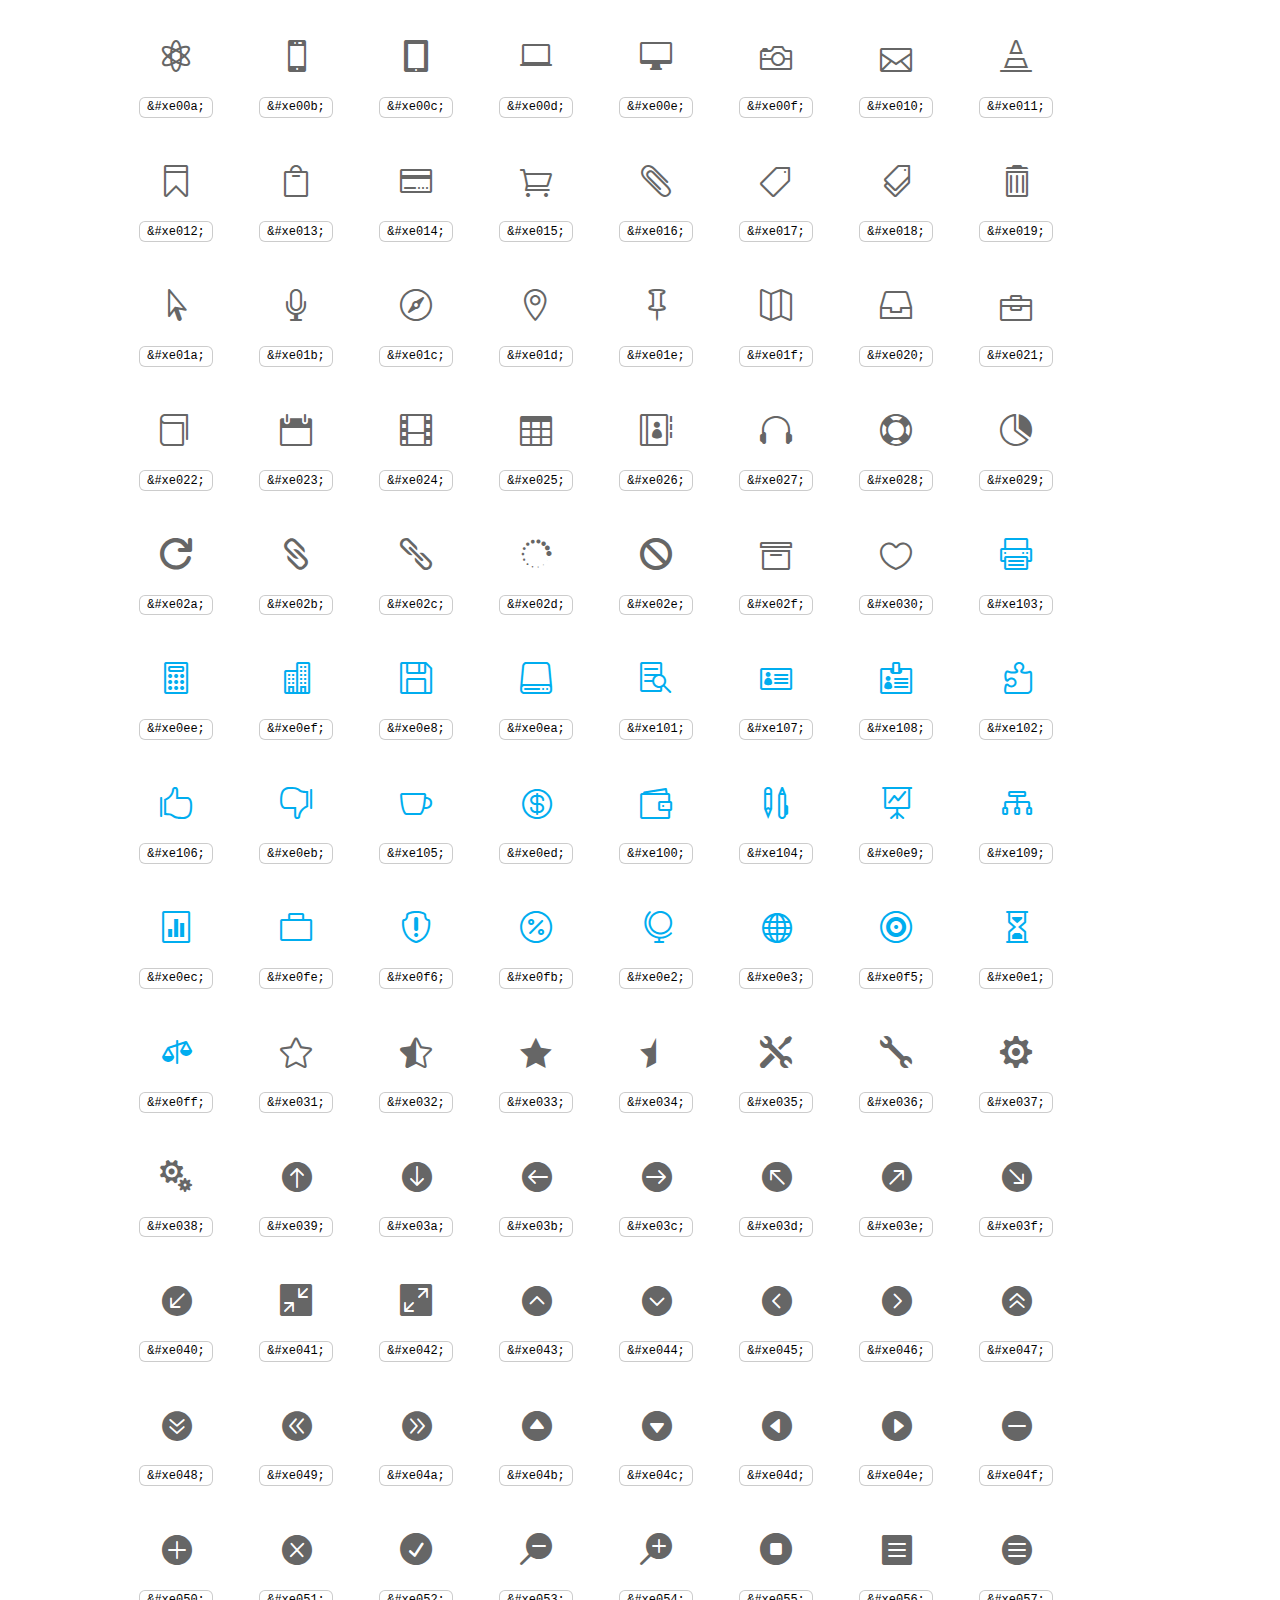
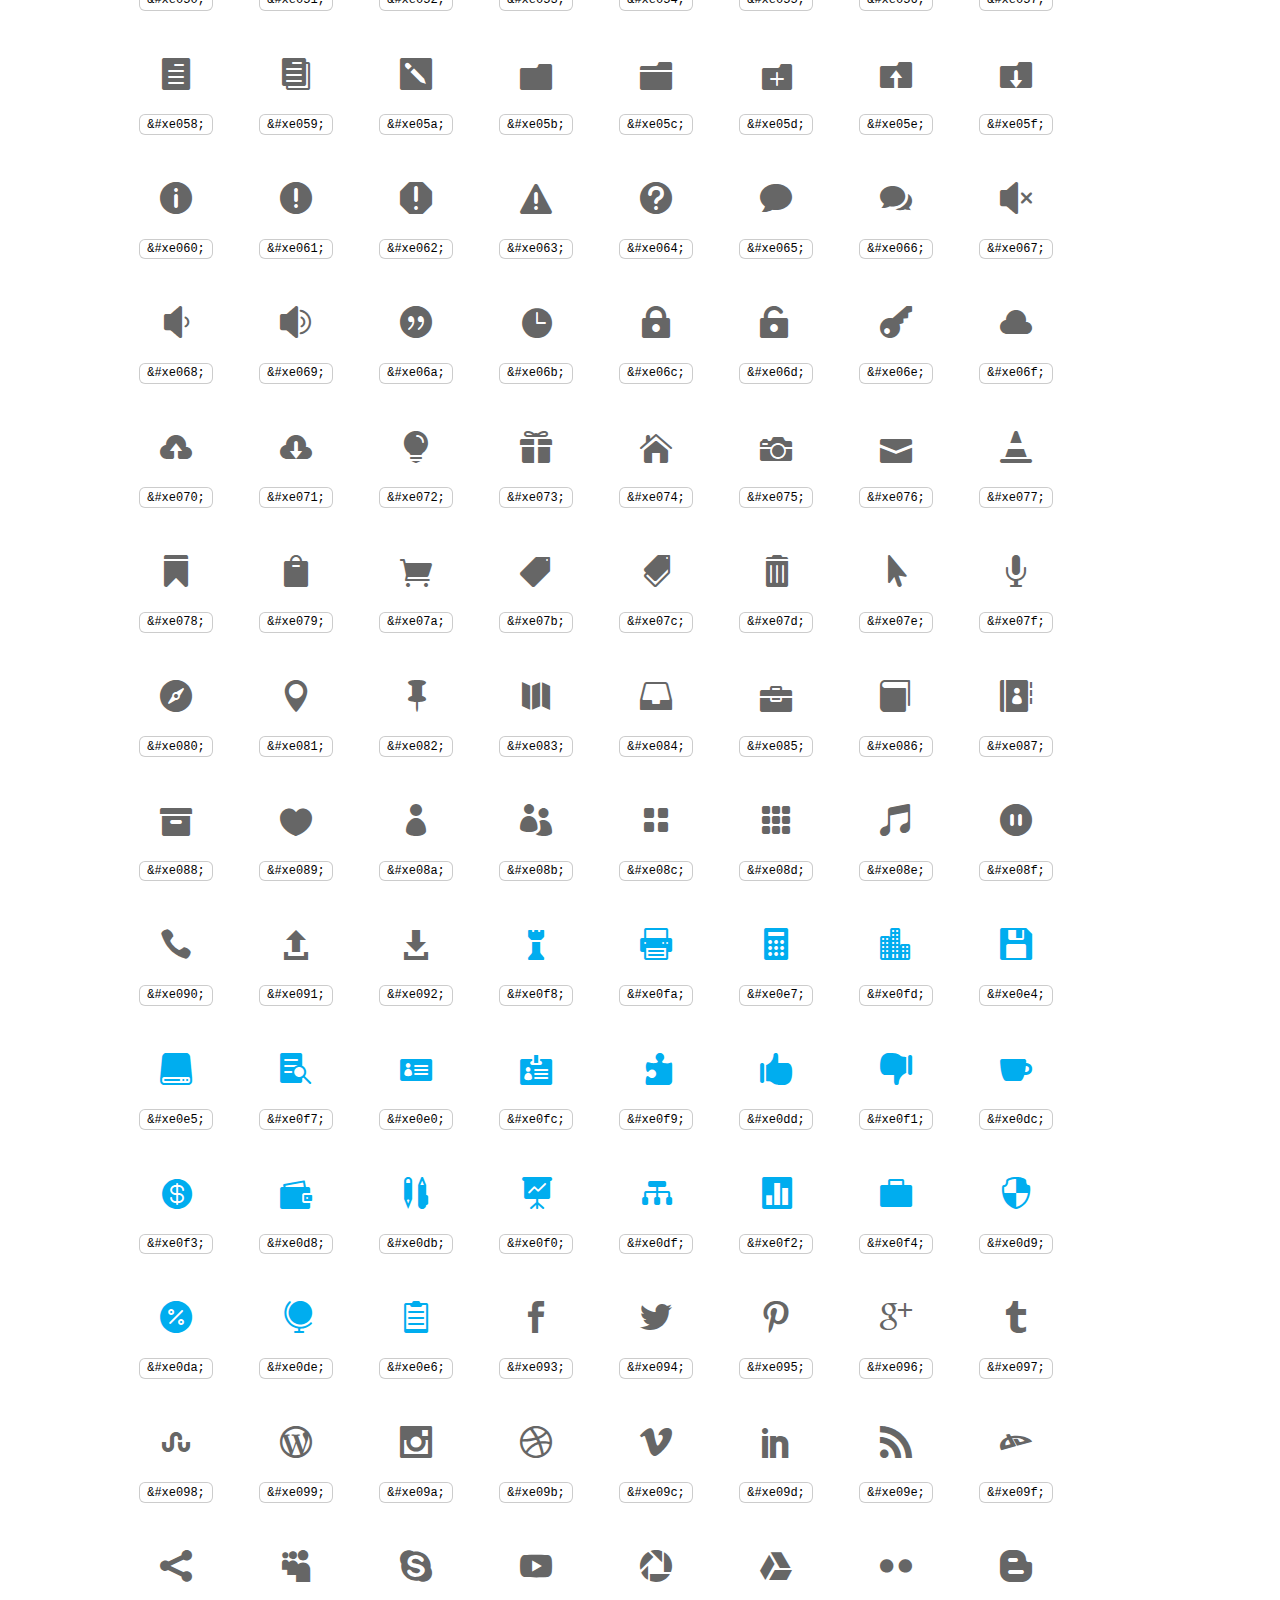
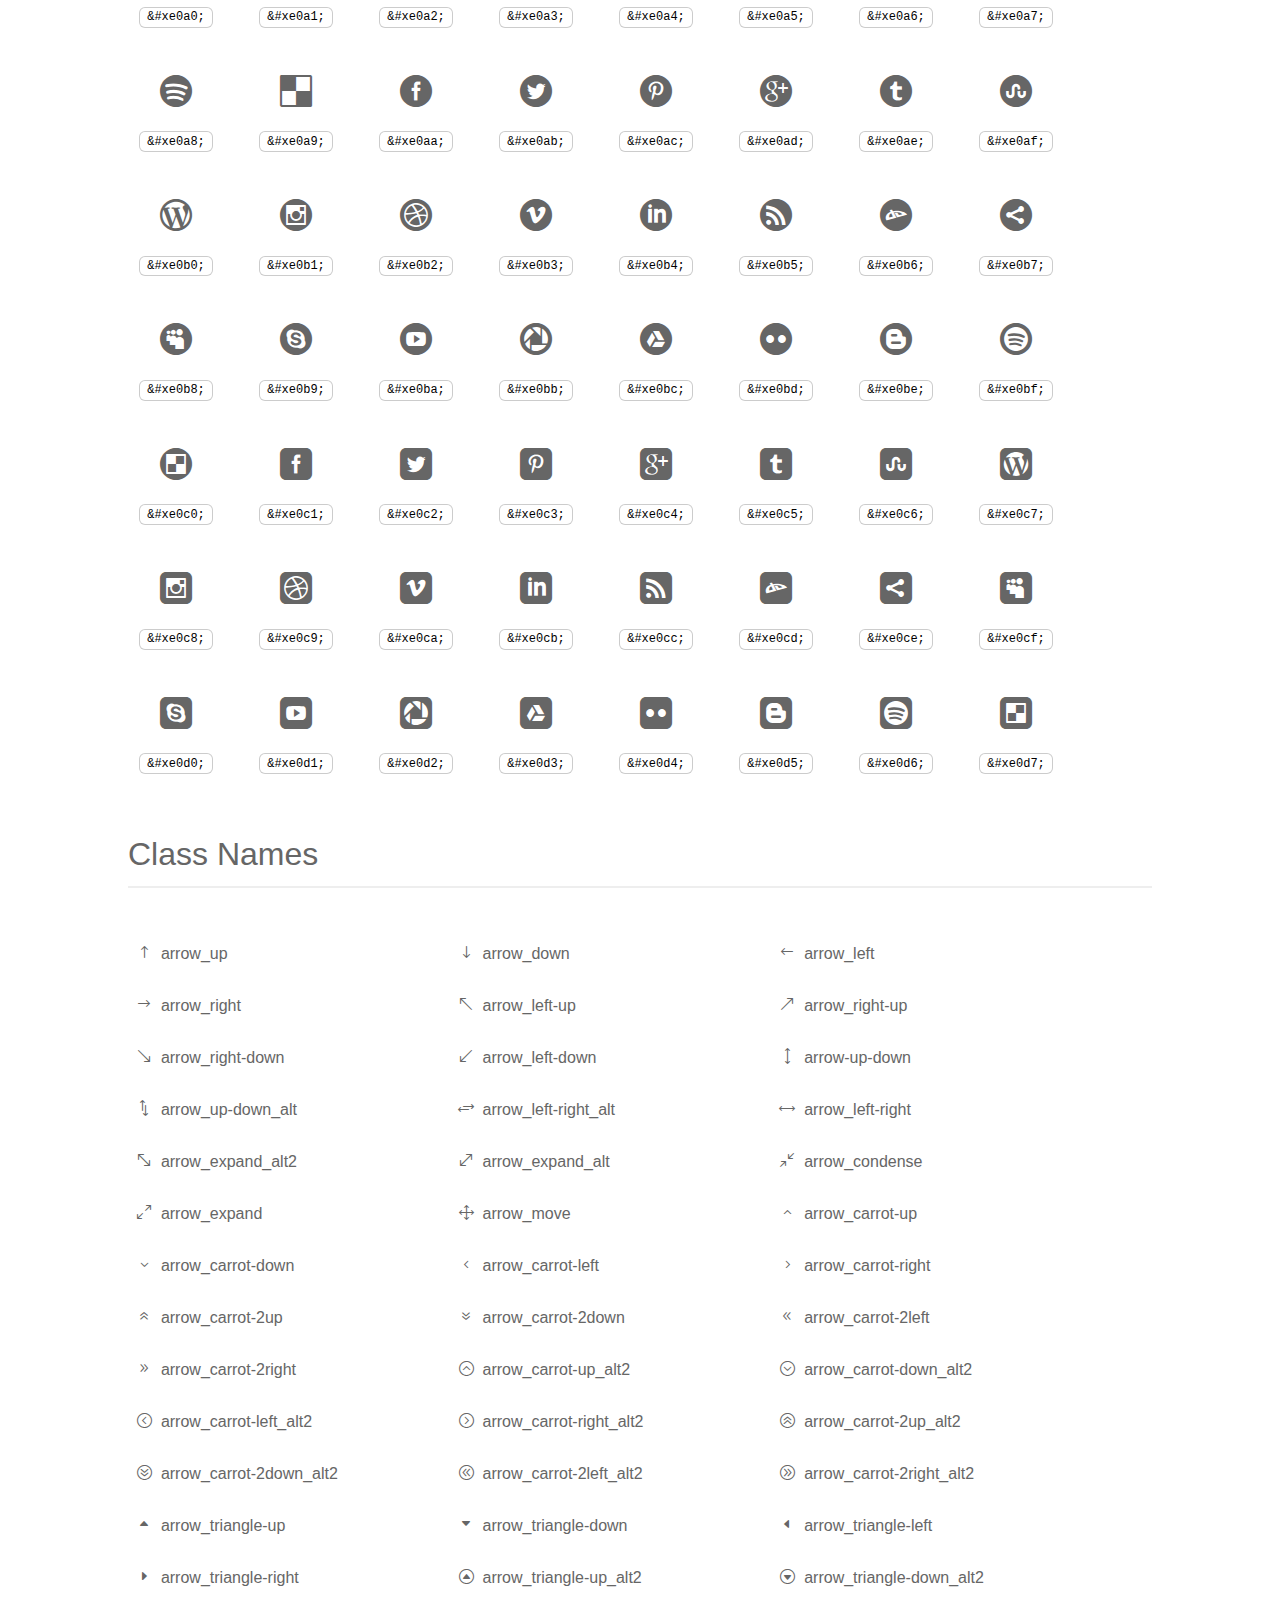
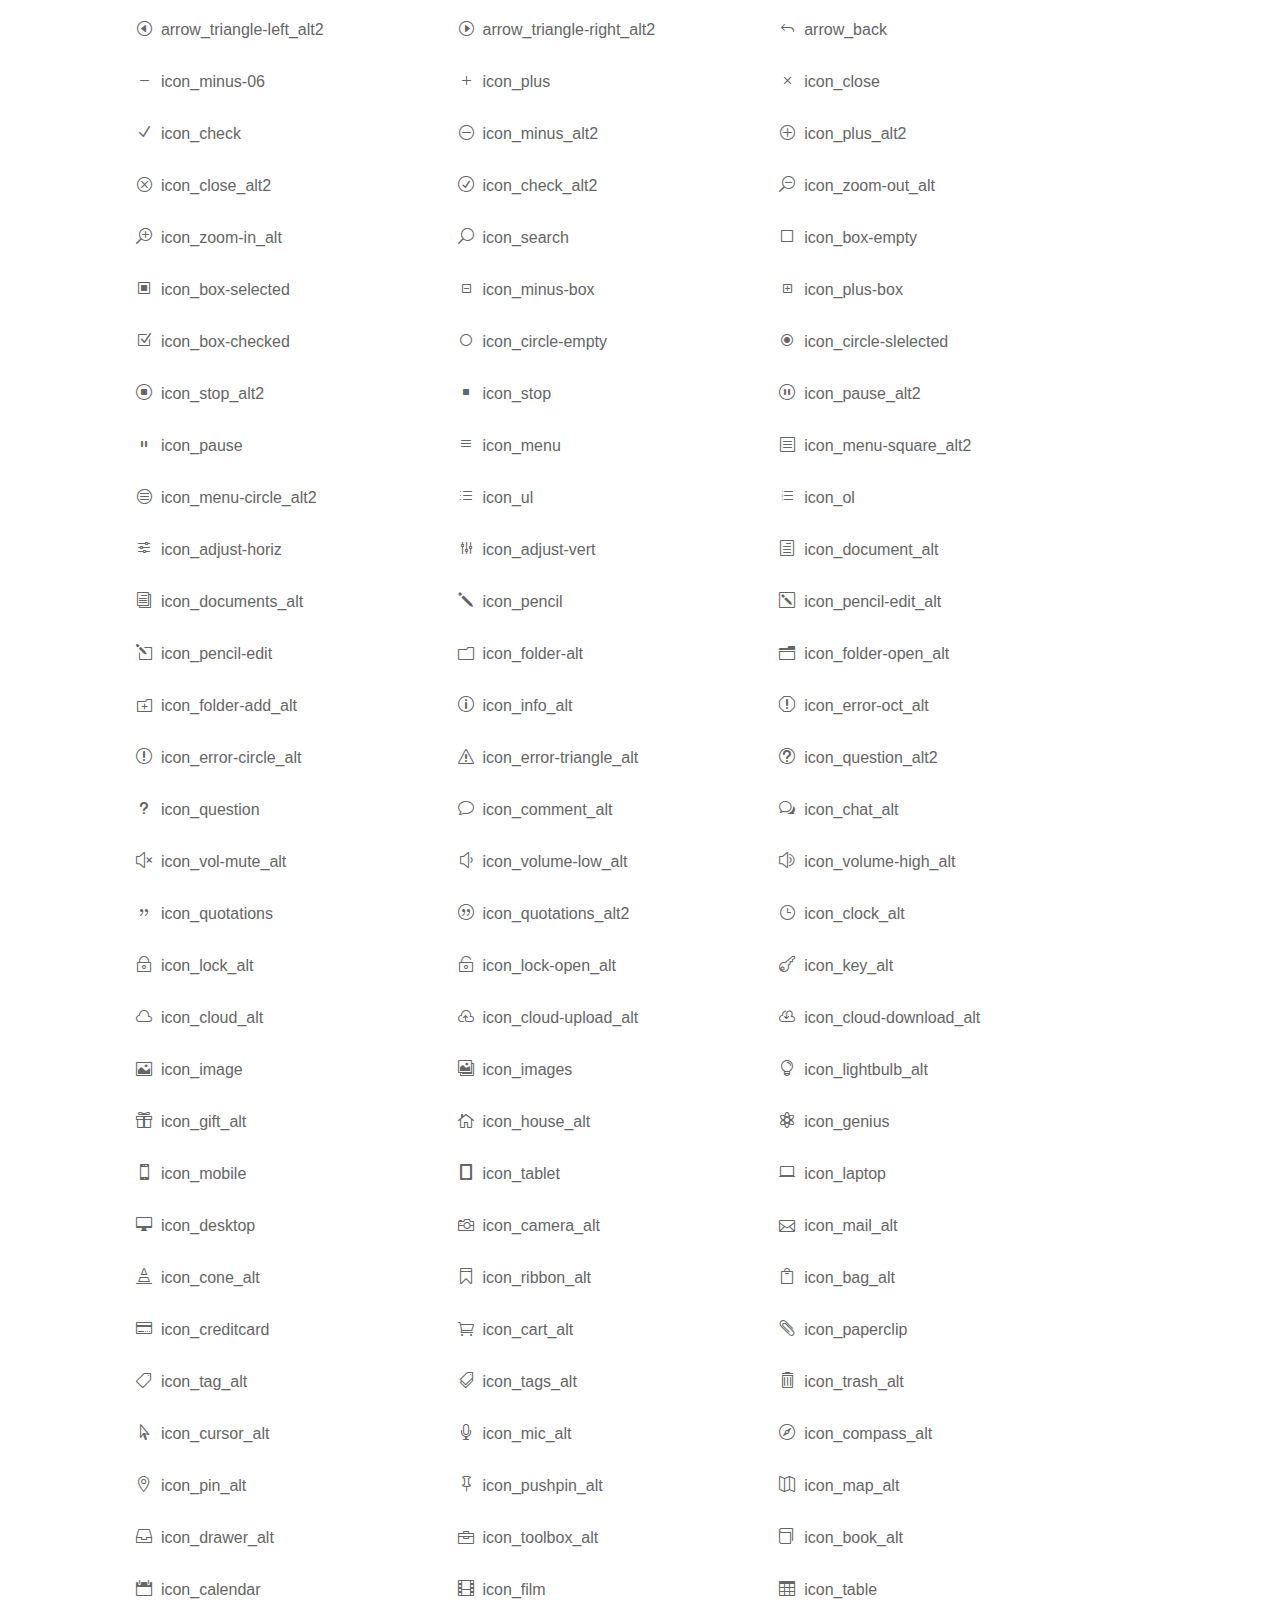
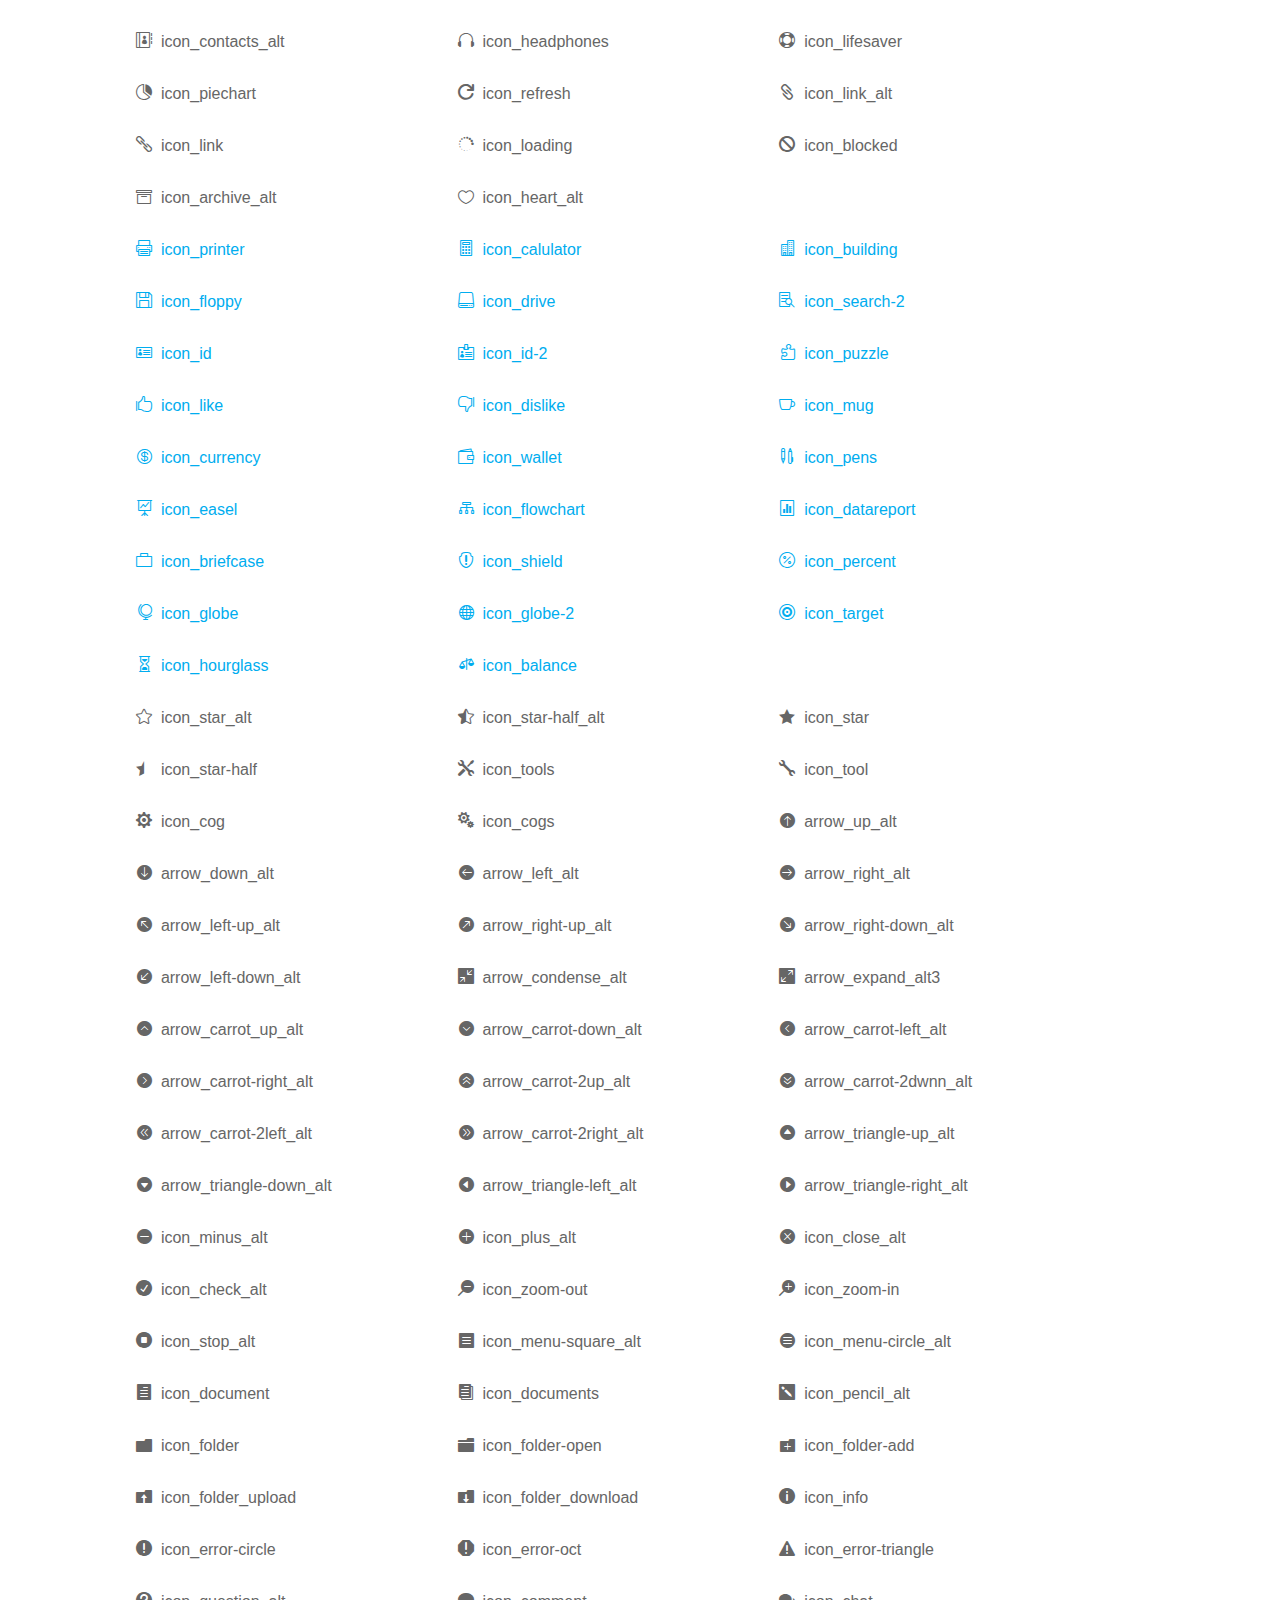
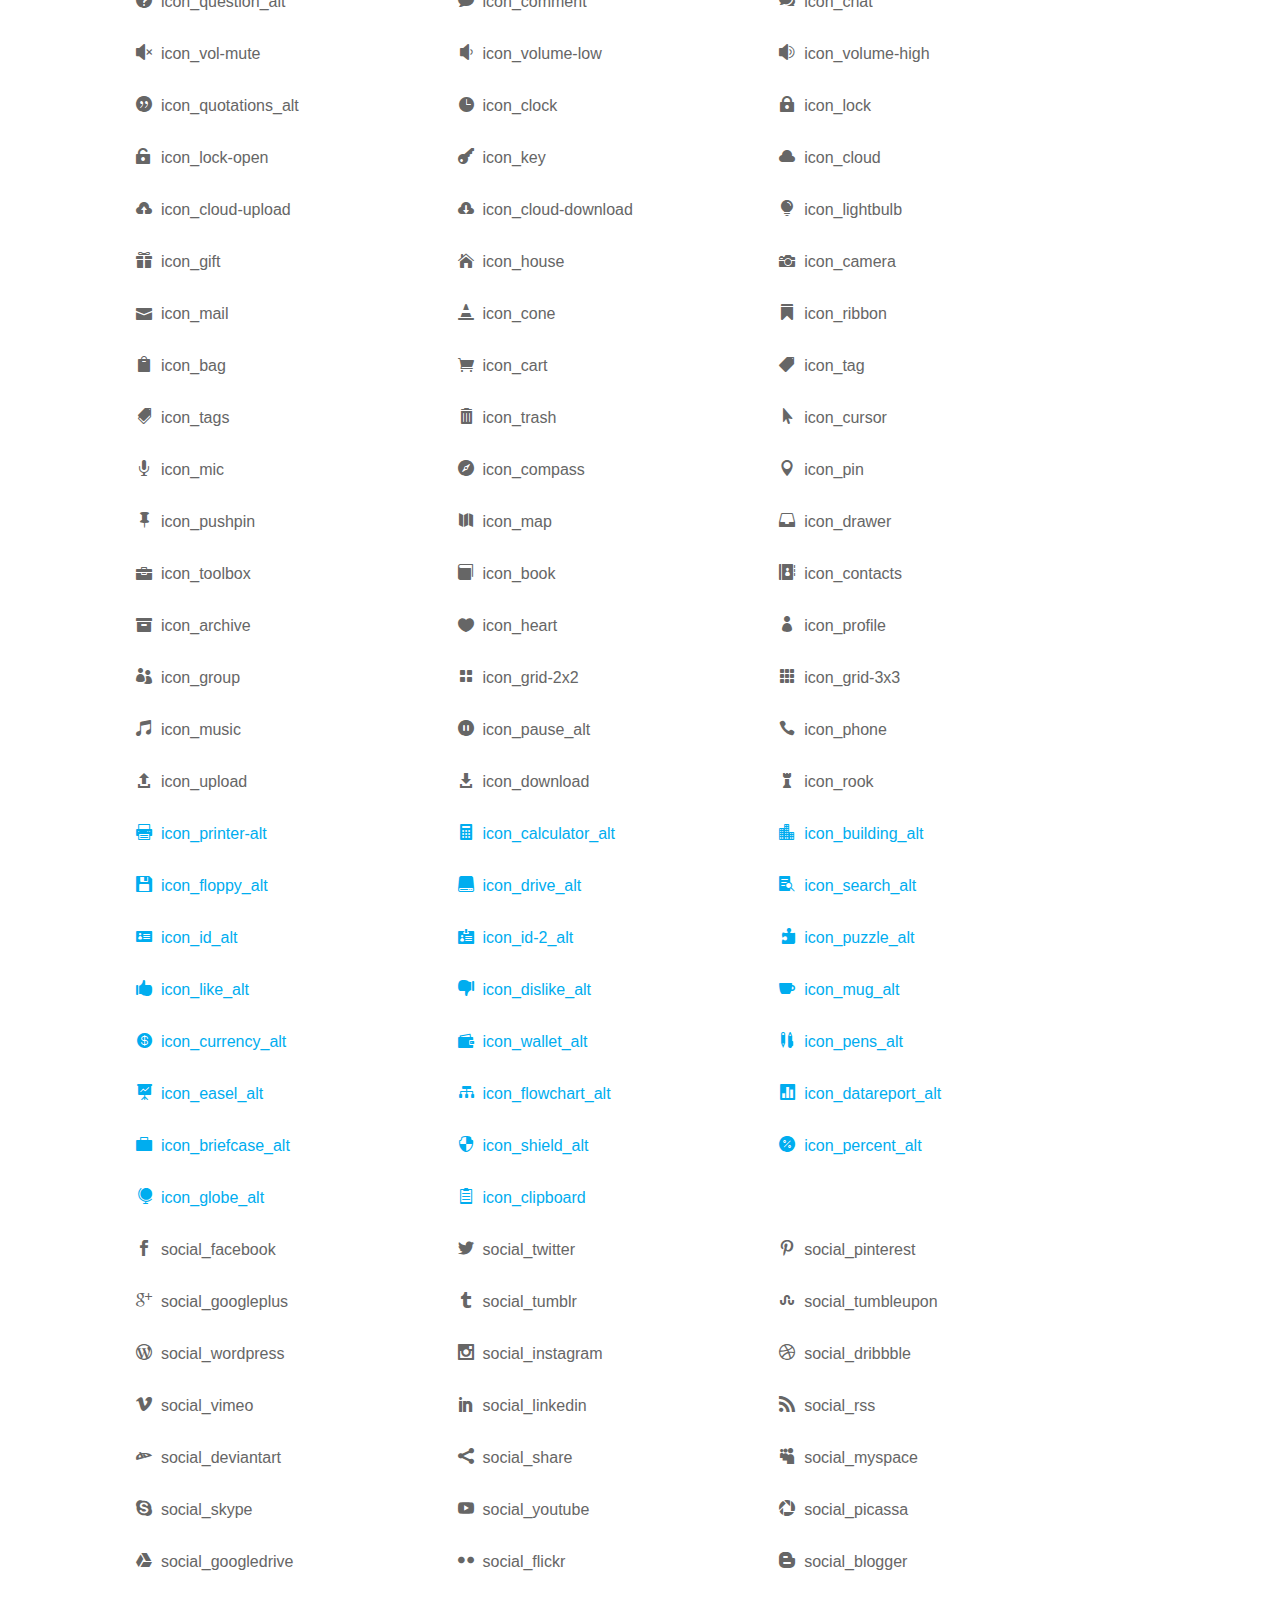
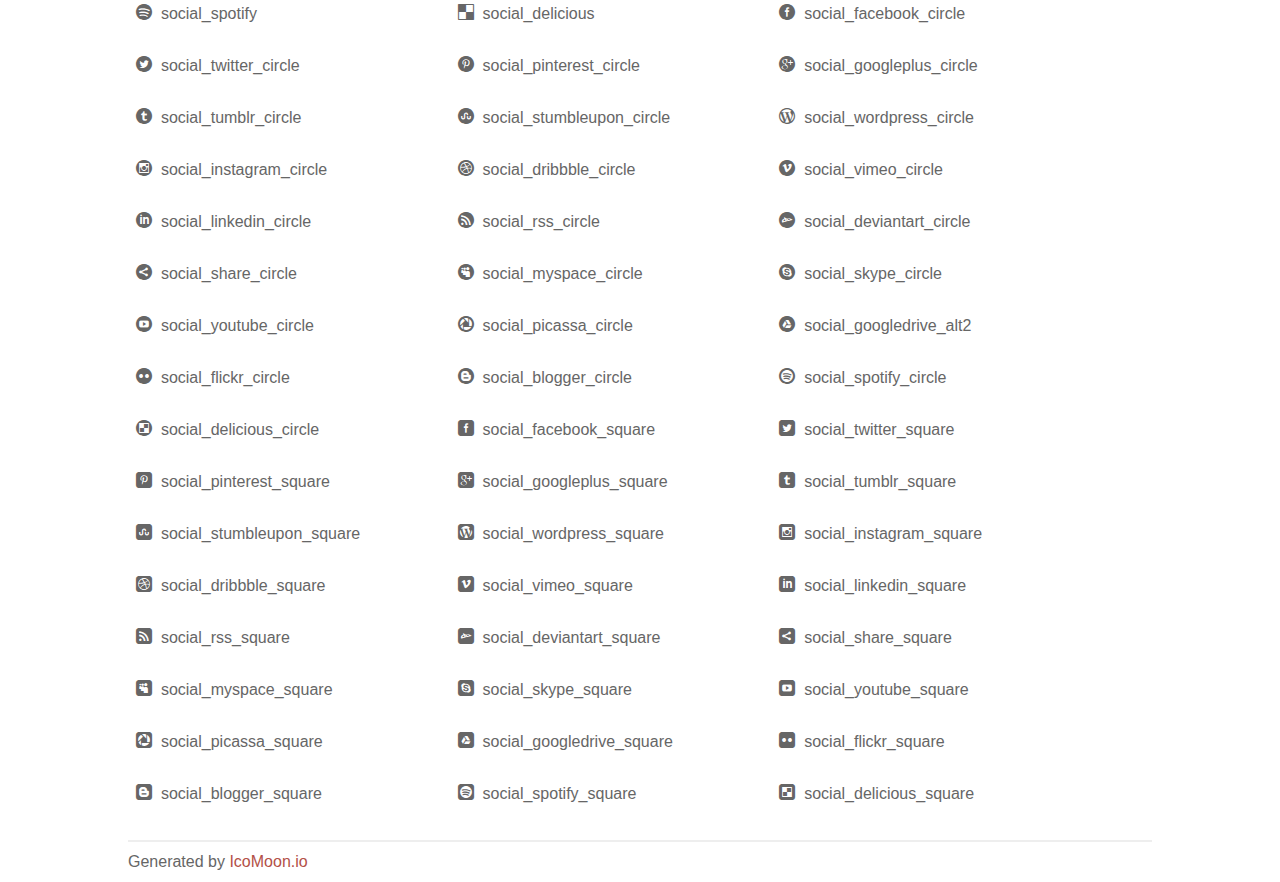
<file: Frontend/css/icon_fonts/demo_icon_set_3.html>
<!doctype html>
<html>
<head>
<title>Your Font/Glyphs</title>
<link rel="stylesheet" href="css/icon_set_3.css" />
<!--[if lte IE 7]><script src="lte-ie7.js"></script><![endif]-->
<style>
	section, header, footer {display: block;}
	body {
		font-family: sans-serif;
		color: #666;
		line-height: 1.5;
		font-size: 1em;
	}
	* {
		-moz-box-sizing: border-box;
		-webkit-box-sizing: border-box;
		box-sizing: border-box;
		margin: 0;
		padding: 0;
	}
	.glyph {
		float: left;
		text-align: center;
		padding: .75em;
		margin: .4em 1.5em .75em 0;
		width: 6em;
		text-shadow: none;
	}
	
	.glyph input {
		font-family: consolas, monospace;
		font-size: 12px;
		width: 100%;
		text-align: center;
		border: 0;
		box-shadow: 0 0 0 1px #ccc;
		padding: .2em;
                -moz-border-radius: 5px;
                -webkit-border-radius: 5px;
	}
	
	

	.new {
		color:#00adef !important;
	}

	
	.w-main {
		width: 80%;
	}
	.centered {
		margin-left: auto;
		margin-right: auto;
	}
	.fs1 {
		font-size: 2em;
	}
	header {
		margin: 2em 0;
		padding-bottom: .5em;
		color: #666;
		box-shadow: 0 2px #eee;
	}
	header h1 {
		font-size: 2em;
		font-weight: normal;
	}
	.clearfix:before, .clearfix:after { content: ""; display: table; }
	.clearfix:after, .clear { clear: both; }
	footer {
		margin-top: 2em;
		padding: .5em 0;
		box-shadow: 0 -2px #eee;
	}
	a, a:visited {
		color: #B35047;
		text-decoration: none;
	}
	a:hover, a:focus {color: #000;}
	
	.box1 {
		font-size: 16px;
		display: inline-block;
		width: 30%;
		padding: .25em .5em;
		margin: 20px 10px 0 0;
	}
</style>
</head>
<body>

	<div class="w-main centered">
	<section class="mtm clearfix" id="glyphs">
	<div class="glyph">
		<div class="fs1" aria-hidden="true" data-icon="&#x21;"></div>
		<input type="text" readonly value="&amp;#x21;" />
	</div>
	<div class="glyph">
		<div class="fs1" aria-hidden="true" data-icon="&#x22;"></div>
		<input type="text" readonly value="&amp;#x22;" />
	</div>
	<div class="glyph">
		<div class="fs1" aria-hidden="true" data-icon="&#x23;"></div>
		<input type="text" readonly value="&amp;#x23;" />
	</div>
	<div class="glyph">
		<div class="fs1" aria-hidden="true" data-icon="&#x24;"></div>
		<input type="text" readonly value="&amp;#x24;" />
	</div>
	<div class="glyph">
		<div class="fs1" aria-hidden="true" data-icon="&#x25;"></div>
		<input type="text" readonly value="&amp;#x25;" />
	</div>
	<div class="glyph">
		<div class="fs1" aria-hidden="true" data-icon="&#x26;"></div>
		<input type="text" readonly value="&amp;#x26;" />
	</div>
	<div class="glyph">
		<div class="fs1" aria-hidden="true" data-icon="&#x27;"></div>
		<input type="text" readonly value="&amp;#x27;" />
	</div>
	<div class="glyph">
		<div class="fs1" aria-hidden="true" data-icon="&#x28;"></div>
		<input type="text" readonly value="&amp;#x28;" />
	</div>
	<div class="glyph">
		<div class="fs1" aria-hidden="true" data-icon="&#x29;"></div>
		<input type="text" readonly value="&amp;#x29;" />
	</div>
	<div class="glyph">
		<div class="fs1" aria-hidden="true" data-icon="&#x2a;"></div>
		<input type="text" readonly value="&amp;#x2a;" />
	</div>
	<div class="glyph">
		<div class="fs1" aria-hidden="true" data-icon="&#x2b;"></div>
		<input type="text" readonly value="&amp;#x2b;" />
	</div>
	<div class="glyph">
		<div class="fs1" aria-hidden="true" data-icon="&#x2c;"></div>
		<input type="text" readonly value="&amp;#x2c;" />
	</div>
	<div class="glyph">
		<div class="fs1" aria-hidden="true" data-icon="&#x2d;"></div>
		<input type="text" readonly value="&amp;#x2d;" />
	</div>
	<div class="glyph">
		<div class="fs1" aria-hidden="true" data-icon="&#x2e;"></div>
		<input type="text" readonly value="&amp;#x2e;" />
	</div>
	<div class="glyph">
		<div class="fs1" aria-hidden="true" data-icon="&#x2f;"></div>
		<input type="text" readonly value="&amp;#x2f;" />
	</div>
	<div class="glyph">
		<div class="fs1" aria-hidden="true" data-icon="&#x30;"></div>
		<input type="text" readonly value="&amp;#x30;" />
	</div>
	<div class="glyph">
		<div class="fs1" aria-hidden="true" data-icon="&#x31;"></div>
		<input type="text" readonly value="&amp;#x31;" />
	</div>
	<div class="glyph">
		<div class="fs1" aria-hidden="true" data-icon="&#x32;"></div>
		<input type="text" readonly value="&amp;#x32;" />
	</div>
	<div class="glyph">
		<div class="fs1" aria-hidden="true" data-icon="&#x33;"></div>
		<input type="text" readonly value="&amp;#x33;" />
	</div>
	<div class="glyph">
		<div class="fs1" aria-hidden="true" data-icon="&#x34;"></div>
		<input type="text" readonly value="&amp;#x34;" />
	</div>
	<div class="glyph">
		<div class="fs1" aria-hidden="true" data-icon="&#x35;"></div>
		<input type="text" readonly value="&amp;#x35;" />
	</div>
	<div class="glyph">
		<div class="fs1" aria-hidden="true" data-icon="&#x36;"></div>
		<input type="text" readonly value="&amp;#x36;" />
	</div>
	<div class="glyph">
		<div class="fs1" aria-hidden="true" data-icon="&#x37;"></div>
		<input type="text" readonly value="&amp;#x37;" />
	</div>
	<div class="glyph">
		<div class="fs1" aria-hidden="true" data-icon="&#x38;"></div>
		<input type="text" readonly value="&amp;#x38;" />
	</div>
	<div class="glyph">
		<div class="fs1" aria-hidden="true" data-icon="&#x39;"></div>
		<input type="text" readonly value="&amp;#x39;" />
	</div>
	<div class="glyph">
		<div class="fs1" aria-hidden="true" data-icon="&#x3a;"></div>
		<input type="text" readonly value="&amp;#x3a;" />
	</div>
	<div class="glyph">
		<div class="fs1" aria-hidden="true" data-icon="&#x3b;"></div>
		<input type="text" readonly value="&amp;#x3b;" />
	</div>
	<div class="glyph">
		<div class="fs1" aria-hidden="true" data-icon="&#x3c;"></div>
		<input type="text" readonly value="&amp;#x3c;" />
	</div>
	<div class="glyph">
		<div class="fs1" aria-hidden="true" data-icon="&#x3d;"></div>
		<input type="text" readonly value="&amp;#x3d;" />
	</div>
	<div class="glyph">
		<div class="fs1" aria-hidden="true" data-icon="&#x3e;"></div>
		<input type="text" readonly value="&amp;#x3e;" />
	</div>
	<div class="glyph">
		<div class="fs1" aria-hidden="true" data-icon="&#x3f;"></div>
		<input type="text" readonly value="&amp;#x3f;" />
	</div>
	<div class="glyph">
		<div class="fs1" aria-hidden="true" data-icon="&#x40;"></div>
		<input type="text" readonly value="&amp;#x40;" />
	</div>
	<div class="glyph">
		<div class="fs1" aria-hidden="true" data-icon="&#x41;"></div>
		<input type="text" readonly value="&amp;#x41;" />
	</div>
	<div class="glyph">
		<div class="fs1" aria-hidden="true" data-icon="&#x42;"></div>
		<input type="text" readonly value="&amp;#x42;" />
	</div>
	<div class="glyph">
		<div class="fs1" aria-hidden="true" data-icon="&#x43;"></div>
		<input type="text" readonly value="&amp;#x43;" />
	</div>
	<div class="glyph">
		<div class="fs1" aria-hidden="true" data-icon="&#x44;"></div>
		<input type="text" readonly value="&amp;#x44;" />
	</div>
	<div class="glyph">
		<div class="fs1" aria-hidden="true" data-icon="&#x45;"></div>
		<input type="text" readonly value="&amp;#x45;" />
	</div>
	<div class="glyph">
		<div class="fs1" aria-hidden="true" data-icon="&#x46;"></div>
		<input type="text" readonly value="&amp;#x46;" />
	</div>
	<div class="glyph">
		<div class="fs1" aria-hidden="true" data-icon="&#x47;"></div>
		<input type="text" readonly value="&amp;#x47;" />
	</div>
	<div class="glyph">
		<div class="fs1" aria-hidden="true" data-icon="&#x48;"></div>
		<input type="text" readonly value="&amp;#x48;" />
	</div>
	<div class="glyph">
		<div class="fs1" aria-hidden="true" data-icon="&#x49;"></div>
		<input type="text" readonly value="&amp;#x49;" />
	</div>
	<div class="glyph">
		<div class="fs1" aria-hidden="true" data-icon="&#x4a;"></div>
		<input type="text" readonly value="&amp;#x4a;" />
	</div>
	<div class="glyph">
		<div class="fs1" aria-hidden="true" data-icon="&#x4b;"></div>
		<input type="text" readonly value="&amp;#x4b;" />
	</div>
	<div class="glyph">
		<div class="fs1" aria-hidden="true" data-icon="&#x4c;"></div>
		<input type="text" readonly value="&amp;#x4c;" />
	</div>
	<div class="glyph">
		<div class="fs1" aria-hidden="true" data-icon="&#x4d;"></div>
		<input type="text" readonly value="&amp;#x4d;" />
	</div>
	<div class="glyph">
		<div class="fs1" aria-hidden="true" data-icon="&#x4e;"></div>
		<input type="text" readonly value="&amp;#x4e;" />
	</div>
	<div class="glyph">
		<div class="fs1" aria-hidden="true" data-icon="&#x4f;"></div>
		<input type="text" readonly value="&amp;#x4f;" />
	</div>
	<div class="glyph">
		<div class="fs1" aria-hidden="true" data-icon="&#x50;"></div>
		<input type="text" readonly value="&amp;#x50;" />
	</div>
	<div class="glyph">
		<div class="fs1" aria-hidden="true" data-icon="&#x51;"></div>
		<input type="text" readonly value="&amp;#x51;" />
	</div>
	<div class="glyph">
		<div class="fs1" aria-hidden="true" data-icon="&#x52;"></div>
		<input type="text" readonly value="&amp;#x52;" />
	</div>
	<div class="glyph">
		<div class="fs1" aria-hidden="true" data-icon="&#x53;"></div>
		<input type="text" readonly value="&amp;#x53;" />
	</div>
	<div class="glyph">
		<div class="fs1" aria-hidden="true" data-icon="&#x54;"></div>
		<input type="text" readonly value="&amp;#x54;" />
	</div>
	<div class="glyph">
		<div class="fs1" aria-hidden="true" data-icon="&#x55;"></div>
		<input type="text" readonly value="&amp;#x55;" />
	</div>
	<div class="glyph">
		<div class="fs1" aria-hidden="true" data-icon="&#x56;"></div>
		<input type="text" readonly value="&amp;#x56;" />
	</div>
	<div class="glyph">
		<div class="fs1" aria-hidden="true" data-icon="&#x57;"></div>
		<input type="text" readonly value="&amp;#x57;" />
	</div>
	<div class="glyph">
		<div class="fs1" aria-hidden="true" data-icon="&#x58;"></div>
		<input type="text" readonly value="&amp;#x58;" />
	</div>
	<div class="glyph">
		<div class="fs1" aria-hidden="true" data-icon="&#x59;"></div>
		<input type="text" readonly value="&amp;#x59;" />
	</div>
	<div class="glyph">
		<div class="fs1" aria-hidden="true" data-icon="&#x5a;"></div>
		<input type="text" readonly value="&amp;#x5a;" />
	</div>
	<div class="glyph">
		<div class="fs1" aria-hidden="true" data-icon="&#x5b;"></div>
		<input type="text" readonly value="&amp;#x5b;" />
	</div>
	<div class="glyph">
		<div class="fs1" aria-hidden="true" data-icon="&#x5c;"></div>
		<input type="text" readonly value="&amp;#x5c;" />
	</div>
	<div class="glyph">
		<div class="fs1" aria-hidden="true" data-icon="&#x5d;"></div>
		<input type="text" readonly value="&amp;#x5d;" />
	</div>
	<div class="glyph">
		<div class="fs1" aria-hidden="true" data-icon="&#x5e;"></div>
		<input type="text" readonly value="&amp;#x5e;" />
	</div>
	<div class="glyph">
		<div class="fs1" aria-hidden="true" data-icon="&#x5f;"></div>
		<input type="text" readonly value="&amp;#x5f;" />
	</div>
	<div class="glyph">
		<div class="fs1" aria-hidden="true" data-icon="&#x60;"></div>
		<input type="text" readonly value="&amp;#x60;" />
	</div>
	<div class="glyph">
		<div class="fs1" aria-hidden="true" data-icon="&#x61;"></div>
		<input type="text" readonly value="&amp;#x61;" />
	</div>
	<div class="glyph">
		<div class="fs1" aria-hidden="true" data-icon="&#x62;"></div>
		<input type="text" readonly value="&amp;#x62;" />
	</div>
	<div class="glyph">
		<div class="fs1" aria-hidden="true" data-icon="&#x63;"></div>
		<input type="text" readonly value="&amp;#x63;" />
	</div>
	<div class="glyph">
		<div class="fs1" aria-hidden="true" data-icon="&#x64;"></div>
		<input type="text" readonly value="&amp;#x64;" />
	</div>
	<div class="glyph">
		<div class="fs1" aria-hidden="true" data-icon="&#x65;"></div>
		<input type="text" readonly value="&amp;#x65;" />
	</div>
	<div class="glyph">
		<div class="fs1" aria-hidden="true" data-icon="&#x66;"></div>
		<input type="text" readonly value="&amp;#x66;" />
	</div>
	<div class="glyph">
		<div class="fs1" aria-hidden="true" data-icon="&#x67;"></div>
		<input type="text" readonly value="&amp;#x67;" />
	</div>
	<div class="glyph">
		<div class="fs1" aria-hidden="true" data-icon="&#x68;"></div>
		<input type="text" readonly value="&amp;#x68;" />
	</div>
	<div class="glyph">
		<div class="fs1" aria-hidden="true" data-icon="&#x69;"></div>
		<input type="text" readonly value="&amp;#x69;" />
	</div>
	<div class="glyph">
		<div class="fs1" aria-hidden="true" data-icon="&#x6a;"></div>
		<input type="text" readonly value="&amp;#x6a;" />
	</div>
	<div class="glyph">
		<div class="fs1" aria-hidden="true" data-icon="&#x6b;"></div>
		<input type="text" readonly value="&amp;#x6b;" />
	</div>
	<div class="glyph">
		<div class="fs1" aria-hidden="true" data-icon="&#x6c;"></div>
		<input type="text" readonly value="&amp;#x6c;" />
	</div>
	<div class="glyph">
		<div class="fs1" aria-hidden="true" data-icon="&#x6d;"></div>
		<input type="text" readonly value="&amp;#x6d;" />
	</div>
	<div class="glyph">
		<div class="fs1" aria-hidden="true" data-icon="&#x6e;"></div>
		<input type="text" readonly value="&amp;#x6e;" />
	</div>
	<div class="glyph">
		<div class="fs1" aria-hidden="true" data-icon="&#x6f;"></div>
		<input type="text" readonly value="&amp;#x6f;" />
	</div>
	<div class="glyph">
		<div class="fs1" aria-hidden="true" data-icon="&#x70;"></div>
		<input type="text" readonly value="&amp;#x70;" />
	</div>
	<div class="glyph">
		<div class="fs1" aria-hidden="true" data-icon="&#x71;"></div>
		<input type="text" readonly value="&amp;#x71;" />
	</div>
	<div class="glyph">
		<div class="fs1" aria-hidden="true" data-icon="&#x72;"></div>
		<input type="text" readonly value="&amp;#x72;" />
	</div>
	<div class="glyph">
		<div class="fs1" aria-hidden="true" data-icon="&#x73;"></div>
		<input type="text" readonly value="&amp;#x73;" />
	</div>
	<div class="glyph">
		<div class="fs1" aria-hidden="true" data-icon="&#x74;"></div>
		<input type="text" readonly value="&amp;#x74;" />
	</div>
	<div class="glyph">
		<div class="fs1" aria-hidden="true" data-icon="&#x75;"></div>
		<input type="text" readonly value="&amp;#x75;" />
	</div>
	<div class="glyph">
		<div class="fs1" aria-hidden="true" data-icon="&#x76;"></div>
		<input type="text" readonly value="&amp;#x76;" />
	</div>
	<div class="glyph">
		<div class="fs1" aria-hidden="true" data-icon="&#x77;"></div>
		<input type="text" readonly value="&amp;#x77;" />
	</div>
	<div class="glyph">
		<div class="fs1" aria-hidden="true" data-icon="&#x78;"></div>
		<input type="text" readonly value="&amp;#x78;" />
	</div>
	<div class="glyph">
		<div class="fs1" aria-hidden="true" data-icon="&#x79;"></div>
		<input type="text" readonly value="&amp;#x79;" />
	</div>
	<div class="glyph">
		<div class="fs1" aria-hidden="true" data-icon="&#x7a;"></div>
		<input type="text" readonly value="&amp;#x7a;" />
	</div>
	<div class="glyph">
		<div class="fs1" aria-hidden="true" data-icon="&#x7b;"></div>
		<input type="text" readonly value="&amp;#x7b;" />
	</div>
	<div class="glyph">
		<div class="fs1" aria-hidden="true" data-icon="&#x7c;"></div>
		<input type="text" readonly value="&amp;#x7c;" />
	</div>
	<div class="glyph">
		<div class="fs1" aria-hidden="true" data-icon="&#x7d;"></div>
		<input type="text" readonly value="&amp;#x7d;" />
	</div>
	<div class="glyph">
		<div class="fs1" aria-hidden="true" data-icon="&#x7e;"></div>
		<input type="text" readonly value="&amp;#x7e;" />
	</div>
	<div class="glyph">
		<div class="fs1" aria-hidden="true" data-icon="&#xe000;"></div>
		<input type="text" readonly value="&amp;#xe000;" />
	</div>
	<div class="glyph">
		<div class="fs1" aria-hidden="true" data-icon="&#xe001;"></div>
		<input type="text" readonly value="&amp;#xe001;" />
	</div>
	<div class="glyph">
		<div class="fs1" aria-hidden="true" data-icon="&#xe002;"></div>
		<input type="text" readonly value="&amp;#xe002;" />
	</div>
	<div class="glyph">
		<div class="fs1" aria-hidden="true" data-icon="&#xe003;"></div>
		<input type="text" readonly value="&amp;#xe003;" />
	</div>
	<div class="glyph">
		<div class="fs1" aria-hidden="true" data-icon="&#xe004;"></div>
		<input type="text" readonly value="&amp;#xe004;" />
	</div>
	<div class="glyph">
		<div class="fs1" aria-hidden="true" data-icon="&#xe005;"></div>
		<input type="text" readonly value="&amp;#xe005;" />
	</div>
	<div class="glyph">
		<div class="fs1" aria-hidden="true" data-icon="&#xe006;"></div>
		<input type="text" readonly value="&amp;#xe006;" />
	</div>
	<div class="glyph">
		<div class="fs1" aria-hidden="true" data-icon="&#xe007;"></div>
		<input type="text" readonly value="&amp;#xe007;" />
	</div>
	<div class="glyph">
		<div class="fs1" aria-hidden="true" data-icon="&#xe008;"></div>
		<input type="text" readonly value="&amp;#xe008;" />
	</div>
	<div class="glyph">
		<div class="fs1" aria-hidden="true" data-icon="&#xe009;"></div>
		<input type="text" readonly value="&amp;#xe009;" />
	</div>
	<div class="glyph">
		<div class="fs1" aria-hidden="true" data-icon="&#xe00a;"></div>
		<input type="text" readonly value="&amp;#xe00a;" />
	</div>
	<div class="glyph">
		<div class="fs1" aria-hidden="true" data-icon="&#xe00b;"></div>
		<input type="text" readonly value="&amp;#xe00b;" />
	</div>
	<div class="glyph">
		<div class="fs1" aria-hidden="true" data-icon="&#xe00c;"></div>
		<input type="text" readonly value="&amp;#xe00c;" />
	</div>
	<div class="glyph">
		<div class="fs1" aria-hidden="true" data-icon="&#xe00d;"></div>
		<input type="text" readonly value="&amp;#xe00d;" />
	</div>
	<div class="glyph">
		<div class="fs1" aria-hidden="true" data-icon="&#xe00e;"></div>
		<input type="text" readonly value="&amp;#xe00e;" />
	</div>
	<div class="glyph">
		<div class="fs1" aria-hidden="true" data-icon="&#xe00f;"></div>
		<input type="text" readonly value="&amp;#xe00f;" />
	</div>
	<div class="glyph">
		<div class="fs1" aria-hidden="true" data-icon="&#xe010;"></div>
		<input type="text" readonly value="&amp;#xe010;" />
	</div>
	<div class="glyph">
		<div class="fs1" aria-hidden="true" data-icon="&#xe011;"></div>
		<input type="text" readonly value="&amp;#xe011;" />
	</div>
	<div class="glyph">
		<div class="fs1" aria-hidden="true" data-icon="&#xe012;"></div>
		<input type="text" readonly value="&amp;#xe012;" />
	</div>
	<div class="glyph">
		<div class="fs1" aria-hidden="true" data-icon="&#xe013;"></div>
		<input type="text" readonly value="&amp;#xe013;" />
	</div>
	<div class="glyph">
		<div class="fs1" aria-hidden="true" data-icon="&#xe014;"></div>
		<input type="text" readonly value="&amp;#xe014;" />
	</div>
	<div class="glyph">
		<div class="fs1" aria-hidden="true" data-icon="&#xe015;"></div>
		<input type="text" readonly value="&amp;#xe015;" />
	</div>
	<div class="glyph">
		<div class="fs1" aria-hidden="true" data-icon="&#xe016;"></div>
		<input type="text" readonly value="&amp;#xe016;" />
	</div>
	<div class="glyph">
		<div class="fs1" aria-hidden="true" data-icon="&#xe017;"></div>
		<input type="text" readonly value="&amp;#xe017;" />
	</div>
	<div class="glyph">
		<div class="fs1" aria-hidden="true" data-icon="&#xe018;"></div>
		<input type="text" readonly value="&amp;#xe018;" />
	</div>
	<div class="glyph">
		<div class="fs1" aria-hidden="true" data-icon="&#xe019;"></div>
		<input type="text" readonly value="&amp;#xe019;" />
	</div>
	<div class="glyph">
		<div class="fs1" aria-hidden="true" data-icon="&#xe01a;"></div>
		<input type="text" readonly value="&amp;#xe01a;" />
	</div>
	<div class="glyph">
		<div class="fs1" aria-hidden="true" data-icon="&#xe01b;"></div>
		<input type="text" readonly value="&amp;#xe01b;" />
	</div>
	<div class="glyph">
		<div class="fs1" aria-hidden="true" data-icon="&#xe01c;"></div>
		<input type="text" readonly value="&amp;#xe01c;" />
	</div>
	<div class="glyph">
		<div class="fs1" aria-hidden="true" data-icon="&#xe01d;"></div>
		<input type="text" readonly value="&amp;#xe01d;" />
	</div>
	<div class="glyph">
		<div class="fs1" aria-hidden="true" data-icon="&#xe01e;"></div>
		<input type="text" readonly value="&amp;#xe01e;" />
	</div>
	<div class="glyph">
		<div class="fs1" aria-hidden="true" data-icon="&#xe01f;"></div>
		<input type="text" readonly value="&amp;#xe01f;" />
	</div>
	<div class="glyph">
		<div class="fs1" aria-hidden="true" data-icon="&#xe020;"></div>
		<input type="text" readonly value="&amp;#xe020;" />
	</div>
	<div class="glyph">
		<div class="fs1" aria-hidden="true" data-icon="&#xe021;"></div>
		<input type="text" readonly value="&amp;#xe021;" />
	</div>
	<div class="glyph">
		<div class="fs1" aria-hidden="true" data-icon="&#xe022;"></div>
		<input type="text" readonly value="&amp;#xe022;" />
	</div>
	<div class="glyph">
		<div class="fs1" aria-hidden="true" data-icon="&#xe023;"></div>
		<input type="text" readonly value="&amp;#xe023;" />
	</div>
	<div class="glyph">
		<div class="fs1" aria-hidden="true" data-icon="&#xe024;"></div>
		<input type="text" readonly value="&amp;#xe024;" />
	</div>
	<div class="glyph">
		<div class="fs1" aria-hidden="true" data-icon="&#xe025;"></div>
		<input type="text" readonly value="&amp;#xe025;" />
	</div>
	<div class="glyph">
		<div class="fs1" aria-hidden="true" data-icon="&#xe026;"></div>
		<input type="text" readonly value="&amp;#xe026;" />
	</div>
	<div class="glyph">
		<div class="fs1" aria-hidden="true" data-icon="&#xe027;"></div>
		<input type="text" readonly value="&amp;#xe027;" />
	</div>
	<div class="glyph">
		<div class="fs1" aria-hidden="true" data-icon="&#xe028;"></div>
		<input type="text" readonly value="&amp;#xe028;" />
	</div>
	<div class="glyph">
		<div class="fs1" aria-hidden="true" data-icon="&#xe029;"></div>
		<input type="text" readonly value="&amp;#xe029;" />
	</div>
	<div class="glyph">
		<div class="fs1" aria-hidden="true" data-icon="&#xe02a;"></div>
		<input type="text" readonly value="&amp;#xe02a;" />
	</div>
	<div class="glyph">
		<div class="fs1" aria-hidden="true" data-icon="&#xe02b;"></div>
		<input type="text" readonly value="&amp;#xe02b;" />
	</div>
	<div class="glyph">
		<div class="fs1" aria-hidden="true" data-icon="&#xe02c;"></div>
		<input type="text" readonly value="&amp;#xe02c;" />
	</div>
	<div class="glyph">
		<div class="fs1" aria-hidden="true" data-icon="&#xe02d;"></div>
		<input type="text" readonly value="&amp;#xe02d;" />
	</div>
	<div class="glyph">
		<div class="fs1" aria-hidden="true" data-icon="&#xe02e;"></div>
		<input type="text" readonly value="&amp;#xe02e;" />
	</div>
	<div class="glyph">
		<div class="fs1" aria-hidden="true" data-icon="&#xe02f;"></div>
		<input type="text" readonly value="&amp;#xe02f;" />
	</div>
	<div class="glyph">
		<div class="fs1" aria-hidden="true" data-icon="&#xe030;"></div>
		<input type="text" readonly value="&amp;#xe030;" />
	</div>
    
    <div class="new">
    
    <div class="glyph">
		<div class="fs1" aria-hidden="true" data-icon="&#xe103;"></div>
		<input type="text" readonly value="&amp;#xe103;" />
	</div>
	<div class="glyph">
		<div class="fs1" aria-hidden="true" data-icon="&#xe0ee;"></div>
		<input type="text" readonly value="&amp;#xe0ee;" />
	</div>
	<div class="glyph">
		<div class="fs1" aria-hidden="true" data-icon="&#xe0ef;"></div>
		<input type="text" readonly value="&amp;#xe0ef;" />
	</div>
	<div class="glyph">
		<div class="fs1" aria-hidden="true" data-icon="&#xe0e8;"></div>
		<input type="text" readonly value="&amp;#xe0e8;" />
	</div>
	<div class="glyph">
		<div class="fs1" aria-hidden="true" data-icon="&#xe0ea;"></div>
		<input type="text" readonly value="&amp;#xe0ea;" />
	</div>
	<div class="glyph">
		<div class="fs1" aria-hidden="true" data-icon="&#xe101;"></div>
		<input type="text" readonly value="&amp;#xe101;" />
	</div>
	<div class="glyph">
		<div class="fs1" aria-hidden="true" data-icon="&#xe107;"></div>
		<input type="text" readonly value="&amp;#xe107;" />
	</div>
	<div class="glyph">
		<div class="fs1" aria-hidden="true" data-icon="&#xe108;"></div>
		<input type="text" readonly value="&amp;#xe108;" />
	</div>
	<div class="glyph">
		<div class="fs1" aria-hidden="true" data-icon="&#xe102;"></div>
		<input type="text" readonly value="&amp;#xe102;" />
	</div>
	<div class="glyph">
		<div class="fs1" aria-hidden="true" data-icon="&#xe106;"></div>
		<input type="text" readonly value="&amp;#xe106;" />
	</div>
	<div class="glyph">
		<div class="fs1" aria-hidden="true" data-icon="&#xe0eb;"></div>
		<input type="text" readonly value="&amp;#xe0eb;" />
	</div>
	<div class="glyph">
		<div class="fs1" aria-hidden="true" data-icon="&#xe105;"></div>
		<input type="text" readonly value="&amp;#xe105;" />
	</div>
	<div class="glyph">
		<div class="fs1" aria-hidden="true" data-icon="&#xe0ed;"></div>
		<input type="text" readonly value="&amp;#xe0ed;" />
	</div>
	<div class="glyph">
		<div class="fs1" aria-hidden="true" data-icon="&#xe100;"></div>
		<input type="text" readonly value="&amp;#xe100;" />
	</div>
	<div class="glyph">
		<div class="fs1" aria-hidden="true" data-icon="&#xe104;"></div>
		<input type="text" readonly value="&amp;#xe104;" />
	</div>
	<div class="glyph">
		<div class="fs1" aria-hidden="true" data-icon="&#xe0e9;"></div>
		<input type="text" readonly value="&amp;#xe0e9;" />
	</div>
	<div class="glyph">
		<div class="fs1" aria-hidden="true" data-icon="&#xe109;"></div>
		<input type="text" readonly value="&amp;#xe109;" />
	</div>
	<div class="glyph">
		<div class="fs1" aria-hidden="true" data-icon="&#xe0ec;"></div>
		<input type="text" readonly value="&amp;#xe0ec;" />
	</div>
	<div class="glyph">
		<div class="fs1" aria-hidden="true" data-icon="&#xe0fe;"></div>
		<input type="text" readonly value="&amp;#xe0fe;" />
	</div>
	<div class="glyph">
		<div class="fs1" aria-hidden="true" data-icon="&#xe0f6;"></div>
		<input type="text" readonly value="&amp;#xe0f6;" />
	</div>
	<div class="glyph">
		<div class="fs1" aria-hidden="true" data-icon="&#xe0fb;"></div>
		<input type="text" readonly value="&amp;#xe0fb;" />
	</div>
	<div class="glyph">
		<div class="fs1" aria-hidden="true" data-icon="&#xe0e2;"></div>
		<input type="text" readonly value="&amp;#xe0e2;" />
	</div>
	<div class="glyph">
		<div class="fs1" aria-hidden="true" data-icon="&#xe0e3;"></div>
		<input type="text" readonly value="&amp;#xe0e3;" />
	</div>
	<div class="glyph">
		<div class="fs1" aria-hidden="true" data-icon="&#xe0f5;"></div>
		<input type="text" readonly value="&amp;#xe0f5;" />
	</div>
	<div class="glyph">
		<div class="fs1" aria-hidden="true" data-icon="&#xe0e1;"></div>
		<input type="text" readonly value="&amp;#xe0e1;" />
	</div>
	<div class="glyph">
		<div class="fs1" aria-hidden="true" data-icon="&#xe0ff;"></div>
		<input type="text" readonly value="&amp;#xe0ff;" />
	</div>
    
    </div>
    
	<div class="glyph">
		<div class="fs1" aria-hidden="true" data-icon="&#xe031;"></div>
		<input type="text" readonly value="&amp;#xe031;" />
	</div>
	<div class="glyph">
		<div class="fs1" aria-hidden="true" data-icon="&#xe032;"></div>
		<input type="text" readonly value="&amp;#xe032;" />
	</div>
	<div class="glyph">
		<div class="fs1" aria-hidden="true" data-icon="&#xe033;"></div>
		<input type="text" readonly value="&amp;#xe033;" />
	</div>
	<div class="glyph">
		<div class="fs1" aria-hidden="true" data-icon="&#xe034;"></div>
		<input type="text" readonly value="&amp;#xe034;" />
	</div>
	<div class="glyph">
		<div class="fs1" aria-hidden="true" data-icon="&#xe035;"></div>
		<input type="text" readonly value="&amp;#xe035;" />
	</div>
	<div class="glyph">
		<div class="fs1" aria-hidden="true" data-icon="&#xe036;"></div>
		<input type="text" readonly value="&amp;#xe036;" />
	</div>
	<div class="glyph">
		<div class="fs1" aria-hidden="true" data-icon="&#xe037;"></div>
		<input type="text" readonly value="&amp;#xe037;" />
	</div>
	<div class="glyph">
		<div class="fs1" aria-hidden="true" data-icon="&#xe038;"></div>
		<input type="text" readonly value="&amp;#xe038;" />
	</div>
	<div class="glyph">
		<div class="fs1" aria-hidden="true" data-icon="&#xe039;"></div>
		<input type="text" readonly value="&amp;#xe039;" />
	</div>
	<div class="glyph">
		<div class="fs1" aria-hidden="true" data-icon="&#xe03a;"></div>
		<input type="text" readonly value="&amp;#xe03a;" />
	</div>
	<div class="glyph">
		<div class="fs1" aria-hidden="true" data-icon="&#xe03b;"></div>
		<input type="text" readonly value="&amp;#xe03b;" />
	</div>
	<div class="glyph">
		<div class="fs1" aria-hidden="true" data-icon="&#xe03c;"></div>
		<input type="text" readonly value="&amp;#xe03c;" />
	</div>
	<div class="glyph">
		<div class="fs1" aria-hidden="true" data-icon="&#xe03d;"></div>
		<input type="text" readonly value="&amp;#xe03d;" />
	</div>
	<div class="glyph">
		<div class="fs1" aria-hidden="true" data-icon="&#xe03e;"></div>
		<input type="text" readonly value="&amp;#xe03e;" />
	</div>
	<div class="glyph">
		<div class="fs1" aria-hidden="true" data-icon="&#xe03f;"></div>
		<input type="text" readonly value="&amp;#xe03f;" />
	</div>
	<div class="glyph">
		<div class="fs1" aria-hidden="true" data-icon="&#xe040;"></div>
		<input type="text" readonly value="&amp;#xe040;" />
	</div>
	<div class="glyph">
		<div class="fs1" aria-hidden="true" data-icon="&#xe041;"></div>
		<input type="text" readonly value="&amp;#xe041;" />
	</div>
	<div class="glyph">
		<div class="fs1" aria-hidden="true" data-icon="&#xe042;"></div>
		<input type="text" readonly value="&amp;#xe042;" />
	</div>
	<div class="glyph">
		<div class="fs1" aria-hidden="true" data-icon="&#xe043;"></div>
		<input type="text" readonly value="&amp;#xe043;" />
	</div>
	<div class="glyph">
		<div class="fs1" aria-hidden="true" data-icon="&#xe044;"></div>
		<input type="text" readonly value="&amp;#xe044;" />
	</div>
	<div class="glyph">
		<div class="fs1" aria-hidden="true" data-icon="&#xe045;"></div>
		<input type="text" readonly value="&amp;#xe045;" />
	</div>
	<div class="glyph">
		<div class="fs1" aria-hidden="true" data-icon="&#xe046;"></div>
		<input type="text" readonly value="&amp;#xe046;" />
	</div>
	<div class="glyph">
		<div class="fs1" aria-hidden="true" data-icon="&#xe047;"></div>
		<input type="text" readonly value="&amp;#xe047;" />
	</div>
	<div class="glyph">
		<div class="fs1" aria-hidden="true" data-icon="&#xe048;"></div>
		<input type="text" readonly value="&amp;#xe048;" />
	</div>
	<div class="glyph">
		<div class="fs1" aria-hidden="true" data-icon="&#xe049;"></div>
		<input type="text" readonly value="&amp;#xe049;" />
	</div>
	<div class="glyph">
		<div class="fs1" aria-hidden="true" data-icon="&#xe04a;"></div>
		<input type="text" readonly value="&amp;#xe04a;" />
	</div>
	<div class="glyph">
		<div class="fs1" aria-hidden="true" data-icon="&#xe04b;"></div>
		<input type="text" readonly value="&amp;#xe04b;" />
	</div>
	<div class="glyph">
		<div class="fs1" aria-hidden="true" data-icon="&#xe04c;"></div>
		<input type="text" readonly value="&amp;#xe04c;" />
	</div>
	<div class="glyph">
		<div class="fs1" aria-hidden="true" data-icon="&#xe04d;"></div>
		<input type="text" readonly value="&amp;#xe04d;" />
	</div>
	<div class="glyph">
		<div class="fs1" aria-hidden="true" data-icon="&#xe04e;"></div>
		<input type="text" readonly value="&amp;#xe04e;" />
	</div>
	<div class="glyph">
		<div class="fs1" aria-hidden="true" data-icon="&#xe04f;"></div>
		<input type="text" readonly value="&amp;#xe04f;" />
	</div>
	<div class="glyph">
		<div class="fs1" aria-hidden="true" data-icon="&#xe050;"></div>
		<input type="text" readonly value="&amp;#xe050;" />
	</div>
	<div class="glyph">
		<div class="fs1" aria-hidden="true" data-icon="&#xe051;"></div>
		<input type="text" readonly value="&amp;#xe051;" />
	</div>
	<div class="glyph">
		<div class="fs1" aria-hidden="true" data-icon="&#xe052;"></div>
		<input type="text" readonly value="&amp;#xe052;" />
	</div>
	<div class="glyph">
		<div class="fs1" aria-hidden="true" data-icon="&#xe053;"></div>
		<input type="text" readonly value="&amp;#xe053;" />
	</div>
	<div class="glyph">
		<div class="fs1" aria-hidden="true" data-icon="&#xe054;"></div>
		<input type="text" readonly value="&amp;#xe054;" />
	</div>
	<div class="glyph">
		<div class="fs1" aria-hidden="true" data-icon="&#xe055;"></div>
		<input type="text" readonly value="&amp;#xe055;" />
	</div>
	<div class="glyph">
		<div class="fs1" aria-hidden="true" data-icon="&#xe056;"></div>
		<input type="text" readonly value="&amp;#xe056;" />
	</div>
	<div class="glyph">
		<div class="fs1" aria-hidden="true" data-icon="&#xe057;"></div>
		<input type="text" readonly value="&amp;#xe057;" />
	</div>
	<div class="glyph">
		<div class="fs1" aria-hidden="true" data-icon="&#xe058;"></div>
		<input type="text" readonly value="&amp;#xe058;" />
	</div>
	<div class="glyph">
		<div class="fs1" aria-hidden="true" data-icon="&#xe059;"></div>
		<input type="text" readonly value="&amp;#xe059;" />
	</div>
	<div class="glyph">
		<div class="fs1" aria-hidden="true" data-icon="&#xe05a;"></div>
		<input type="text" readonly value="&amp;#xe05a;" />
	</div>
	<div class="glyph">
		<div class="fs1" aria-hidden="true" data-icon="&#xe05b;"></div>
		<input type="text" readonly value="&amp;#xe05b;" />
	</div>
	<div class="glyph">
		<div class="fs1" aria-hidden="true" data-icon="&#xe05c;"></div>
		<input type="text" readonly value="&amp;#xe05c;" />
	</div>
	<div class="glyph">
		<div class="fs1" aria-hidden="true" data-icon="&#xe05d;"></div>
		<input type="text" readonly value="&amp;#xe05d;" />
	</div>
	<div class="glyph">
		<div class="fs1" aria-hidden="true" data-icon="&#xe05e;"></div>
		<input type="text" readonly value="&amp;#xe05e;" />
	</div>
	<div class="glyph">
		<div class="fs1" aria-hidden="true" data-icon="&#xe05f;"></div>
		<input type="text" readonly value="&amp;#xe05f;" />
	</div>
	<div class="glyph">
		<div class="fs1" aria-hidden="true" data-icon="&#xe060;"></div>
		<input type="text" readonly value="&amp;#xe060;" />
	</div>
	<div class="glyph">
		<div class="fs1" aria-hidden="true" data-icon="&#xe061;"></div>
		<input type="text" readonly value="&amp;#xe061;" />
	</div>
	<div class="glyph">
		<div class="fs1" aria-hidden="true" data-icon="&#xe062;"></div>
		<input type="text" readonly value="&amp;#xe062;" />
	</div>
	<div class="glyph">
		<div class="fs1" aria-hidden="true" data-icon="&#xe063;"></div>
		<input type="text" readonly value="&amp;#xe063;" />
	</div>
	<div class="glyph">
		<div class="fs1" aria-hidden="true" data-icon="&#xe064;"></div>
		<input type="text" readonly value="&amp;#xe064;" />
	</div>
	<div class="glyph">
		<div class="fs1" aria-hidden="true" data-icon="&#xe065;"></div>
		<input type="text" readonly value="&amp;#xe065;" />
	</div>
	<div class="glyph">
		<div class="fs1" aria-hidden="true" data-icon="&#xe066;"></div>
		<input type="text" readonly value="&amp;#xe066;" />
	</div>
	<div class="glyph">
		<div class="fs1" aria-hidden="true" data-icon="&#xe067;"></div>
		<input type="text" readonly value="&amp;#xe067;" />
	</div>
	<div class="glyph">
		<div class="fs1" aria-hidden="true" data-icon="&#xe068;"></div>
		<input type="text" readonly value="&amp;#xe068;" />
	</div>
	<div class="glyph">
		<div class="fs1" aria-hidden="true" data-icon="&#xe069;"></div>
		<input type="text" readonly value="&amp;#xe069;" />
	</div>
	<div class="glyph">
		<div class="fs1" aria-hidden="true" data-icon="&#xe06a;"></div>
		<input type="text" readonly value="&amp;#xe06a;" />
	</div>
	<div class="glyph">
		<div class="fs1" aria-hidden="true" data-icon="&#xe06b;"></div>
		<input type="text" readonly value="&amp;#xe06b;" />
	</div>
	<div class="glyph">
		<div class="fs1" aria-hidden="true" data-icon="&#xe06c;"></div>
		<input type="text" readonly value="&amp;#xe06c;" />
	</div>
	<div class="glyph">
		<div class="fs1" aria-hidden="true" data-icon="&#xe06d;"></div>
		<input type="text" readonly value="&amp;#xe06d;" />
	</div>
	<div class="glyph">
		<div class="fs1" aria-hidden="true" data-icon="&#xe06e;"></div>
		<input type="text" readonly value="&amp;#xe06e;" />
	</div>
	<div class="glyph">
		<div class="fs1" aria-hidden="true" data-icon="&#xe06f;"></div>
		<input type="text" readonly value="&amp;#xe06f;" />
	</div>
	<div class="glyph">
		<div class="fs1" aria-hidden="true" data-icon="&#xe070;"></div>
		<input type="text" readonly value="&amp;#xe070;" />
	</div>
	<div class="glyph">
		<div class="fs1" aria-hidden="true" data-icon="&#xe071;"></div>
		<input type="text" readonly value="&amp;#xe071;" />
	</div>
	<div class="glyph">
		<div class="fs1" aria-hidden="true" data-icon="&#xe072;"></div>
		<input type="text" readonly value="&amp;#xe072;" />
	</div>
	<div class="glyph">
		<div class="fs1" aria-hidden="true" data-icon="&#xe073;"></div>
		<input type="text" readonly value="&amp;#xe073;" />
	</div>
	<div class="glyph">
		<div class="fs1" aria-hidden="true" data-icon="&#xe074;"></div>
		<input type="text" readonly value="&amp;#xe074;" />
	</div>
	<div class="glyph">
		<div class="fs1" aria-hidden="true" data-icon="&#xe075;"></div>
		<input type="text" readonly value="&amp;#xe075;" />
	</div>
	<div class="glyph">
		<div class="fs1" aria-hidden="true" data-icon="&#xe076;"></div>
		<input type="text" readonly value="&amp;#xe076;" />
	</div>
	<div class="glyph">
		<div class="fs1" aria-hidden="true" data-icon="&#xe077;"></div>
		<input type="text" readonly value="&amp;#xe077;" />
	</div>
	<div class="glyph">
		<div class="fs1" aria-hidden="true" data-icon="&#xe078;"></div>
		<input type="text" readonly value="&amp;#xe078;" />
	</div>
	<div class="glyph">
		<div class="fs1" aria-hidden="true" data-icon="&#xe079;"></div>
		<input type="text" readonly value="&amp;#xe079;" />
	</div>
	<div class="glyph">
		<div class="fs1" aria-hidden="true" data-icon="&#xe07a;"></div>
		<input type="text" readonly value="&amp;#xe07a;" />
	</div>
	<div class="glyph">
		<div class="fs1" aria-hidden="true" data-icon="&#xe07b;"></div>
		<input type="text" readonly value="&amp;#xe07b;" />
	</div>
	<div class="glyph">
		<div class="fs1" aria-hidden="true" data-icon="&#xe07c;"></div>
		<input type="text" readonly value="&amp;#xe07c;" />
	</div>
	<div class="glyph">
		<div class="fs1" aria-hidden="true" data-icon="&#xe07d;"></div>
		<input type="text" readonly value="&amp;#xe07d;" />
	</div>
	<div class="glyph">
		<div class="fs1" aria-hidden="true" data-icon="&#xe07e;"></div>
		<input type="text" readonly value="&amp;#xe07e;" />
	</div>
	<div class="glyph">
		<div class="fs1" aria-hidden="true" data-icon="&#xe07f;"></div>
		<input type="text" readonly value="&amp;#xe07f;" />
	</div>
	<div class="glyph">
		<div class="fs1" aria-hidden="true" data-icon="&#xe080;"></div>
		<input type="text" readonly value="&amp;#xe080;" />
	</div>
	<div class="glyph">
		<div class="fs1" aria-hidden="true" data-icon="&#xe081;"></div>
		<input type="text" readonly value="&amp;#xe081;" />
	</div>
	<div class="glyph">
		<div class="fs1" aria-hidden="true" data-icon="&#xe082;"></div>
		<input type="text" readonly value="&amp;#xe082;" />
	</div>
	<div class="glyph">
		<div class="fs1" aria-hidden="true" data-icon="&#xe083;"></div>
		<input type="text" readonly value="&amp;#xe083;" />
	</div>
	<div class="glyph">
		<div class="fs1" aria-hidden="true" data-icon="&#xe084;"></div>
		<input type="text" readonly value="&amp;#xe084;" />
	</div>
	<div class="glyph">
		<div class="fs1" aria-hidden="true" data-icon="&#xe085;"></div>
		<input type="text" readonly value="&amp;#xe085;" />
	</div>
	<div class="glyph">
		<div class="fs1" aria-hidden="true" data-icon="&#xe086;"></div>
		<input type="text" readonly value="&amp;#xe086;" />
	</div>
	<div class="glyph">
		<div class="fs1" aria-hidden="true" data-icon="&#xe087;"></div>
		<input type="text" readonly value="&amp;#xe087;" />
	</div>
	<div class="glyph">
		<div class="fs1" aria-hidden="true" data-icon="&#xe088;"></div>
		<input type="text" readonly value="&amp;#xe088;" />
	</div>
	<div class="glyph">
		<div class="fs1" aria-hidden="true" data-icon="&#xe089;"></div>
		<input type="text" readonly value="&amp;#xe089;" />
	</div>
	<div class="glyph">
		<div class="fs1" aria-hidden="true" data-icon="&#xe08a;"></div>
		<input type="text" readonly value="&amp;#xe08a;" />
	</div>
	<div class="glyph">
		<div class="fs1" aria-hidden="true" data-icon="&#xe08b;"></div>
		<input type="text" readonly value="&amp;#xe08b;" />
	</div>
	<div class="glyph">
		<div class="fs1" aria-hidden="true" data-icon="&#xe08c;"></div>
		<input type="text" readonly value="&amp;#xe08c;" />
	</div>
	<div class="glyph">
		<div class="fs1" aria-hidden="true" data-icon="&#xe08d;"></div>
		<input type="text" readonly value="&amp;#xe08d;" />
	</div>
	<div class="glyph">
		<div class="fs1" aria-hidden="true" data-icon="&#xe08e;"></div>
		<input type="text" readonly value="&amp;#xe08e;" />
	</div>
	<div class="glyph">
		<div class="fs1" aria-hidden="true" data-icon="&#xe08f;"></div>
		<input type="text" readonly value="&amp;#xe08f;" />
	</div>
	<div class="glyph">
		<div class="fs1" aria-hidden="true" data-icon="&#xe090;"></div>
		<input type="text" readonly value="&amp;#xe090;" />
	</div>
	<div class="glyph">
		<div class="fs1" aria-hidden="true" data-icon="&#xe091;"></div>
		<input type="text" readonly value="&amp;#xe091;" />
	</div>
	<div class="glyph">
		<div class="fs1" aria-hidden="true" data-icon="&#xe092;"></div>
		<input type="text" readonly value="&amp;#xe092;" />
	</div>
    
    <div class="new">
    
    <div class="glyph">
		<div class="fs1" aria-hidden="true" data-icon="&#xe0f8;"></div>
		<input type="text" readonly value="&amp;#xe0f8;" />
	</div>
	<div class="glyph">
		<div class="fs1" aria-hidden="true" data-icon="&#xe0fa;"></div>
		<input type="text" readonly value="&amp;#xe0fa;" />
	</div>
	<div class="glyph">
		<div class="fs1" aria-hidden="true" data-icon="&#xe0e7;"></div>
		<input type="text" readonly value="&amp;#xe0e7;" />
	</div>
	<div class="glyph">
		<div class="fs1" aria-hidden="true" data-icon="&#xe0fd;"></div>
		<input type="text" readonly value="&amp;#xe0fd;" />
	</div>
	<div class="glyph">
		<div class="fs1" aria-hidden="true" data-icon="&#xe0e4;"></div>
		<input type="text" readonly value="&amp;#xe0e4;" />
	</div>
	<div class="glyph">
		<div class="fs1" aria-hidden="true" data-icon="&#xe0e5;"></div>
		<input type="text" readonly value="&amp;#xe0e5;" />
	</div>
	<div class="glyph">
		<div class="fs1" aria-hidden="true" data-icon="&#xe0f7;"></div>
		<input type="text" readonly value="&amp;#xe0f7;" />
	</div>
	<div class="glyph">
		<div class="fs1" aria-hidden="true" data-icon="&#xe0e0;"></div>
		<input type="text" readonly value="&amp;#xe0e0;" />
	</div>
	<div class="glyph">
		<div class="fs1" aria-hidden="true" data-icon="&#xe0fc;"></div>
		<input type="text" readonly value="&amp;#xe0fc;" />
	</div>
	<div class="glyph">
		<div class="fs1" aria-hidden="true" data-icon="&#xe0f9;"></div>
		<input type="text" readonly value="&amp;#xe0f9;" />
	</div>
	<div class="glyph">
		<div class="fs1" aria-hidden="true" data-icon="&#xe0dd;"></div>
		<input type="text" readonly value="&amp;#xe0dd;" />
	</div>
	<div class="glyph">
		<div class="fs1" aria-hidden="true" data-icon="&#xe0f1;"></div>
		<input type="text" readonly value="&amp;#xe0f1;" />
	</div>
	<div class="glyph">
		<div class="fs1" aria-hidden="true" data-icon="&#xe0dc;"></div>
		<input type="text" readonly value="&amp;#xe0dc;" />
	</div>
	<div class="glyph">
		<div class="fs1" aria-hidden="true" data-icon="&#xe0f3;"></div>
		<input type="text" readonly value="&amp;#xe0f3;" />
	</div>
	<div class="glyph">
		<div class="fs1" aria-hidden="true" data-icon="&#xe0d8;"></div>
		<input type="text" readonly value="&amp;#xe0d8;" />
	</div>
	<div class="glyph">
		<div class="fs1" aria-hidden="true" data-icon="&#xe0db;"></div>
		<input type="text" readonly value="&amp;#xe0db;" />
	</div>
	<div class="glyph">
		<div class="fs1" aria-hidden="true" data-icon="&#xe0f0;"></div>
		<input type="text" readonly value="&amp;#xe0f0;" />
	</div>
	<div class="glyph">
		<div class="fs1" aria-hidden="true" data-icon="&#xe0df;"></div>
		<input type="text" readonly value="&amp;#xe0df;" />
	</div>
	<div class="glyph">
		<div class="fs1" aria-hidden="true" data-icon="&#xe0f2;"></div>
		<input type="text" readonly value="&amp;#xe0f2;" />
	</div>
	<div class="glyph">
		<div class="fs1" aria-hidden="true" data-icon="&#xe0f4;"></div>
		<input type="text" readonly value="&amp;#xe0f4;" />
	</div>
	<div class="glyph">
		<div class="fs1" aria-hidden="true" data-icon="&#xe0d9;"></div>
		<input type="text" readonly value="&amp;#xe0d9;" />
	</div>
	<div class="glyph">
		<div class="fs1" aria-hidden="true" data-icon="&#xe0da;"></div>
		<input type="text" readonly value="&amp;#xe0da;" />
	</div>
	<div class="glyph">
		<div class="fs1" aria-hidden="true" data-icon="&#xe0de;"></div>
		<input type="text" readonly value="&amp;#xe0de;" />
	</div>
	<div class="glyph">
		<div class="fs1" aria-hidden="true" data-icon="&#xe0e6;"></div>
		<input type="text" readonly value="&amp;#xe0e6;" />
	</div>
    
    </div>
    
	<div class="glyph">
		<div class="fs1" aria-hidden="true" data-icon="&#xe093;"></div>
		<input type="text" readonly value="&amp;#xe093;" />
	</div>
	<div class="glyph">
		<div class="fs1" aria-hidden="true" data-icon="&#xe094;"></div>
		<input type="text" readonly value="&amp;#xe094;" />
	</div>
	<div class="glyph">
		<div class="fs1" aria-hidden="true" data-icon="&#xe095;"></div>
		<input type="text" readonly value="&amp;#xe095;" />
	</div>
	<div class="glyph">
		<div class="fs1" aria-hidden="true" data-icon="&#xe096;"></div>
		<input type="text" readonly value="&amp;#xe096;" />
	</div>
	<div class="glyph">
		<div class="fs1" aria-hidden="true" data-icon="&#xe097;"></div>
		<input type="text" readonly value="&amp;#xe097;" />
	</div>
	<div class="glyph">
		<div class="fs1" aria-hidden="true" data-icon="&#xe098;"></div>
		<input type="text" readonly value="&amp;#xe098;" />
	</div>
	<div class="glyph">
		<div class="fs1" aria-hidden="true" data-icon="&#xe099;"></div>
		<input type="text" readonly value="&amp;#xe099;" />
	</div>
	<div class="glyph">
		<div class="fs1" aria-hidden="true" data-icon="&#xe09a;"></div>
		<input type="text" readonly value="&amp;#xe09a;" />
	</div>
	<div class="glyph">
		<div class="fs1" aria-hidden="true" data-icon="&#xe09b;"></div>
		<input type="text" readonly value="&amp;#xe09b;" />
	</div>
	<div class="glyph">
		<div class="fs1" aria-hidden="true" data-icon="&#xe09c;"></div>
		<input type="text" readonly value="&amp;#xe09c;" />
	</div>
	<div class="glyph">
		<div class="fs1" aria-hidden="true" data-icon="&#xe09d;"></div>
		<input type="text" readonly value="&amp;#xe09d;" />
	</div>
	<div class="glyph">
		<div class="fs1" aria-hidden="true" data-icon="&#xe09e;"></div>
		<input type="text" readonly value="&amp;#xe09e;" />
	</div>
	<div class="glyph">
		<div class="fs1" aria-hidden="true" data-icon="&#xe09f;"></div>
		<input type="text" readonly value="&amp;#xe09f;" />
	</div>
	<div class="glyph">
		<div class="fs1" aria-hidden="true" data-icon="&#xe0a0;"></div>
		<input type="text" readonly value="&amp;#xe0a0;" />
	</div>
	<div class="glyph">
		<div class="fs1" aria-hidden="true" data-icon="&#xe0a1;"></div>
		<input type="text" readonly value="&amp;#xe0a1;" />
	</div>
	<div class="glyph">
		<div class="fs1" aria-hidden="true" data-icon="&#xe0a2;"></div>
		<input type="text" readonly value="&amp;#xe0a2;" />
	</div>
	<div class="glyph">
		<div class="fs1" aria-hidden="true" data-icon="&#xe0a3;"></div>
		<input type="text" readonly value="&amp;#xe0a3;" />
	</div>
	<div class="glyph">
		<div class="fs1" aria-hidden="true" data-icon="&#xe0a4;"></div>
		<input type="text" readonly value="&amp;#xe0a4;" />
	</div>
	<div class="glyph">
		<div class="fs1" aria-hidden="true" data-icon="&#xe0a5;"></div>
		<input type="text" readonly value="&amp;#xe0a5;" />
	</div>
	<div class="glyph">
		<div class="fs1" aria-hidden="true" data-icon="&#xe0a6;"></div>
		<input type="text" readonly value="&amp;#xe0a6;" />
	</div>
	<div class="glyph">
		<div class="fs1" aria-hidden="true" data-icon="&#xe0a7;"></div>
		<input type="text" readonly value="&amp;#xe0a7;" />
	</div>
	<div class="glyph">
		<div class="fs1" aria-hidden="true" data-icon="&#xe0a8;"></div>
		<input type="text" readonly value="&amp;#xe0a8;" />
	</div>
	<div class="glyph">
		<div class="fs1" aria-hidden="true" data-icon="&#xe0a9;"></div>
		<input type="text" readonly value="&amp;#xe0a9;" />
	</div>
	<div class="glyph">
		<div class="fs1" aria-hidden="true" data-icon="&#xe0aa;"></div>
		<input type="text" readonly value="&amp;#xe0aa;" />
	</div>
	<div class="glyph">
		<div class="fs1" aria-hidden="true" data-icon="&#xe0ab;"></div>
		<input type="text" readonly value="&amp;#xe0ab;" />
	</div>
	<div class="glyph">
		<div class="fs1" aria-hidden="true" data-icon="&#xe0ac;"></div>
		<input type="text" readonly value="&amp;#xe0ac;" />
	</div>
	<div class="glyph">
		<div class="fs1" aria-hidden="true" data-icon="&#xe0ad;"></div>
		<input type="text" readonly value="&amp;#xe0ad;" />
	</div>
	<div class="glyph">
		<div class="fs1" aria-hidden="true" data-icon="&#xe0ae;"></div>
		<input type="text" readonly value="&amp;#xe0ae;" />
	</div>
	<div class="glyph">
		<div class="fs1" aria-hidden="true" data-icon="&#xe0af;"></div>
		<input type="text" readonly value="&amp;#xe0af;" />
	</div>
	<div class="glyph">
		<div class="fs1" aria-hidden="true" data-icon="&#xe0b0;"></div>
		<input type="text" readonly value="&amp;#xe0b0;" />
	</div>
	<div class="glyph">
		<div class="fs1" aria-hidden="true" data-icon="&#xe0b1;"></div>
		<input type="text" readonly value="&amp;#xe0b1;" />
	</div>
	<div class="glyph">
		<div class="fs1" aria-hidden="true" data-icon="&#xe0b2;"></div>
		<input type="text" readonly value="&amp;#xe0b2;" />
	</div>
	<div class="glyph">
		<div class="fs1" aria-hidden="true" data-icon="&#xe0b3;"></div>
		<input type="text" readonly value="&amp;#xe0b3;" />
	</div>
	<div class="glyph">
		<div class="fs1" aria-hidden="true" data-icon="&#xe0b4;"></div>
		<input type="text" readonly value="&amp;#xe0b4;" />
	</div>
	<div class="glyph">
		<div class="fs1" aria-hidden="true" data-icon="&#xe0b5;"></div>
		<input type="text" readonly value="&amp;#xe0b5;" />
	</div>
	<div class="glyph">
		<div class="fs1" aria-hidden="true" data-icon="&#xe0b6;"></div>
		<input type="text" readonly value="&amp;#xe0b6;" />
	</div>
	<div class="glyph">
		<div class="fs1" aria-hidden="true" data-icon="&#xe0b7;"></div>
		<input type="text" readonly value="&amp;#xe0b7;" />
	</div>
	<div class="glyph">
		<div class="fs1" aria-hidden="true" data-icon="&#xe0b8;"></div>
		<input type="text" readonly value="&amp;#xe0b8;" />
	</div>
	<div class="glyph">
		<div class="fs1" aria-hidden="true" data-icon="&#xe0b9;"></div>
		<input type="text" readonly value="&amp;#xe0b9;" />
	</div>
	<div class="glyph">
		<div class="fs1" aria-hidden="true" data-icon="&#xe0ba;"></div>
		<input type="text" readonly value="&amp;#xe0ba;" />
	</div>
	<div class="glyph">
		<div class="fs1" aria-hidden="true" data-icon="&#xe0bb;"></div>
		<input type="text" readonly value="&amp;#xe0bb;" />
	</div>
	<div class="glyph">
		<div class="fs1" aria-hidden="true" data-icon="&#xe0bc;"></div>
		<input type="text" readonly value="&amp;#xe0bc;" />
	</div>
	<div class="glyph">
		<div class="fs1" aria-hidden="true" data-icon="&#xe0bd;"></div>
		<input type="text" readonly value="&amp;#xe0bd;" />
	</div>
	<div class="glyph">
		<div class="fs1" aria-hidden="true" data-icon="&#xe0be;"></div>
		<input type="text" readonly value="&amp;#xe0be;" />
	</div>
	<div class="glyph">
		<div class="fs1" aria-hidden="true" data-icon="&#xe0bf;"></div>
		<input type="text" readonly value="&amp;#xe0bf;" />
	</div>
	<div class="glyph">
		<div class="fs1" aria-hidden="true" data-icon="&#xe0c0;"></div>
		<input type="text" readonly value="&amp;#xe0c0;" />
	</div>
	<div class="glyph">
		<div class="fs1" aria-hidden="true" data-icon="&#xe0c1;"></div>
		<input type="text" readonly value="&amp;#xe0c1;" />
	</div>
	<div class="glyph">
		<div class="fs1" aria-hidden="true" data-icon="&#xe0c2;"></div>
		<input type="text" readonly value="&amp;#xe0c2;" />
	</div>
	<div class="glyph">
		<div class="fs1" aria-hidden="true" data-icon="&#xe0c3;"></div>
		<input type="text" readonly value="&amp;#xe0c3;" />
	</div>
	<div class="glyph">
		<div class="fs1" aria-hidden="true" data-icon="&#xe0c4;"></div>
		<input type="text" readonly value="&amp;#xe0c4;" />
	</div>
	<div class="glyph">
		<div class="fs1" aria-hidden="true" data-icon="&#xe0c5;"></div>
		<input type="text" readonly value="&amp;#xe0c5;" />
	</div>
	<div class="glyph">
		<div class="fs1" aria-hidden="true" data-icon="&#xe0c6;"></div>
		<input type="text" readonly value="&amp;#xe0c6;" />
	</div>
	<div class="glyph">
		<div class="fs1" aria-hidden="true" data-icon="&#xe0c7;"></div>
		<input type="text" readonly value="&amp;#xe0c7;" />
	</div>
	<div class="glyph">
		<div class="fs1" aria-hidden="true" data-icon="&#xe0c8;"></div>
		<input type="text" readonly value="&amp;#xe0c8;" />
	</div>
	<div class="glyph">
		<div class="fs1" aria-hidden="true" data-icon="&#xe0c9;"></div>
		<input type="text" readonly value="&amp;#xe0c9;" />
	</div>
	<div class="glyph">
		<div class="fs1" aria-hidden="true" data-icon="&#xe0ca;"></div>
		<input type="text" readonly value="&amp;#xe0ca;" />
	</div>
	<div class="glyph">
		<div class="fs1" aria-hidden="true" data-icon="&#xe0cb;"></div>
		<input type="text" readonly value="&amp;#xe0cb;" />
	</div>
	<div class="glyph">
		<div class="fs1" aria-hidden="true" data-icon="&#xe0cc;"></div>
		<input type="text" readonly value="&amp;#xe0cc;" />
	</div>
	<div class="glyph">
		<div class="fs1" aria-hidden="true" data-icon="&#xe0cd;"></div>
		<input type="text" readonly value="&amp;#xe0cd;" />
	</div>
	<div class="glyph">
		<div class="fs1" aria-hidden="true" data-icon="&#xe0ce;"></div>
		<input type="text" readonly value="&amp;#xe0ce;" />
	</div>
	<div class="glyph">
		<div class="fs1" aria-hidden="true" data-icon="&#xe0cf;"></div>
		<input type="text" readonly value="&amp;#xe0cf;" />
	</div>
	<div class="glyph">
		<div class="fs1" aria-hidden="true" data-icon="&#xe0d0;"></div>
		<input type="text" readonly value="&amp;#xe0d0;" />
	</div>
	<div class="glyph">
		<div class="fs1" aria-hidden="true" data-icon="&#xe0d1;"></div>
		<input type="text" readonly value="&amp;#xe0d1;" />
	</div>
	<div class="glyph">
		<div class="fs1" aria-hidden="true" data-icon="&#xe0d2;"></div>
		<input type="text" readonly value="&amp;#xe0d2;" />
	</div>
	<div class="glyph">
		<div class="fs1" aria-hidden="true" data-icon="&#xe0d3;"></div>
		<input type="text" readonly value="&amp;#xe0d3;" />
	</div>    
	<div class="glyph">
		<div class="fs1" aria-hidden="true" data-icon="&#xe0d4;"></div>
		<input type="text" readonly value="&amp;#xe0d4;" />
	</div>
	<div class="glyph">
		<div class="fs1" aria-hidden="true" data-icon="&#xe0d5;"></div>
		<input type="text" readonly value="&amp;#xe0d5;" />
	</div>
	<div class="glyph">
		<div class="fs1" aria-hidden="true" data-icon="&#xe0d6;"></div>
		<input type="text" readonly value="&amp;#xe0d6;" />
	</div>
	<div class="glyph">
		<div class="fs1" aria-hidden="true" data-icon="&#xe0d7;"></div>
		<input type="text" readonly value="&amp;#xe0d7;" />
	</div>    
	</section>
	<div class="clear"></div>
	<section class="mtm clearfix" id="glyphs">
	<header>
		<h1>Class Names</h1>
	</header>
	<span class="box1">
		<span aria-hidden="true" class="arrow_up"></span>
		&nbsp;arrow_up
	</span>
	<span class="box1">
		<span aria-hidden="true" class="arrow_down"></span>
		&nbsp;arrow_down
	</span>
	<span class="box1">
		<span aria-hidden="true" class="arrow_left"></span>
		&nbsp;arrow_left
	</span>
	<span class="box1">
		<span aria-hidden="true" class="arrow_right"></span>
		&nbsp;arrow_right
	</span>
	<span class="box1">
		<span aria-hidden="true" class="arrow_left-up"></span>
		&nbsp;arrow_left-up
	</span>
	<span class="box1">
		<span aria-hidden="true" class="arrow_right-up"></span>
		&nbsp;arrow_right-up
	</span>
	<span class="box1">
		<span aria-hidden="true" class="arrow_right-down"></span>
		&nbsp;arrow_right-down
	</span>
	<span class="box1">
		<span aria-hidden="true" class="arrow_left-down"></span>
		&nbsp;arrow_left-down
	</span>
	<span class="box1">
		<span aria-hidden="true" class="arrow-up-down"></span>
		&nbsp;arrow-up-down
	</span>
	<span class="box1">
		<span aria-hidden="true" class="arrow_up-down_alt"></span>
		&nbsp;arrow_up-down_alt
	</span>
	<span class="box1">
		<span aria-hidden="true" class="arrow_left-right_alt"></span>
		&nbsp;arrow_left-right_alt
	</span>
	<span class="box1">
		<span aria-hidden="true" class="arrow_left-right"></span>
		&nbsp;arrow_left-right
	</span>
	<span class="box1">
		<span aria-hidden="true" class="arrow_expand_alt2"></span>
		&nbsp;arrow_expand_alt2
	</span>
	<span class="box1">
		<span aria-hidden="true" class="arrow_expand_alt"></span>
		&nbsp;arrow_expand_alt
	</span>
	<span class="box1">
		<span aria-hidden="true" class="arrow_condense"></span>
		&nbsp;arrow_condense
	</span>
	<span class="box1">
		<span aria-hidden="true" class="arrow_expand"></span>
		&nbsp;arrow_expand
	</span>
	<span class="box1">
		<span aria-hidden="true" class="arrow_move"></span>
		&nbsp;arrow_move
	</span>
	<span class="box1">
		<span aria-hidden="true" class="arrow_carrot-up"></span>
		&nbsp;arrow_carrot-up
	</span>
	<span class="box1">
		<span aria-hidden="true" class="arrow_carrot-down"></span>
		&nbsp;arrow_carrot-down
	</span>
	<span class="box1">
		<span aria-hidden="true" class="arrow_carrot-left"></span>
		&nbsp;arrow_carrot-left
	</span>
	<span class="box1">
		<span aria-hidden="true" class="arrow_carrot-right"></span>
		&nbsp;arrow_carrot-right
	</span>
	<span class="box1">
		<span aria-hidden="true" class="arrow_carrot-2up"></span>
		&nbsp;arrow_carrot-2up
	</span>
	<span class="box1">
		<span aria-hidden="true" class="arrow_carrot-2down"></span>
		&nbsp;arrow_carrot-2down
	</span>
	<span class="box1">
		<span aria-hidden="true" class="arrow_carrot-2left"></span>
		&nbsp;arrow_carrot-2left
	</span>
	<span class="box1">
		<span aria-hidden="true" class="arrow_carrot-2right"></span>
		&nbsp;arrow_carrot-2right
	</span>
	<span class="box1">
		<span aria-hidden="true" class="arrow_carrot-up_alt2"></span>
		&nbsp;arrow_carrot-up_alt2
	</span>
	<span class="box1">
		<span aria-hidden="true" class="arrow_carrot-down_alt2"></span>
		&nbsp;arrow_carrot-down_alt2
	</span>
	<span class="box1">
		<span aria-hidden="true" class="arrow_carrot-left_alt2"></span>
		&nbsp;arrow_carrot-left_alt2
	</span>
	<span class="box1">
		<span aria-hidden="true" class="arrow_carrot-right_alt2"></span>
		&nbsp;arrow_carrot-right_alt2
	</span>
	<span class="box1">
		<span aria-hidden="true" class="arrow_carrot-2up_alt2"></span>
		&nbsp;arrow_carrot-2up_alt2
	</span>
	<span class="box1">
		<span aria-hidden="true" class="arrow_carrot-2down_alt2"></span>
		&nbsp;arrow_carrot-2down_alt2
	</span>
	<span class="box1">
		<span aria-hidden="true" class="arrow_carrot-2left_alt2"></span>
		&nbsp;arrow_carrot-2left_alt2
	</span>
	<span class="box1">
		<span aria-hidden="true" class="arrow_carrot-2right_alt2"></span>
		&nbsp;arrow_carrot-2right_alt2
	</span>
	<span class="box1">
		<span aria-hidden="true" class="arrow_triangle-up"></span>
		&nbsp;arrow_triangle-up
	</span>
	<span class="box1">
		<span aria-hidden="true" class="arrow_triangle-down"></span>
		&nbsp;arrow_triangle-down
	</span>
	<span class="box1">
		<span aria-hidden="true" class="arrow_triangle-left"></span>
		&nbsp;arrow_triangle-left
	</span>
	<span class="box1">
		<span aria-hidden="true" class="arrow_triangle-right"></span>
		&nbsp;arrow_triangle-right
	</span>
	<span class="box1">
		<span aria-hidden="true" class="arrow_triangle-up_alt2"></span>
		&nbsp;arrow_triangle-up_alt2
	</span>
	<span class="box1">
		<span aria-hidden="true" class="arrow_triangle-down_alt2"></span>
		&nbsp;arrow_triangle-down_alt2
	</span>
	<span class="box1">
		<span aria-hidden="true" class="arrow_triangle-left_alt2"></span>
		&nbsp;arrow_triangle-left_alt2
	</span>
	<span class="box1">
		<span aria-hidden="true" class="arrow_triangle-right_alt2"></span>
		&nbsp;arrow_triangle-right_alt2
	</span>
	<span class="box1">
		<span aria-hidden="true" class="arrow_back"></span>
		&nbsp;arrow_back
	</span>
	<span class="box1">
		<span aria-hidden="true" class="icon_minus-06"></span>
		&nbsp;icon_minus-06
	</span>
	<span class="box1">
		<span aria-hidden="true" class="icon_plus"></span>
		&nbsp;icon_plus
	</span>
	<span class="box1">
		<span aria-hidden="true" class="icon_close"></span>
		&nbsp;icon_close
	</span>
	<span class="box1">
		<span aria-hidden="true" class="icon_check"></span>
		&nbsp;icon_check
	</span>
	<span class="box1">
		<span aria-hidden="true" class="icon_minus_alt2"></span>
		&nbsp;icon_minus_alt2
	</span>
	<span class="box1">
		<span aria-hidden="true" class="icon_plus_alt2"></span>
		&nbsp;icon_plus_alt2
	</span>
	<span class="box1">
		<span aria-hidden="true" class="icon_close_alt2"></span>
		&nbsp;icon_close_alt2
	</span>
	<span class="box1">
		<span aria-hidden="true" class="icon_check_alt2"></span>
		&nbsp;icon_check_alt2
	</span>
	<span class="box1">
		<span aria-hidden="true" class="icon_zoom-out_alt"></span>
		&nbsp;icon_zoom-out_alt
	</span>
	<span class="box1">
		<span aria-hidden="true" class="icon_zoom-in_alt"></span>
		&nbsp;icon_zoom-in_alt
	</span>
	<span class="box1">
		<span aria-hidden="true" class="icon_search"></span>
		&nbsp;icon_search
	</span>
	<span class="box1">
		<span aria-hidden="true" class="icon_box-empty"></span>
		&nbsp;icon_box-empty
	</span>
	<span class="box1">
		<span aria-hidden="true" class="icon_box-selected"></span>
		&nbsp;icon_box-selected
	</span>
	<span class="box1">
		<span aria-hidden="true" class="icon_minus-box"></span>
		&nbsp;icon_minus-box
	</span>
	<span class="box1">
		<span aria-hidden="true" class="icon_plus-box"></span>
		&nbsp;icon_plus-box
	</span>
	<span class="box1">
		<span aria-hidden="true" class="icon_box-checked"></span>
		&nbsp;icon_box-checked
	</span>
	<span class="box1">
		<span aria-hidden="true" class="icon_circle-empty"></span>
		&nbsp;icon_circle-empty
	</span>
	<span class="box1">
		<span aria-hidden="true" class="icon_circle-slelected"></span>
		&nbsp;icon_circle-slelected
	</span>
	<span class="box1">
		<span aria-hidden="true" class="icon_stop_alt2"></span>
		&nbsp;icon_stop_alt2
	</span>
	<span class="box1">
		<span aria-hidden="true" class="icon_stop"></span>
		&nbsp;icon_stop
	</span>
	<span class="box1">
		<span aria-hidden="true" class="icon_pause_alt2"></span>
		&nbsp;icon_pause_alt2
	</span>
	<span class="box1">
		<span aria-hidden="true" class="icon_pause"></span>
		&nbsp;icon_pause
	</span>
	<span class="box1">
		<span aria-hidden="true" class="icon_menu"></span>
		&nbsp;icon_menu
	</span>
	<span class="box1">
		<span aria-hidden="true" class="icon_menu-square_alt2"></span>
		&nbsp;icon_menu-square_alt2
	</span>
	<span class="box1">
		<span aria-hidden="true" class="icon_menu-circle_alt2"></span>
		&nbsp;icon_menu-circle_alt2
	</span>
	<span class="box1">
		<span aria-hidden="true" class="icon_ul"></span>
		&nbsp;icon_ul
	</span>
	<span class="box1">
		<span aria-hidden="true" class="icon_ol"></span>
		&nbsp;icon_ol
	</span>
	<span class="box1">
		<span aria-hidden="true" class="icon_adjust-horiz"></span>
		&nbsp;icon_adjust-horiz
	</span>
	<span class="box1">
		<span aria-hidden="true" class="icon_adjust-vert"></span>
		&nbsp;icon_adjust-vert
	</span>
	<span class="box1">
		<span aria-hidden="true" class="icon_document_alt"></span>
		&nbsp;icon_document_alt
	</span>
	<span class="box1">
		<span aria-hidden="true" class="icon_documents_alt"></span>
		&nbsp;icon_documents_alt
	</span>
	<span class="box1">
		<span aria-hidden="true" class="icon_pencil"></span>
		&nbsp;icon_pencil
	</span>
	<span class="box1">
		<span aria-hidden="true" class="icon_pencil-edit_alt"></span>
		&nbsp;icon_pencil-edit_alt
	</span>
	<span class="box1">
		<span aria-hidden="true" class="icon_pencil-edit"></span>
		&nbsp;icon_pencil-edit
	</span>
	<span class="box1">
		<span aria-hidden="true" class="icon_folder-alt"></span>
		&nbsp;icon_folder-alt
	</span>
	<span class="box1">
		<span aria-hidden="true" class="icon_folder-open_alt"></span>
		&nbsp;icon_folder-open_alt
	</span>
	<span class="box1">
		<span aria-hidden="true" class="icon_folder-add_alt"></span>
		&nbsp;icon_folder-add_alt
	</span>
	<span class="box1">
		<span aria-hidden="true" class="icon_info_alt"></span>
		&nbsp;icon_info_alt
	</span>
	<span class="box1">
		<span aria-hidden="true" class="icon_error-oct_alt"></span>
		&nbsp;icon_error-oct_alt
	</span>
	<span class="box1">
		<span aria-hidden="true" class="icon_error-circle_alt"></span>
		&nbsp;icon_error-circle_alt
	</span>
	<span class="box1">
		<span aria-hidden="true" class="icon_error-triangle_alt"></span>
		&nbsp;icon_error-triangle_alt
	</span>
	<span class="box1">
		<span aria-hidden="true" class="icon_question_alt2"></span>
		&nbsp;icon_question_alt2
	</span>
	<span class="box1">
		<span aria-hidden="true" class="icon_question"></span>
		&nbsp;icon_question
	</span>
	<span class="box1">
		<span aria-hidden="true" class="icon_comment_alt"></span>
		&nbsp;icon_comment_alt
	</span>
	<span class="box1">
		<span aria-hidden="true" class="icon_chat_alt"></span>
		&nbsp;icon_chat_alt
	</span>
	<span class="box1">
		<span aria-hidden="true" class="icon_vol-mute_alt"></span>
		&nbsp;icon_vol-mute_alt
	</span>
	<span class="box1">
		<span aria-hidden="true" class="icon_volume-low_alt"></span>
		&nbsp;icon_volume-low_alt
	</span>
	<span class="box1">
		<span aria-hidden="true" class="icon_volume-high_alt"></span>
		&nbsp;icon_volume-high_alt
	</span>
	<span class="box1">
		<span aria-hidden="true" class="icon_quotations"></span>
		&nbsp;icon_quotations
	</span>
	<span class="box1">
		<span aria-hidden="true" class="icon_quotations_alt2"></span>
		&nbsp;icon_quotations_alt2
	</span>
	<span class="box1">
		<span aria-hidden="true" class="icon_clock_alt"></span>
		&nbsp;icon_clock_alt
	</span>
	<span class="box1">
		<span aria-hidden="true" class="icon_lock_alt"></span>
		&nbsp;icon_lock_alt
	</span>
	<span class="box1">
		<span aria-hidden="true" class="icon_lock-open_alt"></span>
		&nbsp;icon_lock-open_alt
	</span>
	<span class="box1">
		<span aria-hidden="true" class="icon_key_alt"></span>
		&nbsp;icon_key_alt
	</span>
	<span class="box1">
		<span aria-hidden="true" class="icon_cloud_alt"></span>
		&nbsp;icon_cloud_alt
	</span>
	<span class="box1">
		<span aria-hidden="true" class="icon_cloud-upload_alt"></span>
		&nbsp;icon_cloud-upload_alt
	</span>
	<span class="box1">
		<span aria-hidden="true" class="icon_cloud-download_alt"></span>
		&nbsp;icon_cloud-download_alt
	</span>
	<span class="box1">
		<span aria-hidden="true" class="icon_image"></span>
		&nbsp;icon_image
	</span>
	<span class="box1">
		<span aria-hidden="true" class="icon_images"></span>
		&nbsp;icon_images
	</span>
	<span class="box1">
		<span aria-hidden="true" class="icon_lightbulb_alt"></span>
		&nbsp;icon_lightbulb_alt
	</span>
	<span class="box1">
		<span aria-hidden="true" class="icon_gift_alt"></span>
		&nbsp;icon_gift_alt
	</span>
	<span class="box1">
		<span aria-hidden="true" class="icon_house_alt"></span>
		&nbsp;icon_house_alt
	</span>
	<span class="box1">
		<span aria-hidden="true" class="icon_genius"></span>
		&nbsp;icon_genius
	</span>
	<span class="box1">
		<span aria-hidden="true" class="icon_mobile"></span>
		&nbsp;icon_mobile
	</span>
	<span class="box1">
		<span aria-hidden="true" class="icon_tablet"></span>
		&nbsp;icon_tablet
	</span>
	<span class="box1">
		<span aria-hidden="true" class="icon_laptop"></span>
		&nbsp;icon_laptop
	</span>
	<span class="box1">
		<span aria-hidden="true" class="icon_desktop"></span>
		&nbsp;icon_desktop
	</span>
	<span class="box1">
		<span aria-hidden="true" class="icon_camera_alt"></span>
		&nbsp;icon_camera_alt
	</span>
	<span class="box1">
		<span aria-hidden="true" class="icon_mail_alt"></span>
		&nbsp;icon_mail_alt
	</span>
	<span class="box1">
		<span aria-hidden="true" class="icon_cone_alt"></span>
		&nbsp;icon_cone_alt
	</span>
	<span class="box1">
		<span aria-hidden="true" class="icon_ribbon_alt"></span>
		&nbsp;icon_ribbon_alt
	</span>
	<span class="box1">
		<span aria-hidden="true" class="icon_bag_alt"></span>
		&nbsp;icon_bag_alt
	</span>
	<span class="box1">
		<span aria-hidden="true" class="icon_creditcard"></span>
		&nbsp;icon_creditcard
	</span>
	<span class="box1">
		<span aria-hidden="true" class="icon_cart_alt"></span>
		&nbsp;icon_cart_alt
	</span>
	<span class="box1">
		<span aria-hidden="true" class="icon_paperclip"></span>
		&nbsp;icon_paperclip
	</span>
	<span class="box1">
		<span aria-hidden="true" class="icon_tag_alt"></span>
		&nbsp;icon_tag_alt
	</span>
	<span class="box1">
		<span aria-hidden="true" class="icon_tags_alt"></span>
		&nbsp;icon_tags_alt
	</span>
	<span class="box1">
		<span aria-hidden="true" class="icon_trash_alt"></span>
		&nbsp;icon_trash_alt
	</span>
	<span class="box1">
		<span aria-hidden="true" class="icon_cursor_alt"></span>
		&nbsp;icon_cursor_alt
	</span>
	<span class="box1">
		<span aria-hidden="true" class="icon_mic_alt"></span>
		&nbsp;icon_mic_alt
	</span>
	<span class="box1">
		<span aria-hidden="true" class="icon_compass_alt"></span>
		&nbsp;icon_compass_alt
	</span>
	<span class="box1">
		<span aria-hidden="true" class="icon_pin_alt"></span>
		&nbsp;icon_pin_alt
	</span>
	<span class="box1">
		<span aria-hidden="true" class="icon_pushpin_alt"></span>
		&nbsp;icon_pushpin_alt
	</span>
	<span class="box1">
		<span aria-hidden="true" class="icon_map_alt"></span>
		&nbsp;icon_map_alt
	</span>
	<span class="box1">
		<span aria-hidden="true" class="icon_drawer_alt"></span>
		&nbsp;icon_drawer_alt
	</span>
	<span class="box1">
		<span aria-hidden="true" class="icon_toolbox_alt"></span>
		&nbsp;icon_toolbox_alt
	</span>
	<span class="box1">
		<span aria-hidden="true" class="icon_book_alt"></span>
		&nbsp;icon_book_alt
	</span>
	<span class="box1">
		<span aria-hidden="true" class="icon_calendar"></span>
		&nbsp;icon_calendar
	</span>
	<span class="box1">
		<span aria-hidden="true" class="icon_film"></span>
		&nbsp;icon_film
	</span>
	<span class="box1">
		<span aria-hidden="true" class="icon_table"></span>
		&nbsp;icon_table
	</span>
	<span class="box1">
		<span aria-hidden="true" class="icon_contacts_alt"></span>
		&nbsp;icon_contacts_alt
	</span>
	<span class="box1">
		<span aria-hidden="true" class="icon_headphones"></span>
		&nbsp;icon_headphones
	</span>
	<span class="box1">
		<span aria-hidden="true" class="icon_lifesaver"></span>
		&nbsp;icon_lifesaver
	</span>
	<span class="box1">
		<span aria-hidden="true" class="icon_piechart"></span>
		&nbsp;icon_piechart
	</span>
	<span class="box1">
		<span aria-hidden="true" class="icon_refresh"></span>
		&nbsp;icon_refresh
	</span>
	<span class="box1">
		<span aria-hidden="true" class="icon_link_alt"></span>
		&nbsp;icon_link_alt
	</span>
	<span class="box1">
		<span aria-hidden="true" class="icon_link"></span>
		&nbsp;icon_link
	</span>
	<span class="box1">
		<span aria-hidden="true" class="icon_loading"></span>
		&nbsp;icon_loading
	</span>
	<span class="box1">
		<span aria-hidden="true" class="icon_blocked"></span>
		&nbsp;icon_blocked
	</span>
	<span class="box1">
		<span aria-hidden="true" class="icon_archive_alt"></span>
		&nbsp;icon_archive_alt
	</span>
	<span class="box1">
		<span aria-hidden="true" class="icon_heart_alt"></span>
		&nbsp;icon_heart_alt
	</span>
    
    <div class="new">
    
    <span class="box1">
		<span aria-hidden="true" class="icon_printer"></span>
		&nbsp;icon_printer
	</span>
	<span class="box1">
		<span aria-hidden="true" class="icon_calulator"></span>
		&nbsp;icon_calulator
	</span>
	<span class="box1">
		<span aria-hidden="true" class="icon_building"></span>
		&nbsp;icon_building
	</span>
	<span class="box1">
		<span aria-hidden="true" class="icon_floppy"></span>
		&nbsp;icon_floppy
	</span>
	<span class="box1">
		<span aria-hidden="true" class="icon_drive"></span>
		&nbsp;icon_drive
	</span>
	<span class="box1">
		<span aria-hidden="true" class="icon_search-2"></span>
		&nbsp;icon_search-2
	</span>
	<span class="box1">
		<span aria-hidden="true" class="icon_id"></span>
		&nbsp;icon_id
	</span>
	<span class="box1">
		<span aria-hidden="true" class="icon_id-2"></span>
		&nbsp;icon_id-2
	</span>
	<span class="box1">
		<span aria-hidden="true" class="icon_puzzle"></span>
		&nbsp;icon_puzzle
	</span>
	<span class="box1">
		<span aria-hidden="true" class="icon_like"></span>
		&nbsp;icon_like
	</span>
	<span class="box1">
		<span aria-hidden="true" class="icon_dislike"></span>
		&nbsp;icon_dislike
	</span>
	<span class="box1">
		<span aria-hidden="true" class="icon_mug"></span>
		&nbsp;icon_mug
	</span>
	<span class="box1">
		<span aria-hidden="true" class="icon_currency"></span>
		&nbsp;icon_currency
	</span>
	<span class="box1">
		<span aria-hidden="true" class="icon_wallet"></span>
		&nbsp;icon_wallet
	</span>
	<span class="box1">
		<span aria-hidden="true" class="icon_pens"></span>
		&nbsp;icon_pens
	</span>
	<span class="box1">
		<span aria-hidden="true" class="icon_easel"></span>
		&nbsp;icon_easel
	</span>
	<span class="box1">
		<span aria-hidden="true" class="icon_flowchart"></span>
		&nbsp;icon_flowchart
	</span>
	<span class="box1">
		<span aria-hidden="true" class="icon_datareport"></span>
		&nbsp;icon_datareport
	</span>
	<span class="box1">
		<span aria-hidden="true" class="icon_briefcase"></span>
		&nbsp;icon_briefcase
	</span>
	<span class="box1">
		<span aria-hidden="true" class="icon_shield"></span>
		&nbsp;icon_shield
	</span>
	<span class="box1">
		<span aria-hidden="true" class="icon_percent"></span>
		&nbsp;icon_percent
	</span>
	<span class="box1">
		<span aria-hidden="true" class="icon_globe"></span>
		&nbsp;icon_globe
	</span>
	<span class="box1">
		<span aria-hidden="true" class="icon_globe-2"></span>
		&nbsp;icon_globe-2
	</span>
	<span class="box1">
		<span aria-hidden="true" class="icon_target"></span>
		&nbsp;icon_target
	</span>
	<span class="box1">
		<span aria-hidden="true" class="icon_hourglass"></span>
		&nbsp;icon_hourglass
	</span>
	<span class="box1">
		<span aria-hidden="true" class="icon_balance"></span>
		&nbsp;icon_balance
	</span>
    
    </div>
    
	<span class="box1">
		<span aria-hidden="true" class="icon_star_alt"></span>
		&nbsp;icon_star_alt
	</span>
	<span class="box1">
		<span aria-hidden="true" class="icon_star-half_alt"></span>
		&nbsp;icon_star-half_alt
	</span>
	<span class="box1">
		<span aria-hidden="true" class="icon_star"></span>
		&nbsp;icon_star
	</span>
	<span class="box1">
		<span aria-hidden="true" class="icon_star-half"></span>
		&nbsp;icon_star-half
	</span>
	<span class="box1">
		<span aria-hidden="true" class="icon_tools"></span>
		&nbsp;icon_tools
	</span>
	<span class="box1">
		<span aria-hidden="true" class="icon_tool"></span>
		&nbsp;icon_tool
	</span>
	<span class="box1">
		<span aria-hidden="true" class="icon_cog"></span>
		&nbsp;icon_cog
	</span>
	<span class="box1">
		<span aria-hidden="true" class="icon_cogs"></span>
		&nbsp;icon_cogs
	</span>
	<span class="box1">
		<span aria-hidden="true" class="arrow_up_alt"></span>
		&nbsp;arrow_up_alt
	</span>
	<span class="box1">
		<span aria-hidden="true" class="arrow_down_alt"></span>
		&nbsp;arrow_down_alt
	</span>
	<span class="box1">
		<span aria-hidden="true" class="arrow_left_alt"></span>
		&nbsp;arrow_left_alt
	</span>
	<span class="box1">
		<span aria-hidden="true" class="arrow_right_alt"></span>
		&nbsp;arrow_right_alt
	</span>
	<span class="box1">
		<span aria-hidden="true" class="arrow_left-up_alt"></span>
		&nbsp;arrow_left-up_alt
	</span>
	<span class="box1">
		<span aria-hidden="true" class="arrow_right-up_alt"></span>
		&nbsp;arrow_right-up_alt
	</span>
	<span class="box1">
		<span aria-hidden="true" class="arrow_right-down_alt"></span>
		&nbsp;arrow_right-down_alt
	</span>
	<span class="box1">
		<span aria-hidden="true" class="arrow_left-down_alt"></span>
		&nbsp;arrow_left-down_alt
	</span>
	<span class="box1">
		<span aria-hidden="true" class="arrow_condense_alt"></span>
		&nbsp;arrow_condense_alt
	</span>
	<span class="box1">
		<span aria-hidden="true" class="arrow_expand_alt3"></span>
		&nbsp;arrow_expand_alt3
	</span>
	<span class="box1">
		<span aria-hidden="true" class="arrow_carrot_up_alt"></span>
		&nbsp;arrow_carrot_up_alt
	</span>
	<span class="box1">
		<span aria-hidden="true" class="arrow_carrot-down_alt"></span>
		&nbsp;arrow_carrot-down_alt
	</span>
	<span class="box1">
		<span aria-hidden="true" class="arrow_carrot-left_alt"></span>
		&nbsp;arrow_carrot-left_alt
	</span>
	<span class="box1">
		<span aria-hidden="true" class="arrow_carrot-right_alt"></span>
		&nbsp;arrow_carrot-right_alt
	</span>
	<span class="box1">
		<span aria-hidden="true" class="arrow_carrot-2up_alt"></span>
		&nbsp;arrow_carrot-2up_alt
	</span>
	<span class="box1">
		<span aria-hidden="true" class="arrow_carrot-2dwnn_alt"></span>
		&nbsp;arrow_carrot-2dwnn_alt
	</span>
	<span class="box1">
		<span aria-hidden="true" class="arrow_carrot-2left_alt"></span>
		&nbsp;arrow_carrot-2left_alt
	</span>
	<span class="box1">
		<span aria-hidden="true" class="arrow_carrot-2right_alt"></span>
		&nbsp;arrow_carrot-2right_alt
	</span>
	<span class="box1">
		<span aria-hidden="true" class="arrow_triangle-up_alt"></span>
		&nbsp;arrow_triangle-up_alt
	</span>
	<span class="box1">
		<span aria-hidden="true" class="arrow_triangle-down_alt"></span>
		&nbsp;arrow_triangle-down_alt
	</span>
	<span class="box1">
		<span aria-hidden="true" class="arrow_triangle-left_alt"></span>
		&nbsp;arrow_triangle-left_alt
	</span>
	<span class="box1">
		<span aria-hidden="true" class="arrow_triangle-right_alt"></span>
		&nbsp;arrow_triangle-right_alt
	</span>
	<span class="box1">
		<span aria-hidden="true" class="icon_minus_alt"></span>
		&nbsp;icon_minus_alt
	</span>
	<span class="box1">
		<span aria-hidden="true" class="icon_plus_alt"></span>
		&nbsp;icon_plus_alt
	</span>
	<span class="box1">
		<span aria-hidden="true" class="icon_close_alt"></span>
		&nbsp;icon_close_alt
	</span>
	<span class="box1">
		<span aria-hidden="true" class="icon_check_alt"></span>
		&nbsp;icon_check_alt
	</span>
	<span class="box1">
		<span aria-hidden="true" class="icon_zoom-out"></span>
		&nbsp;icon_zoom-out
	</span>
	<span class="box1">
		<span aria-hidden="true" class="icon_zoom-in"></span>
		&nbsp;icon_zoom-in
	</span>
	<span class="box1">
		<span aria-hidden="true" class="icon_stop_alt"></span>
		&nbsp;icon_stop_alt
	</span>
	<span class="box1">
		<span aria-hidden="true" class="icon_menu-square_alt"></span>
		&nbsp;icon_menu-square_alt
	</span>
	<span class="box1">
		<span aria-hidden="true" class="icon_menu-circle_alt"></span>
		&nbsp;icon_menu-circle_alt
	</span>
	<span class="box1">
		<span aria-hidden="true" class="icon_document"></span>
		&nbsp;icon_document
	</span>
	<span class="box1">
		<span aria-hidden="true" class="icon_documents"></span>
		&nbsp;icon_documents
	</span>
	<span class="box1">
		<span aria-hidden="true" class="icon_pencil_alt"></span>
		&nbsp;icon_pencil_alt
	</span>
	<span class="box1">
		<span aria-hidden="true" class="icon_folder"></span>
		&nbsp;icon_folder
	</span>
	<span class="box1">
		<span aria-hidden="true" class="icon_folder-open"></span>
		&nbsp;icon_folder-open
	</span>
	<span class="box1">
		<span aria-hidden="true" class="icon_folder-add"></span>
		&nbsp;icon_folder-add
	</span>
	<span class="box1">
		<span aria-hidden="true" class="icon_folder_upload"></span>
		&nbsp;icon_folder_upload
	</span>
	<span class="box1">
		<span aria-hidden="true" class="icon_folder_download"></span>
		&nbsp;icon_folder_download
	</span>
	<span class="box1">
		<span aria-hidden="true" class="icon_info"></span>
		&nbsp;icon_info
	</span>
	<span class="box1">
		<span aria-hidden="true" class="icon_error-circle"></span>
		&nbsp;icon_error-circle
	</span>
	<span class="box1">
		<span aria-hidden="true" class="icon_error-oct"></span>
		&nbsp;icon_error-oct
	</span>
	<span class="box1">
		<span aria-hidden="true" class="icon_error-triangle"></span>
		&nbsp;icon_error-triangle
	</span>
	<span class="box1">
		<span aria-hidden="true" class="icon_question_alt"></span>
		&nbsp;icon_question_alt
	</span>
	<span class="box1">
		<span aria-hidden="true" class="icon_comment"></span>
		&nbsp;icon_comment
	</span>
	<span class="box1">
		<span aria-hidden="true" class="icon_chat"></span>
		&nbsp;icon_chat
	</span>
	<span class="box1">
		<span aria-hidden="true" class="icon_vol-mute"></span>
		&nbsp;icon_vol-mute
	</span>
	<span class="box1">
		<span aria-hidden="true" class="icon_volume-low"></span>
		&nbsp;icon_volume-low
	</span>
	<span class="box1">
		<span aria-hidden="true" class="icon_volume-high"></span>
		&nbsp;icon_volume-high
	</span>
	<span class="box1">
		<span aria-hidden="true" class="icon_quotations_alt"></span>
		&nbsp;icon_quotations_alt
	</span>
	<span class="box1">
		<span aria-hidden="true" class="icon_clock"></span>
		&nbsp;icon_clock
	</span>
	<span class="box1">
		<span aria-hidden="true" class="icon_lock"></span>
		&nbsp;icon_lock
	</span>
	<span class="box1">
		<span aria-hidden="true" class="icon_lock-open"></span>
		&nbsp;icon_lock-open
	</span>
	<span class="box1">
		<span aria-hidden="true" class="icon_key"></span>
		&nbsp;icon_key
	</span>
	<span class="box1">
		<span aria-hidden="true" class="icon_cloud"></span>
		&nbsp;icon_cloud
	</span>
	<span class="box1">
		<span aria-hidden="true" class="icon_cloud-upload"></span>
		&nbsp;icon_cloud-upload
	</span>
	<span class="box1">
		<span aria-hidden="true" class="icon_cloud-download"></span>
		&nbsp;icon_cloud-download
	</span>
	<span class="box1">
		<span aria-hidden="true" class="icon_lightbulb"></span>
		&nbsp;icon_lightbulb
	</span>
	<span class="box1">
		<span aria-hidden="true" class="icon_gift"></span>
		&nbsp;icon_gift
	</span>
	<span class="box1">
		<span aria-hidden="true" class="icon_house"></span>
		&nbsp;icon_house
	</span>
	<span class="box1">
		<span aria-hidden="true" class="icon_camera"></span>
		&nbsp;icon_camera
	</span>
	<span class="box1">
		<span aria-hidden="true" class="icon_mail"></span>
		&nbsp;icon_mail
	</span>
	<span class="box1">
		<span aria-hidden="true" class="icon_cone"></span>
		&nbsp;icon_cone
	</span>
	<span class="box1">
		<span aria-hidden="true" class="icon_ribbon"></span>
		&nbsp;icon_ribbon
	</span>
	<span class="box1">
		<span aria-hidden="true" class="icon_bag"></span>
		&nbsp;icon_bag
	</span>
	<span class="box1">
		<span aria-hidden="true" class="icon_cart"></span>
		&nbsp;icon_cart
	</span>
	<span class="box1">
		<span aria-hidden="true" class="icon_tag"></span>
		&nbsp;icon_tag
	</span>
	<span class="box1">
		<span aria-hidden="true" class="icon_tags"></span>
		&nbsp;icon_tags
	</span>
	<span class="box1">
		<span aria-hidden="true" class="icon_trash"></span>
		&nbsp;icon_trash
	</span>
	<span class="box1">
		<span aria-hidden="true" class="icon_cursor"></span>
		&nbsp;icon_cursor
	</span>
	<span class="box1">
		<span aria-hidden="true" class="icon_mic"></span>
		&nbsp;icon_mic
	</span>
	<span class="box1">
		<span aria-hidden="true" class="icon_compass"></span>
		&nbsp;icon_compass
	</span>
	<span class="box1">
		<span aria-hidden="true" class="icon_pin"></span>
		&nbsp;icon_pin
	</span>
	<span class="box1">
		<span aria-hidden="true" class="icon_pushpin"></span>
		&nbsp;icon_pushpin
	</span>
	<span class="box1">
		<span aria-hidden="true" class="icon_map"></span>
		&nbsp;icon_map
	</span>
	<span class="box1">
		<span aria-hidden="true" class="icon_drawer"></span>
		&nbsp;icon_drawer
	</span>
	<span class="box1">
		<span aria-hidden="true" class="icon_toolbox"></span>
		&nbsp;icon_toolbox
	</span>
	<span class="box1">
		<span aria-hidden="true" class="icon_book"></span>
		&nbsp;icon_book
	</span>
	<span class="box1">
		<span aria-hidden="true" class="icon_contacts"></span>
		&nbsp;icon_contacts
	</span>
	<span class="box1">
		<span aria-hidden="true" class="icon_archive"></span>
		&nbsp;icon_archive
	</span>
	<span class="box1">
		<span aria-hidden="true" class="icon_heart"></span>
		&nbsp;icon_heart
	</span>
	<span class="box1">
		<span aria-hidden="true" class="icon_profile"></span>
		&nbsp;icon_profile
	</span>
	<span class="box1">
		<span aria-hidden="true" class="icon_group"></span>
		&nbsp;icon_group
	</span>
	<span class="box1">
		<span aria-hidden="true" class="icon_grid-2x2"></span>
		&nbsp;icon_grid-2x2
	</span>
	<span class="box1">
		<span aria-hidden="true" class="icon_grid-3x3"></span>
		&nbsp;icon_grid-3x3
	</span>
	<span class="box1">
		<span aria-hidden="true" class="icon_music"></span>
		&nbsp;icon_music
	</span>
	<span class="box1">
		<span aria-hidden="true" class="icon_pause_alt"></span>
		&nbsp;icon_pause_alt
	</span>
	<span class="box1">
		<span aria-hidden="true" class="icon_phone"></span>
		&nbsp;icon_phone
	</span>
	<span class="box1">
		<span aria-hidden="true" class="icon_upload"></span>
		&nbsp;icon_upload
	</span>
	<span class="box1">
		<span aria-hidden="true" class="icon_download"></span>
		&nbsp;icon_download
	</span>
    <span class="box1">
		<span aria-hidden="true" class="icon_rook"></span>
		&nbsp;icon_rook
	</span>
    
    <div class="new">
    
	<span class="box1">
		<span aria-hidden="true" class="icon_printer-alt"></span>
		&nbsp;icon_printer-alt
	</span>
	<span class="box1">
		<span aria-hidden="true" class="icon_calculator_alt"></span>
		&nbsp;icon_calculator_alt
	</span>
	<span class="box1">
		<span aria-hidden="true" class="icon_building_alt"></span>
		&nbsp;icon_building_alt
	</span>
	<span class="box1">
		<span aria-hidden="true" class="icon_floppy_alt"></span>
		&nbsp;icon_floppy_alt
	</span>
	<span class="box1">
		<span aria-hidden="true" class="icon_drive_alt"></span>
		&nbsp;icon_drive_alt
	</span>
	<span class="box1">
		<span aria-hidden="true" class="icon_search_alt"></span>
		&nbsp;icon_search_alt
	</span>
	<span class="box1">
		<span aria-hidden="true" class="icon_id_alt"></span>
		&nbsp;icon_id_alt
	</span>
	<span class="box1">
		<span aria-hidden="true" class="icon_id-2_alt"></span>
		&nbsp;icon_id-2_alt
	</span>
	<span class="box1">
		<span aria-hidden="true" class="icon_puzzle_alt"></span>
		&nbsp;icon_puzzle_alt
	</span>
	<span class="box1">
		<span aria-hidden="true" class="icon_like_alt"></span>
		&nbsp;icon_like_alt
	</span>
	<span class="box1">
		<span aria-hidden="true" class="icon_dislike_alt"></span>
		&nbsp;icon_dislike_alt
	</span>
	<span class="box1">
		<span aria-hidden="true" class="icon_mug_alt"></span>
		&nbsp;icon_mug_alt
	</span>
	<span class="box1">
		<span aria-hidden="true" class="icon_currency_alt"></span>
		&nbsp;icon_currency_alt
	</span>
	<span class="box1">
		<span aria-hidden="true" class="icon_wallet_alt"></span>
		&nbsp;icon_wallet_alt
	</span>
	<span class="box1">
		<span aria-hidden="true" class="icon_pens_alt"></span>
		&nbsp;icon_pens_alt
	</span>
	<span class="box1">
		<span aria-hidden="true" class="icon_easel_alt"></span>
		&nbsp;icon_easel_alt
	</span>
	<span class="box1">
		<span aria-hidden="true" class="icon_flowchart_alt"></span>
		&nbsp;icon_flowchart_alt
	</span>
	<span class="box1">
		<span aria-hidden="true" class="icon_datareport_alt"></span>
		&nbsp;icon_datareport_alt
	</span>
	<span class="box1">
		<span aria-hidden="true" class="icon_briefcase_alt"></span>
		&nbsp;icon_briefcase_alt
	</span>
	<span class="box1">
		<span aria-hidden="true" class="icon_shield_alt"></span>
		&nbsp;icon_shield_alt
	</span>
	<span class="box1">
		<span aria-hidden="true" class="icon_percent_alt"></span>
		&nbsp;icon_percent_alt
	</span>
	<span class="box1">
		<span aria-hidden="true" class="icon_globe_alt"></span>
		&nbsp;icon_globe_alt
	</span>
	<span class="box1">
		<span aria-hidden="true" class="icon_clipboard"></span>
		&nbsp;icon_clipboard
	</span>
    
    </div>
    
	<span class="box1">
		<span aria-hidden="true" class="social_facebook"></span>
		&nbsp;social_facebook
	</span>
	<span class="box1">
		<span aria-hidden="true" class="social_twitter"></span>
		&nbsp;social_twitter
	</span>
	<span class="box1">
		<span aria-hidden="true" class="social_pinterest"></span>
		&nbsp;social_pinterest
	</span>
	<span class="box1">
		<span aria-hidden="true" class="social_googleplus"></span>
		&nbsp;social_googleplus
	</span>
	<span class="box1">
		<span aria-hidden="true" class="social_tumblr"></span>
		&nbsp;social_tumblr
	</span>
	<span class="box1">
		<span aria-hidden="true" class="social_tumbleupon"></span>
		&nbsp;social_tumbleupon
	</span>
	<span class="box1">
		<span aria-hidden="true" class="social_wordpress"></span>
		&nbsp;social_wordpress
	</span>
	<span class="box1">
		<span aria-hidden="true" class="social_instagram"></span>
		&nbsp;social_instagram
	</span>
	<span class="box1">
		<span aria-hidden="true" class="social_dribbble"></span>
		&nbsp;social_dribbble
	</span>
	<span class="box1">
		<span aria-hidden="true" class="social_vimeo"></span>
		&nbsp;social_vimeo
	</span>
	<span class="box1">
		<span aria-hidden="true" class="social_linkedin"></span>
		&nbsp;social_linkedin
	</span>
	<span class="box1">
		<span aria-hidden="true" class="social_rss"></span>
		&nbsp;social_rss
	</span>
	<span class="box1">
		<span aria-hidden="true" class="social_deviantart"></span>
		&nbsp;social_deviantart
	</span>
	<span class="box1">
		<span aria-hidden="true" class="social_share"></span>
		&nbsp;social_share
	</span>
	<span class="box1">
		<span aria-hidden="true" class="social_myspace"></span>
		&nbsp;social_myspace
	</span>
	<span class="box1">
		<span aria-hidden="true" class="social_skype"></span>
		&nbsp;social_skype
	</span>
	<span class="box1">
		<span aria-hidden="true" class="social_youtube"></span>
		&nbsp;social_youtube
	</span>
	<span class="box1">
		<span aria-hidden="true" class="social_picassa"></span>
		&nbsp;social_picassa
	</span>
	<span class="box1">
		<span aria-hidden="true" class="social_googledrive"></span>
		&nbsp;social_googledrive
	</span>
	<span class="box1">
		<span aria-hidden="true" class="social_flickr"></span>
		&nbsp;social_flickr
	</span>
	<span class="box1">
		<span aria-hidden="true" class="social_blogger"></span>
		&nbsp;social_blogger
	</span>
	<span class="box1">
		<span aria-hidden="true" class="social_spotify"></span>
		&nbsp;social_spotify
	</span>
	<span class="box1">
		<span aria-hidden="true" class="social_delicious"></span>
		&nbsp;social_delicious
	</span>
	<span class="box1">
		<span aria-hidden="true" class="social_facebook_circle"></span>
		&nbsp;social_facebook_circle
	</span>
	<span class="box1">
		<span aria-hidden="true" class="social_twitter_circle"></span>
		&nbsp;social_twitter_circle
	</span>
	<span class="box1">
		<span aria-hidden="true" class="social_pinterest_circle"></span>
		&nbsp;social_pinterest_circle
	</span>
	<span class="box1">
		<span aria-hidden="true" class="social_googleplus_circle"></span>
		&nbsp;social_googleplus_circle
	</span>
	<span class="box1">
		<span aria-hidden="true" class="social_tumblr_circle"></span>
		&nbsp;social_tumblr_circle
	</span>
	<span class="box1">
		<span aria-hidden="true" class="social_stumbleupon_circle"></span>
		&nbsp;social_stumbleupon_circle
	</span>
	<span class="box1">
		<span aria-hidden="true" class="social_wordpress_circle"></span>
		&nbsp;social_wordpress_circle
	</span>
	<span class="box1">
		<span aria-hidden="true" class="social_instagram_circle"></span>
		&nbsp;social_instagram_circle
	</span>
	<span class="box1">
		<span aria-hidden="true" class="social_dribbble_circle"></span>
		&nbsp;social_dribbble_circle
	</span>
	<span class="box1">
		<span aria-hidden="true" class="social_vimeo_circle"></span>
		&nbsp;social_vimeo_circle
	</span>
	<span class="box1">
		<span aria-hidden="true" class="social_linkedin_circle"></span>
		&nbsp;social_linkedin_circle
	</span>
	<span class="box1">
		<span aria-hidden="true" class="social_rss_circle"></span>
		&nbsp;social_rss_circle
	</span>
	<span class="box1">
		<span aria-hidden="true" class="social_deviantart_circle"></span>
		&nbsp;social_deviantart_circle
	</span>
	<span class="box1">
		<span aria-hidden="true" class="social_share_circle"></span>
		&nbsp;social_share_circle
	</span>
	<span class="box1">
		<span aria-hidden="true" class="social_myspace_circle"></span>
		&nbsp;social_myspace_circle
	</span>
	<span class="box1">
		<span aria-hidden="true" class="social_skype_circle"></span>
		&nbsp;social_skype_circle
	</span>
	<span class="box1">
		<span aria-hidden="true" class="social_youtube_circle"></span>
		&nbsp;social_youtube_circle
	</span>
	<span class="box1">
		<span aria-hidden="true" class="social_picassa_circle"></span>
		&nbsp;social_picassa_circle
	</span>
	<span class="box1">
		<span aria-hidden="true" class="social_googledrive_alt2"></span>
		&nbsp;social_googledrive_alt2
	</span>
	<span class="box1">
		<span aria-hidden="true" class="social_flickr_circle"></span>
		&nbsp;social_flickr_circle
	</span>
	<span class="box1">
		<span aria-hidden="true" class="social_blogger_circle"></span>
		&nbsp;social_blogger_circle
	</span>
	<span class="box1">
		<span aria-hidden="true" class="social_spotify_circle"></span>
		&nbsp;social_spotify_circle
	</span>
	<span class="box1">
		<span aria-hidden="true" class="social_delicious_circle"></span>
		&nbsp;social_delicious_circle
	</span>
	<span class="box1">
		<span aria-hidden="true" class="social_facebook_square"></span>
		&nbsp;social_facebook_square
	</span>
	<span class="box1">
		<span aria-hidden="true" class="social_twitter_square"></span>
		&nbsp;social_twitter_square
	</span>
	<span class="box1">
		<span aria-hidden="true" class="social_pinterest_square"></span>
		&nbsp;social_pinterest_square
	</span>
	<span class="box1">
		<span aria-hidden="true" class="social_googleplus_square"></span>
		&nbsp;social_googleplus_square
	</span>
	<span class="box1">
		<span aria-hidden="true" class="social_tumblr_square"></span>
		&nbsp;social_tumblr_square
	</span>
	<span class="box1">
		<span aria-hidden="true" class="social_stumbleupon_square"></span>
		&nbsp;social_stumbleupon_square
	</span>
	<span class="box1">
		<span aria-hidden="true" class="social_wordpress_square"></span>
		&nbsp;social_wordpress_square
	</span>
	<span class="box1">
		<span aria-hidden="true" class="social_instagram_square"></span>
		&nbsp;social_instagram_square
	</span>
	<span class="box1">
		<span aria-hidden="true" class="social_dribbble_square"></span>
		&nbsp;social_dribbble_square
	</span>
	<span class="box1">
		<span aria-hidden="true" class="social_vimeo_square"></span>
		&nbsp;social_vimeo_square
	</span>
	<span class="box1">
		<span aria-hidden="true" class="social_linkedin_square"></span>
		&nbsp;social_linkedin_square
	</span>
	<span class="box1">
		<span aria-hidden="true" class="social_rss_square"></span>
		&nbsp;social_rss_square
	</span>
	<span class="box1">
		<span aria-hidden="true" class="social_deviantart_square"></span>
		&nbsp;social_deviantart_square
	</span>
	<span class="box1">
		<span aria-hidden="true" class="social_share_square"></span>
		&nbsp;social_share_square
	</span>
	<span class="box1">
		<span aria-hidden="true" class="social_myspace_square"></span>
		&nbsp;social_myspace_square
	</span>
	<span class="box1">
		<span aria-hidden="true" class="social_skype_square"></span>
		&nbsp;social_skype_square
	</span>
	<span class="box1">
		<span aria-hidden="true" class="social_youtube_square"></span>
		&nbsp;social_youtube_square
	</span>
	<span class="box1">
		<span aria-hidden="true" class="social_picassa_square"></span>
		&nbsp;social_picassa_square
	</span>
	<span class="box1">
		<span aria-hidden="true" class="social_googledrive_square"></span>
		&nbsp;social_googledrive_square
	</span>
	<span class="box1">
		<span aria-hidden="true" class="social_flickr_square"></span>
		&nbsp;social_flickr_square
	</span>
	<span class="box1">
		<span aria-hidden="true" class="social_blogger_square"></span>
		&nbsp;social_blogger_square
	</span>
	<span class="box1">
		<span aria-hidden="true" class="social_spotify_square"></span>
		&nbsp;social_spotify_square
	</span>
	<span class="box1">
		<span aria-hidden="true" class="social_delicious_square"></span>
		&nbsp;social_delicious_square
	</span>
	</section>
	<footer>
		<p>Generated by <a href="http://icomoon.io">IcoMoon.io</a></p>
	</footer>
	</div>
	<script>
	document.getElementById("glyphs").addEventListener("click", function(e) {
		var target = e.target;
		if (target.tagName === "INPUT") {
			target.select();
		}
	});
	</script>
</body>
</html>
</file>
<file: CSS/style.css>
/* Style tab links */
.tablink {
  background-color: #555;
  color: white;
  float: left;
  border: none;
  outline: none;
  cursor: pointer;
  padding: 14px 16px;
  font-size: 17px;
  margin: auto;
  width: 50%;
  height: 50%;
  padding: 10px;
}

.tablink:hover {
  background-color: #777;
}

/* Style the tab content (and add height:100% for full page content) */
.tabcontent {
  color: black;
  display: none;
  padding: 100px 20px;
  height: 100%;
}

/* Style each tab content individually */
#Doctor {background-color:white;}
#Patient {background-color:white;}


.center {
  margin: auto;
  width: 50%;
  height: 100%;
  padding: 10px;

}





* {
  box-sizing: border-box;
}

input[type=text], select, textarea {
  width: 100%;
  padding: 12px;
  border: 1px solid #ccc;
  border-radius: 4px;
  resize: vertical;
}

label {
  padding: 12px 12px 12px 0;
  display: inline-block;
}

input[type=submit] {
  background-color: #4CAF50;
  color: white;
  padding: 12px 20px;
  border: none;
  border-radius: 4px;
  cursor: pointer;
  float: left;
}

input[type=submit]:hover {
  background-color: #45a049;
}

.container {
  border-radius: 5px;
  background-color: #f2f2f2;
  padding: 20px;
}

.col-50 {
  float: left;
  width:50%;
  margin-top: 10px;
}

.col-100 {
  float: left;
  width: 100%;
  margin-top: 10px;
}

/* Clear floats after the columns */
.row:after {
  content: "";
  display: table;
  clear: both;
}

/* Responsive layout - when the screen is less than 600px wide, make the two columns stack on top of each other instead of next to each other */
@media screen and (max-width: 600px) {
  .col-50, .col-100, input[type=submit] {
    width: 100%;
    margin-top: 0;
  }
}



/* Bordered form */
form {
  border: 3px solid #f1f1f1;
}

/* Full-width inputs */
input[type=text], input[type=password] {
  width: 100%;
  padding: 12px 20px;
  margin: 8px 0;
  display: inline-block;
  border: 1px solid #ccc;
  box-sizing: border-box;
}

/* Set a style for all buttons */
button {
  background-color: #4CAF50;
  color: white;
  padding: 14px 20px;
  margin: 8px 0;
  border: none;
  cursor: pointer;
  width: 100%;
}

/* Add a hover effect for buttons */
button:hover {
  opacity: 0.8;
}

/* Extra style for the cancel button (red) */
.cancelbtn {
  width: auto;
  padding: 10px 18px;
  background-color: #f44336;
}

/* Center the avatar image inside this container */
.imgcontainer {
  text-align: center;
  margin: 24px 0 12px 0;
}

/* Avatar image */
img.avatar {
  width: 40%;
  border-radius: 50%;
}

/* Add padding to containers */
.container {
  padding: 16px;
}

/* The "Forgot password" text */
span.psw {
  float: right;
  padding-top: 16px;
}

/* Change styles for span and cancel button on extra small screens */
@media screen and (max-width: 300px) {
  span.psw {
    display: block;
    float: none;
  }
  .cancelbtn {
    width: 100%;
  }
}
</file>
<file: Frontend/css/icon_fonts/css/icon_set_1.css>
@font-face {
  font-family: 'fontello';
  src: url('../font/fontello.eot?32974303');
  src: url('../font/fontello.eot?32974303#iefix') format('embedded-opentype'),
       url('../font/fontello.woff?32974303') format('woff'),
       url('../font/fontello.ttf?32974303') format('truetype'),
       url('../font/fontello.svg?32974303#fontello') format('svg');
  font-weight: normal;
  font-style: normal;
}
/* Chrome hack: SVG is rendered more smooth in Windozze. 100% magic, uncomment if you need it. */
/* Note, that will break hinting! In other OS-es font will be not as sharp as it could be */
/*
@media screen and (-webkit-min-device-pixel-ratio:0) {
  @font-face {
    font-family: 'fontello';
    src: url('../font/fontello.svg?32974303#fontello') format('svg');
  }
}
*/
 
 [class^="icon-"]:before, [class*=" icon-"]:before {
  font-family: "fontello";
  font-style: normal;
  font-weight: normal;
  speak: none;
 
  display: inline-block;
  text-decoration: inherit;
  width: 1em;
  margin-right: .2em;
  text-align: center;
  /* opacity: .8; */
 
  /* For safety - reset parent styles, that can break glyph codes*/
  font-variant: normal;
  text-transform: none;
     
  /* fix buttons height, for twitter bootstrap */
  line-height: 1em;
 
  /* Animation center compensation - margins should be symmetric */
  /* remove if not needed */
  margin-left: .2em;
 
  /* you can be more comfortable with increased icons size */
  /* font-size: 120%; */
 
  /* Uncomment for 3D effect */
  /* text-shadow: 1px 1px 1px rgba(127, 127, 127, 0.3); */
}
 
.icon-spin3:before { content: '\e800'; } /* '' */
.icon-youtube-4:before { content: '\ef87'; } /* '' */
.icon-spin5:before { content: '\e802'; } /* '' */
.icon-spin6:before { content: '\e803'; } /* '' */
.icon-glass:before { content: '\e804'; } /* '' */
.icon-music:before { content: '\e805'; } /* '' */
.icon-search:before { content: '\e806'; } /* '' */
.icon-mail:before { content: '\e807'; } /* '' */
.icon-mail-alt:before { content: '\e808'; } /* '' */
.icon-heart:before { content: '\e809'; } /* '' */
.icon-heart-empty:before { content: '\e80a'; } /* '' */
.icon-star:before { content: '\e80b'; } /* '' */
.icon-star-empty:before { content: '\e80c'; } /* '' */
.icon-star-half:before { content: '\e80d'; } /* '' */
.icon-star-half-alt:before { content: '\e80e'; } /* '' */
.icon-user:before { content: '\e80f'; } /* '' */
.icon-users:before { content: '\e827'; } /* '' */
.icon-male:before { content: '\e810'; } /* '' */
.icon-female:before { content: '\e811'; } /* '' */
.icon-video:before { content: '\e812'; } /* '' */
.icon-videocam:before { content: '\e813'; } /* '' */
.icon-picture:before { content: '\e814'; } /* '' */
.icon-camera:before { content: '\e815'; } /* '' */
.icon-camera-alt:before { content: '\e816'; } /* '' */
.icon-th-large:before { content: '\e817'; } /* '' */
.icon-th:before { content: '\e818'; } /* '' */
.icon-th-list:before { content: '\e819'; } /* '' */
.icon-ok:before { content: '\e81a'; } /* '' */
.icon-ok-circled:before { content: '\e81b'; } /* '' */
.icon-ok-circled2:before { content: '\e81c'; } /* '' */
.icon-ok-squared:before { content: '\e81d'; } /* '' */
.icon-cancel:before { content: '\e81e'; } /* '' */
.icon-cancel-circled:before { content: '\e81f'; } /* '' */
.icon-cancel-circled2:before { content: '\e820'; } /* '' */
.icon-plus:before { content: '\e821'; } /* '' */
.icon-plus-circled:before { content: '\e822'; } /* '' */
.icon-plus-squared:before { content: '\e823'; } /* '' */
.icon-plus-squared-small:before { content: '\e824'; } /* '' */
.icon-minus:before { content: '\e825'; } /* '' */
.icon-minus-circled:before { content: '\e826'; } /* '' */
.icon-minus-squared:before { content: '\e828'; } /* '' */
.icon-minus-squared-alt:before { content: '\e829'; } /* '' */
.icon-minus-squared-small:before { content: '\e82a'; } /* '' */
.icon-help:before { content: '\e82b'; } /* '' */
.icon-help-circled:before { content: '\e82c'; } /* '' */
.icon-info-circled:before { content: '\e82d'; } /* '' */
.icon-info:before { content: '\e82e'; } /* '' */
.icon-home:before { content: '\e82f'; } /* '' */
.icon-link:before { content: '\e830'; } /* '' */
.icon-unlink:before { content: '\e831'; } /* '' */
.icon-link-ext:before { content: '\e832'; } /* '' */
.icon-link-ext-alt:before { content: '\e833'; } /* '' */
.icon-attach:before { content: '\e834'; } /* '' */
.icon-lock:before { content: '\e835'; } /* '' */
.icon-lock-open:before { content: '\e836'; } /* '' */
.icon-lock-open-alt:before { content: '\e837'; } /* '' */
.icon-pin:before { content: '\e838'; } /* '' */
.icon-eye:before { content: '\e839'; } /* '' */
.icon-eye-off:before { content: '\e83a'; } /* '' */
.icon-tag:before { content: '\e83b'; } /* '' */
.icon-tags:before { content: '\e83c'; } /* '' */
.icon-bookmark:before { content: '\e83d'; } /* '' */
.icon-bookmark-empty:before { content: '\e83e'; } /* '' */
.icon-flag:before { content: '\e83f'; } /* '' */
.icon-flag-empty:before { content: '\e840'; } /* '' */
.icon-flag-checkered:before { content: '\e841'; } /* '' */
.icon-thumbs-up:before { content: '\e842'; } /* '' */
.icon-thumbs-down:before { content: '\e843'; } /* '' */
.icon-thumbs-up-alt:before { content: '\e844'; } /* '' */
.icon-thumbs-down-alt:before { content: '\e845'; } /* '' */
.icon-download:before { content: '\e846'; } /* '' */
.icon-upload:before { content: '\e847'; } /* '' */
.icon-download-cloud:before { content: '\e848'; } /* '' */
.icon-upload-cloud:before { content: '\e849'; } /* '' */
.icon-reply:before { content: '\e84a'; } /* '' */
.icon-reply-all:before { content: '\e84b'; } /* '' */
.icon-forward:before { content: '\e84c'; } /* '' */
.icon-quote-left:before { content: '\e84d'; } /* '' */
.icon-quote-right:before { content: '\e84e'; } /* '' */
.icon-code:before { content: '\e84f'; } /* '' */
.icon-export:before { content: '\e850'; } /* '' */
.icon-export-alt:before { content: '\e851'; } /* '' */
.icon-pencil:before { content: '\e852'; } /* '' */
.icon-pencil-squared:before { content: '\e853'; } /* '' */
.icon-edit:before { content: '\e854'; } /* '' */
.icon-print:before { content: '\e855'; } /* '' */
.icon-retweet:before { content: '\e856'; } /* '' */
.icon-keyboard:before { content: '\e857'; } /* '' */
.icon-gamepad:before { content: '\e858'; } /* '' */
.icon-comment:before { content: '\e859'; } /* '' */
.icon-chat:before { content: '\e85a'; } /* '' */
.icon-comment-empty:before { content: '\e85b'; } /* '' */
.icon-chat-empty:before { content: '\e85c'; } /* '' */
.icon-bell:before { content: '\e85d'; } /* '' */
.icon-bell-alt:before { content: '\e85e'; } /* '' */
.icon-attention-alt:before { content: '\e85f'; } /* '' */
.icon-attention:before { content: '\e860'; } /* '' */
.icon-attention-circled:before { content: '\e861'; } /* '' */
.icon-location:before { content: '\e862'; } /* '' */
.icon-direction:before { content: '\e863'; } /* '' */
.icon-compass:before { content: '\e864'; } /* '' */
.icon-trash:before { content: '\e865'; } /* '' */
.icon-doc:before { content: '\e866'; } /* '' */
.icon-docs:before { content: '\e867'; } /* '' */
.icon-doc-text:before { content: '\e868'; } /* '' */
.icon-doc-inv:before { content: '\e869'; } /* '' */
.icon-doc-text-inv:before { content: '\e86a'; } /* '' */
.icon-folder:before { content: '\e86b'; } /* '' */
.icon-folder-open:before { content: '\e86c'; } /* '' */
.icon-folder-empty:before { content: '\e86d'; } /* '' */
.icon-folder-open-empty:before { content: '\e86e'; } /* '' */
.icon-box:before { content: '\e86f'; } /* '' */
.icon-rss:before { content: '\e870'; } /* '' */
.icon-rss-squared:before { content: '\e871'; } /* '' */
.icon-phone:before { content: '\e872'; } /* '' */
.icon-phone-squared:before { content: '\e873'; } /* '' */
.icon-menu:before { content: '\e874'; } /* '' */
.icon-cog:before { content: '\e875'; } /* '' */
.icon-cog-alt:before { content: '\e876'; } /* '' */
.icon-wrench:before { content: '\e877'; } /* '' */
.icon-basket:before { content: '\e878'; } /* '' */
.icon-calendar:before { content: '\e879'; } /* '' */
.icon-calendar-empty:before { content: '\e87a'; } /* '' */
.icon-login:before { content: '\e87b'; } /* '' */
.icon-logout:before { content: '\e87c'; } /* '' */
.icon-mic:before { content: '\e87d'; } /* '' */
.icon-mute:before { content: '\e87e'; } /* '' */
.icon-volume-off:before { content: '\e87f'; } /* '' */
.icon-volume-down:before { content: '\e880'; } /* '' */
.icon-volume-up:before { content: '\e881'; } /* '' */
.icon-headphones:before { content: '\e882'; } /* '' */
.icon-clock:before { content: '\e883'; } /* '' */
.icon-lightbulb:before { content: '\e884'; } /* '' */
.icon-block:before { content: '\e885'; } /* '' */
.icon-resize-full:before { content: '\e886'; } /* '' */
.icon-resize-full-alt:before { content: '\e887'; } /* '' */
.icon-resize-small:before { content: '\e888'; } /* '' */
.icon-resize-vertical:before { content: '\e889'; } /* '' */
.icon-resize-horizontal:before { content: '\e88a'; } /* '' */
.icon-move:before { content: '\e88b'; } /* '' */
.icon-zoom-in:before { content: '\e88c'; } /* '' */
.icon-zoom-out:before { content: '\e88d'; } /* '' */
.icon-down-circled2:before { content: '\e88e'; } /* '' */
.icon-up-circled2:before { content: '\e88f'; } /* '' */
.icon-left-circled2:before { content: '\e890'; } /* '' */
.icon-right-circled2:before { content: '\e891'; } /* '' */
.icon-down-dir:before { content: '\e892'; } /* '' */
.icon-up-dir:before { content: '\e893'; } /* '' */
.icon-left-dir:before { content: '\e894'; } /* '' */
.icon-right-dir:before { content: '\e895'; } /* '' */
.icon-down-open:before { content: '\e896'; } /* '' */
.icon-left-open:before { content: '\e897'; } /* '' */
.icon-right-open:before { content: '\e898'; } /* '' */
.icon-up-open:before { content: '\e899'; } /* '' */
.icon-angle-left:before { content: '\e89a'; } /* '' */
.icon-angle-right:before { content: '\e89b'; } /* '' */
.icon-angle-up:before { content: '\e89c'; } /* '' */
.icon-angle-down:before { content: '\e89d'; } /* '' */
.icon-angle-circled-left:before { content: '\e89e'; } /* '' */
.icon-angle-circled-right:before { content: '\e89f'; } /* '' */
.icon-angle-circled-up:before { content: '\e8a0'; } /* '' */
.icon-angle-circled-down:before { content: '\e8a1'; } /* '' */
.icon-angle-double-left:before { content: '\e8a2'; } /* '' */
.icon-angle-double-right:before { content: '\e8a3'; } /* '' */
.icon-angle-double-up:before { content: '\e8a4'; } /* '' */
.icon-angle-double-down:before { content: '\e8a5'; } /* '' */
.icon-down:before { content: '\e8a6'; } /* '' */
.icon-left:before { content: '\e8a7'; } /* '' */
.icon-right:before { content: '\e8a8'; } /* '' */
.icon-up:before { content: '\e8a9'; } /* '' */
.icon-down-big:before { content: '\e8aa'; } /* '' */
.icon-left-big:before { content: '\e8ab'; } /* '' */
.icon-right-big:before { content: '\e8ac'; } /* '' */
.icon-up-big:before { content: '\e8ad'; } /* '' */
.icon-right-hand:before { content: '\e8ae'; } /* '' */
.icon-left-hand:before { content: '\e8af'; } /* '' */
.icon-up-hand:before { content: '\e8b0'; } /* '' */
.icon-down-hand:before { content: '\e8b1'; } /* '' */
.icon-left-circled:before { content: '\e8b2'; } /* '' */
.icon-right-circled:before { content: '\e8b3'; } /* '' */
.icon-up-circled:before { content: '\e8b4'; } /* '' */
.icon-down-circled:before { content: '\e8b5'; } /* '' */
.icon-cw:before { content: '\e8b6'; } /* '' */
.icon-ccw:before { content: '\e8b7'; } /* '' */
.icon-arrows-cw:before { content: '\e8b8'; } /* '' */
.icon-level-up:before { content: '\e8b9'; } /* '' */
.icon-level-down:before { content: '\e8ba'; } /* '' */
.icon-shuffle:before { content: '\e8bb'; } /* '' */
.icon-exchange:before { content: '\e8bc'; } /* '' */
.icon-expand:before { content: '\e8bd'; } /* '' */
.icon-collapse:before { content: '\e8be'; } /* '' */
.icon-expand-right:before { content: '\e8bf'; } /* '' */
.icon-collapse-left:before { content: '\e8c0'; } /* '' */
.icon-play:before { content: '\e8c1'; } /* '' */
.icon-play-circled:before { content: '\e8c2'; } /* '' */
.icon-play-circled2:before { content: '\e8c3'; } /* '' */
.icon-stop:before { content: '\e8c4'; } /* '' */
.icon-pause:before { content: '\e8c5'; } /* '' */
.icon-to-end:before { content: '\e8c6'; } /* '' */
.icon-to-end-alt:before { content: '\e8c7'; } /* '' */
.icon-to-start:before { content: '\e8c8'; } /* '' */
.icon-to-start-alt:before { content: '\e8c9'; } /* '' */
.icon-fast-fw:before { content: '\e8ca'; } /* '' */
.icon-fast-bw:before { content: '\e8cb'; } /* '' */
.icon-eject:before { content: '\e8cc'; } /* '' */
.icon-target:before { content: '\e8cd'; } /* '' */
.icon-signal:before { content: '\e8ce'; } /* '' */
.icon-award:before { content: '\e8cf'; } /* '' */
.icon-desktop:before { content: '\e8d0'; } /* '' */
.icon-laptop:before { content: '\e8d1'; } /* '' */
.icon-tablet:before { content: '\e8d2'; } /* '' */
.icon-mobile:before { content: '\e8d3'; } /* '' */
.icon-inbox:before { content: '\e8d4'; } /* '' */
.icon-globe:before { content: '\e8d5'; } /* '' */
.icon-sun:before { content: '\e8d6'; } /* '' */
.icon-cloud:before { content: '\e8d7'; } /* '' */
.icon-flash:before { content: '\e8d8'; } /* '' */
.icon-moon:before { content: '\e8d9'; } /* '' */
.icon-umbrella:before { content: '\e8da'; } /* '' */
.icon-flight:before { content: '\e8db'; } /* '' */
.icon-fighter-jet:before { content: '\e8dc'; } /* '' */
.icon-leaf:before { content: '\e8dd'; } /* '' */
.icon-font:before { content: '\e8de'; } /* '' */
.icon-bold:before { content: '\e8df'; } /* '' */
.icon-italic:before { content: '\e8e0'; } /* '' */
.icon-text-height:before { content: '\e8e1'; } /* '' */
.icon-text-width:before { content: '\e8e2'; } /* '' */
.icon-align-left:before { content: '\e8e3'; } /* '' */
.icon-align-center:before { content: '\e8e4'; } /* '' */
.icon-align-right:before { content: '\e8e5'; } /* '' */
.icon-align-justify:before { content: '\e8e6'; } /* '' */
.icon-list:before { content: '\e8e7'; } /* '' */
.icon-indent-left:before { content: '\e8e8'; } /* '' */
.icon-indent-right:before { content: '\e8e9'; } /* '' */
.icon-list-bullet:before { content: '\e8ea'; } /* '' */
.icon-list-numbered:before { content: '\e8eb'; } /* '' */
.icon-strike:before { content: '\e8ec'; } /* '' */
.icon-underline:before { content: '\e8ed'; } /* '' */
.icon-superscript:before { content: '\e8ee'; } /* '' */
.icon-subscript:before { content: '\e8ef'; } /* '' */
.icon-table:before { content: '\e8f0'; } /* '' */
.icon-columns:before { content: '\e8f1'; } /* '' */
.icon-crop:before { content: '\e8f2'; } /* '' */
.icon-scissors:before { content: '\e8f3'; } /* '' */
.icon-paste:before { content: '\e8f4'; } /* '' */
.icon-briefcase:before { content: '\e8f5'; } /* '' */
.icon-suitcase:before { content: '\e8f6'; } /* '' */
.icon-ellipsis:before { content: '\e8f7'; } /* '' */
.icon-ellipsis-vert:before { content: '\e8f8'; } /* '' */
.icon-off:before { content: '\e8f9'; } /* '' */
.icon-road:before { content: '\e8fa'; } /* '' */
.icon-list-alt:before { content: '\e8fb'; } /* '' */
.icon-qrcode:before { content: '\e8fc'; } /* '' */
.icon-barcode:before { content: '\e8fd'; } /* '' */
.icon-book:before { content: '\e8fe'; } /* '' */
.icon-ajust:before { content: '\e8ff'; } /* '' */
.icon-tint:before { content: '\e900'; } /* '' */
.icon-check:before { content: '\e901'; } /* '' */
.icon-check-empty:before { content: '\e902'; } /* '' */
.icon-circle:before { content: '\e903'; } /* '' */
.icon-circle-empty:before { content: '\e904'; } /* '' */
.icon-dot-circled:before { content: '\e905'; } /* '' */
.icon-asterisk:before { content: '\e906'; } /* '' */
.icon-gift:before { content: '\e907'; } /* '' */
.icon-fire:before { content: '\e908'; } /* '' */
.icon-magnet:before { content: '\e909'; } /* '' */
.icon-chart-bar:before { content: '\e90a'; } /* '' */
.icon-ticket:before { content: '\e90b'; } /* '' */
.icon-credit-card:before { content: '\e90c'; } /* '' */
.icon-floppy:before { content: '\e90d'; } /* '' */
.icon-megaphone:before { content: '\e90e'; } /* '' */
.icon-hdd:before { content: '\e90f'; } /* '' */
.icon-key:before { content: '\e910'; } /* '' */
.icon-fork:before { content: '\e911'; } /* '' */
.icon-rocket:before { content: '\e912'; } /* '' */
.icon-bug:before { content: '\e913'; } /* '' */
.icon-certificate:before { content: '\e914'; } /* '' */
.icon-tasks:before { content: '\e915'; } /* '' */
.icon-filter:before { content: '\e916'; } /* '' */
.icon-beaker:before { content: '\e917'; } /* '' */
.icon-magic:before { content: '\e918'; } /* '' */
.icon-truck:before { content: '\e919'; } /* '' */
.icon-money:before { content: '\e91a'; } /* '' */
.icon-euro:before { content: '\e91b'; } /* '' */
.icon-pound:before { content: '\e91c'; } /* '' */
.icon-dollar:before { content: '\e91d'; } /* '' */
.icon-rupee:before { content: '\e91e'; } /* '' */
.icon-yen:before { content: '\e91f'; } /* '' */
.icon-rouble:before { content: '\e920'; } /* '' */
.icon-try:before { content: '\e921'; } /* '' */
.icon-won:before { content: '\e922'; } /* '' */
.icon-bitcoin:before { content: '\e923'; } /* '' */
.icon-sort:before { content: '\e924'; } /* '' */
.icon-sort-down:before { content: '\e925'; } /* '' */
.icon-sort-up:before { content: '\e926'; } /* '' */
.icon-sort-alt-up:before { content: '\e927'; } /* '' */
.icon-sort-alt-down:before { content: '\e928'; } /* '' */
.icon-sort-name-up:before { content: '\e929'; } /* '' */
.icon-sort-name-down:before { content: '\e92a'; } /* '' */
.icon-sort-number-up:before { content: '\e92b'; } /* '' */
.icon-sort-number-down:before { content: '\e92c'; } /* '' */
.icon-hammer:before { content: '\e92d'; } /* '' */
.icon-gauge:before { content: '\e92e'; } /* '' */
.icon-sitemap:before { content: '\e92f'; } /* '' */
.icon-spinner:before { content: '\e930'; } /* '' */
.icon-coffee:before { content: '\e931'; } /* '' */
.icon-food:before { content: '\e932'; } /* '' */
.icon-beer:before { content: '\e933'; } /* '' */
.icon-user-md:before { content: '\e934'; } /* '' */
.icon-stethoscope:before { content: '\e935'; } /* '' */
.icon-ambulance:before { content: '\e936'; } /* '' */
.icon-medkit:before { content: '\e937'; } /* '' */
.icon-h-sigh:before { content: '\e938'; } /* '' */
.icon-hospital:before { content: '\e939'; } /* '' */
.icon-building:before { content: '\e93a'; } /* '' */
.icon-smile:before { content: '\e93b'; } /* '' */
.icon-frown:before { content: '\e93c'; } /* '' */
.icon-meh:before { content: '\e93d'; } /* '' */
.icon-anchor:before { content: '\e93e'; } /* '' */
.icon-terminal:before { content: '\e93f'; } /* '' */
.icon-eraser:before { content: '\e940'; } /* '' */
.icon-puzzle:before { content: '\e941'; } /* '' */
.icon-shield:before { content: '\e942'; } /* '' */
.icon-extinguisher:before { content: '\e943'; } /* '' */
.icon-bullseye:before { content: '\e944'; } /* '' */
.icon-wheelchair:before { content: '\e945'; } /* '' */
.icon-adn:before { content: '\e946'; } /* '' */
.icon-android:before { content: '\e947'; } /* '' */
.icon-apple:before { content: '\e948'; } /* '' */
.icon-bitbucket:before { content: '\e949'; } /* '' */
.icon-bitbucket-squared:before { content: '\e94a'; } /* '' */
.icon-css3:before { content: '\e94b'; } /* '' */
.icon-dribbble:before { content: '\e94c'; } /* '' */
.icon-dropbox:before { content: '\e94d'; } /* '' */
.icon-facebook:before { content: '\e94e'; } /* '' */
.icon-facebook-squared:before { content: '\e94f'; } /* '' */
.icon-flickr:before { content: '\e950'; } /* '' */
.icon-foursquare:before { content: '\e951'; } /* '' */
.icon-github:before { content: '\e952'; } /* '' */
.icon-github-squared:before { content: '\e953'; } /* '' */
.icon-github-circled:before { content: '\e954'; } /* '' */
.icon-gittip:before { content: '\e955'; } /* '' */
.icon-gplus-squared:before { content: '\e956'; } /* '' */
.icon-gplus:before { content: '\e957'; } /* '' */
.icon-html5:before { content: '\e958'; } /* '' */
.icon-instagramm:before { content: '\e959'; } /* '' */
.icon-linkedin-squared:before { content: '\e95a'; } /* '' */
.icon-linux:before { content: '\e95b'; } /* '' */
.icon-linkedin:before { content: '\e95c'; } /* '' */
.icon-maxcdn:before { content: '\e95d'; } /* '' */
.icon-pagelines:before { content: '\e95e'; } /* '' */
.icon-pinterest-circled:before { content: '\e95f'; } /* '' */
.icon-pinterest-squared:before { content: '\e960'; } /* '' */
.icon-renren:before { content: '\e961'; } /* '' */
.icon-skype:before { content: '\e962'; } /* '' */
.icon-stackexchange:before { content: '\e963'; } /* '' */
.icon-stackoverflow:before { content: '\e964'; } /* '' */
.icon-trello:before { content: '\e965'; } /* '' */
.icon-tumblr:before { content: '\e966'; } /* '' */
.icon-tumblr-squared:before { content: '\e967'; } /* '' */
.icon-twitter-squared:before { content: '\e968'; } /* '' */
.icon-twitter:before { content: '\e969'; } /* '' */
.icon-vimeo-squared:before { content: '\e96a'; } /* '' */
.icon-vkontakte:before { content: '\e96b'; } /* '' */
.icon-weibo:before { content: '\e96c'; } /* '' */
.icon-windows:before { content: '\e96d'; } /* '' */
.icon-xing:before { content: '\e96e'; } /* '' */
.icon-xing-squared:before { content: '\e96f'; } /* '' */
.icon-youtube:before { content: '\e970'; } /* '' */
.icon-youtube-squared:before { content: '\e971'; } /* '' */
.icon-youtube-play:before { content: '\e972'; } /* '' */
.icon-blank:before { content: '\e973'; } /* '' */
.icon-lemon:before { content: '\e974'; } /* '' */
.icon-note:before { content: '\e975'; } /* '' */
.icon-note-beamed:before { content: '\e976'; } /* '' */
.icon-music-1:before { content: '\e977'; } /* '' */
.icon-search-1:before { content: '\e978'; } /* '' */
.icon-flashlight:before { content: '\e979'; } /* '' */
.icon-mail-1:before { content: '\e97a'; } /* '' */
.icon-heart-1:before { content: '\e97b'; } /* '' */
.icon-heart-empty-1:before { content: '\e97c'; } /* '' */
.icon-star-1:before { content: '\e97d'; } /* '' */
.icon-star-empty-1:before { content: '\e97e'; } /* '' */
.icon-user-1:before { content: '\e97f'; } /* '' */
.icon-users-1:before { content: '\e980'; } /* '' */
.icon-user-add:before { content: '\e981'; } /* '' */
.icon-video-1:before { content: '\e982'; } /* '' */
.icon-picture-1:before { content: '\e983'; } /* '' */
.icon-camera-1:before { content: '\e984'; } /* '' */
.icon-layout:before { content: '\e985'; } /* '' */
.icon-menu-1:before { content: '\e986'; } /* '' */
.icon-check-1:before { content: '\e987'; } /* '' */
.icon-cancel-1:before { content: '\e988'; } /* '' */
.icon-cancel-circled-1:before { content: '\e989'; } /* '' */
.icon-cancel-squared:before { content: '\e98a'; } /* '' */
.icon-plus-1:before { content: '\e98b'; } /* '' */
.icon-plus-circled-1:before { content: '\e98c'; } /* '' */
.icon-plus-squared-1:before { content: '\e98d'; } /* '' */
.icon-minus-1:before { content: '\e98e'; } /* '' */
.icon-minus-circled-1:before { content: '\e98f'; } /* '' */
.icon-minus-squared-1:before { content: '\e990'; } /* '' */
.icon-help-1:before { content: '\e991'; } /* '' */
.icon-help-circled-1:before { content: '\e992'; } /* '' */
.icon-info-1:before { content: '\e993'; } /* '' */
.icon-info-circled-1:before { content: '\e994'; } /* '' */
.icon-back:before { content: '\e995'; } /* '' */
.icon-home-1:before { content: '\e996'; } /* '' */
.icon-link-1:before { content: '\e997'; } /* '' */
.icon-attach-1:before { content: '\e998'; } /* '' */
.icon-lock-1:before { content: '\e999'; } /* '' */
.icon-lock-open-1:before { content: '\e99a'; } /* '' */
.icon-eye-1:before { content: '\e99b'; } /* '' */
.icon-tag-1:before { content: '\e99c'; } /* '' */
.icon-bookmark-1:before { content: '\e99d'; } /* '' */
.icon-bookmarks:before { content: '\e99e'; } /* '' */
.icon-flag-1:before { content: '\e99f'; } /* '' */
.icon-thumbs-up-1:before { content: '\e9a0'; } /* '' */
.icon-thumbs-down-1:before { content: '\e9a1'; } /* '' */
.icon-download-1:before { content: '\e9a2'; } /* '' */
.icon-upload-1:before { content: '\e9a3'; } /* '' */
.icon-upload-cloud-1:before { content: '\e9a4'; } /* '' */
.icon-reply-1:before { content: '\e9a5'; } /* '' */
.icon-reply-all-1:before { content: '\e9a6'; } /* '' */
.icon-forward-1:before { content: '\e9a7'; } /* '' */
.icon-quote:before { content: '\e9a8'; } /* '' */
.icon-code-1:before { content: '\e9a9'; } /* '' */
.icon-export-1:before { content: '\e9aa'; } /* '' */
.icon-pencil-1:before { content: '\e9ab'; } /* '' */
.icon-feather:before { content: '\e9ac'; } /* '' */
.icon-print-1:before { content: '\e9ad'; } /* '' */
.icon-retweet-1:before { content: '\e9ae'; } /* '' */
.icon-keyboard-1:before { content: '\e9af'; } /* '' */
.icon-comment-1:before { content: '\e9b0'; } /* '' */
.icon-chat-1:before { content: '\e9b1'; } /* '' */
.icon-bell-1:before { content: '\e9b2'; } /* '' */
.icon-attention-1:before { content: '\e9b3'; } /* '' */
.icon-alert:before { content: '\e9b4'; } /* '' */
.icon-vcard:before { content: '\e9b5'; } /* '' */
.icon-address:before { content: '\e9b6'; } /* '' */
.icon-location-1:before { content: '\e9b7'; } /* '' */
.icon-map:before { content: '\e9b8'; } /* '' */
.icon-direction-1:before { content: '\e9b9'; } /* '' */
.icon-compass-1:before { content: '\e9ba'; } /* '' */
.icon-cup:before { content: '\e9bb'; } /* '' */
.icon-trash-1:before { content: '\e9bc'; } /* '' */
.icon-doc-1:before { content: '\e9bd'; } /* '' */
.icon-docs-1:before { content: '\e9be'; } /* '' */
.icon-doc-landscape:before { content: '\e9bf'; } /* '' */
.icon-doc-text-1:before { content: '\e9c0'; } /* '' */
.icon-doc-text-inv-1:before { content: '\e9c1'; } /* '' */
.icon-newspaper:before { content: '\e9c2'; } /* '' */
.icon-book-open:before { content: '\e9c3'; } /* '' */
.icon-book-1:before { content: '\e9c4'; } /* '' */
.icon-folder-1:before { content: '\e9c5'; } /* '' */
.icon-archive:before { content: '\e9c6'; } /* '' */
.icon-box-1:before { content: '\e9c7'; } /* '' */
.icon-rss-1:before { content: '\e9c8'; } /* '' */
.icon-phone-1:before { content: '\e9c9'; } /* '' */
.icon-cog-1:before { content: '\e9ca'; } /* '' */
.icon-tools:before { content: '\e9cb'; } /* '' */
.icon-share:before { content: '\e9cc'; } /* '' */
.icon-shareable:before { content: '\e9cd'; } /* '' */
.icon-basket-1:before { content: '\e9ce'; } /* '' */
.icon-bag:before { content: '\e9cf'; } /* '' */
.icon-calendar-1:before { content: '\e9d0'; } /* '' */
.icon-login-1:before { content: '\e9d1'; } /* '' */
.icon-logout-1:before { content: '\e9d2'; } /* '' */
.icon-mic-1:before { content: '\e9d3'; } /* '' */
.icon-mute-1:before { content: '\e9d4'; } /* '' */
.icon-sound:before { content: '\e9d5'; } /* '' */
.icon-volume:before { content: '\e9d6'; } /* '' */
.icon-clock-1:before { content: '\e9d7'; } /* '' */
.icon-hourglass:before { content: '\e9d8'; } /* '' */
.icon-lamp:before { content: '\e9d9'; } /* '' */
.icon-light-down:before { content: '\e9da'; } /* '' */
.icon-light-up:before { content: '\e9db'; } /* '' */
.icon-adjust:before { content: '\e9dc'; } /* '' */
.icon-block-1:before { content: '\e9dd'; } /* '' */
.icon-resize-full-1:before { content: '\e9de'; } /* '' */
.icon-resize-small-1:before { content: '\e9df'; } /* '' */
.icon-popup:before { content: '\e9e0'; } /* '' */
.icon-publish:before { content: '\e9e1'; } /* '' */
.icon-window:before { content: '\e9e2'; } /* '' */
.icon-arrow-combo:before { content: '\e9e3'; } /* '' */
.icon-down-circled-1:before { content: '\e9e4'; } /* '' */
.icon-left-circled-1:before { content: '\e9e5'; } /* '' */
.icon-right-circled-1:before { content: '\e9e6'; } /* '' */
.icon-up-circled-1:before { content: '\e9e7'; } /* '' */
.icon-down-open-1:before { content: '\e9e8'; } /* '' */
.icon-left-open-1:before { content: '\e9e9'; } /* '' */
.icon-right-open-1:before { content: '\e9ea'; } /* '' */
.icon-up-open-1:before { content: '\e9eb'; } /* '' */
.icon-down-open-mini:before { content: '\e9ec'; } /* '' */
.icon-left-open-mini:before { content: '\e9ed'; } /* '' */
.icon-right-open-mini:before { content: '\e9ee'; } /* '' */
.icon-up-open-mini:before { content: '\e9ef'; } /* '' */
.icon-down-open-big:before { content: '\e9f0'; } /* '' */
.icon-left-open-big:before { content: '\e9f1'; } /* '' */
.icon-right-open-big:before { content: '\e9f2'; } /* '' */
.icon-up-open-big:before { content: '\e9f3'; } /* '' */
.icon-down-1:before { content: '\e9f4'; } /* '' */
.icon-left-1:before { content: '\e9f5'; } /* '' */
.icon-right-1:before { content: '\e9f6'; } /* '' */
.icon-up-1:before { content: '\e9f7'; } /* '' */
.icon-down-dir-1:before { content: '\e9f8'; } /* '' */
.icon-left-dir-1:before { content: '\e9f9'; } /* '' */
.icon-right-dir-1:before { content: '\e9fa'; } /* '' */
.icon-up-dir-1:before { content: '\e9fb'; } /* '' */
.icon-down-bold:before { content: '\e9fc'; } /* '' */
.icon-left-bold:before { content: '\e9fd'; } /* '' */
.icon-right-bold:before { content: '\e9fe'; } /* '' */
.icon-up-bold:before { content: '\e9ff'; } /* '' */
.icon-down-thin:before { content: '\ea00'; } /* '' */
.icon-left-thin:before { content: '\ea01'; } /* '' */
.icon-right-thin:before { content: '\ea02'; } /* '' */
.icon-up-thin:before { content: '\ea03'; } /* '' */
.icon-ccw-1:before { content: '\ea04'; } /* '' */
.icon-cw-1:before { content: '\ea05'; } /* '' */
.icon-arrows-ccw:before { content: '\ea06'; } /* '' */
.icon-level-down-1:before { content: '\ea07'; } /* '' */
.icon-level-up-1:before { content: '\ea08'; } /* '' */
.icon-shuffle-1:before { content: '\ea09'; } /* '' */
.icon-loop:before { content: '\ea0a'; } /* '' */
.icon-switch:before { content: '\ea0b'; } /* '' */
.icon-play-1:before { content: '\ea0c'; } /* '' */
.icon-stop-1:before { content: '\ea0d'; } /* '' */
.icon-pause-1:before { content: '\ea0e'; } /* '' */
.icon-record:before { content: '\ea0f'; } /* '' */
.icon-to-end-1:before { content: '\ea10'; } /* '' */
.icon-to-start-1:before { content: '\ea11'; } /* '' */
.icon-fast-forward:before { content: '\ea12'; } /* '' */
.icon-fast-backward:before { content: '\ea13'; } /* '' */
.icon-progress-0:before { content: '\ea14'; } /* '' */
.icon-progress-1:before { content: '\ea15'; } /* '' */
.icon-progress-2:before { content: '\ea16'; } /* '' */
.icon-progress-3:before { content: '\ea17'; } /* '' */
.icon-target-1:before { content: '\ea18'; } /* '' */
.icon-palette:before { content: '\ea19'; } /* '' */
.icon-list-1:before { content: '\ea1a'; } /* '' */
.icon-list-add:before { content: '\ea1b'; } /* '' */
.icon-signal-1:before { content: '\ea1c'; } /* '' */
.icon-trophy:before { content: '\ea1d'; } /* '' */
.icon-battery:before { content: '\ea1e'; } /* '' */
.icon-back-in-time:before { content: '\ea1f'; } /* '' */
.icon-monitor:before { content: '\ea20'; } /* '' */
.icon-mobile-1:before { content: '\ea21'; } /* '' */
.icon-network:before { content: '\ea22'; } /* '' */
.icon-cd:before { content: '\ea23'; } /* '' */
.icon-inbox-1:before { content: '\ea24'; } /* '' */
.icon-install:before { content: '\ea25'; } /* '' */
.icon-globe-1:before { content: '\ea26'; } /* '' */
.icon-cloud-1:before { content: '\ea27'; } /* '' */
.icon-cloud-thunder:before { content: '\ea28'; } /* '' */
.icon-flash-1:before { content: '\ea29'; } /* '' */
.icon-moon-1:before { content: '\ea2a'; } /* '' */
.icon-flight-1:before { content: '\ea2b'; } /* '' */
.icon-paper-plane:before { content: '\ea2c'; } /* '' */
.icon-leaf-1:before { content: '\ea2d'; } /* '' */
.icon-lifebuoy:before { content: '\ea2e'; } /* '' */
.icon-mouse:before { content: '\ea2f'; } /* '' */
.icon-briefcase-1:before { content: '\ea30'; } /* '' */
.icon-suitcase-1:before { content: '\ea31'; } /* '' */
.icon-dot:before { content: '\ea32'; } /* '' */
.icon-dot-2:before { content: '\ea33'; } /* '' */
.icon-dot-3:before { content: '\ea34'; } /* '' */
.icon-brush:before { content: '\ea35'; } /* '' */
.icon-magnet-1:before { content: '\ea36'; } /* '' */
.icon-infinity:before { content: '\ea37'; } /* '' */
.icon-erase:before { content: '\ea38'; } /* '' */
.icon-chart-pie:before { content: '\ea39'; } /* '' */
.icon-chart-line:before { content: '\ea3a'; } /* '' */
.icon-chart-bar-1:before { content: '\ea3b'; } /* '' */
.icon-chart-area:before { content: '\ea3c'; } /* '' */
.icon-tape:before { content: '\ea3d'; } /* '' */
.icon-graduation-cap:before { content: '\ea3e'; } /* '' */
.icon-language:before { content: '\ea3f'; } /* '' */
.icon-ticket-1:before { content: '\ea40'; } /* '' */
.icon-water:before { content: '\ea41'; } /* '' */
.icon-droplet:before { content: '\ea42'; } /* '' */
.icon-air:before { content: '\ea43'; } /* '' */
.icon-credit-card-1:before { content: '\ea44'; } /* '' */
.icon-floppy-1:before { content: '\ea45'; } /* '' */
.icon-clipboard:before { content: '\ea46'; } /* '' */
.icon-megaphone-1:before { content: '\ea47'; } /* '' */
.icon-database:before { content: '\ea48'; } /* '' */
.icon-drive:before { content: '\ea49'; } /* '' */
.icon-bucket:before { content: '\ea4a'; } /* '' */
.icon-thermometer:before { content: '\ea4b'; } /* '' */
.icon-key-1:before { content: '\ea4c'; } /* '' */
.icon-flow-cascade:before { content: '\ea4d'; } /* '' */
.icon-flow-branch:before { content: '\ea4e'; } /* '' */
.icon-flow-tree:before { content: '\ea4f'; } /* '' */
.icon-flow-line:before { content: '\ea50'; } /* '' */
.icon-flow-parallel:before { content: '\ea51'; } /* '' */
.icon-rocket-1:before { content: '\ea52'; } /* '' */
.icon-gauge-1:before { content: '\ea53'; } /* '' */
.icon-traffic-cone:before { content: '\ea54'; } /* '' */
.icon-cc:before { content: '\ea55'; } /* '' */
.icon-cc-by:before { content: '\ea56'; } /* '' */
.icon-cc-nc:before { content: '\ea57'; } /* '' */
.icon-cc-nc-eu:before { content: '\ea58'; } /* '' */
.icon-cc-nc-jp:before { content: '\ea59'; } /* '' */
.icon-cc-sa:before { content: '\ea5a'; } /* '' */
.icon-cc-nd:before { content: '\ea5b'; } /* '' */
.icon-cc-pd:before { content: '\ea5c'; } /* '' */
.icon-cc-zero:before { content: '\ea5d'; } /* '' */
.icon-cc-share:before { content: '\ea5e'; } /* '' */
.icon-cc-remix:before { content: '\ea5f'; } /* '' */
.icon-github-1:before { content: '\ea60'; } /* '' */
.icon-github-circled-1:before { content: '\ea61'; } /* '' */
.icon-flickr-1:before { content: '\ea62'; } /* '' */
.icon-flickr-circled:before { content: '\ea63'; } /* '' */
.icon-vimeo:before { content: '\ea64'; } /* '' */
.icon-vimeo-circled:before { content: '\ea65'; } /* '' */
.icon-twitter-1:before { content: '\ea66'; } /* '' */
.icon-twitter-circled:before { content: '\ea67'; } /* '' */
.icon-facebook-1:before { content: '\ea68'; } /* '' */
.icon-facebook-circled:before { content: '\ea69'; } /* '' */
.icon-facebook-squared-1:before { content: '\ea6a'; } /* '' */
.icon-gplus-1:before { content: '\ea6b'; } /* '' */
.icon-gplus-circled:before { content: '\ea6c'; } /* '' */
.icon-pinterest:before { content: '\ea6d'; } /* '' */
.icon-pinterest-circled-1:before { content: '\ea6e'; } /* '' */
.icon-tumblr-1:before { content: '\ea6f'; } /* '' */
.icon-tumblr-circled:before { content: '\ea70'; } /* '' */
.icon-linkedin-1:before { content: '\ea71'; } /* '' */
.icon-linkedin-circled:before { content: '\ea72'; } /* '' */
.icon-dribbble-1:before { content: '\ea73'; } /* '' */
.icon-dribbble-circled:before { content: '\ea74'; } /* '' */
.icon-stumbleupon:before { content: '\ea75'; } /* '' */
.icon-stumbleupon-circled:before { content: '\ea76'; } /* '' */
.icon-lastfm:before { content: '\ea77'; } /* '' */
.icon-lastfm-circled:before { content: '\ea78'; } /* '' */
.icon-rdio:before { content: '\ea79'; } /* '' */
.icon-rdio-circled:before { content: '\ea7a'; } /* '' */
.icon-spotify:before { content: '\ea7b'; } /* '' */
.icon-spotify-circled:before { content: '\ea7c'; } /* '' */
.icon-qq:before { content: '\ea7d'; } /* '' */
.icon-instagram:before { content: '\ea7e'; } /* '' */
.icon-dropbox-1:before { content: '\ea7f'; } /* '' */
.icon-evernote:before { content: '\ea80'; } /* '' */
.icon-flattr:before { content: '\ea81'; } /* '' */
.icon-skype-1:before { content: '\ea82'; } /* '' */
.icon-skype-circled:before { content: '\ea83'; } /* '' */
.icon-renren-1:before { content: '\ea84'; } /* '' */
.icon-sina-weibo:before { content: '\ea85'; } /* '' */
.icon-paypal:before { content: '\ea86'; } /* '' */
.icon-picasa:before { content: '\ea87'; } /* '' */
.icon-soundcloud:before { content: '\ea88'; } /* '' */
.icon-mixi:before { content: '\ea89'; } /* '' */
.icon-behance:before { content: '\ea8a'; } /* '' */
.icon-google-circles:before { content: '\ea8b'; } /* '' */
.icon-vkontakte-1:before { content: '\ea8c'; } /* '' */
.icon-smashing:before { content: '\ea8d'; } /* '' */
.icon-sweden:before { content: '\ea8e'; } /* '' */
.icon-db-shape:before { content: '\ea8f'; } /* '' */
.icon-logo-db:before { content: '\ea90'; } /* '' */
.icon-music-outline:before { content: '\ea91'; } /* '' */
.icon-music-2:before { content: '\ea92'; } /* '' */
.icon-search-outline:before { content: '\ea93'; } /* '' */
.icon-search-2:before { content: '\ea94'; } /* '' */
.icon-mail-2:before { content: '\ea95'; } /* '' */
.icon-heart-2:before { content: '\ea96'; } /* '' */
.icon-heart-filled:before { content: '\ea97'; } /* '' */
.icon-star-2:before { content: '\ea98'; } /* '' */
.icon-star-filled:before { content: '\ea99'; } /* '' */
.icon-user-outline:before { content: '\ea9a'; } /* '' */
.icon-user-2:before { content: '\ea9b'; } /* '' */
.icon-users-outline:before { content: '\ea9c'; } /* '' */
.icon-users-2:before { content: '\ea9d'; } /* '' */
.icon-user-add-outline:before { content: '\ea9e'; } /* '' */
.icon-user-add-1:before { content: '\ea9f'; } /* '' */
.icon-user-delete-outline:before { content: '\eaa0'; } /* '' */
.icon-user-delete:before { content: '\eaa1'; } /* '' */
.icon-video-2:before { content: '\eaa2'; } /* '' */
.icon-videocam-outline:before { content: '\eaa3'; } /* '' */
.icon-videocam-1:before { content: '\eaa4'; } /* '' */
.icon-picture-outline:before { content: '\eaa5'; } /* '' */
.icon-picture-2:before { content: '\eaa6'; } /* '' */
.icon-camera-outline:before { content: '\eaa7'; } /* '' */
.icon-camera-2:before { content: '\eaa8'; } /* '' */
.icon-th-outline:before { content: '\eaa9'; } /* '' */
.icon-th-1:before { content: '\eaaa'; } /* '' */
.icon-th-large-outline:before { content: '\eaab'; } /* '' */
.icon-th-large-1:before { content: '\eaac'; } /* '' */
.icon-th-list-outline:before { content: '\eaad'; } /* '' */
.icon-th-list-1:before { content: '\eaae'; } /* '' */
.icon-ok-outline:before { content: '\eaaf'; } /* '' */
.icon-ok-1:before { content: '\eab0'; } /* '' */
.icon-cancel-outline:before { content: '\eab1'; } /* '' */
.icon-cancel-2:before { content: '\eab2'; } /* '' */
.icon-cancel-alt:before { content: '\eab3'; } /* '' */
.icon-cancel-alt-filled:before { content: '\eab4'; } /* '' */
.icon-cancel-circled-outline:before { content: '\eab5'; } /* '' */
.icon-cancel-circled-2:before { content: '\eab6'; } /* '' */
.icon-plus-outline:before { content: '\eab7'; } /* '' */
.icon-plus-2:before { content: '\eab8'; } /* '' */
.icon-minus-outline:before { content: '\eab9'; } /* '' */
.icon-minus-2:before { content: '\eaba'; } /* '' */
.icon-divide-outline:before { content: '\eabb'; } /* '' */
.icon-divide:before { content: '\eabc'; } /* '' */
.icon-eq-outline:before { content: '\eabd'; } /* '' */
.icon-eq:before { content: '\eabe'; } /* '' */
.icon-info-outline:before { content: '\eabf'; } /* '' */
.icon-info-2:before { content: '\eac0'; } /* '' */
.icon-home-outline:before { content: '\eac1'; } /* '' */
.icon-home-2:before { content: '\eac2'; } /* '' */
.icon-link-outline:before { content: '\eac3'; } /* '' */
.icon-link-2:before { content: '\eac4'; } /* '' */
.icon-attach-outline:before { content: '\eac5'; } /* '' */
.icon-attach-2:before { content: '\eac6'; } /* '' */
.icon-lock-2:before { content: '\eac7'; } /* '' */
.icon-lock-filled:before { content: '\eac8'; } /* '' */
.icon-lock-open-2:before { content: '\eac9'; } /* '' */
.icon-lock-open-filled:before { content: '\eaca'; } /* '' */
.icon-pin-outline:before { content: '\eacb'; } /* '' */
.icon-pin-1:before { content: '\eacc'; } /* '' */
.icon-eye-outline:before { content: '\eacd'; } /* '' */
.icon-eye-2:before { content: '\eace'; } /* '' */
.icon-tag-2:before { content: '\eacf'; } /* '' */
.icon-tags-1:before { content: '\ead0'; } /* '' */
.icon-bookmark-2:before { content: '\ead1'; } /* '' */
.icon-flag-2:before { content: '\ead2'; } /* '' */
.icon-flag-filled:before { content: '\ead3'; } /* '' */
.icon-thumbs-up-2:before { content: '\ead4'; } /* '' */
.icon-thumbs-down-2:before { content: '\ead5'; } /* '' */
.icon-download-outline:before { content: '\ead6'; } /* '' */
.icon-download-2:before { content: '\ead7'; } /* '' */
.icon-upload-outline:before { content: '\ead8'; } /* '' */
.icon-upload-2:before { content: '\ead9'; } /* '' */
.icon-upload-cloud-outline:before { content: '\eada'; } /* '' */
.icon-upload-cloud-2:before { content: '\eadb'; } /* '' */
.icon-reply-outline:before { content: '\eadc'; } /* '' */
.icon-reply-2:before { content: '\eadd'; } /* '' */
.icon-forward-outline:before { content: '\eade'; } /* '' */
.icon-forward-2:before { content: '\eadf'; } /* '' */
.icon-code-outline:before { content: '\eae0'; } /* '' */
.icon-code-2:before { content: '\eae1'; } /* '' */
.icon-export-outline:before { content: '\eae2'; } /* '' */
.icon-export-2:before { content: '\eae3'; } /* '' */
.icon-pencil-2:before { content: '\eae4'; } /* '' */
.icon-pen:before { content: '\eae5'; } /* '' */
.icon-feather-1:before { content: '\eae6'; } /* '' */
.icon-edit-1:before { content: '\eae7'; } /* '' */
.icon-print-2:before { content: '\eae8'; } /* '' */
.icon-comment-2:before { content: '\eae9'; } /* '' */
.icon-chat-2:before { content: '\eaea'; } /* '' */
.icon-chat-alt:before { content: '\eaeb'; } /* '' */
.icon-bell-2:before { content: '\eaec'; } /* '' */
.icon-attention-2:before { content: '\eaed'; } /* '' */
.icon-attention-filled:before { content: '\eaee'; } /* '' */
.icon-warning-empty:before { content: '\eaef'; } /* '' */
.icon-warning:before { content: '\eaf0'; } /* '' */
.icon-contacts:before { content: '\eaf1'; } /* '' */
.icon-vcard-1:before { content: '\eaf2'; } /* '' */
.icon-address-1:before { content: '\eaf3'; } /* '' */
.icon-location-outline:before { content: '\eaf4'; } /* '' */
.icon-location-2:before { content: '\eaf5'; } /* '' */
.icon-map-1:before { content: '\eaf6'; } /* '' */
.icon-direction-outline:before { content: '\eaf7'; } /* '' */
.icon-direction-2:before { content: '\eaf8'; } /* '' */
.icon-compass-2:before { content: '\eaf9'; } /* '' */
.icon-trash-2:before { content: '\eafa'; } /* '' */
.icon-doc-2:before { content: '\eafb'; } /* '' */
.icon-doc-text-2:before { content: '\eafc'; } /* '' */
.icon-doc-add:before { content: '\eafd'; } /* '' */
.icon-doc-remove:before { content: '\eafe'; } /* '' */
.icon-news:before { content: '\eaff'; } /* '' */
.icon-folder-2:before { content: '\eb00'; } /* '' */
.icon-folder-add:before { content: '\eb01'; } /* '' */
.icon-folder-delete:before { content: '\eb02'; } /* '' */
.icon-archive-1:before { content: '\eb03'; } /* '' */
.icon-box-2:before { content: '\eb04'; } /* '' */
.icon-rss-outline:before { content: '\eb05'; } /* '' */
.icon-rss-2:before { content: '\eb06'; } /* '' */
.icon-phone-outline:before { content: '\eb07'; } /* '' */
.icon-phone-2:before { content: '\eb08'; } /* '' */
.icon-menu-outline:before { content: '\eb09'; } /* '' */
.icon-menu-2:before { content: '\eb0a'; } /* '' */
.icon-cog-outline:before { content: '\eb0b'; } /* '' */
.icon-cog-2:before { content: '\eb0c'; } /* '' */
.icon-wrench-outline:before { content: '\eb0d'; } /* '' */
.icon-wrench-1:before { content: '\eb0e'; } /* '' */
.icon-basket-2:before { content: '\eb0f'; } /* '' */
.icon-calendar-outlilne:before { content: '\eb10'; } /* '' */
.icon-calendar-2:before { content: '\eb11'; } /* '' */
.icon-mic-outline:before { content: '\eb12'; } /* '' */
.icon-mic-2:before { content: '\eb13'; } /* '' */
.icon-volume-off-1:before { content: '\eb14'; } /* '' */
.icon-volume-low:before { content: '\eb15'; } /* '' */
.icon-volume-middle:before { content: '\eb16'; } /* '' */
.icon-volume-high:before { content: '\eb17'; } /* '' */
.icon-headphones-1:before { content: '\eb18'; } /* '' */
.icon-clock-2:before { content: '\eb19'; } /* '' */
.icon-wristwatch:before { content: '\eb1a'; } /* '' */
.icon-stopwatch:before { content: '\eb1b'; } /* '' */
.icon-lightbulb-1:before { content: '\eb1c'; } /* '' */
.icon-block-outline:before { content: '\eb1d'; } /* '' */
.icon-block-2:before { content: '\eb1e'; } /* '' */
.icon-resize-full-outline:before { content: '\eb1f'; } /* '' */
.icon-resize-full-2:before { content: '\eb20'; } /* '' */
.icon-resize-normal-outline:before { content: '\eb21'; } /* '' */
.icon-resize-normal:before { content: '\eb22'; } /* '' */
.icon-move-outline:before { content: '\eb23'; } /* '' */
.icon-move-1:before { content: '\eb24'; } /* '' */
.icon-popup-1:before { content: '\eb25'; } /* '' */
.icon-zoom-in-outline:before { content: '\eb26'; } /* '' */
.icon-zoom-in-1:before { content: '\eb27'; } /* '' */
.icon-zoom-out-outline:before { content: '\eb28'; } /* '' */
.icon-zoom-out-1:before { content: '\eb29'; } /* '' */
.icon-popup-2:before { content: '\eb2a'; } /* '' */
.icon-left-open-outline:before { content: '\eb2b'; } /* '' */
.icon-left-open-2:before { content: '\eb2c'; } /* '' */
.icon-right-open-outline:before { content: '\eb2d'; } /* '' */
.icon-right-open-2:before { content: '\eb2e'; } /* '' */
.icon-down-2:before { content: '\eb2f'; } /* '' */
.icon-left-2:before { content: '\eb30'; } /* '' */
.icon-right-2:before { content: '\eb31'; } /* '' */
.icon-up-2:before { content: '\eb32'; } /* '' */
.icon-down-outline:before { content: '\eb33'; } /* '' */
.icon-left-outline:before { content: '\eb34'; } /* '' */
.icon-right-outline:before { content: '\eb35'; } /* '' */
.icon-up-outline:before { content: '\eb36'; } /* '' */
.icon-down-small:before { content: '\eb37'; } /* '' */
.icon-left-small:before { content: '\eb38'; } /* '' */
.icon-right-small:before { content: '\eb39'; } /* '' */
.icon-up-small:before { content: '\eb3a'; } /* '' */
.icon-cw-outline:before { content: '\eb3b'; } /* '' */
.icon-cw-2:before { content: '\eb3c'; } /* '' */
.icon-arrows-cw-outline:before { content: '\eb3d'; } /* '' */
.icon-arrows-cw-1:before { content: '\eb3e'; } /* '' */
.icon-loop-outline:before { content: '\eb3f'; } /* '' */
.icon-loop-1:before { content: '\eb40'; } /* '' */
.icon-loop-alt-outline:before { content: '\eb41'; } /* '' */
.icon-loop-alt:before { content: '\eb42'; } /* '' */
.icon-shuffle-2:before { content: '\eb43'; } /* '' */
.icon-play-outline:before { content: '\eb44'; } /* '' */
.icon-play-2:before { content: '\eb45'; } /* '' */
.icon-stop-outline:before { content: '\eb46'; } /* '' */
.icon-stop-2:before { content: '\eb47'; } /* '' */
.icon-pause-outline:before { content: '\eb48'; } /* '' */
.icon-pause-2:before { content: '\eb49'; } /* '' */
.icon-fast-fw-outline:before { content: '\eb4a'; } /* '' */
.icon-fast-fw-1:before { content: '\eb4b'; } /* '' */
.icon-rewind-outline:before { content: '\eb4c'; } /* '' */
.icon-rewind:before { content: '\eb4d'; } /* '' */
.icon-record-outline:before { content: '\eb4e'; } /* '' */
.icon-record-1:before { content: '\eb4f'; } /* '' */
.icon-eject-outline:before { content: '\eb50'; } /* '' */
.icon-eject-1:before { content: '\eb51'; } /* '' */
.icon-eject-alt-outline:before { content: '\eb52'; } /* '' */
.icon-eject-alt:before { content: '\eb53'; } /* '' */
.icon-bat1:before { content: '\eb54'; } /* '' */
.icon-bat2:before { content: '\eb55'; } /* '' */
.icon-bat3:before { content: '\eb56'; } /* '' */
.icon-bat4:before { content: '\eb57'; } /* '' */
.icon-bat-charge:before { content: '\eb58'; } /* '' */
.icon-plug:before { content: '\eb59'; } /* '' */
.icon-target-outline:before { content: '\eb5a'; } /* '' */
.icon-target-2:before { content: '\eb5b'; } /* '' */
.icon-wifi-outline:before { content: '\eb5c'; } /* '' */
.icon-wifi:before { content: '\eb5d'; } /* '' */
.icon-desktop-1:before { content: '\eb5e'; } /* '' */
.icon-laptop-1:before { content: '\eb5f'; } /* '' */
.icon-tablet-1:before { content: '\eb60'; } /* '' */
.icon-mobile-2:before { content: '\eb61'; } /* '' */
.icon-contrast:before { content: '\eb62'; } /* '' */
.icon-globe-outline:before { content: '\eb63'; } /* '' */
.icon-globe-2:before { content: '\eb64'; } /* '' */
.icon-globe-alt-outline:before { content: '\eb65'; } /* '' */
.icon-globe-alt:before { content: '\eb66'; } /* '' */
.icon-sun-1:before { content: '\eb67'; } /* '' */
.icon-sun-filled:before { content: '\eb68'; } /* '' */
.icon-cloud-2:before { content: '\eb69'; } /* '' */
.icon-flash-outline:before { content: '\eb6a'; } /* '' */
.icon-flash-2:before { content: '\eb6b'; } /* '' */
.icon-moon-2:before { content: '\eb6c'; } /* '' */
.icon-waves-outline:before { content: '\eb6d'; } /* '' */
.icon-waves:before { content: '\eb6e'; } /* '' */
.icon-rain:before { content: '\eb6f'; } /* '' */
.icon-cloud-sun:before { content: '\eb70'; } /* '' */
.icon-drizzle:before { content: '\eb71'; } /* '' */
.icon-snow:before { content: '\eb72'; } /* '' */
.icon-cloud-flash:before { content: '\eb73'; } /* '' */
.icon-cloud-wind:before { content: '\eb74'; } /* '' */
.icon-wind:before { content: '\eb75'; } /* '' */
.icon-plane-outline:before { content: '\eb76'; } /* '' */
.icon-plane:before { content: '\eb77'; } /* '' */
.icon-leaf-2:before { content: '\eb78'; } /* '' */
.icon-lifebuoy-1:before { content: '\eb79'; } /* '' */
.icon-briefcase-2:before { content: '\eb7a'; } /* '' */
.icon-brush-1:before { content: '\eb7b'; } /* '' */
.icon-pipette:before { content: '\eb7c'; } /* '' */
.icon-power-outline:before { content: '\eb7d'; } /* '' */
.icon-power:before { content: '\eb7e'; } /* '' */
.icon-check-outline:before { content: '\eb7f'; } /* '' */
.icon-check-2:before { content: '\eb80'; } /* '' */
.icon-gift-1:before { content: '\eb81'; } /* '' */
.icon-temperatire:before { content: '\eb82'; } /* '' */
.icon-chart-outline:before { content: '\eb83'; } /* '' */
.icon-chart:before { content: '\eb84'; } /* '' */
.icon-chart-alt-outline:before { content: '\eb85'; } /* '' */
.icon-chart-alt:before { content: '\eb86'; } /* '' */
.icon-chart-bar-outline:before { content: '\eb87'; } /* '' */
.icon-chart-bar-2:before { content: '\eb88'; } /* '' */
.icon-chart-pie-outline:before { content: '\eb89'; } /* '' */
.icon-chart-pie-1:before { content: '\eb8a'; } /* '' */
.icon-ticket-2:before { content: '\eb8b'; } /* '' */
.icon-credit-card-2:before { content: '\eb8c'; } /* '' */
.icon-clipboard-1:before { content: '\eb8d'; } /* '' */
.icon-database-1:before { content: '\eb8e'; } /* '' */
.icon-key-outline:before { content: '\eb8f'; } /* '' */
.icon-key-2:before { content: '\eb90'; } /* '' */
.icon-flow-split:before { content: '\eb91'; } /* '' */
.icon-flow-merge:before { content: '\eb92'; } /* '' */
.icon-flow-parallel-1:before { content: '\eb93'; } /* '' */
.icon-flow-cross:before { content: '\eb94'; } /* '' */
.icon-certificate-outline:before { content: '\eb95'; } /* '' */
.icon-certificate-1:before { content: '\eb96'; } /* '' */
.icon-scissors-outline:before { content: '\eb97'; } /* '' */
.icon-scissors-1:before { content: '\eb98'; } /* '' */
.icon-flask:before { content: '\eb99'; } /* '' */
.icon-wine:before { content: '\eb9a'; } /* '' */
.icon-coffee-1:before { content: '\eb9b'; } /* '' */
.icon-beer-1:before { content: '\eb9c'; } /* '' */
.icon-anchor-outline:before { content: '\eb9d'; } /* '' */
.icon-anchor-1:before { content: '\eb9e'; } /* '' */
.icon-puzzle-outline:before { content: '\eb9f'; } /* '' */
.icon-puzzle-1:before { content: '\eba0'; } /* '' */
.icon-tree:before { content: '\eba1'; } /* '' */
.icon-calculator:before { content: '\eba2'; } /* '' */
.icon-infinity-outline:before { content: '\eba3'; } /* '' */
.icon-infinity-1:before { content: '\eba4'; } /* '' */
.icon-pi-outline:before { content: '\eba5'; } /* '' */
.icon-pi:before { content: '\eba6'; } /* '' */
.icon-at:before { content: '\eba7'; } /* '' */
.icon-at-circled:before { content: '\eba8'; } /* '' */
.icon-looped-square-outline:before { content: '\eba9'; } /* '' */
.icon-looped-square-interest:before { content: '\ebaa'; } /* '' */
.icon-sort-alphabet-outline:before { content: '\ebab'; } /* '' */
.icon-sort-alphabet:before { content: '\ebac'; } /* '' */
.icon-sort-numeric-outline:before { content: '\ebad'; } /* '' */
.icon-sort-numeric:before { content: '\ebae'; } /* '' */
.icon-dribbble-circled-1:before { content: '\ebaf'; } /* '' */
.icon-dribbble-2:before { content: '\ebb0'; } /* '' */
.icon-facebook-circled-1:before { content: '\ebb1'; } /* '' */
.icon-facebook-2:before { content: '\ebb2'; } /* '' */
.icon-flickr-circled-1:before { content: '\ebb3'; } /* '' */
.icon-flickr-2:before { content: '\ebb4'; } /* '' */
.icon-github-circled-2:before { content: '\ebb5'; } /* '' */
.icon-github-2:before { content: '\ebb6'; } /* '' */
.icon-lastfm-circled-1:before { content: '\ebb7'; } /* '' */
.icon-lastfm-1:before { content: '\ebb8'; } /* '' */
.icon-linkedin-circled-1:before { content: '\ebb9'; } /* '' */
.icon-linkedin-2:before { content: '\ebba'; } /* '' */
.icon-pinterest-circled-2:before { content: '\ebbb'; } /* '' */
.icon-pinterest-1:before { content: '\ebbc'; } /* '' */
.icon-skype-outline:before { content: '\ebbd'; } /* '' */
.icon-skype-2:before { content: '\ebbe'; } /* '' */
.icon-tumbler-circled:before { content: '\ebbf'; } /* '' */
.icon-tumbler:before { content: '\ebc0'; } /* '' */
.icon-twitter-circled-1:before { content: '\ebc1'; } /* '' */
.icon-twitter-2:before { content: '\ebc2'; } /* '' */
.icon-vimeo-circled-1:before { content: '\ebc3'; } /* '' */
.icon-vimeo-1:before { content: '\ebc4'; } /* '' */
.icon-search-3:before { content: '\ebc5'; } /* '' */
.icon-mail-3:before { content: '\ebc6'; } /* '' */
.icon-heart-3:before { content: '\ebc7'; } /* '' */
.icon-heart-empty-2:before { content: '\ebc8'; } /* '' */
.icon-star-3:before { content: '\ebc9'; } /* '' */
.icon-user-3:before { content: '\ebca'; } /* '' */
.icon-video-3:before { content: '\ebcb'; } /* '' */
.icon-picture-3:before { content: '\ebcc'; } /* '' */
.icon-camera-3:before { content: '\ebcd'; } /* '' */
.icon-ok-2:before { content: '\ebce'; } /* '' */
.icon-ok-circle:before { content: '\ebcf'; } /* '' */
.icon-cancel-3:before { content: '\ebd0'; } /* '' */
.icon-cancel-circle:before { content: '\ebd1'; } /* '' */
.icon-plus-3:before { content: '\ebd2'; } /* '' */
.icon-plus-circle:before { content: '\ebd3'; } /* '' */
.icon-minus-3:before { content: '\ebd4'; } /* '' */
.icon-minus-circle:before { content: '\ebd5'; } /* '' */
.icon-help-2:before { content: '\ebd6'; } /* '' */
.icon-info-3:before { content: '\ebd7'; } /* '' */
.icon-home-3:before { content: '\ebd8'; } /* '' */
.icon-link-3:before { content: '\ebd9'; } /* '' */
.icon-attach-3:before { content: '\ebda'; } /* '' */
.icon-lock-3:before { content: '\ebdb'; } /* '' */
.icon-lock-empty:before { content: '\ebdc'; } /* '' */
.icon-lock-open-3:before { content: '\ebdd'; } /* '' */
.icon-lock-open-empty:before { content: '\ebde'; } /* '' */
.icon-pin-2:before { content: '\ebdf'; } /* '' */
.icon-eye-3:before { content: '\ebe0'; } /* '' */
.icon-tag-3:before { content: '\ebe1'; } /* '' */
.icon-tag-empty:before { content: '\ebe2'; } /* '' */
.icon-download-3:before { content: '\ebe3'; } /* '' */
.icon-upload-3:before { content: '\ebe4'; } /* '' */
.icon-download-cloud-1:before { content: '\ebe5'; } /* '' */
.icon-upload-cloud-3:before { content: '\ebe6'; } /* '' */
.icon-quote-left-1:before { content: '\ebe7'; } /* '' */
.icon-quote-right-1:before { content: '\ebe8'; } /* '' */
.icon-quote-left-alt:before { content: '\ebe9'; } /* '' */
.icon-quote-right-alt:before { content: '\ebea'; } /* '' */
.icon-pencil-3:before { content: '\ebeb'; } /* '' */
.icon-pencil-neg:before { content: '\ebec'; } /* '' */
.icon-pencil-alt:before { content: '\ebed'; } /* '' */
.icon-undo:before { content: '\ebee'; } /* '' */
.icon-comment-3:before { content: '\ebef'; } /* '' */
.icon-comment-inv:before { content: '\ebf0'; } /* '' */
.icon-comment-alt:before { content: '\ebf1'; } /* '' */
.icon-comment-inv-alt:before { content: '\ebf2'; } /* '' */
.icon-comment-alt2:before { content: '\ebf3'; } /* '' */
.icon-comment-inv-alt2:before { content: '\ebf4'; } /* '' */
.icon-chat-3:before { content: '\ebf5'; } /* '' */
.icon-chat-inv:before { content: '\ebf6'; } /* '' */
.icon-location-3:before { content: '\ebf7'; } /* '' */
.icon-location-inv:before { content: '\ebf8'; } /* '' */
.icon-location-alt:before { content: '\ebf9'; } /* '' */
.icon-compass-3:before { content: '\ebfa'; } /* '' */
.icon-trash-3:before { content: '\ebfb'; } /* '' */
.icon-trash-empty:before { content: '\ebfc'; } /* '' */
.icon-doc-3:before { content: '\ebfd'; } /* '' */
.icon-doc-inv-1:before { content: '\ebfe'; } /* '' */
.icon-doc-alt:before { content: '\ebff'; } /* '' */
.icon-doc-inv-alt:before { content: '\ec00'; } /* '' */
.icon-article:before { content: '\ec01'; } /* '' */
.icon-article-alt:before { content: '\ec02'; } /* '' */
.icon-book-open-1:before { content: '\ec03'; } /* '' */
.icon-folder-3:before { content: '\ec04'; } /* '' */
.icon-folder-empty-1:before { content: '\ec05'; } /* '' */
.icon-box-3:before { content: '\ec06'; } /* '' */
.icon-rss-3:before { content: '\ec07'; } /* '' */
.icon-rss-alt:before { content: '\ec08'; } /* '' */
.icon-cog-3:before { content: '\ec09'; } /* '' */
.icon-wrench-2:before { content: '\ec0a'; } /* '' */
.icon-share-1:before { content: '\ec0b'; } /* '' */
.icon-calendar-3:before { content: '\ec0c'; } /* '' */
.icon-calendar-inv:before { content: '\ec0d'; } /* '' */
.icon-calendar-alt:before { content: '\ec0e'; } /* '' */
.icon-mic-3:before { content: '\ec0f'; } /* '' */
.icon-volume-off-2:before { content: '\ec10'; } /* '' */
.icon-volume-up-1:before { content: '\ec11'; } /* '' */
.icon-headphones-2:before { content: '\ec12'; } /* '' */
.icon-clock-3:before { content: '\ec13'; } /* '' */
.icon-lamp-1:before { content: '\ec14'; } /* '' */
.icon-block-3:before { content: '\ec15'; } /* '' */
.icon-resize-full-3:before { content: '\ec16'; } /* '' */
.icon-resize-full-alt-1:before { content: '\ec17'; } /* '' */
.icon-resize-small-2:before { content: '\ec18'; } /* '' */
.icon-resize-small-alt:before { content: '\ec19'; } /* '' */
.icon-resize-vertical-1:before { content: '\ec1a'; } /* '' */
.icon-spin4:before { content: '\e801'; } /* '' */
.icon-move-2:before { content: '\ec1c'; } /* '' */
.icon-popup-3:before { content: '\ec1d'; } /* '' */
.icon-down-3:before { content: '\ec1e'; } /* '' */
.icon-left-3:before { content: '\ec1f'; } /* '' */
.icon-right-3:before { content: '\ec20'; } /* '' */
.icon-up-3:before { content: '\ec21'; } /* '' */
.icon-down-circle:before { content: '\ec22'; } /* '' */
.icon-left-circle:before { content: '\ec23'; } /* '' */
.icon-right-circle:before { content: '\ec24'; } /* '' */
.icon-up-circle:before { content: '\ec25'; } /* '' */
.icon-cw-3:before { content: '\ec26'; } /* '' */
.icon-loop-2:before { content: '\ec27'; } /* '' */
.icon-loop-alt-1:before { content: '\ec28'; } /* '' */
.icon-exchange-1:before { content: '\ec29'; } /* '' */
.icon-split:before { content: '\ec2a'; } /* '' */
.icon-arrow-curved:before { content: '\ec2b'; } /* '' */
.icon-play-3:before { content: '\ec2c'; } /* '' */
.icon-play-circle2:before { content: '\ec2d'; } /* '' */
.icon-stop-3:before { content: '\ec2e'; } /* '' */
.icon-pause-3:before { content: '\ec2f'; } /* '' */
.icon-to-start-2:before { content: '\ec30'; } /* '' */
.icon-to-end-2:before { content: '\ec31'; } /* '' */
.icon-eject-2:before { content: '\ec32'; } /* '' */
.icon-target-3:before { content: '\ec33'; } /* '' */
.icon-signal-2:before { content: '\ec34'; } /* '' */
.icon-award-1:before { content: '\ec35'; } /* '' */
.icon-award-empty:before { content: '\ec36'; } /* '' */
.icon-list-2:before { content: '\ec37'; } /* '' */
.icon-list-nested:before { content: '\ec38'; } /* '' */
.icon-bat-empty:before { content: '\ec39'; } /* '' */
.icon-bat-half:before { content: '\ec3a'; } /* '' */
.icon-bat-full:before { content: '\ec3b'; } /* '' */
.icon-bat-charge-1:before { content: '\ec3c'; } /* '' */
.icon-mobile-3:before { content: '\ec3d'; } /* '' */
.icon-cd-1:before { content: '\ec3e'; } /* '' */
.icon-equalizer:before { content: '\ec3f'; } /* '' */
.icon-cursor:before { content: '\ec40'; } /* '' */
.icon-aperture:before { content: '\ec41'; } /* '' */
.icon-aperture-alt:before { content: '\ec42'; } /* '' */
.icon-steering-wheel:before { content: '\ec43'; } /* '' */
.icon-book-2:before { content: '\ec44'; } /* '' */
.icon-book-alt:before { content: '\ec45'; } /* '' */
.icon-brush-2:before { content: '\ec46'; } /* '' */
.icon-brush-alt:before { content: '\ec47'; } /* '' */
.icon-eyedropper:before { content: '\ec48'; } /* '' */
.icon-layers:before { content: '\ec49'; } /* '' */
.icon-layers-alt:before { content: '\ec4a'; } /* '' */
.icon-sun-2:before { content: '\ec4b'; } /* '' */
.icon-sun-inv:before { content: '\ec4c'; } /* '' */
.icon-cloud-3:before { content: '\ec4d'; } /* '' */
.icon-rain-1:before { content: '\ec4e'; } /* '' */
.icon-flash-3:before { content: '\ec4f'; } /* '' */
.icon-moon-3:before { content: '\ec50'; } /* '' */
.icon-moon-inv:before { content: '\ec51'; } /* '' */
.icon-umbrella-1:before { content: '\ec52'; } /* '' */
.icon-chart-bar-3:before { content: '\ec53'; } /* '' */
.icon-chart-pie-2:before { content: '\ec54'; } /* '' */
.icon-chart-pie-alt:before { content: '\ec55'; } /* '' */
.icon-key-3:before { content: '\ec56'; } /* '' */
.icon-key-inv:before { content: '\ec57'; } /* '' */
.icon-hash:before { content: '\ec58'; } /* '' */
.icon-at-1:before { content: '\ec59'; } /* '' */
.icon-pilcrow:before { content: '\ec5a'; } /* '' */
.icon-dial:before { content: '\ec5b'; } /* '' */
.icon-search-4:before { content: '\ec5c'; } /* '' */
.icon-mail-4:before { content: '\ec5d'; } /* '' */
.icon-heart-4:before { content: '\ec5e'; } /* '' */
.icon-star-4:before { content: '\ec5f'; } /* '' */
.icon-user-4:before { content: '\ec60'; } /* '' */
.icon-user-woman:before { content: '\ec61'; } /* '' */
.icon-user-pair:before { content: '\ec62'; } /* '' */
.icon-video-alt:before { content: '\ec63'; } /* '' */
.icon-videocam-2:before { content: '\ec64'; } /* '' */
.icon-videocam-alt:before { content: '\ec65'; } /* '' */
.icon-camera-4:before { content: '\ec66'; } /* '' */
.icon-th-2:before { content: '\ec67'; } /* '' */
.icon-th-list-2:before { content: '\ec68'; } /* '' */
.icon-ok-3:before { content: '\ec69'; } /* '' */
.icon-cancel-4:before { content: '\ec6a'; } /* '' */
.icon-cancel-circle-1:before { content: '\ec6b'; } /* '' */
.icon-plus-4:before { content: '\ec6c'; } /* '' */
.icon-home-4:before { content: '\ec6d'; } /* '' */
.icon-lock-4:before { content: '\ec6e'; } /* '' */
.icon-lock-open-4:before { content: '\ec6f'; } /* '' */
.icon-eye-4:before { content: '\ec70'; } /* '' */
.icon-tag-4:before { content: '\ec71'; } /* '' */
.icon-thumbs-up-3:before { content: '\ec72'; } /* '' */
.icon-thumbs-down-3:before { content: '\ec73'; } /* '' */
.icon-download-4:before { content: '\ec74'; } /* '' */
.icon-export-3:before { content: '\ec75'; } /* '' */
.icon-pencil-4:before { content: '\ec76'; } /* '' */
.icon-pencil-alt-1:before { content: '\ec77'; } /* '' */
.icon-edit-2:before { content: '\ec78'; } /* '' */
.icon-chat-4:before { content: '\ec79'; } /* '' */
.icon-print-3:before { content: '\ec7a'; } /* '' */
.icon-bell-3:before { content: '\ec7b'; } /* '' */
.icon-attention-3:before { content: '\ec7c'; } /* '' */
.icon-info-4:before { content: '\ec7d'; } /* '' */
.icon-question:before { content: '\ec7e'; } /* '' */
.icon-location-4:before { content: '\ec7f'; } /* '' */
.icon-trash-4:before { content: '\ec80'; } /* '' */
.icon-doc-4:before { content: '\ec81'; } /* '' */
.icon-article-1:before { content: '\ec82'; } /* '' */
.icon-article-alt-1:before { content: '\ec83'; } /* '' */
.icon-rss-4:before { content: '\ec84'; } /* '' */
.icon-wrench-3:before { content: '\ec85'; } /* '' */
.icon-basket-3:before { content: '\ec86'; } /* '' */
.icon-basket-alt:before { content: '\ec87'; } /* '' */
.icon-calendar-4:before { content: '\ec88'; } /* '' */
.icon-calendar-alt-1:before { content: '\ec89'; } /* '' */
.icon-volume-off-3:before { content: '\ec8a'; } /* '' */
.icon-volume-down-1:before { content: '\ec8b'; } /* '' */
.icon-volume-up-2:before { content: '\ec8c'; } /* '' */
.icon-bullhorn:before { content: '\ec8d'; } /* '' */
.icon-clock-4:before { content: '\ec8e'; } /* '' */
.icon-clock-alt:before { content: '\ec8f'; } /* '' */
.icon-stop-4:before { content: '\ec90'; } /* '' */
.icon-resize-full-4:before { content: '\ec91'; } /* '' */
.icon-resize-small-3:before { content: '\ec92'; } /* '' */
.icon-zoom-in-2:before { content: '\ec93'; } /* '' */
.icon-zoom-out-2:before { content: '\ec94'; } /* '' */
.icon-popup-4:before { content: '\ec95'; } /* '' */
.icon-down-dir-2:before { content: '\ec96'; } /* '' */
.icon-left-dir-2:before { content: '\ec97'; } /* '' */
.icon-right-dir-2:before { content: '\ec98'; } /* '' */
.icon-up-dir-2:before { content: '\ec99'; } /* '' */
.icon-down-4:before { content: '\ec9a'; } /* '' */
.icon-up-4:before { content: '\ec9b'; } /* '' */
.icon-cw-4:before { content: '\ec9c'; } /* '' */
.icon-signal-3:before { content: '\ec9d'; } /* '' */
.icon-award-2:before { content: '\ec9e'; } /* '' */
.icon-mobile-4:before { content: '\ec9f'; } /* '' */
.icon-mobile-alt:before { content: '\eca0'; } /* '' */
.icon-tablet-2:before { content: '\eca1'; } /* '' */
.icon-ipod:before { content: '\eca2'; } /* '' */
.icon-cd-2:before { content: '\eca3'; } /* '' */
.icon-grid:before { content: '\eca4'; } /* '' */
.icon-book-3:before { content: '\eca5'; } /* '' */
.icon-easel:before { content: '\eca6'; } /* '' */
.icon-globe-3:before { content: '\eca7'; } /* '' */
.icon-chart-1:before { content: '\eca8'; } /* '' */
.icon-chart-bar-4:before { content: '\eca9'; } /* '' */
.icon-chart-pie-3:before { content: '\ecaa'; } /* '' */
.icon-dollar-1:before { content: '\ecab'; } /* '' */
.icon-at-2:before { content: '\ecac'; } /* '' */
.icon-colon:before { content: '\ecad'; } /* '' */
.icon-semicolon:before { content: '\ecae'; } /* '' */
.icon-squares:before { content: '\ecaf'; } /* '' */
.icon-money-1:before { content: '\ecb0'; } /* '' */
.icon-facebook-3:before { content: '\ecb1'; } /* '' */
.icon-facebook-rect:before { content: '\ecb2'; } /* '' */
.icon-twitter-3:before { content: '\ecb3'; } /* '' */
.icon-twitter-bird:before { content: '\ecb4'; } /* '' */
.icon-twitter-rect:before { content: '\ecb5'; } /* '' */
.icon-youtube-1:before { content: '\ecb6'; } /* '' */
.icon-search-5:before { content: '\ecb7'; } /* '' */
.icon-mail-5:before { content: '\ecb8'; } /* '' */
.icon-heart-5:before { content: '\ecb9'; } /* '' */
.icon-heart-broken:before { content: '\ecba'; } /* '' */
.icon-star-5:before { content: '\ecbb'; } /* '' */
.icon-star-empty-2:before { content: '\ecbc'; } /* '' */
.icon-star-half-1:before { content: '\ecbd'; } /* '' */
.icon-star-half_empty:before { content: '\ecbe'; } /* '' */
.icon-user-5:before { content: '\ecbf'; } /* '' */
.icon-user-male:before { content: '\ecc0'; } /* '' */
.icon-user-female:before { content: '\ecc1'; } /* '' */
.icon-users-3:before { content: '\ecc2'; } /* '' */
.icon-movie:before { content: '\ecc3'; } /* '' */
.icon-videocam-3:before { content: '\ecc4'; } /* '' */
.icon-isight:before { content: '\ecc5'; } /* '' */
.icon-camera-5:before { content: '\ecc6'; } /* '' */
.icon-menu-3:before { content: '\ecc7'; } /* '' */
.icon-th-thumb:before { content: '\ecc8'; } /* '' */
.icon-th-thumb-empty:before { content: '\ecc9'; } /* '' */
.icon-th-list-3:before { content: '\ecca'; } /* '' */
.icon-ok-4:before { content: '\eccb'; } /* '' */
.icon-ok-circled-1:before { content: '\eccc'; } /* '' */
.icon-cancel-5:before { content: '\eccd'; } /* '' */
.icon-cancel-circled-3:before { content: '\ecce'; } /* '' */
.icon-plus-5:before { content: '\eccf'; } /* '' */
.icon-help-circled-2:before { content: '\ecd0'; } /* '' */
.icon-help-circled-alt:before { content: '\ecd1'; } /* '' */
.icon-info-circled-2:before { content: '\ecd2'; } /* '' */
.icon-info-circled-alt:before { content: '\ecd3'; } /* '' */
.icon-home-5:before { content: '\ecd4'; } /* '' */
.icon-link-4:before { content: '\ecd5'; } /* '' */
.icon-attach-4:before { content: '\ecd6'; } /* '' */
.icon-lock-5:before { content: '\ecd7'; } /* '' */
.icon-lock-alt:before { content: '\ecd8'; } /* '' */
.icon-lock-open-5:before { content: '\ecd9'; } /* '' */
.icon-lock-open-alt-1:before { content: '\ecda'; } /* '' */
.icon-eye-5:before { content: '\ecdb'; } /* '' */
.icon-download-5:before { content: '\ecdc'; } /* '' */
.icon-upload-4:before { content: '\ecdd'; } /* '' */
.icon-download-cloud-2:before { content: '\ecde'; } /* '' */
.icon-upload-cloud-4:before { content: '\ecdf'; } /* '' */
.icon-reply-3:before { content: '\ece0'; } /* '' */
.icon-pencil-5:before { content: '\ece1'; } /* '' */
.icon-export-4:before { content: '\ece2'; } /* '' */
.icon-print-4:before { content: '\ece3'; } /* '' */
.icon-retweet-2:before { content: '\ece4'; } /* '' */
.icon-comment-4:before { content: '\ece5'; } /* '' */
.icon-chat-5:before { content: '\ece6'; } /* '' */
.icon-bell-4:before { content: '\ece7'; } /* '' */
.icon-attention-4:before { content: '\ece8'; } /* '' */
.icon-attention-alt-1:before { content: '\ece9'; } /* '' */
.icon-location-5:before { content: '\ecea'; } /* '' */
.icon-trash-5:before { content: '\eceb'; } /* '' */
.icon-doc-5:before { content: '\ecec'; } /* '' */
.icon-newspaper-1:before { content: '\eced'; } /* '' */
.icon-folder-4:before { content: '\ecee'; } /* '' */
.icon-folder-open-1:before { content: '\ecef'; } /* '' */
.icon-folder-empty-2:before { content: '\ecf0'; } /* '' */
.icon-folder-open-empty-1:before { content: '\ecf1'; } /* '' */
.icon-cog-4:before { content: '\ecf2'; } /* '' */
.icon-calendar-5:before { content: '\ecf3'; } /* '' */
.icon-login-2:before { content: '\ecf4'; } /* '' */
.icon-logout-2:before { content: '\ecf5'; } /* '' */
.icon-mic-4:before { content: '\ecf6'; } /* '' */
.icon-mic-off:before { content: '\ecf7'; } /* '' */
.icon-clock-5:before { content: '\ecf8'; } /* '' */
.icon-stopwatch-1:before { content: '\ecf9'; } /* '' */
.icon-hourglass-1:before { content: '\ecfa'; } /* '' */
.icon-zoom-in-3:before { content: '\ecfb'; } /* '' */
.icon-zoom-out-3:before { content: '\ecfc'; } /* '' */
.icon-down-open-2:before { content: '\ecfd'; } /* '' */
.icon-left-open-3:before { content: '\ecfe'; } /* '' */
.icon-right-open-3:before { content: '\ecff'; } /* '' */
.icon-up-open-2:before { content: '\ed00'; } /* '' */
.icon-down-5:before { content: '\ed01'; } /* '' */
.icon-left-4:before { content: '\ed02'; } /* '' */
.icon-right-4:before { content: '\ed03'; } /* '' */
.icon-up-5:before { content: '\ed04'; } /* '' */
.icon-down-bold-1:before { content: '\ed05'; } /* '' */
.icon-left-bold-1:before { content: '\ed06'; } /* '' */
.icon-right-bold-1:before { content: '\ed07'; } /* '' */
.icon-up-bold-1:before { content: '\ed08'; } /* '' */
.icon-down-fat:before { content: '\ed09'; } /* '' */
.icon-left-fat:before { content: '\ed0a'; } /* '' */
.icon-right-fat:before { content: '\ed0b'; } /* '' */
.icon-up-fat:before { content: '\ed0c'; } /* '' */
.icon-ccw-2:before { content: '\ed0d'; } /* '' */
.icon-shuffle-3:before { content: '\ed0e'; } /* '' */
.icon-play-4:before { content: '\ed0f'; } /* '' */
.icon-pause-4:before { content: '\ed10'; } /* '' */
.icon-stop-5:before { content: '\ed11'; } /* '' */
.icon-to-end-3:before { content: '\ed12'; } /* '' */
.icon-to-start-3:before { content: '\ed13'; } /* '' */
.icon-fast-forward-1:before { content: '\ed14'; } /* '' */
.icon-fast-backward-1:before { content: '\ed15'; } /* '' */
.icon-trophy-1:before { content: '\ed16'; } /* '' */
.icon-monitor-1:before { content: '\ed17'; } /* '' */
.icon-tablet-3:before { content: '\ed18'; } /* '' */
.icon-mobile-5:before { content: '\ed19'; } /* '' */
.icon-data-science:before { content: '\ed1a'; } /* '' */
.icon-data-science-inv:before { content: '\ed1b'; } /* '' */
.icon-inbox-2:before { content: '\ed1c'; } /* '' */
.icon-globe-4:before { content: '\ed1d'; } /* '' */
.icon-globe-inv:before { content: '\ed1e'; } /* '' */
.icon-flash-4:before { content: '\ed1f'; } /* '' */
.icon-cloud-4:before { content: '\ed20'; } /* '' */
.icon-coverflow:before { content: '\ed21'; } /* '' */
.icon-coverflow-empty:before { content: '\ed22'; } /* '' */
.icon-math:before { content: '\ed23'; } /* '' */
.icon-math-circled:before { content: '\ed24'; } /* '' */
.icon-math-circled-empty:before { content: '\ed25'; } /* '' */
.icon-paper-plane-1:before { content: '\ed26'; } /* '' */
.icon-paper-plane-alt:before { content: '\ed27'; } /* '' */
.icon-paper-plane-alt2:before { content: '\ed28'; } /* '' */
.icon-fontsize:before { content: '\ed29'; } /* '' */
.icon-color-adjust:before { content: '\ed2a'; } /* '' */
.icon-fire-1:before { content: '\ed2b'; } /* '' */
.icon-chart-bar-5:before { content: '\ed2c'; } /* '' */
.icon-hdd-1:before { content: '\ed2d'; } /* '' */
.icon-connected-object:before { content: '\ed2e'; } /* '' */
.icon-ruler:before { content: '\ed2f'; } /* '' */
.icon-vector:before { content: '\ed30'; } /* '' */
.icon-vector-pencil:before { content: '\ed31'; } /* '' */
.icon-at-3:before { content: '\ed32'; } /* '' */
.icon-hash-1:before { content: '\ed33'; } /* '' */
.icon-female-1:before { content: '\ed34'; } /* '' */
.icon-male-1:before { content: '\ed35'; } /* '' */
.icon-spread:before { content: '\ed36'; } /* '' */
.icon-king:before { content: '\ed37'; } /* '' */
.icon-anchor-2:before { content: '\ed38'; } /* '' */
.icon-joystick:before { content: '\ed39'; } /* '' */
.icon-spinner1:before { content: '\ed3a'; } /* '' */
.icon-spinner2:before { content: '\ed3b'; } /* '' */
.icon-github-3:before { content: '\ed3c'; } /* '' */
.icon-github-circled-3:before { content: '\ed3d'; } /* '' */
.icon-github-circled-alt:before { content: '\ed3e'; } /* '' */
.icon-github-circled-alt2:before { content: '\ed3f'; } /* '' */
.icon-twitter-4:before { content: '\ed40'; } /* '' */
.icon-twitter-circled-2:before { content: '\ed41'; } /* '' */
.icon-facebook-4:before { content: '\ed42'; } /* '' */
.icon-facebook-circled-2:before { content: '\ed43'; } /* '' */
.icon-gplus-2:before { content: '\ed44'; } /* '' */
.icon-gplus-circled-1:before { content: '\ed45'; } /* '' */
.icon-linkedin-3:before { content: '\ed46'; } /* '' */
.icon-linkedin-circled-2:before { content: '\ed47'; } /* '' */
.icon-dribbble-3:before { content: '\ed48'; } /* '' */
.icon-dribbble-circled-2:before { content: '\ed49'; } /* '' */
.icon-instagram-1:before { content: '\ed4a'; } /* '' */
.icon-instagram-circled:before { content: '\ed4b'; } /* '' */
.icon-soundcloud-1:before { content: '\ed4c'; } /* '' */
.icon-soundcloud-circled:before { content: '\ed4d'; } /* '' */
.icon-mfg-logo:before { content: '\ed4e'; } /* '' */
.icon-mfg-logo-circled:before { content: '\ed4f'; } /* '' */
.icon-aboveground-rail:before { content: '\ed50'; } /* '' */
.icon-airfield:before { content: '\ed51'; } /* '' */
.icon-airport:before { content: '\ed52'; } /* '' */
.icon-art-gallery:before { content: '\ed53'; } /* '' */
.icon-bar:before { content: '\ed54'; } /* '' */
.icon-baseball:before { content: '\ed55'; } /* '' */
.icon-basketball:before { content: '\ed56'; } /* '' */
.icon-beer-2:before { content: '\ed57'; } /* '' */
.icon-belowground-rail:before { content: '\ed58'; } /* '' */
.icon-bicycle:before { content: '\ed59'; } /* '' */
.icon-bus:before { content: '\ed5a'; } /* '' */
.icon-cafe:before { content: '\ed5b'; } /* '' */
.icon-campsite:before { content: '\ed5c'; } /* '' */
.icon-cemetery:before { content: '\ed5d'; } /* '' */
.icon-cinema:before { content: '\ed5e'; } /* '' */
.icon-college:before { content: '\ed5f'; } /* '' */
.icon-commerical-building:before { content: '\ed60'; } /* '' */
.icon-credit-card-3:before { content: '\ed61'; } /* '' */
.icon-cricket:before { content: '\ed62'; } /* '' */
.icon-embassy:before { content: '\ed63'; } /* '' */
.icon-fast-food:before { content: '\ed64'; } /* '' */
.icon-ferry:before { content: '\ed65'; } /* '' */
.icon-fire-station:before { content: '\ed66'; } /* '' */
.icon-football:before { content: '\ed67'; } /* '' */
.icon-fuel:before { content: '\ed68'; } /* '' */
.icon-garden:before { content: '\ed69'; } /* '' */
.icon-giraffe:before { content: '\ed6a'; } /* '' */
.icon-golf:before { content: '\ed6b'; } /* '' */
.icon-grocery-store:before { content: '\ed6c'; } /* '' */
.icon-harbor:before { content: '\ed6d'; } /* '' */
.icon-heliport:before { content: '\ed6e'; } /* '' */
.icon-hospital-1:before { content: '\ed6f'; } /* '' */
.icon-industrial-building:before { content: '\ed70'; } /* '' */
.icon-library:before { content: '\ed71'; } /* '' */
.icon-lodging:before { content: '\ed72'; } /* '' */
.icon-london-underground:before { content: '\ed73'; } /* '' */
.icon-minefield:before { content: '\ed74'; } /* '' */
.icon-monument:before { content: '\ed75'; } /* '' */
.icon-museum:before { content: '\ed76'; } /* '' */
.icon-pharmacy:before { content: '\ed77'; } /* '' */
.icon-pitch:before { content: '\ed78'; } /* '' */
.icon-police:before { content: '\ed79'; } /* '' */
.icon-post:before { content: '\ed7a'; } /* '' */
.icon-prison:before { content: '\ed7b'; } /* '' */
.icon-rail:before { content: '\ed7c'; } /* '' */
.icon-religious-christian:before { content: '\ed7d'; } /* '' */
.icon-religious-islam:before { content: '\ed7e'; } /* '' */
.icon-religious-jewish:before { content: '\ed7f'; } /* '' */
.icon-restaurant:before { content: '\ed80'; } /* '' */
.icon-roadblock:before { content: '\ed81'; } /* '' */
.icon-school:before { content: '\ed82'; } /* '' */
.icon-shop:before { content: '\ed83'; } /* '' */
.icon-skiing:before { content: '\ed84'; } /* '' */
.icon-soccer:before { content: '\ed85'; } /* '' */
.icon-swimming:before { content: '\ed86'; } /* '' */
.icon-tennis:before { content: '\ed87'; } /* '' */
.icon-theatre:before { content: '\ed88'; } /* '' */
.icon-toilet:before { content: '\ed89'; } /* '' */
.icon-town-hall:before { content: '\ed8a'; } /* '' */
.icon-trash-6:before { content: '\ed8b'; } /* '' */
.icon-tree-1:before { content: '\ed8c'; } /* '' */
.icon-tree-2:before { content: '\ed8d'; } /* '' */
.icon-warehouse:before { content: '\ed8e'; } /* '' */
.icon-duckduckgo:before { content: '\ed8f'; } /* '' */
.icon-aim:before { content: '\ed90'; } /* '' */
.icon-delicious:before { content: '\ed91'; } /* '' */
.icon-paypal-1:before { content: '\ed92'; } /* '' */
.icon-flattr-1:before { content: '\ed93'; } /* '' */
.icon-android-1:before { content: '\ed94'; } /* '' */
.icon-eventful:before { content: '\ed95'; } /* '' */
.icon-smashmag:before { content: '\ed96'; } /* '' */
.icon-gplus-3:before { content: '\ed97'; } /* '' */
.icon-wikipedia:before { content: '\ed98'; } /* '' */
.icon-lanyrd:before { content: '\ed99'; } /* '' */
.icon-calendar-6:before { content: '\ed9a'; } /* '' */
.icon-stumbleupon-1:before { content: '\ed9b'; } /* '' */
.icon-fivehundredpx:before { content: '\ed9c'; } /* '' */
.icon-pinterest-2:before { content: '\ed9d'; } /* '' */
.icon-bitcoin-1:before { content: '\ed9e'; } /* '' */
.icon-w3c:before { content: '\ed9f'; } /* '' */
.icon-foursquare-1:before { content: '\eda0'; } /* '' */
.icon-html5-1:before { content: '\eda1'; } /* '' */
.icon-ie:before { content: '\eda2'; } /* '' */
.icon-call:before { content: '\eda3'; } /* '' */
.icon-grooveshark:before { content: '\eda4'; } /* '' */
.icon-ninetyninedesigns:before { content: '\eda5'; } /* '' */
.icon-forrst:before { content: '\eda6'; } /* '' */
.icon-digg:before { content: '\eda7'; } /* '' */
.icon-spotify-1:before { content: '\eda8'; } /* '' */
.icon-reddit:before { content: '\eda9'; } /* '' */
.icon-guest:before { content: '\edaa'; } /* '' */
.icon-gowalla:before { content: '\edab'; } /* '' */
.icon-appstore:before { content: '\edac'; } /* '' */
.icon-blogger:before { content: '\edad'; } /* '' */
.icon-cc-1:before { content: '\edae'; } /* '' */
.icon-dribbble-4:before { content: '\edaf'; } /* '' */
.icon-evernote-1:before { content: '\edb0'; } /* '' */
.icon-flickr-3:before { content: '\edb1'; } /* '' */
.icon-google:before { content: '\edb2'; } /* '' */
.icon-viadeo:before { content: '\edb3'; } /* '' */
.icon-instapaper:before { content: '\edb4'; } /* '' */
.icon-weibo-1:before { content: '\edb5'; } /* '' */
.icon-klout:before { content: '\edb6'; } /* '' */
.icon-linkedin-4:before { content: '\edb7'; } /* '' */
.icon-meetup:before { content: '\edb8'; } /* '' */
.icon-vk:before { content: '\edb9'; } /* '' */
.icon-plancast:before { content: '\edba'; } /* '' */
.icon-disqus:before { content: '\edbb'; } /* '' */
.icon-rss-5:before { content: '\edbc'; } /* '' */
.icon-skype-3:before { content: '\edbd'; } /* '' */
.icon-twitter-5:before { content: '\edbe'; } /* '' */
.icon-youtube-2:before { content: '\edbf'; } /* '' */
.icon-vimeo-2:before { content: '\edc0'; } /* '' */
.icon-windows-1:before { content: '\edc1'; } /* '' */
.icon-xing-1:before { content: '\edc2'; } /* '' */
.icon-yahoo:before { content: '\edc3'; } /* '' */
.icon-chrome:before { content: '\edc4'; } /* '' */
.icon-email:before { content: '\edc5'; } /* '' */
.icon-macstore:before { content: '\edc6'; } /* '' */
.icon-myspace:before { content: '\edc7'; } /* '' */
.icon-podcast:before { content: '\edc8'; } /* '' */
.icon-amazon:before { content: '\edc9'; } /* '' */
.icon-steam:before { content: '\edca'; } /* '' */
.icon-cloudapp:before { content: '\edcb'; } /* '' */
.icon-dropbox-2:before { content: '\edcc'; } /* '' */
.icon-ebay:before { content: '\edcd'; } /* '' */
.icon-facebook-5:before { content: '\edce'; } /* '' */
.icon-github-4:before { content: '\edcf'; } /* '' */
.icon-github-circled-4:before { content: '\edd0'; } /* '' */
.icon-googleplay:before { content: '\edd1'; } /* '' */
.icon-itunes:before { content: '\edd2'; } /* '' */
.icon-plurk:before { content: '\edd3'; } /* '' */
.icon-songkick:before { content: '\edd4'; } /* '' */
.icon-lastfm-2:before { content: '\edd5'; } /* '' */
.icon-gmail:before { content: '\edd6'; } /* '' */
.icon-pinboard:before { content: '\edd7'; } /* '' */
.icon-openid:before { content: '\edd8'; } /* '' */
.icon-quora:before { content: '\edd9'; } /* '' */
.icon-soundcloud-2:before { content: '\edda'; } /* '' */
.icon-tumblr-2:before { content: '\eddb'; } /* '' */
.icon-eventasaurus:before { content: '\eddc'; } /* '' */
.icon-wordpress:before { content: '\eddd'; } /* '' */
.icon-yelp:before { content: '\edde'; } /* '' */
.icon-intensedebate:before { content: '\eddf'; } /* '' */
.icon-eventbrite:before { content: '\ede0'; } /* '' */
.icon-scribd:before { content: '\ede1'; } /* '' */
.icon-posterous:before { content: '\ede2'; } /* '' */
.icon-stripe:before { content: '\ede3'; } /* '' */
.icon-opentable:before { content: '\ede4'; } /* '' */
.icon-cart:before { content: '\ede5'; } /* '' */
.icon-print-5:before { content: '\ede6'; } /* '' */
.icon-angellist:before { content: '\ede7'; } /* '' */
.icon-instagram-2:before { content: '\ede8'; } /* '' */
.icon-dwolla:before { content: '\ede9'; } /* '' */
.icon-appnet:before { content: '\edea'; } /* '' */
.icon-statusnet:before { content: '\edeb'; } /* '' */
.icon-acrobat:before { content: '\edec'; } /* '' */
.icon-drupal:before { content: '\eded'; } /* '' */
.icon-buffer:before { content: '\edee'; } /* '' */
.icon-pocket:before { content: '\edef'; } /* '' */
.icon-bitbucket-1:before { content: '\edf0'; } /* '' */
.icon-lego:before { content: '\edf1'; } /* '' */
.icon-login-3:before { content: '\edf2'; } /* '' */
.icon-stackoverflow-1:before { content: '\edf3'; } /* '' */
.icon-hackernews:before { content: '\edf4'; } /* '' */
.icon-lkdto:before { content: '\edf5'; } /* '' */
.icon-facebook-6:before { content: '\edf6'; } /* '' */
.icon-facebook-rect-1:before { content: '\edf7'; } /* '' */
.icon-twitter-6:before { content: '\edf8'; } /* '' */
.icon-twitter-bird-1:before { content: '\edf9'; } /* '' */
.icon-vimeo-3:before { content: '\edfa'; } /* '' */
.icon-vimeo-rect:before { content: '\edfb'; } /* '' */
.icon-tumblr-3:before { content: '\edfc'; } /* '' */
.icon-tumblr-rect:before { content: '\edfd'; } /* '' */
.icon-googleplus-rect:before { content: '\edfe'; } /* '' */
.icon-github-text:before { content: '\edff'; } /* '' */
.icon-github-5:before { content: '\ee00'; } /* '' */
.icon-skype-4:before { content: '\ee01'; } /* '' */
.icon-icq:before { content: '\ee02'; } /* '' */
.icon-yandex:before { content: '\ee03'; } /* '' */
.icon-yandex-rect:before { content: '\ee04'; } /* '' */
.icon-vkontakte-rect:before { content: '\ee05'; } /* '' */
.icon-odnoklassniki:before { content: '\ee06'; } /* '' */
.icon-odnoklassniki-rect:before { content: '\ee07'; } /* '' */
.icon-friendfeed:before { content: '\ee08'; } /* '' */
.icon-friendfeed-rect:before { content: '\ee09'; } /* '' */
.icon-blogger-1:before { content: '\ee0a'; } /* '' */
.icon-blogger-rect:before { content: '\ee0b'; } /* '' */
.icon-deviantart:before { content: '\ee0c'; } /* '' */
.icon-jabber:before { content: '\ee0d'; } /* '' */
.icon-lastfm-3:before { content: '\ee0e'; } /* '' */
.icon-lastfm-rect:before { content: '\ee0f'; } /* '' */
.icon-linkedin-5:before { content: '\ee10'; } /* '' */
.icon-linkedin-rect:before { content: '\ee11'; } /* '' */
.icon-picasa-1:before { content: '\ee12'; } /* '' */
.icon-wordpress-1:before { content: '\ee13'; } /* '' */
.icon-instagram-3:before { content: '\ee14'; } /* '' */
.icon-instagram-filled:before { content: '\ee15'; } /* '' */
.icon-diigo:before { content: '\ee16'; } /* '' */
.icon-box-4:before { content: '\ee17'; } /* '' */
.icon-box-rect:before { content: '\ee18'; } /* '' */
.icon-tudou:before { content: '\ee19'; } /* '' */
.icon-youku:before { content: '\ee1a'; } /* '' */
.icon-win8:before { content: '\ee1b'; } /* '' */
.icon-glass-1:before { content: '\ee72'; } /* '' */
.icon-music-4:before { content: '\ee73'; } /* '' */
.icon-search-8:before { content: '\ee74'; } /* '' */
.icon-search-circled:before { content: '\ee75'; } /* '' */
.icon-mail-7:before { content: '\ee76'; } /* '' */
.icon-mail-circled:before { content: '\ee77'; } /* '' */
.icon-heart-8:before { content: '\ee78'; } /* '' */
.icon-heart-circled:before { content: '\ee79'; } /* '' */
.icon-heart-empty-4:before { content: '\ee7a'; } /* '' */
.icon-star-8:before { content: '\ee7b'; } /* '' */
.icon-star-circled:before { content: '\ee7c'; } /* '' */
.icon-star-empty-3:before { content: '\ee7d'; } /* '' */
.icon-user-8:before { content: '\ee7e'; } /* '' */
.icon-group:before { content: '\ee7f'; } /* '' */
.icon-group-circled:before { content: '\ee80'; } /* '' */
.icon-torso:before { content: '\ee81'; } /* '' */
.icon-video-5:before { content: '\ee82'; } /* '' */
.icon-video-circled:before { content: '\ee83'; } /* '' */
.icon-video-alt-1:before { content: '\ee84'; } /* '' */
.icon-videocam-5:before { content: '\ee85'; } /* '' */
.icon-video-chat:before { content: '\ee86'; } /* '' */
.icon-picture-5:before { content: '\ee87'; } /* '' */
.icon-camera-7:before { content: '\ee88'; } /* '' */
.icon-photo-1:before { content: '\ee89'; } /* '' */
.icon-photo-circled:before { content: '\ee8a'; } /* '' */
.icon-th-large-2:before { content: '\ee8b'; } /* '' */
.icon-th-3:before { content: '\ee8c'; } /* '' */
.icon-th-list-5:before { content: '\ee8d'; } /* '' */
.icon-view-mode:before { content: '\ee8e'; } /* '' */
.icon-ok-6:before { content: '\ee8f'; } /* '' */
.icon-ok-circled-2:before { content: '\ee90'; } /* '' */
.icon-ok-circled2-1:before { content: '\ee91'; } /* '' */
.icon-cancel-7:before { content: '\ee92'; } /* '' */
.icon-cancel-circled-4:before { content: '\ee93'; } /* '' */
.icon-cancel-circled2-1:before { content: '\ee94'; } /* '' */
.icon-plus-6:before { content: '\ee95'; } /* '' */
.icon-plus-circled-2:before { content: '\ee96'; } /* '' */
.icon-minus-4:before { content: '\ee97'; } /* '' */
.icon-minus-circled-2:before { content: '\ee98'; } /* '' */
.icon-help-3:before { content: '\ee99'; } /* '' */
.icon-help-circled-3:before { content: '\ee9a'; } /* '' */
.icon-info-circled-3:before { content: '\ee9b'; } /* '' */
.icon-home-6:before { content: '\ee9c'; } /* '' */
.icon-home-circled:before { content: '\ee9d'; } /* '' */
.icon-website:before { content: '\ee9e'; } /* '' */
.icon-website-circled:before { content: '\ee9f'; } /* '' */
.icon-attach-7:before { content: '\eea0'; } /* '' */
.icon-attach-circled:before { content: '\eea1'; } /* '' */
.icon-lock-8:before { content: '\eea2'; } /* '' */
.icon-lock-circled:before { content: '\eea3'; } /* '' */
.icon-lock-open-7:before { content: '\eea4'; } /* '' */
.icon-lock-open-alt-2:before { content: '\eea5'; } /* '' */
.icon-eye-7:before { content: '\eea6'; } /* '' */
.icon-eye-off-1:before { content: '\eea7'; } /* '' */
.icon-tag-7:before { content: '\eea8'; } /* '' */
.icon-tags-2:before { content: '\eea9'; } /* '' */
.icon-bookmark-3:before { content: '\eeaa'; } /* '' */
.icon-bookmark-empty-1:before { content: '\eeab'; } /* '' */
.icon-flag-3:before { content: '\eeac'; } /* '' */
.icon-flag-circled:before { content: '\eead'; } /* '' */
.icon-thumbs-up-5:before { content: '\eeae'; } /* '' */
.icon-thumbs-down-4:before { content: '\eeaf'; } /* '' */
.icon-download-6:before { content: '\eeb0'; } /* '' */
.icon-download-alt:before { content: '\eeb1'; } /* '' */
.icon-upload-5:before { content: '\eeb2'; } /* '' */
.icon-share-2:before { content: '\eeb3'; } /* '' */
.icon-quote-1:before { content: '\eeb4'; } /* '' */
.icon-quote-circled:before { content: '\eeb5'; } /* '' */
.icon-export-5:before { content: '\eeb6'; } /* '' */
.icon-pencil-7:before { content: '\eeb7'; } /* '' */
.icon-pencil-circled:before { content: '\eeb8'; } /* '' */
.icon-edit-3:before { content: '\eeb9'; } /* '' */
.icon-edit-circled:before { content: '\eeba'; } /* '' */
.icon-edit-alt:before { content: '\eebb'; } /* '' */
.icon-print-6:before { content: '\eebc'; } /* '' */
.icon-retweet-4:before { content: '\eebd'; } /* '' */
.icon-comment-7:before { content: '\eebe'; } /* '' */
.icon-comment-alt-1:before { content: '\eebf'; } /* '' */
.icon-bell-5:before { content: '\eec0'; } /* '' */
.icon-warning-1:before { content: '\eec1'; } /* '' */
.icon-exclamation:before { content: '\eec2'; } /* '' */
.icon-error:before { content: '\eec3'; } /* '' */
.icon-error-alt:before { content: '\eec4'; } /* '' */
.icon-location-7:before { content: '\eec5'; } /* '' */
.icon-location-circled:before { content: '\eec6'; } /* '' */
.icon-compass-4:before { content: '\eec7'; } /* '' */
.icon-compass-circled:before { content: '\eec8'; } /* '' */
.icon-trash-8:before { content: '\eec9'; } /* '' */
.icon-trash-circled:before { content: '\eeca'; } /* '' */
.icon-doc-7:before { content: '\eecb'; } /* '' */
.icon-doc-circled:before { content: '\eecc'; } /* '' */
.icon-doc-new:before { content: '\eecd'; } /* '' */
.icon-doc-new-circled:before { content: '\eece'; } /* '' */
.icon-folder-5:before { content: '\eecf'; } /* '' */
.icon-folder-circled:before { content: '\eed0'; } /* '' */
.icon-folder-close:before { content: '\eed1'; } /* '' */
.icon-folder-open-2:before { content: '\eed2'; } /* '' */
.icon-rss-6:before { content: '\eed3'; } /* '' */
.icon-phone-3:before { content: '\eed4'; } /* '' */
.icon-phone-circled:before { content: '\eed5'; } /* '' */
.icon-cog-6:before { content: '\eed6'; } /* '' */
.icon-cog-circled:before { content: '\eed7'; } /* '' */
.icon-cogs:before { content: '\eed8'; } /* '' */
.icon-wrench-4:before { content: '\eed9'; } /* '' */
.icon-wrench-circled:before { content: '\eeda'; } /* '' */
.icon-basket-4:before { content: '\eedb'; } /* '' */
.icon-basket-circled:before { content: '\eedc'; } /* '' */
.icon-calendar-8:before { content: '\eedd'; } /* '' */
.icon-calendar-circled:before { content: '\eede'; } /* '' */
.icon-mic-5:before { content: '\eedf'; } /* '' */
.icon-mic-circled:before { content: '\eee0'; } /* '' */
.icon-volume-off-4:before { content: '\eee1'; } /* '' */
.icon-volume-down-2:before { content: '\eee2'; } /* '' */
.icon-volume-1:before { content: '\eee3'; } /* '' */
.icon-volume-up-3:before { content: '\eee4'; } /* '' */
.icon-headphones-3:before { content: '\eee5'; } /* '' */
.icon-clock-8:before { content: '\eee6'; } /* '' */
.icon-clock-circled:before { content: '\eee7'; } /* '' */
.icon-lightbulb-3:before { content: '\eee8'; } /* '' */
.icon-lightbulb-alt:before { content: '\eee9'; } /* '' */
.icon-block-4:before { content: '\eeea'; } /* '' */
.icon-resize-full-6:before { content: '\eeeb'; } /* '' */
.icon-resize-full-alt-2:before { content: '\eeec'; } /* '' */
.icon-resize-small-4:before { content: '\eeed'; } /* '' */
.icon-resize-vertical-2:before { content: '\eeee'; } /* '' */
.icon-resize-horizontal-2:before { content: '\eeef'; } /* '' */
.icon-move-3:before { content: '\eef0'; } /* '' */
.icon-zoom-in-4:before { content: '\eef1'; } /* '' */
.icon-zoom-out-4:before { content: '\eef2'; } /* '' */
.icon-down-open-3:before { content: '\eef3'; } /* '' */
.icon-left-open-5:before { content: '\eef4'; } /* '' */
.icon-right-open-5:before { content: '\eef5'; } /* '' */
.icon-up-open-3:before { content: '\eef6'; } /* '' */
.icon-down-6:before { content: '\eef7'; } /* '' */
.icon-left-5:before { content: '\eef8'; } /* '' */
.icon-right-5:before { content: '\eef9'; } /* '' */
.icon-up-6:before { content: '\eefa'; } /* '' */
.icon-down-circled-2:before { content: '\eefb'; } /* '' */
.icon-left-circled-2:before { content: '\eefc'; } /* '' */
.icon-right-circled-2:before { content: '\eefd'; } /* '' */
.icon-up-circled-2:before { content: '\eefe'; } /* '' */
.icon-down-hand-1:before { content: '\eeff'; } /* '' */
.icon-left-hand-1:before { content: '\ef00'; } /* '' */
.icon-right-hand-1:before { content: '\ef01'; } /* '' */
.icon-up-hand-1:before { content: '\ef02'; } /* '' */
.icon-cw-5:before { content: '\ef03'; } /* '' */
.icon-cw-circled:before { content: '\ef04'; } /* '' */
.icon-arrows-cw-3:before { content: '\ef05'; } /* '' */
.icon-shuffle-4:before { content: '\ef06'; } /* '' */
.icon-play-5:before { content: '\ef07'; } /* '' */
.icon-play-circled-1:before { content: '\ef08'; } /* '' */
.icon-play-circled2-1:before { content: '\ef09'; } /* '' */
.icon-stop-6:before { content: '\ef0a'; } /* '' */
.icon-stop-circled:before { content: '\ef0b'; } /* '' */
.icon-pause-5:before { content: '\ef0c'; } /* '' */
.icon-pause-circled:before { content: '\ef0d'; } /* '' */
.icon-record-2:before { content: '\ef0e'; } /* '' */
.icon-eject-3:before { content: '\ef0f'; } /* '' */
.icon-backward:before { content: '\ef10'; } /* '' */
.icon-backward-circled:before { content: '\ef11'; } /* '' */
.icon-fast-backward-2:before { content: '\ef12'; } /* '' */
.icon-fast-forward-2:before { content: '\ef13'; } /* '' */
.icon-forward-3:before { content: '\ef14'; } /* '' */
.icon-forward-circled:before { content: '\ef15'; } /* '' */
.icon-step-backward:before { content: '\ef16'; } /* '' */
.icon-step-forward:before { content: '\ef17'; } /* '' */
.icon-target-5:before { content: '\ef18'; } /* '' */
.icon-signal-5:before { content: '\ef19'; } /* '' */
.icon-desktop-3:before { content: '\ef1a'; } /* '' */
.icon-desktop-circled:before { content: '\ef1b'; } /* '' */
.icon-laptop-2:before { content: '\ef1c'; } /* '' */
.icon-laptop-circled:before { content: '\ef1d'; } /* '' */
.icon-network-1:before { content: '\ef1e'; } /* '' */
.icon-inbox-4:before { content: '\ef1f'; } /* '' */
.icon-inbox-circled:before { content: '\ef20'; } /* '' */
.icon-inbox-alt:before { content: '\ef21'; } /* '' */
.icon-globe-6:before { content: '\ef22'; } /* '' */
.icon-globe-alt-1:before { content: '\ef23'; } /* '' */
.icon-cloud-6:before { content: '\ef24'; } /* '' */
.icon-cloud-circled:before { content: '\ef25'; } /* '' */
.icon-flight-2:before { content: '\ef26'; } /* '' */
.icon-leaf-3:before { content: '\ef27'; } /* '' */
.icon-font-1:before { content: '\ef28'; } /* '' */
.icon-fontsize-1:before { content: '\ef29'; } /* '' */
.icon-bold-1:before { content: '\ef2a'; } /* '' */
.icon-italic-1:before { content: '\ef2b'; } /* '' */
.icon-text-height-1:before { content: '\ef2c'; } /* '' */
.icon-text-width-1:before { content: '\ef2d'; } /* '' */
.icon-align-left-1:before { content: '\ef2e'; } /* '' */
.icon-align-center-1:before { content: '\ef2f'; } /* '' */
.icon-align-right-1:before { content: '\ef30'; } /* '' */
.icon-align-justify-1:before { content: '\ef31'; } /* '' */
.icon-list-3:before { content: '\ef32'; } /* '' */
.icon-indent-left-1:before { content: '\ef33'; } /* '' */
.icon-indent-right-1:before { content: '\ef34'; } /* '' */
.icon-briefcase-3:before { content: '\ef35'; } /* '' */
.icon-off-1:before { content: '\ef36'; } /* '' */
.icon-road-1:before { content: '\ef37'; } /* '' */
.icon-qrcode-1:before { content: '\ef38'; } /* '' */
.icon-barcode-1:before { content: '\ef39'; } /* '' */
.icon-braille:before { content: '\ef3a'; } /* '' */
.icon-book-4:before { content: '\ef3b'; } /* '' */
.icon-adjust-1:before { content: '\ef3c'; } /* '' */
.icon-tint-1:before { content: '\ef3d'; } /* '' */
.icon-check-3:before { content: '\ef3e'; } /* '' */
.icon-check-empty-1:before { content: '\ef3f'; } /* '' */
.icon-asterisk-1:before { content: '\ef40'; } /* '' */
.icon-gift-2:before { content: '\ef41'; } /* '' */
.icon-fire-3:before { content: '\ef42'; } /* '' */
.icon-magnet-2:before { content: '\ef43'; } /* '' */
.icon-chart-2:before { content: '\ef44'; } /* '' */
.icon-chart-circled:before { content: '\ef45'; } /* '' */
.icon-credit-card-4:before { content: '\ef46'; } /* '' */
.icon-megaphone-3:before { content: '\ef47'; } /* '' */
.icon-clipboard-2:before { content: '\ef48'; } /* '' */
.icon-hdd-2:before { content: '\ef49'; } /* '' */
.icon-key-5:before { content: '\ef4a'; } /* '' */
.icon-certificate-2:before { content: '\ef4b'; } /* '' */
.icon-tasks-1:before { content: '\ef4c'; } /* '' */
.icon-filter-1:before { content: '\ef4d'; } /* '' */
.icon-gauge-2:before { content: '\ef4e'; } /* '' */
.icon-smiley:before { content: '\ef4f'; } /* '' */
.icon-smiley-circled:before { content: '\ef50'; } /* '' */
.icon-address-book:before { content: '\ef51'; } /* '' */
.icon-address-book-alt:before { content: '\ef52'; } /* '' */
.icon-asl:before { content: '\ef53'; } /* '' */
.icon-glasses:before { content: '\ef54'; } /* '' */
.icon-hearing-impaired:before { content: '\ef55'; } /* '' */
.icon-iphone-home:before { content: '\ef56'; } /* '' */
.icon-person:before { content: '\ef57'; } /* '' */
.icon-adult:before { content: '\ef58'; } /* '' */
.icon-child:before { content: '\ef59'; } /* '' */
.icon-blind:before { content: '\ef5a'; } /* '' */
.icon-guidedog:before { content: '\ef5b'; } /* '' */
.icon-accessibility:before { content: '\ef5c'; } /* '' */
.icon-universal-access:before { content: '\ef5d'; } /* '' */
.icon-male-2:before { content: '\ef5e'; } /* '' */
.icon-female-2:before { content: '\ef5f'; } /* '' */
.icon-behance-1:before { content: '\ef60'; } /* '' */
.icon-blogger-2:before { content: '\ef61'; } /* '' */
.icon-cc-2:before { content: '\ef62'; } /* '' */
.icon-css:before { content: '\ef63'; } /* '' */
.icon-delicious-1:before { content: '\ef64'; } /* '' */
.icon-deviantart-1:before { content: '\ef65'; } /* '' */
.icon-digg-1:before { content: '\ef66'; } /* '' */
.icon-dribbble-5:before { content: '\ef67'; } /* '' */
.icon-facebook-7:before { content: '\ef68'; } /* '' */
.icon-flickr-4:before { content: '\ef69'; } /* '' */
.icon-foursquare-2:before { content: '\ef6a'; } /* '' */
.icon-friendfeed-1:before { content: '\ef6b'; } /* '' */
.icon-friendfeed-rect-1:before { content: '\ef6c'; } /* '' */
.icon-github-6:before { content: '\ef6d'; } /* '' */
.icon-github-text-1:before { content: '\ef6e'; } /* '' */
.icon-googleplus:before { content: '\ef6f'; } /* '' */
.icon-instagram-4:before { content: '\ef70'; } /* '' */
.icon-linkedin-6:before { content: '\ef71'; } /* '' */
.icon-path:before { content: '\ef72'; } /* '' */
.icon-picasa-2:before { content: '\ef73'; } /* '' */
.icon-pinterest-3:before { content: '\ef74'; } /* '' */
.icon-reddit-1:before { content: '\ef75'; } /* '' */
.icon-skype-5:before { content: '\ef76'; } /* '' */
.icon-slideshare:before { content: '\ef77'; } /* '' */
.icon-stackoverflow-2:before { content: '\ef78'; } /* '' */
.icon-stumbleupon-2:before { content: '\ef79'; } /* '' */
.icon-twitter-7:before { content: '\ef7a'; } /* '' */
.icon-tumblr-4:before { content: '\ef7b'; } /* '' */
.icon-vimeo-4:before { content: '\ef7c'; } /* '' */
.icon-vkontakte-2:before { content: '\ef7d'; } /* '' */
.icon-w3c-1:before { content: '\ef7e'; } /* '' */
.icon-wordpress-2:before { content: '\ef7f'; } /* '' */
.icon-youtube-3:before { content: '\ef80'; } /* '' */
.icon-music-3:before { content: '\ee42'; } /* '' */
.icon-search-7:before { content: '\ee43'; } /* '' */
.icon-mail-6:before { content: '\ee44'; } /* '' */
.icon-heart-7:before { content: '\ee45'; } /* '' */
.icon-star-7:before { content: '\ee46'; } /* '' */
.icon-user-7:before { content: '\ee47'; } /* '' */
.icon-videocam-4:before { content: '\ee48'; } /* '' */
.icon-camera-6:before { content: '\ee49'; } /* '' */
.icon-photo:before { content: '\ee4a'; } /* '' */
.icon-attach-6:before { content: '\ee5c'; } /* '' */
.icon-lock-7:before { content: '\ee5d'; } /* '' */
.icon-eye-6:before { content: '\ee5e'; } /* '' */
.icon-tag-6:before { content: '\ee5f'; } /* '' */
.icon-thumbs-up-4:before { content: '\ee60'; } /* '' */
.icon-pencil-6:before { content: '\ee61'; } /* '' */
.icon-comment-6:before { content: '\ee62'; } /* '' */
.icon-location-6:before { content: '\ee63'; } /* '' */
.icon-cup-1:before { content: '\ee64'; } /* '' */
.icon-trash-7:before { content: '\ee65'; } /* '' */
.icon-doc-6:before { content: '\ee66'; } /* '' */
.icon-note-1:before { content: '\ee4b'; } /* '' */
.icon-cog-5:before { content: '\ee4c'; } /* '' */
.icon-params:before { content: '\ee4d'; } /* '' */
.icon-calendar-7:before { content: '\ee4e'; } /* '' */
.icon-sound-1:before { content: '\ee4f'; } /* '' */
.icon-clock-7:before { content: '\ee50'; } /* '' */
.icon-lightbulb-2:before { content: '\ee51'; } /* '' */
.icon-tv:before { content: '\ee52'; } /* '' */
.icon-desktop-2:before { content: '\ee53'; } /* '' */
.icon-mobile-6:before { content: '\ee67'; } /* '' */
.icon-cd-3:before { content: '\ee68'; } /* '' */
.icon-inbox-3:before { content: '\ee69'; } /* '' */
.icon-globe-5:before { content: '\ee6a'; } /* '' */
.icon-cloud-5:before { content: '\ee6b'; } /* '' */
.icon-paper-plane-2:before { content: '\ee6c'; } /* '' */
.icon-fire-2:before { content: '\ee6d'; } /* '' */
.icon-graduation-cap-1:before { content: '\ee6e'; } /* '' */
.icon-megaphone-2:before { content: '\ee6f'; } /* '' */
.icon-database-2:before { content: '\ee70'; } /* '' */
.icon-key-4:before { content: '\ee71'; } /* '' */
.icon-beaker-1:before { content: '\ee54'; } /* '' */
.icon-truck-1:before { content: '\ee55'; } /* '' */
.icon-money-2:before { content: '\ee56'; } /* '' */
.icon-food-1:before { content: '\ee57'; } /* '' */
.icon-shop-1:before { content: '\ee58'; } /* '' */
.icon-diamond:before { content: '\ee59'; } /* '' */
.icon-t-shirt:before { content: '\ee5a'; } /* '' */
.icon-wallet:before { content: '\ee5b'; } /* '' */
.icon-search-6:before { content: '\ee33'; } /* '' */
.icon-heart-6:before { content: '\ee26'; } /* '' */
.icon-heart-empty-3:before { content: '\ee27'; } /* '' */
.icon-star-6:before { content: '\ee29'; } /* '' */
.icon-user-6:before { content: '\ee28'; } /* '' */
.icon-video-4:before { content: '\ee2a'; } /* '' */
.icon-picture-4:before { content: '\ee2b'; } /* '' */
.icon-th-large-3:before { content: '\ef89'; } /* '' */
.icon-th-4:before { content: '\ef88'; } /* '' */
.icon-th-list-4:before { content: '\ee2c'; } /* '' */
.icon-ok-5:before { content: '\ee1c'; } /* '' */
.icon-ok-circle-1:before { content: '\ee1d'; } /* '' */
.icon-cancel-6:before { content: '\ee1e'; } /* '' */
.icon-cancel-circle-2:before { content: '\ee1f'; } /* '' */
.icon-plus-circle-1:before { content: '\ee20'; } /* '' */
.icon-minus-circle-1:before { content: '\ee21'; } /* '' */
.icon-link-5:before { content: '\ee22'; } /* '' */
.icon-attach-5:before { content: '\ee23'; } /* '' */
.icon-lock-6:before { content: '\ee24'; } /* '' */
.icon-lock-open-6:before { content: '\ee32'; } /* '' */
.icon-tag-5:before { content: '\ee31'; } /* '' */
.icon-reply-4:before { content: '\ee30'; } /* '' */
.icon-reply-all-2:before { content: '\ee25'; } /* '' */
.icon-code-3:before { content: '\ee2f'; } /* '' */
.icon-retweet-3:before { content: '\ee2e'; } /* '' */
.icon-comment-5:before { content: '\ee2d'; } /* '' */
.icon-location-8:before { content: '\ef82'; } /* '' */
.icon-folder-6:before { content: '\ef83'; } /* '' */
.icon-archive-2:before { content: '\ef84'; } /* '' */
.icon-cog-7:before { content: '\ef85'; } /* '' */
.icon-logout-3:before { content: '\ef86'; } /* '' */
.icon-clock-6:before { content: '\ee34'; } /* '' */
.icon-resize-full-5:before { content: '\ee36'; } /* '' */
.icon-resize-full-circle:before { content: '\ee35'; } /* '' */
.icon-popup-5:before { content: '\ef81'; } /* '' */
.icon-left-open-4:before { content: '\ee37'; } /* '' */
.icon-right-open-4:before { content: '\ee38'; } /* '' */
.icon-down-circle-1:before { content: '\ee39'; } /* '' */
.icon-left-circle-1:before { content: '\ee3a'; } /* '' */
.icon-right-circle-1:before { content: '\ee3b'; } /* '' */
.icon-up-circle-1:before { content: '\ee3c'; } /* '' */
.icon-cw-circle:before { content: '\ee3d'; } /* '' */
.icon-arrows-cw-2:before { content: '\ee3e'; } /* '' */
.icon-updown-circle:before { content: '\ee3f'; } /* '' */
.icon-target-4:before { content: '\ee40'; } /* '' */
.icon-signal-4:before { content: '\ee41'; } /* '' */
.icon-resize-horizontal-1:before { content: '\ec1b'; } /* '' */

/*
   Animation example, for spinners
*/
.animate-spin {
  -moz-animation: spin 2s infinite linear;
  -o-animation: spin 2s infinite linear;
  -webkit-animation: spin 2s infinite linear;
  animation: spin 2s infinite linear;
  display: inline-block;
}
@-moz-keyframes spin {
  0% {
    -moz-transform: rotate(0deg);
    -o-transform: rotate(0deg);
    -webkit-transform: rotate(0deg);
    transform: rotate(0deg);
  }

  100% {
    -moz-transform: rotate(359deg);
    -o-transform: rotate(359deg);
    -webkit-transform: rotate(359deg);
    transform: rotate(359deg);
  }
}
@-webkit-keyframes spin {
  0% {
    -moz-transform: rotate(0deg);
    -o-transform: rotate(0deg);
    -webkit-transform: rotate(0deg);
    transform: rotate(0deg);
  }

  100% {
    -moz-transform: rotate(359deg);
    -o-transform: rotate(359deg);
    -webkit-transform: rotate(359deg);
    transform: rotate(359deg);
  }
}
@-o-keyframes spin {
  0% {
    -moz-transform: rotate(0deg);
    -o-transform: rotate(0deg);
    -webkit-transform: rotate(0deg);
    transform: rotate(0deg);
  }

  100% {
    -moz-transform: rotate(359deg);
    -o-transform: rotate(359deg);
    -webkit-transform: rotate(359deg);
    transform: rotate(359deg);
  }
}
@-ms-keyframes spin {
  0% {
    -moz-transform: rotate(0deg);
    -o-transform: rotate(0deg);
    -webkit-transform: rotate(0deg);
    transform: rotate(0deg);
  }

  100% {
    -moz-transform: rotate(359deg);
    -o-transform: rotate(359deg);
    -webkit-transform: rotate(359deg);
    transform: rotate(359deg);
  }
}
@keyframes spin {
  0% {
    -moz-transform: rotate(0deg);
    -o-transform: rotate(0deg);
    -webkit-transform: rotate(0deg);
    transform: rotate(0deg);
  }

  100% {
    -moz-transform: rotate(359deg);
    -o-transform: rotate(359deg);
    -webkit-transform: rotate(359deg);
    transform: rotate(359deg);
  }
}
</file>
<file: Frontend/css/icon_fonts/css/icon_set_3.css>
@font-face {
	font-family: 'ElegantIcons';
	src:url('../font/ElegantIcons.eot');
	src:url('../font/ElegantIcons.eot?#iefix') format('embedded-opentype'),
		url('../font/ElegantIcons.woff') format('woff'),
		url('../font/ElegantIcons.ttf') format('truetype'),
		url('../font/ElegantIcons.svg#ElegantIcons') format('svg');
	font-weight: normal;
	font-style: normal;
}

/* Use the following CSS code if you want to use data attributes for inserting your icons */
[data-icon]:before {
	font-family: 'ElegantIcons';
	content: attr(data-icon);
	speak: none;
	font-weight: normal;
	font-variant: normal;
	text-transform: none;
	line-height: 1;
	-webkit-font-smoothing: antialiased;
	-moz-osx-font-smoothing: grayscale;
}

/* Use the following CSS code if you want to have a class per icon */
/*
Instead of a list of all class selectors,
you can use the generic selector below, but it's slower:
[class*="your-class-prefix"] {
*/
.arrow_up, .arrow_down, .arrow_left, .arrow_right, .arrow_left-up, .arrow_right-up, .arrow_right-down, .arrow_left-down, .arrow-up-down, .arrow_up-down_alt, .arrow_left-right_alt, .arrow_left-right, .arrow_expand_alt2, .arrow_expand_alt, .arrow_condense, .arrow_expand, .arrow_move, .arrow_carrot-up, .arrow_carrot-down, .arrow_carrot-left, .arrow_carrot-right, .arrow_carrot-2up, .arrow_carrot-2down, .arrow_carrot-2left, .arrow_carrot-2right, .arrow_carrot-up_alt2, .arrow_carrot-down_alt2, .arrow_carrot-left_alt2, .arrow_carrot-right_alt2, .arrow_carrot-2up_alt2, .arrow_carrot-2down_alt2, .arrow_carrot-2left_alt2, .arrow_carrot-2right_alt2, .arrow_triangle-up, .arrow_triangle-down, .arrow_triangle-left, .arrow_triangle-right, .arrow_triangle-up_alt2, .arrow_triangle-down_alt2, .arrow_triangle-left_alt2, .arrow_triangle-right_alt2, .arrow_back, .icon_minus-06, .icon_plus, .icon_close, .icon_check, .icon_minus_alt2, .icon_plus_alt2, .icon_close_alt2, .icon_check_alt2, .icon_zoom-out_alt, .icon_zoom-in_alt, .icon_search, .icon_box-empty, .icon_box-selected, .icon_minus-box, .icon_plus-box, .icon_box-checked, .icon_circle-empty, .icon_circle-slelected, .icon_stop_alt2, .icon_stop, .icon_pause_alt2, .icon_pause, .icon_menu, .icon_menu-square_alt2, .icon_menu-circle_alt2, .icon_ul, .icon_ol, .icon_adjust-horiz, .icon_adjust-vert, .icon_document_alt, .icon_documents_alt, .icon_pencil, .icon_pencil-edit_alt, .icon_pencil-edit, .icon_folder-alt, .icon_folder-open_alt, .icon_folder-add_alt, .icon_info_alt, .icon_error-oct_alt, .icon_error-circle_alt, .icon_error-triangle_alt, .icon_question_alt2, .icon_question, .icon_comment_alt, .icon_chat_alt, .icon_vol-mute_alt, .icon_volume-low_alt, .icon_volume-high_alt, .icon_quotations, .icon_quotations_alt2, .icon_clock_alt, .icon_lock_alt, .icon_lock-open_alt, .icon_key_alt, .icon_cloud_alt, .icon_cloud-upload_alt, .icon_cloud-download_alt, .icon_image, .icon_images, .icon_lightbulb_alt, .icon_gift_alt, .icon_house_alt, .icon_genius, .icon_mobile, .icon_tablet, .icon_laptop, .icon_desktop, .icon_camera_alt, .icon_mail_alt, .icon_cone_alt, .icon_ribbon_alt, .icon_bag_alt, .icon_creditcard, .icon_cart_alt, .icon_paperclip, .icon_tag_alt, .icon_tags_alt, .icon_trash_alt, .icon_cursor_alt, .icon_mic_alt, .icon_compass_alt, .icon_pin_alt, .icon_pushpin_alt, .icon_map_alt, .icon_drawer_alt, .icon_toolbox_alt, .icon_book_alt, .icon_calendar, .icon_film, .icon_table, .icon_contacts_alt, .icon_headphones, .icon_lifesaver, .icon_piechart, .icon_refresh, .icon_link_alt, .icon_link, .icon_loading, .icon_blocked, .icon_archive_alt, .icon_heart_alt, .icon_star_alt, .icon_star-half_alt, .icon_star, .icon_star-half, .icon_tools, .icon_tool, .icon_cog, .icon_cogs, .arrow_up_alt, .arrow_down_alt, .arrow_left_alt, .arrow_right_alt, .arrow_left-up_alt, .arrow_right-up_alt, .arrow_right-down_alt, .arrow_left-down_alt, .arrow_condense_alt, .arrow_expand_alt3, .arrow_carrot_up_alt, .arrow_carrot-down_alt, .arrow_carrot-left_alt, .arrow_carrot-right_alt, .arrow_carrot-2up_alt, .arrow_carrot-2dwnn_alt, .arrow_carrot-2left_alt, .arrow_carrot-2right_alt, .arrow_triangle-up_alt, .arrow_triangle-down_alt, .arrow_triangle-left_alt, .arrow_triangle-right_alt, .icon_minus_alt, .icon_plus_alt, .icon_close_alt, .icon_check_alt, .icon_zoom-out, .icon_zoom-in, .icon_stop_alt, .icon_menu-square_alt, .icon_menu-circle_alt, .icon_document, .icon_documents, .icon_pencil_alt, .icon_folder, .icon_folder-open, .icon_folder-add, .icon_folder_upload, .icon_folder_download, .icon_info, .icon_error-circle, .icon_error-oct, .icon_error-triangle, .icon_question_alt, .icon_comment, .icon_chat, .icon_vol-mute, .icon_volume-low, .icon_volume-high, .icon_quotations_alt, .icon_clock, .icon_lock, .icon_lock-open, .icon_key, .icon_cloud, .icon_cloud-upload, .icon_cloud-download, .icon_lightbulb, .icon_gift, .icon_house, .icon_camera, .icon_mail, .icon_cone, .icon_ribbon, .icon_bag, .icon_cart, .icon_tag, .icon_tags, .icon_trash, .icon_cursor, .icon_mic, .icon_compass, .icon_pin, .icon_pushpin, .icon_map, .icon_drawer, .icon_toolbox, .icon_book, .icon_contacts, .icon_archive, .icon_heart, .icon_profile, .icon_group, .icon_grid-2x2, .icon_grid-3x3, .icon_music, .icon_pause_alt, .icon_phone, .icon_upload, .icon_download, .social_facebook, .social_twitter, .social_pinterest, .social_googleplus, .social_tumblr, .social_tumbleupon, .social_wordpress, .social_instagram, .social_dribbble, .social_vimeo, .social_linkedin, .social_rss, .social_deviantart, .social_share, .social_myspace, .social_skype, .social_youtube, .social_picassa, .social_googledrive, .social_flickr, .social_blogger, .social_spotify, .social_delicious, .social_facebook_circle, .social_twitter_circle, .social_pinterest_circle, .social_googleplus_circle, .social_tumblr_circle, .social_stumbleupon_circle, .social_wordpress_circle, .social_instagram_circle, .social_dribbble_circle, .social_vimeo_circle, .social_linkedin_circle, .social_rss_circle, .social_deviantart_circle, .social_share_circle, .social_myspace_circle, .social_skype_circle, .social_youtube_circle, .social_picassa_circle, .social_googledrive_alt2, .social_flickr_circle, .social_blogger_circle, .social_spotify_circle, .social_delicious_circle, .social_facebook_square, .social_twitter_square, .social_pinterest_square, .social_googleplus_square, .social_tumblr_square, .social_stumbleupon_square, .social_wordpress_square, .social_instagram_square, .social_dribbble_square, .social_vimeo_square, .social_linkedin_square, .social_rss_square, .social_deviantart_square, .social_share_square, .social_myspace_square, .social_skype_square, .social_youtube_square, .social_picassa_square, .social_googledrive_square, .social_flickr_square, .social_blogger_square, .social_spotify_square, .social_delicious_square, .icon_printer, .icon_calulator, .icon_building, .icon_floppy, .icon_drive, .icon_search-2, .icon_id, .icon_id-2, .icon_puzzle, .icon_like, .icon_dislike, .icon_mug, .icon_currency, .icon_wallet, .icon_pens, .icon_easel, .icon_flowchart, .icon_datareport, .icon_briefcase, .icon_shield, .icon_percent, .icon_globe, .icon_globe-2, .icon_target, .icon_hourglass, .icon_balance, .icon_rook, .icon_printer-alt, .icon_calculator_alt, .icon_building_alt, .icon_floppy_alt, .icon_drive_alt, .icon_search_alt, .icon_id_alt, .icon_id-2_alt, .icon_puzzle_alt, .icon_like_alt, .icon_dislike_alt, .icon_mug_alt, .icon_currency_alt, .icon_wallet_alt, .icon_pens_alt, .icon_easel_alt, .icon_flowchart_alt, .icon_datareport_alt, .icon_briefcase_alt, .icon_shield_alt, .icon_percent_alt, .icon_globe_alt, .icon_clipboard {
	font-family: 'ElegantIcons';
	speak: none;
	font-style: normal;
	font-weight: normal;
	font-variant: normal;
	text-transform: none;
	line-height: 1;
	-webkit-font-smoothing: antialiased;
}
.arrow_up:before {
	content: "\21";
}
.arrow_down:before {
	content: "\22";
}
.arrow_left:before {
	content: "\23";
}
.arrow_right:before {
	content: "\24";
}
.arrow_left-up:before {
	content: "\25";
}
.arrow_right-up:before {
	content: "\26";
}
.arrow_right-down:before {
	content: "\27";
}
.arrow_left-down:before {
	content: "\28";
}
.arrow-up-down:before {
	content: "\29";
}
.arrow_up-down_alt:before {
	content: "\2a";
}
.arrow_left-right_alt:before {
	content: "\2b";
}
.arrow_left-right:before {
	content: "\2c";
}
.arrow_expand_alt2:before {
	content: "\2d";
}
.arrow_expand_alt:before {
	content: "\2e";
}
.arrow_condense:before {
	content: "\2f";
}
.arrow_expand:before {
	content: "\30";
}
.arrow_move:before {
	content: "\31";
}
.arrow_carrot-up:before {
	content: "\32";
}
.arrow_carrot-down:before {
	content: "\33";
}
.arrow_carrot-left:before {
	content: "\34";
}
.arrow_carrot-right:before {
	content: "\35";
}
.arrow_carrot-2up:before {
	content: "\36";
}
.arrow_carrot-2down:before {
	content: "\37";
}
.arrow_carrot-2left:before {
	content: "\38";
}
.arrow_carrot-2right:before {
	content: "\39";
}
.arrow_carrot-up_alt2:before {
	content: "\3a";
}
.arrow_carrot-down_alt2:before {
	content: "\3b";
}
.arrow_carrot-left_alt2:before {
	content: "\3c";
}
.arrow_carrot-right_alt2:before {
	content: "\3d";
}
.arrow_carrot-2up_alt2:before {
	content: "\3e";
}
.arrow_carrot-2down_alt2:before {
	content: "\3f";
}
.arrow_carrot-2left_alt2:before {
	content: "\40";
}
.arrow_carrot-2right_alt2:before {
	content: "\41";
}
.arrow_triangle-up:before {
	content: "\42";
}
.arrow_triangle-down:before {
	content: "\43";
}
.arrow_triangle-left:before {
	content: "\44";
}
.arrow_triangle-right:before {
	content: "\45";
}
.arrow_triangle-up_alt2:before {
	content: "\46";
}
.arrow_triangle-down_alt2:before {
	content: "\47";
}
.arrow_triangle-left_alt2:before {
	content: "\48";
}
.arrow_triangle-right_alt2:before {
	content: "\49";
}
.arrow_back:before {
	content: "\4a";
}
.icon_minus-06:before {
	content: "\4b";
}
.icon_plus:before {
	content: "\4c";
}
.icon_close:before {
	content: "\4d";
}
.icon_check:before {
	content: "\4e";
}
.icon_minus_alt2:before {
	content: "\4f";
}
.icon_plus_alt2:before {
	content: "\50";
}
.icon_close_alt2:before {
	content: "\51";
}
.icon_check_alt2:before {
	content: "\52";
}
.icon_zoom-out_alt:before {
	content: "\53";
}
.icon_zoom-in_alt:before {
	content: "\54";
}
.icon_search:before {
	content: "\55";
}
.icon_box-empty:before {
	content: "\56";
}
.icon_box-selected:before {
	content: "\57";
}
.icon_minus-box:before {
	content: "\58";
}
.icon_plus-box:before {
	content: "\59";
}
.icon_box-checked:before {
	content: "\5a";
}
.icon_circle-empty:before {
	content: "\5b";
}
.icon_circle-slelected:before {
	content: "\5c";
}
.icon_stop_alt2:before {
	content: "\5d";
}
.icon_stop:before {
	content: "\5e";
}
.icon_pause_alt2:before {
	content: "\5f";
}
.icon_pause:before {
	content: "\60";
}
.icon_menu:before {
	content: "\61";
}
.icon_menu-square_alt2:before {
	content: "\62";
}
.icon_menu-circle_alt2:before {
	content: "\63";
}
.icon_ul:before {
	content: "\64";
}
.icon_ol:before {
	content: "\65";
}
.icon_adjust-horiz:before {
	content: "\66";
}
.icon_adjust-vert:before {
	content: "\67";
}
.icon_document_alt:before {
	content: "\68";
}
.icon_documents_alt:before {
	content: "\69";
}
.icon_pencil:before {
	content: "\6a";
}
.icon_pencil-edit_alt:before {
	content: "\6b";
}
.icon_pencil-edit:before {
	content: "\6c";
}
.icon_folder-alt:before {
	content: "\6d";
}
.icon_folder-open_alt:before {
	content: "\6e";
}
.icon_folder-add_alt:before {
	content: "\6f";
}
.icon_info_alt:before {
	content: "\70";
}
.icon_error-oct_alt:before {
	content: "\71";
}
.icon_error-circle_alt:before {
	content: "\72";
}
.icon_error-triangle_alt:before {
	content: "\73";
}
.icon_question_alt2:before {
	content: "\74";
}
.icon_question:before {
	content: "\75";
}
.icon_comment_alt:before {
	content: "\76";
}
.icon_chat_alt:before {
	content: "\77";
}
.icon_vol-mute_alt:before {
	content: "\78";
}
.icon_volume-low_alt:before {
	content: "\79";
}
.icon_volume-high_alt:before {
	content: "\7a";
}
.icon_quotations:before {
	content: "\7b";
}
.icon_quotations_alt2:before {
	content: "\7c";
}
.icon_clock_alt:before {
	content: "\7d";
}
.icon_lock_alt:before {
	content: "\7e";
}
.icon_lock-open_alt:before {
	content: "\e000";
}
.icon_key_alt:before {
	content: "\e001";
}
.icon_cloud_alt:before {
	content: "\e002";
}
.icon_cloud-upload_alt:before {
	content: "\e003";
}
.icon_cloud-download_alt:before {
	content: "\e004";
}
.icon_image:before {
	content: "\e005";
}
.icon_images:before {
	content: "\e006";
}
.icon_lightbulb_alt:before {
	content: "\e007";
}
.icon_gift_alt:before {
	content: "\e008";
}
.icon_house_alt:before {
	content: "\e009";
}
.icon_genius:before {
	content: "\e00a";
}
.icon_mobile:before {
	content: "\e00b";
}
.icon_tablet:before {
	content: "\e00c";
}
.icon_laptop:before {
	content: "\e00d";
}
.icon_desktop:before {
	content: "\e00e";
}
.icon_camera_alt:before {
	content: "\e00f";
}
.icon_mail_alt:before {
	content: "\e010";
}
.icon_cone_alt:before {
	content: "\e011";
}
.icon_ribbon_alt:before {
	content: "\e012";
}
.icon_bag_alt:before {
	content: "\e013";
}
.icon_creditcard:before {
	content: "\e014";
}
.icon_cart_alt:before {
	content: "\e015";
}
.icon_paperclip:before {
	content: "\e016";
}
.icon_tag_alt:before {
	content: "\e017";
}
.icon_tags_alt:before {
	content: "\e018";
}
.icon_trash_alt:before {
	content: "\e019";
}
.icon_cursor_alt:before {
	content: "\e01a";
}
.icon_mic_alt:before {
	content: "\e01b";
}
.icon_compass_alt:before {
	content: "\e01c";
}
.icon_pin_alt:before {
	content: "\e01d";
}
.icon_pushpin_alt:before {
	content: "\e01e";
}
.icon_map_alt:before {
	content: "\e01f";
}
.icon_drawer_alt:before {
	content: "\e020";
}
.icon_toolbox_alt:before {
	content: "\e021";
}
.icon_book_alt:before {
	content: "\e022";
}
.icon_calendar:before {
	content: "\e023";
}
.icon_film:before {
	content: "\e024";
}
.icon_table:before {
	content: "\e025";
}
.icon_contacts_alt:before {
	content: "\e026";
}
.icon_headphones:before {
	content: "\e027";
}
.icon_lifesaver:before {
	content: "\e028";
}
.icon_piechart:before {
	content: "\e029";
}
.icon_refresh:before {
	content: "\e02a";
}
.icon_link_alt:before {
	content: "\e02b";
}
.icon_link:before {
	content: "\e02c";
}
.icon_loading:before {
	content: "\e02d";
}
.icon_blocked:before {
	content: "\e02e";
}
.icon_archive_alt:before {
	content: "\e02f";
}
.icon_heart_alt:before {
	content: "\e030";
}
.icon_star_alt:before {
	content: "\e031";
}
.icon_star-half_alt:before {
	content: "\e032";
}
.icon_star:before {
	content: "\e033";
}
.icon_star-half:before {
	content: "\e034";
}
.icon_tools:before {
	content: "\e035";
}
.icon_tool:before {
	content: "\e036";
}
.icon_cog:before {
	content: "\e037";
}
.icon_cogs:before {
	content: "\e038";
}
.arrow_up_alt:before {
	content: "\e039";
}
.arrow_down_alt:before {
	content: "\e03a";
}
.arrow_left_alt:before {
	content: "\e03b";
}
.arrow_right_alt:before {
	content: "\e03c";
}
.arrow_left-up_alt:before {
	content: "\e03d";
}
.arrow_right-up_alt:before {
	content: "\e03e";
}
.arrow_right-down_alt:before {
	content: "\e03f";
}
.arrow_left-down_alt:before {
	content: "\e040";
}
.arrow_condense_alt:before {
	content: "\e041";
}
.arrow_expand_alt3:before {
	content: "\e042";
}
.arrow_carrot_up_alt:before {
	content: "\e043";
}
.arrow_carrot-down_alt:before {
	content: "\e044";
}
.arrow_carrot-left_alt:before {
	content: "\e045";
}
.arrow_carrot-right_alt:before {
	content: "\e046";
}
.arrow_carrot-2up_alt:before {
	content: "\e047";
}
.arrow_carrot-2dwnn_alt:before {
	content: "\e048";
}
.arrow_carrot-2left_alt:before {
	content: "\e049";
}
.arrow_carrot-2right_alt:before {
	content: "\e04a";
}
.arrow_triangle-up_alt:before {
	content: "\e04b";
}
.arrow_triangle-down_alt:before {
	content: "\e04c";
}
.arrow_triangle-left_alt:before {
	content: "\e04d";
}
.arrow_triangle-right_alt:before {
	content: "\e04e";
}
.icon_minus_alt:before {
	content: "\e04f";
}
.icon_plus_alt:before {
	content: "\e050";
}
.icon_close_alt:before {
	content: "\e051";
}
.icon_check_alt:before {
	content: "\e052";
}
.icon_zoom-out:before {
	content: "\e053";
}
.icon_zoom-in:before {
	content: "\e054";
}
.icon_stop_alt:before {
	content: "\e055";
}
.icon_menu-square_alt:before {
	content: "\e056";
}
.icon_menu-circle_alt:before {
	content: "\e057";
}
.icon_document:before {
	content: "\e058";
}
.icon_documents:before {
	content: "\e059";
}
.icon_pencil_alt:before {
	content: "\e05a";
}
.icon_folder:before {
	content: "\e05b";
}
.icon_folder-open:before {
	content: "\e05c";
}
.icon_folder-add:before {
	content: "\e05d";
}
.icon_folder_upload:before {
	content: "\e05e";
}
.icon_folder_download:before {
	content: "\e05f";
}
.icon_info:before {
	content: "\e060";
}
.icon_error-circle:before {
	content: "\e061";
}
.icon_error-oct:before {
	content: "\e062";
}
.icon_error-triangle:before {
	content: "\e063";
}
.icon_question_alt:before {
	content: "\e064";
}
.icon_comment:before {
	content: "\e065";
}
.icon_chat:before {
	content: "\e066";
}
.icon_vol-mute:before {
	content: "\e067";
}
.icon_volume-low:before {
	content: "\e068";
}
.icon_volume-high:before {
	content: "\e069";
}
.icon_quotations_alt:before {
	content: "\e06a";
}
.icon_clock:before {
	content: "\e06b";
}
.icon_lock:before {
	content: "\e06c";
}
.icon_lock-open:before {
	content: "\e06d";
}
.icon_key:before {
	content: "\e06e";
}
.icon_cloud:before {
	content: "\e06f";
}
.icon_cloud-upload:before {
	content: "\e070";
}
.icon_cloud-download:before {
	content: "\e071";
}
.icon_lightbulb:before {
	content: "\e072";
}
.icon_gift:before {
	content: "\e073";
}
.icon_house:before {
	content: "\e074";
}
.icon_camera:before {
	content: "\e075";
}
.icon_mail:before {
	content: "\e076";
}
.icon_cone:before {
	content: "\e077";
}
.icon_ribbon:before {
	content: "\e078";
}
.icon_bag:before {
	content: "\e079";
}
.icon_cart:before {
	content: "\e07a";
}
.icon_tag:before {
	content: "\e07b";
}
.icon_tags:before {
	content: "\e07c";
}
.icon_trash:before {
	content: "\e07d";
}
.icon_cursor:before {
	content: "\e07e";
}
.icon_mic:before {
	content: "\e07f";
}
.icon_compass:before {
	content: "\e080";
}
.icon_pin:before {
	content: "\e081";
}
.icon_pushpin:before {
	content: "\e082";
}
.icon_map:before {
	content: "\e083";
}
.icon_drawer:before {
	content: "\e084";
}
.icon_toolbox:before {
	content: "\e085";
}
.icon_book:before {
	content: "\e086";
}
.icon_contacts:before {
	content: "\e087";
}
.icon_archive:before {
	content: "\e088";
}
.icon_heart:before {
	content: "\e089";
}
.icon_profile:before {
	content: "\e08a";
}
.icon_group:before {
	content: "\e08b";
}
.icon_grid-2x2:before {
	content: "\e08c";
}
.icon_grid-3x3:before {
	content: "\e08d";
}
.icon_music:before {
	content: "\e08e";
}
.icon_pause_alt:before {
	content: "\e08f";
}
.icon_phone:before {
	content: "\e090";
}
.icon_upload:before {
	content: "\e091";
}
.icon_download:before {
	content: "\e092";
}
.social_facebook:before {
	content: "\e093";
}
.social_twitter:before {
	content: "\e094";
}
.social_pinterest:before {
	content: "\e095";
}
.social_googleplus:before {
	content: "\e096";
}
.social_tumblr:before {
	content: "\e097";
}
.social_tumbleupon:before {
	content: "\e098";
}
.social_wordpress:before {
	content: "\e099";
}
.social_instagram:before {
	content: "\e09a";
}
.social_dribbble:before {
	content: "\e09b";
}
.social_vimeo:before {
	content: "\e09c";
}
.social_linkedin:before {
	content: "\e09d";
}
.social_rss:before {
	content: "\e09e";
}
.social_deviantart:before {
	content: "\e09f";
}
.social_share:before {
	content: "\e0a0";
}
.social_myspace:before {
	content: "\e0a1";
}
.social_skype:before {
	content: "\e0a2";
}
.social_youtube:before {
	content: "\e0a3";
}
.social_picassa:before {
	content: "\e0a4";
}
.social_googledrive:before {
	content: "\e0a5";
}
.social_flickr:before {
	content: "\e0a6";
}
.social_blogger:before {
	content: "\e0a7";
}
.social_spotify:before {
	content: "\e0a8";
}
.social_delicious:before {
	content: "\e0a9";
}
.social_facebook_circle:before {
	content: "\e0aa";
}
.social_twitter_circle:before {
	content: "\e0ab";
}
.social_pinterest_circle:before {
	content: "\e0ac";
}
.social_googleplus_circle:before {
	content: "\e0ad";
}
.social_tumblr_circle:before {
	content: "\e0ae";
}
.social_stumbleupon_circle:before {
	content: "\e0af";
}
.social_wordpress_circle:before {
	content: "\e0b0";
}
.social_instagram_circle:before {
	content: "\e0b1";
}
.social_dribbble_circle:before {
	content: "\e0b2";
}
.social_vimeo_circle:before {
	content: "\e0b3";
}
.social_linkedin_circle:before {
	content: "\e0b4";
}
.social_rss_circle:before {
	content: "\e0b5";
}
.social_deviantart_circle:before {
	content: "\e0b6";
}
.social_share_circle:before {
	content: "\e0b7";
}
.social_myspace_circle:before {
	content: "\e0b8";
}
.social_skype_circle:before {
	content: "\e0b9";
}
.social_youtube_circle:before {
	content: "\e0ba";
}
.social_picassa_circle:before {
	content: "\e0bb";
}
.social_googledrive_alt2:before {
	content: "\e0bc";
}
.social_flickr_circle:before {
	content: "\e0bd";
}
.social_blogger_circle:before {
	content: "\e0be";
}
.social_spotify_circle:before {
	content: "\e0bf";
}
.social_delicious_circle:before {
	content: "\e0c0";
}
.social_facebook_square:before {
	content: "\e0c1";
}
.social_twitter_square:before {
	content: "\e0c2";
}
.social_pinterest_square:before {
	content: "\e0c3";
}
.social_googleplus_square:before {
	content: "\e0c4";
}
.social_tumblr_square:before {
	content: "\e0c5";
}
.social_stumbleupon_square:before {
	content: "\e0c6";
}
.social_wordpress_square:before {
	content: "\e0c7";
}
.social_instagram_square:before {
	content: "\e0c8";
}
.social_dribbble_square:before {
	content: "\e0c9";
}
.social_vimeo_square:before {
	content: "\e0ca";
}
.social_linkedin_square:before {
	content: "\e0cb";
}
.social_rss_square:before {
	content: "\e0cc";
}
.social_deviantart_square:before {
	content: "\e0cd";
}
.social_share_square:before {
	content: "\e0ce";
}
.social_myspace_square:before {
	content: "\e0cf";
}
.social_skype_square:before {
	content: "\e0d0";
}
.social_youtube_square:before {
	content: "\e0d1";
}
.social_picassa_square:before {
	content: "\e0d2";
}
.social_googledrive_square:before {
	content: "\e0d3";
}
.social_flickr_square:before {
	content: "\e0d4";
}
.social_blogger_square:before {
	content: "\e0d5";
}
.social_spotify_square:before {
	content: "\e0d6";
}
.social_delicious_square:before {
	content: "\e0d7";
}
.icon_printer:before {
	content: "\e103";
}
.icon_calulator:before {
	content: "\e0ee";
}
.icon_building:before {
	content: "\e0ef";
}
.icon_floppy:before {
	content: "\e0e8";
}
.icon_drive:before {
	content: "\e0ea";
}
.icon_search-2:before {
	content: "\e101";
}
.icon_id:before {
	content: "\e107";
}
.icon_id-2:before {
	content: "\e108";
}
.icon_puzzle:before {
	content: "\e102";
}
.icon_like:before {
	content: "\e106";
}
.icon_dislike:before {
	content: "\e0eb";
}
.icon_mug:before {
	content: "\e105";
}
.icon_currency:before {
	content: "\e0ed";
}
.icon_wallet:before {
	content: "\e100";
}
.icon_pens:before {
	content: "\e104";
}
.icon_easel:before {
	content: "\e0e9";
}
.icon_flowchart:before {
	content: "\e109";
}
.icon_datareport:before {
	content: "\e0ec";
}
.icon_briefcase:before {
	content: "\e0fe";
}
.icon_shield:before {
	content: "\e0f6";
}
.icon_percent:before {
	content: "\e0fb";
}
.icon_globe:before {
	content: "\e0e2";
}
.icon_globe-2:before {
	content: "\e0e3";
}
.icon_target:before {
	content: "\e0f5";
}
.icon_hourglass:before {
	content: "\e0e1";
}
.icon_balance:before {
	content: "\e0ff";
}
.icon_rook:before {
	content: "\e0f8";
}
.icon_printer-alt:before {
	content: "\e0fa";
}
.icon_calculator_alt:before {
	content: "\e0e7";
}
.icon_building_alt:before {
	content: "\e0fd";
}
.icon_floppy_alt:before {
	content: "\e0e4";
}
.icon_drive_alt:before {
	content: "\e0e5";
}
.icon_search_alt:before {
	content: "\e0f7";
}
.icon_id_alt:before {
	content: "\e0e0";
}
.icon_id-2_alt:before {
	content: "\e0fc";
}
.icon_puzzle_alt:before {
	content: "\e0f9";
}
.icon_like_alt:before {
	content: "\e0dd";
}
.icon_dislike_alt:before {
	content: "\e0f1";
}
.icon_mug_alt:before {
	content: "\e0dc";
}
.icon_currency_alt:before {
	content: "\e0f3";
}
.icon_wallet_alt:before {
	content: "\e0d8";
}
.icon_pens_alt:before {
	content: "\e0db";
}
.icon_easel_alt:before {
	content: "\e0f0";
}
.icon_flowchart_alt:before {
	content: "\e0df";
}
.icon_datareport_alt:before {
	content: "\e0f2";
}
.icon_briefcase_alt:before {
	content: "\e0f4";
}
.icon_shield_alt:before {
	content: "\e0d9";
}
.icon_percent_alt:before {
	content: "\e0da";
}
.icon_globe_alt:before {
	content: "\e0de";
}
.icon_clipboard:before {
	content: "\e0e6";
}


	.glyph {
		float: left;
		text-align: center;
		padding: .75em;
		margin: .4em 1.5em .75em 0;
		width: 6em;
text-shadow: none;
	}
        .glyph_big {
        font-size: 128px;
        color: #59c5dc;
        float: left;
        margin-right: 20px;
        }

        .glyph div { padding-bottom: 10px;}

	.glyph input {
		font-family: consolas, monospace;
		font-size: 12px;
		width: 100%;
		text-align: center;
		border: 0;
		box-shadow: 0 0 0 1px #ccc;
		padding: .2em;
                -moz-border-radius: 5px;
                -webkit-border-radius: 5px;
	}
	.centered {
		margin-left: auto;
		margin-right: auto;
	}
	.glyph .fs1 {
		font-size: 2em;
	}
</file>
